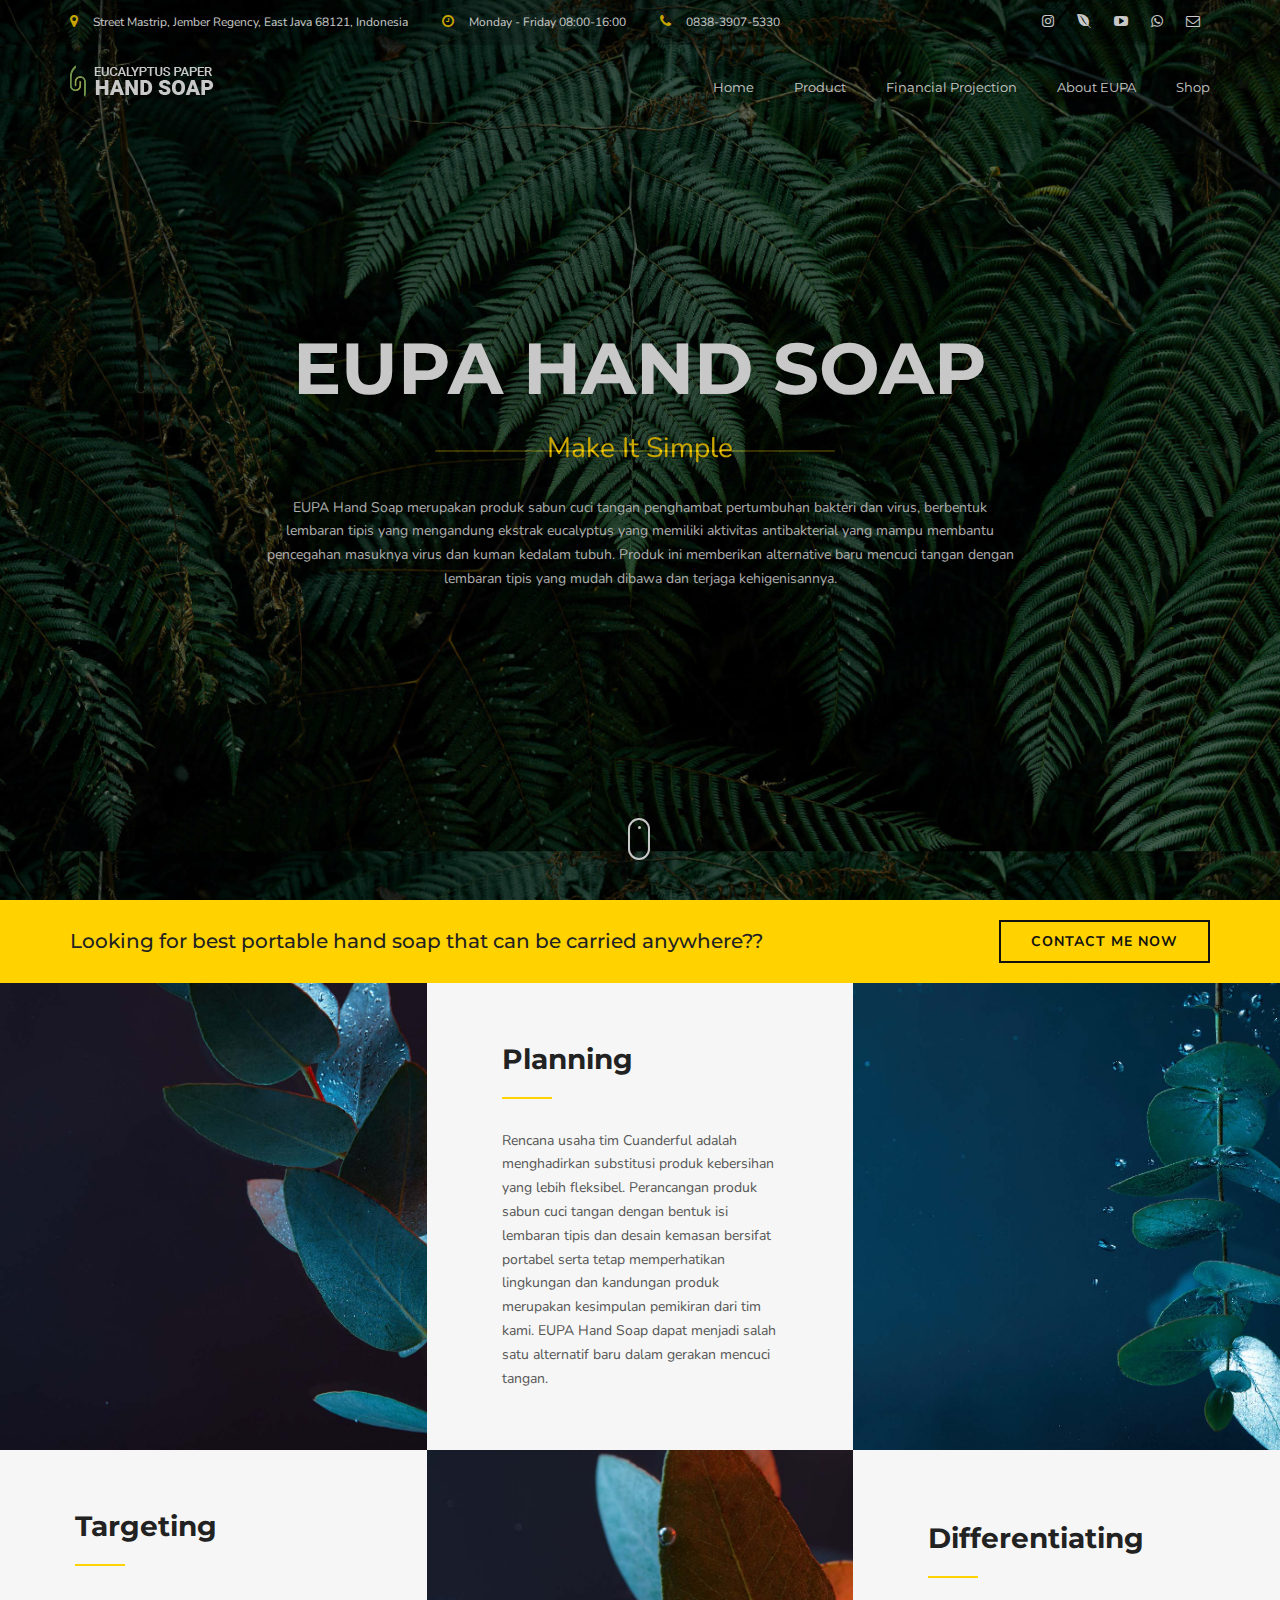
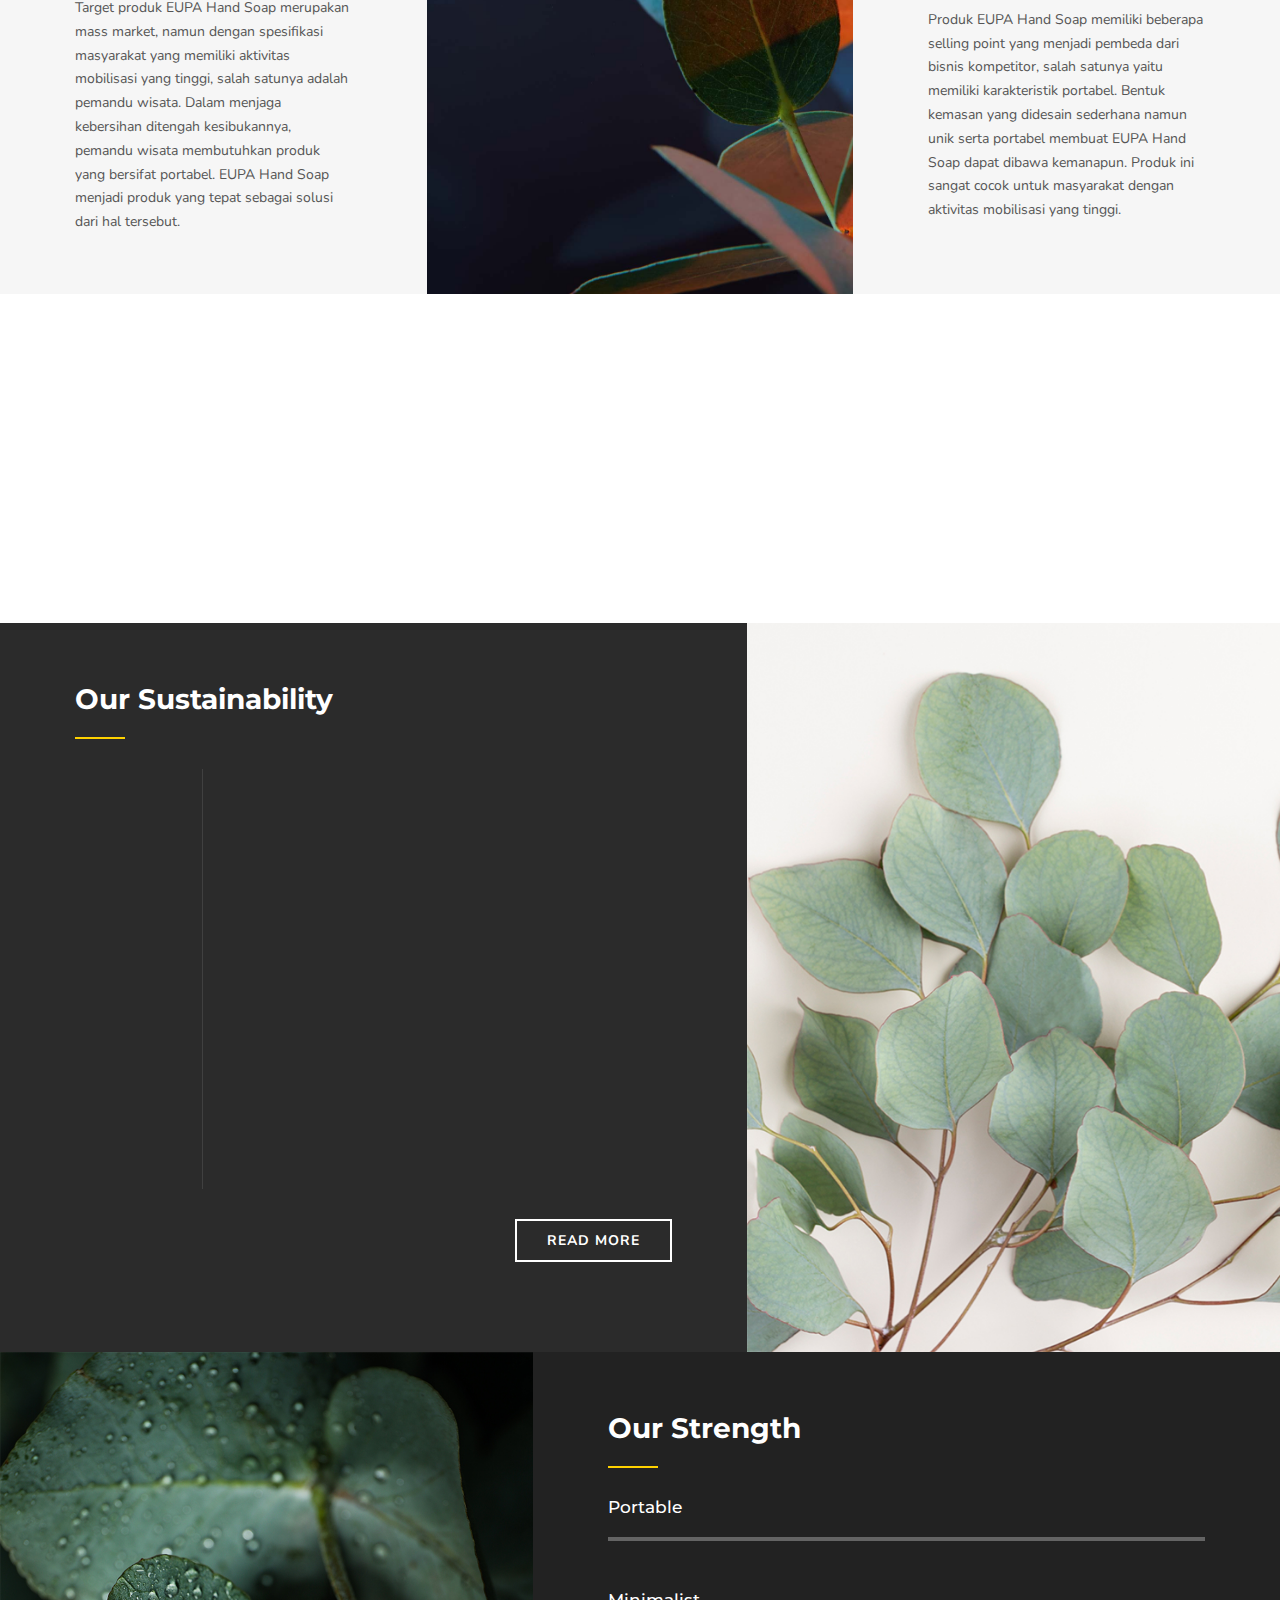
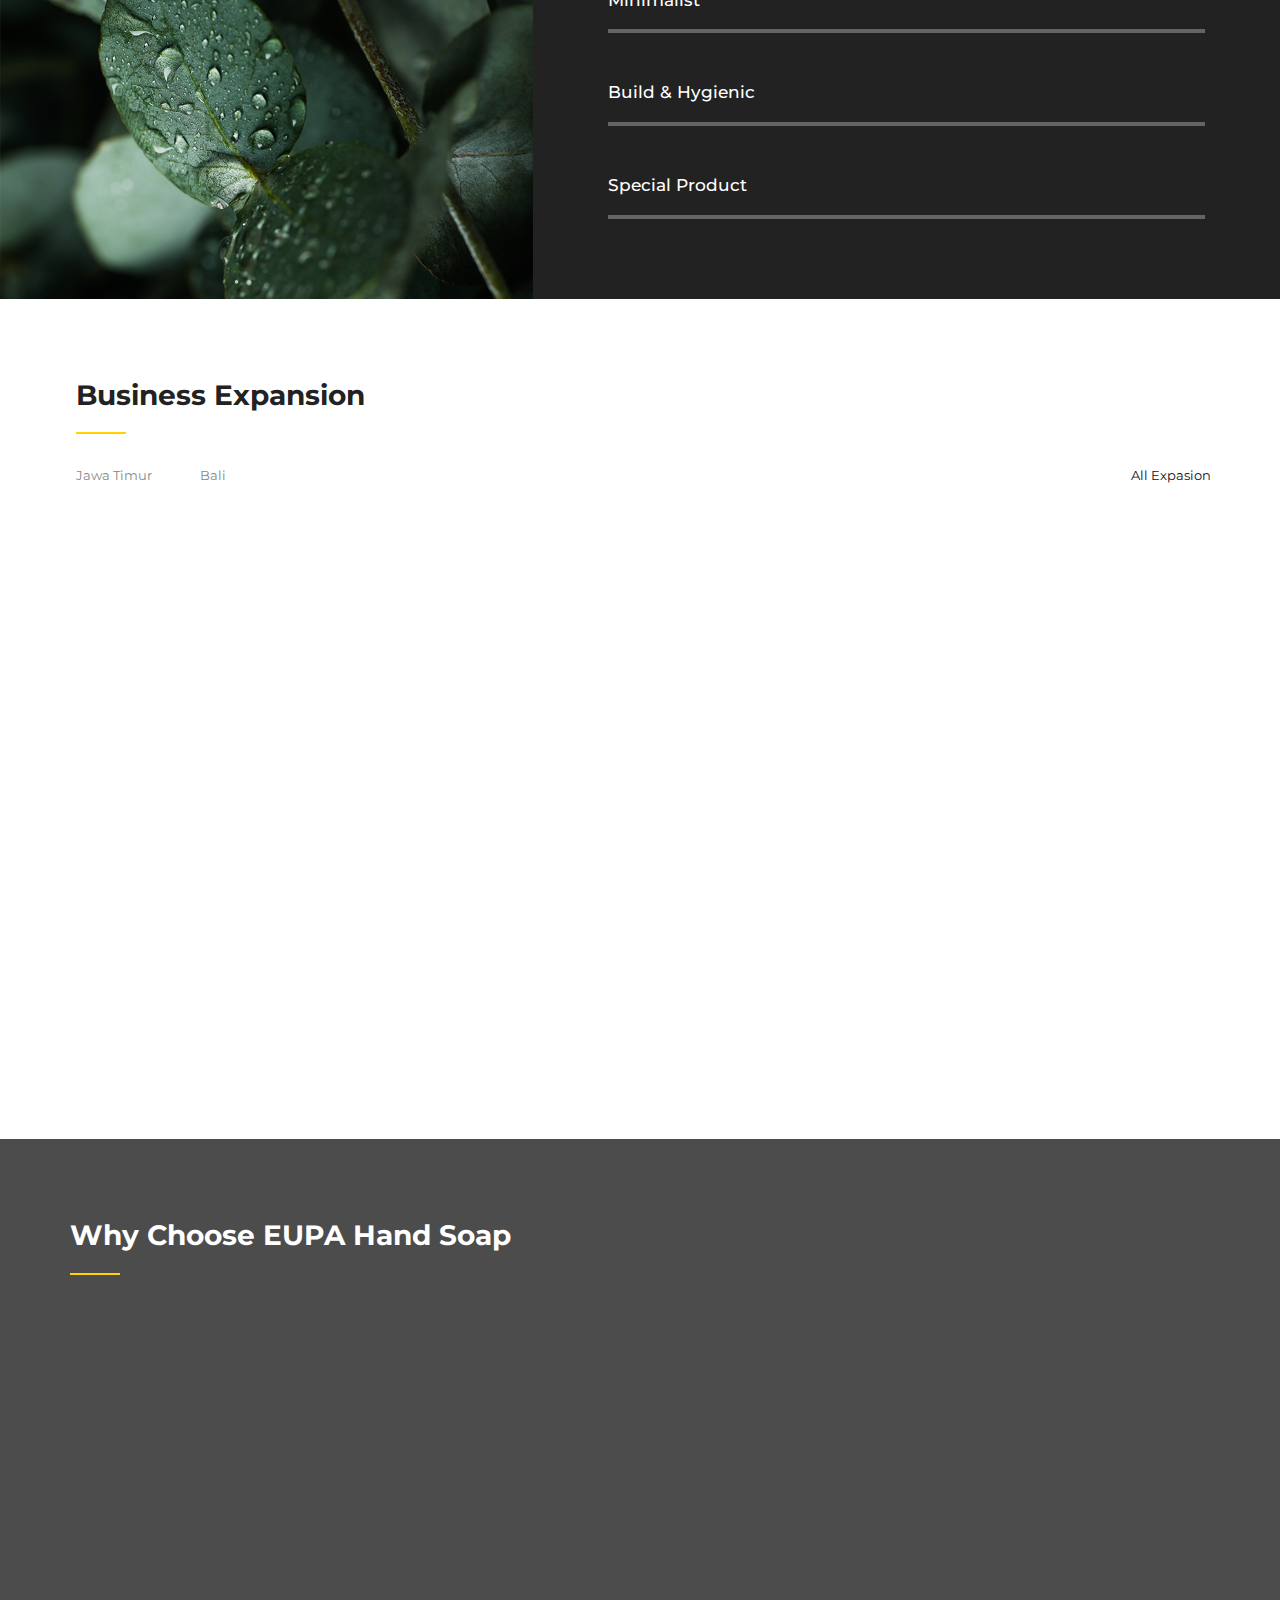
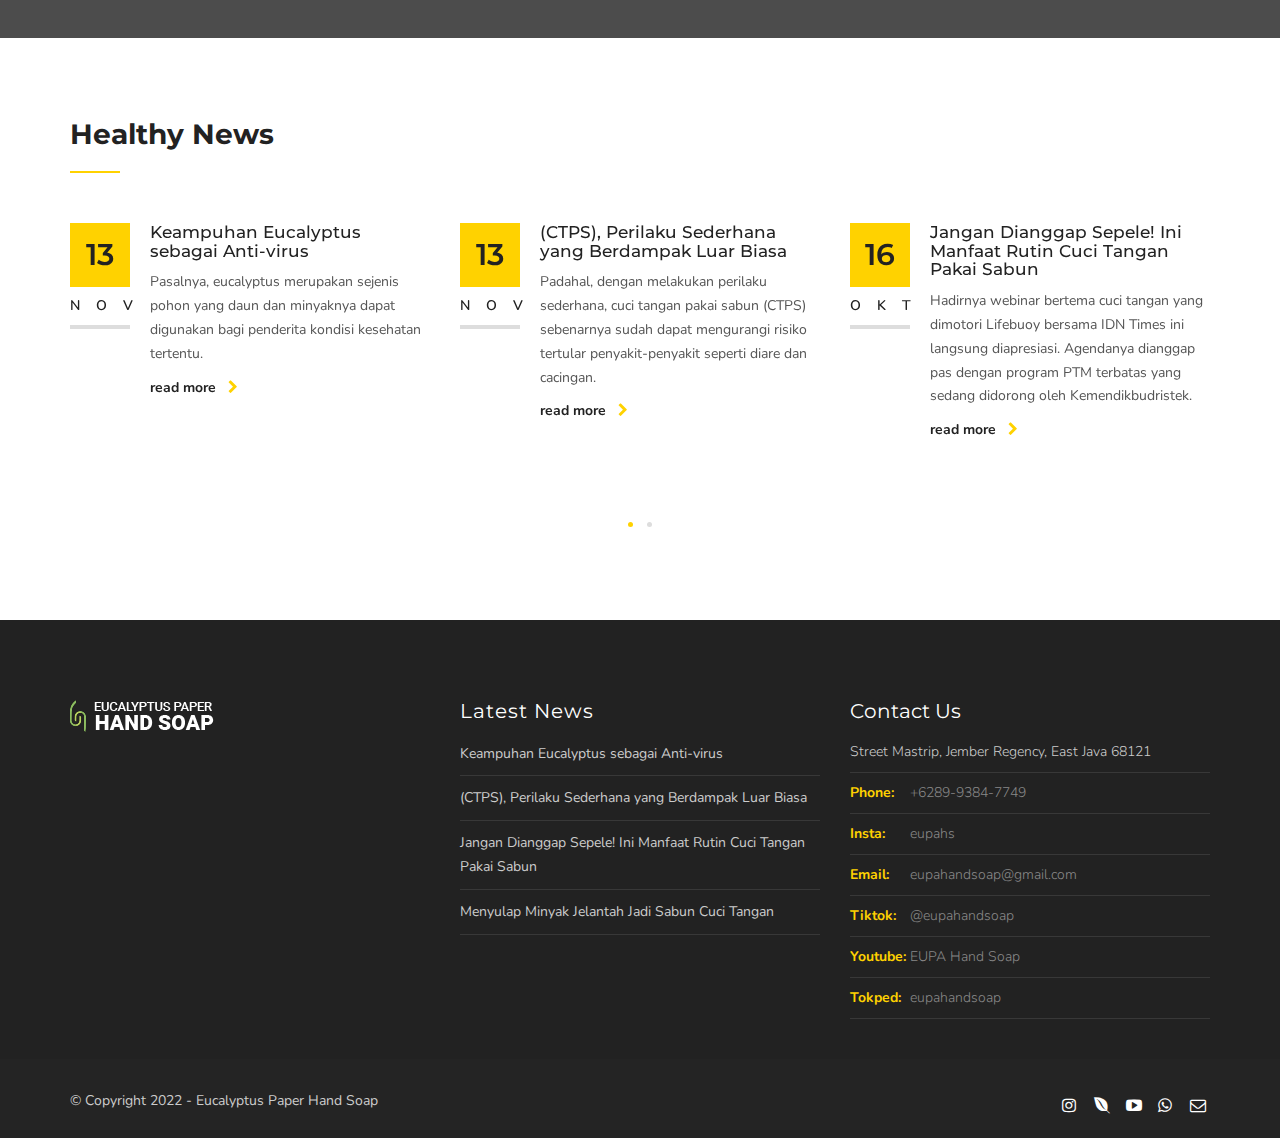
<file: index.html>
<!DOCTYPE html>
<html lang="en">
  <head>
    <meta charset="utf-8" />
    <title>EUPA - TheGreatesProduct</title>
    <meta name="viewport" content="width=device-width, initial-scale=1.0" />
    <meta name="description" content="BuildPro is the most complete constructon and building website template" />
    <meta name="keywords" content="construction,multipurpose,onepage,responsive,minimal,bootstrap,theme" />
    <meta name="author" content="" />

    <!--[if lt IE 9]>
      <script src="js/html5shiv.js"></script>
    <![endif]-->

    <!-- CSS Files
    ================================================== -->
    <link rel="stylesheet" href="css/bootstrap.css" type="text/css" />
    <link rel="stylesheet" href="css/jpreloader.css" type="text/css" />
    <link rel="stylesheet" href="css/animate.css" type="text/css" />
    <link rel="stylesheet" href="css/owl.carousel.css" type="text/css" />
    <link rel="stylesheet" href="css/magnific-popup.css" type="text/css" />
    <link rel="stylesheet" href="css/style.css" type="text/css" />

    <!-- custom background -->
    <link rel="stylesheet" href="css/bg.css" type="text/css" />

    <!-- color scheme -->
    <link rel="stylesheet" href="css/color.css" type="text/css" id="colors" />
  </head>

  <body id="homepage">
    <div id="wrapper">
      <!-- header begin -->
      <header>
        <div class="info">
          <div class="container">
            <div class="row">
              <div class="col-md-8">
                <div class="col">
                  <span class="id-color"><i class="fa fa-map-marker"></i></span>Street Mastrip, Jember Regency, East Java 68121, Indonesia
                </div>
                <div class="col">
                  <span class="id-color"><i class="fa fa-clock-o"></i></span>Monday - Friday 08:00-16:00
                </div>
                <div class="col">
                  <span class="id-color"><i class="fa fa-phone"></i></span>0838-3907-5330
                </div>
              </div>
              <div class="col-md-4 text-right">
                <!-- social icons -->
                <div class="col social">
                  <a href="#"><i class="fa fa-instagram"></i></a>
                  <a href="#"><i class="fa fa-envira"></i></a>
                  <a href="#"><i class="fa fa-youtube-play"></i></a>
                  <a href="#"><i class="fa fa-whatsapp"></i></a>
                  <a href="#"><i class="fa fa-envelope-o"></i></a>
                </div>
                <!-- social icons close -->
              </div>
            </div>
          </div>
        </div>

        <div class="container">
          <div class="row">
            <div class="col-md-12">
              <!-- logo begin -->
              <div id="logo">
                <a href="index.html">
                  <img class="logo" src="images/nlogo.png" alt="" />
                  <img class="logo-2" src="images/nlogo-2.png" alt="" />
                </a>
              </div>
              <!-- logo close -->

              <!-- small button begin -->
              <span id="menu-btn"></span>
              <!-- small button close -->

              <!-- mainmenu begin -->
              <nav>
                <ul id="mainmenu">
                  <li>
                    <a href="index.html" href="#page-top">Home</a>
                    <ul></ul>
                  </li>
                  <li>
                    <a href="projects.html">Product</a>
                    <ul></ul>
                  </li>
                  <li>
                    <a href="https://docs.google.com/document/d/1t9LvtX7Mb9yTaAjxGVJyWY9B667_lntYSIgRD6NWFWw/edit?usp=sharing" target="_blank">Financial Projection</a>
                    <ul>
                      <li><a href="https://docs.google.com/document/d/1Yu00tcDB2wGae8nJ3gW-6jypNxDWkCvn9NasDzjFVeQ/edit?usp=sharing" target="_blank">Financial Analysis</a></li>
                      <li><a href="https://docs.google.com/document/d/1YfpSORWY1VwMCp2P6LV_YAo6AKTZQzCgEzpOpjzH_p0/edit?usp=sharing" target="_blank">balance</a></li>
                      <li><a href="https://docs.google.com/document/d/1E-N-tHDVi65d4mqsFJqvGJiYAKUpY4hNpGIbO5Ng_FY/edit?usp=sharing" target="_blank">Income statement</a></li>
                      <li><a href="https://docs.google.com/document/d/1SKDjfJQrcnz93ajGzi-mYd-Kkyhio_mVTHSLzVPfx9I/edit?usp=sharing" target="_blank">Cash Flow</a></li>
                    </ul>
                  </li>
                  <li>
                    <a href="about.html">About EUPA</a>
                    <ul>
                      <li><a href="about.html">Company</a></li>
                    </ul>
                  </li>
                  <li><a href="https://linktr.ee/eupahandsoap" target="_blank">Shop</a></li>
                </ul>
              </nav>
            </div>
            <!-- mainmenu close -->
          </div>
        </div>
      </header>
      <!-- header close -->

      <!-- content begin -->
      <div id="content" class="no-bottom no-top">
        <!-- section begin -->
        <section id="section-hero-2" class="full-height text-light relative" data-stellar-background-ratio=".2">
          <div class="center-y fadeScroll text-center relative" data-scroll-speed="1">
            <div class="container">
              <div class="row">
                <div class="col-md-8 col-md-offset-2">
                  <div class="spacer-double"></div>
                  <h1 class="big wow fadeInUp" data-wow-delay=".5s">EUPA Hand Soap</h1>
                  <br />
                  <div class="h2_title wow fadeInUp" data-wow-delay=".8s">
                    <div class="text-slider id-color">
                      <span class="text-item">Make It Simple</span>
                      <span class="text-item">innovative</span>
                      <span class="text-item">And Powerfull</span>
                    </div>
                  </div>
                  <p class="wow fadeInUp" data-wow-delay="1.1s">
                    EUPA Hand Soap merupakan produk sabun cuci tangan penghambat pertumbuhan bakteri dan virus, berbentuk lembaran tipis yang mengandung ekstrak eucalyptus yang memiliki aktivitas antibakterial yang mampu membantu pencegahan
                    masuknya virus dan kuman kedalam tubuh. Produk ini memberikan alternative baru mencuci tangan dengan lembaran tipis yang mudah dibawa dan terjaga kehigenisannya.
                  </p>
                </div>
              </div>
            </div>
          </div>

          <a href="#section-about" class="scroll-to">
            <span class="mouse fadeScroll relative" data-scroll-speed="2">
              <span class="scroll"></span>
            </span>
          </a>
        </section>
        <!-- section close -->

        <!-- section begin -->
        <section class="call-to-action bg-color dark pt20 pb20" data-speed="5" data-type="background">
          <div class="container">
            <div class="row">
              <div class="col-md-8">
                <h3 class="mt10">Looking for best portable hand soap that can be carried anywhere??</h3>
              </div>

              <div class="col-md-4 text-right">
                <a href="https://linktr.ee/eupahandsoap" target="_blank" class="btn btn-line-black btn-fx">Contact Me Now</a>
              </div>
            </div>
          </div>
        </section>
        <!-- section close -->

        <!-- section begin -->
        <section id="section-about" class="no-top no-bottom" data-bgcolor="#2">
          <div class="container-fluid">
            <div class="row-fluid table sequence">
              <div class="col-md-4 text-middle text-light" data-bgimage="url(images/misc/pic_1.jpg)">
                <div class="padding80"></div>
              </div>

              <div class="col-md-4 text-middle" data-bgcolor="#f6f6f6">
                <div class="padding60 padding-sm-30">
                  <h2>Planning<span class="tiny-border"></span></h2>
                  Rencana usaha tim Cuanderful adalah menghadirkan substitusi produk kebersihan yang lebih fleksibel. Perancangan produk sabun cuci tangan dengan bentuk isi lembaran tipis dan desain kemasan bersifat portabel serta tetap
                  memperhatikan lingkungan dan kandungan produk merupakan kesimpulan pemikiran dari tim kami. EUPA Hand Soap dapat menjadi salah satu alternatif baru dalam gerakan mencuci tangan.
                </div>
              </div>

              <div class="col-md-4 text-middle text-light" data-bgimage="url(images/misc/pic_2.jpg)">
                <div class="padding80"></div>
              </div>
            </div>

            <div class="row-fluid table">
              <div class="col-md-4 text-middle" data-bgcolor="#f6f6f6">
                <div class="padding60 padding-sm-30">
                  <h2>Targeting<span class="tiny-border"></span></h2>
                  Target produk EUPA Hand Soap merupakan mass market, namun dengan spesifikasi masyarakat yang memiliki aktivitas mobilisasi yang tinggi, salah satunya adalah pemandu wisata. Dalam menjaga kebersihan ditengah kesibukannya,
                  pemandu wisata membutuhkan produk yang bersifat portabel. EUPA Hand Soap menjadi produk yang tepat sebagai solusi dari hal tersebut.
                </div>
              </div>

              <div class="col-md-4 text-middle" data-bgimage="url(images/misc/pic_3.jpg)">
                <div class="padding80"></div>
              </div>

              <div class="col-md-4 text-middle" data-bgcolor="#f6f6f6">
                <div class="padding60 padding-sm-30">
                  <h2>Differentiating<span class="tiny-border"></span></h2>
                  Produk EUPA Hand Soap memiliki beberapa selling point yang menjadi pembeda dari bisnis kompetitor, salah satunya yaitu memiliki karakteristik portabel. Bentuk kemasan yang didesain sederhana namun unik serta portabel
                  membuat EUPA Hand Soap dapat dibawa kemanapun. Produk ini sangat cocok untuk masyarakat dengan aktivitas mobilisasi yang tinggi.
                </div>
              </div>
            </div>
          </div>
        </section>
        <!-- section close -->

        <!-- section begin -->
        <section id="section-fun-facts" class="pt60 pb60">
          <div class="container">
            <div class="row">
              <div class="col-md-3 wow fadeIn" data-wow-delay="0">
                <div class="de_count">
                  <i class="icon_clock_alt id-color" data-animation="fadeInDown" data-delay="0"></i>
                  <h3 class="timer" data-to="640" data-speed="2500">100</h3>
                  <span>Hours of Works</span>
                </div>
              </div>

              <div class="col-md-3 wow fadeIn" data-wow-delay=".25s">
                <div class="de_count">
                  <i class="icon_documents_alt id-color" data-animation="fadeInDown" data-delay="200"></i>
                  <h3 class="timer" data-to="240" data-speed="2500">0</h3>
                  <span>Projects Complete</span>
                </div>
              </div>

              <div class="col-md-3 wow fadeIn" data-wow-delay=".5s">
                <div class="de_count">
                  <i class="icon_comment_alt id-color" data-animation="fadeInDown" data-delay="400"></i>
                  <h3 class="timer" data-to="120" data-speed="2500">0</h3>
                  <span>Feedback Received</span>
                </div>
              </div>

              <div class="col-md-3 wow fadeIn" data-wow-delay=".75s">
                <div class="de_count">
                  <i class="icon_globe id-color" data-animation="fadeInDown" data-delay="600"></i>
                  <h3 class="timer" data-to="20" data-speed="2500">0</h3>
                  <span>Awards Winning</span>
                </div>
              </div>
            </div>
          </div>
        </section>
        <!-- section close -->

        <!-- section begin -->
        <section id="section-history" class="no-top no-bottom">
          <div class="container-fluid">
            <div class="row-fluid table">
              <div class="col-md-7 text-light" data-bgcolor="#2b2b2b">
                <div class="padding60 padding-sm-30">
                  <h2>Our Sustainability<span class="tiny-border"></span></h2>

                  <div class="timeline">
                    <div class="tl-block wow fadeInUp" data-wow-delay="0">
                      <div class="tl-time">
                        <h3>2023</h3>
                      </div>
                      <div class="tl-bar">
                        <div class="tl-line"></div>
                      </div>
                      <div class="tl-message">
                        <div class="tl-icon">&nbsp;</div>
                        <div class="tl-main">
                          <h3>Sertifikasi BPOM</h3>
                          Melakukan sertifikasi BPOM untuk menjaga kepercayaan konsumen terhadap produk yang kami pasarkan.
                        </div>
                      </div>
                    </div>

                    <div class="tl-block wow fadeInUp" data-wow-delay=".3s">
                      <div class="tl-time">
                        <h3>2024</h3>
                      </div>
                      <div class="tl-bar">
                        <div class="tl-line"></div>
                      </div>
                      <div class="tl-message">
                        <div class="tl-icon">&nbsp;</div>
                        <div class="tl-main">
                          <h3>Legalitas Merk</h3>
                          Melakukan Legalitas Merek dan Nama Produk dengan memperoleh Hak Paten produk
                        </div>
                      </div>
                    </div>

                    <div class="tl-block wow fadeInUp" data-wow-delay=".6s">
                      <div class="tl-time">
                        <h3>2025</h3>
                      </div>
                      <div class="tl-bar">
                        <div class="tl-line"></div>
                      </div>
                      <div class="tl-message">
                        <div class="tl-icon">&nbsp;</div>
                        <div class="tl-main">
                          <h3>Mengembangkan Produk</h3>
                          Mengembangkan produk kami untuk lebih efisien, langkahh ini diambil dengan lebih memperhatikan kontinuitas produksi dan konsistensinya dengan menggunakan mesin otomatis sebagai mesin produksinya.
                        </div>
                      </div>
                    </div>
                  </div>

                  <div class="spacer-single"></div>

                  <a href="about.html" class="btn btn-line-white btn-fx pull-right" target="_blank">Read More</a>

                  <div class="spacer-single"></div>
                </div>
              </div>

              <div class="col-md-5" data-bgimage="url(images/background/bg-10.jpg)"></div>
            </div>
          </div>
        </section>
        <!-- section close -->

        <!-- section begin -->
        <section id="section-skills" class="no-top no-bottom">
          <div class="container-fluid">
            <div class="row-fluid table">
              <div class="col-md-5" data-bgimage="url(images/background/bg-9.jpg)"></div>
              <div class="col-md-7 text-light" data-bgcolor="#222">
                <div class="padding60 padding-sm-30">
                  <h2>Our Strength<span class="tiny-border"></span></h2>

                  <div class="skill-bar">
                    <h3>Portable</h3>
                    <div class="de-progress">
                      <div class="progress-bar" data-value="100%"></div>
                    </div>
                  </div>

                  <div class="spacer-single"></div>

                  <div class="skill-bar">
                    <h3>Minimalist</h3>
                    <div class="de-progress">
                      <div class="progress-bar" data-value="80%"></div>
                    </div>
                  </div>

                  <div class="spacer-single"></div>

                  <div class="skill-bar">
                    <h3>Build &amp; Hygienic</h3>
                    <div class="de-progress">
                      <div class="progress-bar" data-value="90%"></div>
                    </div>
                  </div>

                  <div class="spacer-single"></div>

                  <div class="skill-bar">
                    <h3>Special Product</h3>
                    <div class="de-progress">
                      <div class="progress-bar" data-value="95%"></div>
                    </div>
                  </div>
                </div>
              </div>
            </div>
          </div>
        </section>
        <!-- section close -->

        <!-- section begin -->
        <section id="section-portfolio" aria-label="section-portfolio">
          <div class="container">
            <!-- portfolio filter begin -->
            <div class="row">
              <div class="col-md-12">
                <h2>Business Expansion<span class="tiny-border"></span></h2>
                <ul id="filters">
                  <li><a href="#" data-filter=".commercial">Jawa Timur</a></li>
                  <li><a href="#" data-filter=".residential">Bali</a></li>
                  <li class="pull-right"><a href="#" data-filter="*" class="selected">All Expasion</a></li>
                </ul>
              </div>
            </div>
            <!-- portfolio filter close -->
          </div>

          <div class="container">
            <div class="row">
              <div id="gallery" class="gallery gallery-cols de-gallery sequence pf_3_cols">
                <!-- gallery item -->
                <div class="col-md-4 col-sm-6 col-xs-6 item sq-item residential">
                  <div class="picframe wow">
                    <a class="popup-youtube">
                      <span class="overlay">
                        <span class="pf_text">
                          <span class="project-name">Denpasar </span>
                        </span>
                      </span>
                    </a>
                    <img src="images/portfolio/exp/denp.jpg" alt="" />
                  </div>
                </div>
                <!-- close gallery item -->

                <!-- gallery item -->
                <div class="col-md-4 col-sm-6 col-xs-6 item sq-item commercial education">
                  <div class="picframe wow">
                    <a>
                      <span class="overlay">
                        <span class="pf_text">
                          <span class="project-name">Jember</span>
                        </span>
                      </span>
                    </a>

                    <img src="images/portfolio/exp/jember.jpg" alt="" />
                  </div>
                </div>
                <!-- close gallery item -->

                <!-- gallery item -->
                <div class="col-md-4 col-sm-6 col-xs-6 item sq-item commercial hospitaly">
                  <div class="picframe wow">
                    <a>
                      <span class="overlay">
                        <span class="pf_text">
                          <span class="project-name">Banyuwangi</span>
                        </span>
                      </span>
                    </a>

                    <img src="images/portfolio/exp/bwi.jpg" alt="" />
                  </div>
                </div>
                <!-- close gallery item -->

                <!-- gallery item -->
                <div class="col-md-4 col-sm-6 col-xs-6 item sq-item commercial hospitaly">
                  <div class="picframe wow">
                    <a>
                      <span class="overlay">
                        <span class="pf_text">
                          <span class="project-name">Situbondo</span>
                        </span>
                      </span>
                    </a>
                    <img src="images/portfolio/exp/situbondo.jpg" alt="" />
                  </div>
                </div>
                <!-- close gallery item -->

                <!-- gallery item -->
                <div class="col-md-4 col-sm-6 col-xs-6 item sq-item office commercial">
                  <div class="picframe wow">
                    <a>
                      <span class="overlay">
                        <span class="pf_text">
                          <span class="project-name">Probolinggo</span>
                        </span>
                      </span>
                    </a>
                    <img src="images/portfolio/exp/prb.jpg" alt="" />
                  </div>
                </div>
                <!-- close gallery item -->

                <!-- gallery item -->
                <div class="col-md-4 col-sm-6 col-xs-6 item sq-item residential">
                  <div class="picframe wow">
                    <a>
                      <span class="overlay">
                        <span class="pf_text">
                          <span class="project-name">Badung</span>
                        </span>
                      </span>
                    </a>
                    <img src="images/portfolio/exp/bdg.jpg" alt="" />
                  </div>
                </div>
                <!-- close gallery item -->
              </div>
            </div>
          </div>
        </section>
        <!-- section close -->

        <!-- section begin -->
        <section id="section-features" class="text-light no-padding" data-stellar-background-ratio=".2">
          <div class="color-overlay pt80 pb80">
            <div class="container">
              <div class="row">
                <div class="col-md-12">
                  <h2>Why Choose EUPA Hand Soap <span class="tiny-border"></span></h2>
                </div>

                <div class="spacer-single"></div>

                <!-- feature box begin -->
                <div class="feature-box-small-icon col-md-4 wow fadeIn" data-wow-delay="0">
                  <div class="inner">
                    <span class="icon"><i class="icon_check"></i></span>
                    <div class="text">
                      <h3>Aktivitas Antibakterial</h3>
                      Kandungan eucalyptus pada produk ini memiliki memiliki aktivitas antibacterial yang mampu membunuh bakteri dan kuman
                    </div>
                  </div>
                </div>
                <!-- feature box close -->

                <!-- feature box begin -->
                <div class="feature-box-small-icon col-md-4 wow fadeIn" data-wow-delay=".2s">
                  <div class="inner">
                    <span class="icon"><i class="icon_check"></i></span>
                    <div class="text">
                      <h3>Kemasan Portable</h3>
                      Produk ini memiliki kemasan yang portable sehingga memudahkan untuk dibawa kemana-mana
                    </div>
                  </div>
                </div>
                <!-- feature box close -->

                <!-- feature box begin -->
                <div class="feature-box-small-icon col-md-4 wow fadeIn" data-wow-delay=".4s">
                  <div class="inner">
                    <span class="icon"><i class="icon_check"></i></span>
                    <div class="text">
                      <h3>Ramah Lingkungan</h3>
                      Produk ini merupakan produk ramah lingkungan karena terbuat dari limbah minyak jelantah
                    </div>
                  </div>
                </div>
                <!-- feature box close -->

                <div class="spacer-single"></div>

                <!-- feature box begin -->
                <div class="feature-box-small-icon col-md-4 wow fadeIn" data-wow-delay=".6s">
                  <div class="inner">
                    <span class="icon"><i class="icon_check"></i></span>
                    <div class="text">
                      <h3>Higienis</h3>
                      Produk ini memiliki tingkat kehigenisan tinggi karena paper soap digunakan sekali pakai setiap lembarnya
                    </div>
                  </div>
                </div>
                <!-- feature box close -->

                <!-- feature box begin -->
                <div class="feature-box-small-icon col-md-4 wow fadeIn" data-wow-delay=".8s">
                  <div class="inner">
                    <span class="icon"><i class="icon_check"></i></span>
                    <div class="text">
                      <h3>Produk Unik</h3>
                      EUPA Hand Soap menawarkan keunikan produk yang tidak ditemukan di produk hand wash pada umumnya
                    </div>
                  </div>
                </div>
                <!-- feature box close -->

                <!-- feature box begin -->
                <div class="feature-box-small-icon col-md-4 wow fadeIn" data-wow-delay="1s">
                  <div class="inner">
                    <span class="icon"><i class="icon_check"></i></span>
                    <div class="text">
                      <h3>Desain menarik</h3>
                      Produk ini memiliki desain menarik dan bentuk produk yang unik
                    </div>
                  </div>
                </div>
                <!-- feature box close -->
              </div>
            </div>
          </div>
        </section>
        <!-- section close -->

        <!-- section begin -->
        <section id="section-news">
          <div class="container">
            <div class="row">
              <div class="col-md-12">
                <h2>Healthy News<span class="tiny-border"></span></h2>
              </div>

              <ul id="blog-carousel" class="blog-list blog-snippet">
                <li class="col-md-6 item">
                  <div class="post-content">
                    <div class="date-box">
                      <div class="day">13</div>
                      <div class="month">NOV</div>
                    </div>

                    <div class="post-text">
                      <h3><a>Keampuhan Eucalyptus sebagai Anti-virus</a></h3>
                      <p>
                        Pasalnya, eucalyptus merupakan sejenis pohon yang daun dan minyaknya dapat digunakan bagi penderita kondisi kesehatan tertentu.
                        <br />
                        <a href="https://jagadtani.com/read/647/keampuhan-eucalyptus-sebagai-anti-virus" class="read_more mt10" target="_blank">read more <i class="fa fa-chevron-right id-color"></i></a>
                      </p>
                    </div>
                  </div>
                </li>

                <li class="col-md-6 item">
                  <div class="post-content">
                    <div class="date-box">
                      <div class="day">13</div>
                      <div class="month">NOV</div>
                    </div>

                    <div class="post-text">
                      <h3><a>(CTPS), Perilaku Sederhana yang Berdampak Luar Biasa</a></h3>
                      <p>
                        Padahal, dengan melakukan perilaku sederhana, cuci tangan pakai sabun (CTPS) sebenarnya sudah dapat mengurangi risiko tertular penyakit-penyakit seperti diare dan cacingan.
                        <br />
                        <a href="https://sehatnegeriku.kemkes.go.id/baca/rilis-media/20121016/505875/ctps-perilaku-sederhana-berdampak-luar-biasa-penting-karena-turut-selamatkan-jiwa/" class="read_more mt10" target="_blank"
                          >read more <i class="fa fa-chevron-right id-color"></i
                        ></a>
                      </p>
                    </div>
                  </div>
                </li>

                <li class="col-md-6 item">
                  <div class="post-content">
                    <div class="date-box">
                      <div class="day">16</div>
                      <div class="month">OKT</div>
                    </div>

                    <div class="post-text">
                      <h3><a>Jangan Dianggap Sepele! Ini Manfaat Rutin Cuci Tangan Pakai Sabun</a></h3>
                      <p>
                        Hadirnya webinar bertema cuci tangan yang dimotori Lifebuoy bersama IDN Times ini langsung diapresiasi. Agendanya dianggap pas dengan program PTM terbatas yang sedang didorong oleh Kemendikbudristek.
                        <a href="https://ditpsd.kemdikbud.go.id/artikel/detail/jangan-dianggap-sepele-ini-manfaat-rutin-cuci-tangan-pakai-sabun" class="read_more mt10" target="_blank"
                          >read more <i class="fa fa-chevron-right id-color"></i
                        ></a>
                      </p>
                    </div>
                  </div>
                </li>

                <li class="col-md-6 item">
                  <div class="post-content">
                    <div class="date-box">
                      <div class="day">24</div>
                      <div class="month">MAR</div>
                    </div>

                    <div class="post-text">
                      <h3><a>Menyulap Minyak Jelantah Jadi Sabun Cuci Tangan</a></h3>
                      <p>
                        Pembuangan limbah minyak jelantah yang tidak diolah, tanpa kita sadari bisa berdampak pada lingkungan karena bau yang tak sedap. Limbah minyak goreng yang terbuang secara cuma-cuma itu bahkan jumlahnya bisa mencapai
                        miliaran liter per tahun.
                        <br />
                        <a href="https://www.google.com/amp/s/m.kumparan.com/amp/kumparanfood/eksperimen-menyulap-minyak-jelantah-jadi-sabun-cuci-tangan-bagaimana-caranya-1vPsqwGXYa5" class="read_more mt10" target="_blank"
                          >read more <i class="fa fa-chevron-right id-color"></i
                        ></a>
                      </p>
                    </div>
                  </div>
                </li>
              </ul>
            </div>
          </div>
        </section>
        <!-- section close -->
      </div>

      <!-- footer begin -->
      <footer>
        <div class="container">
          <div class="row">
            <div class="col-md-4"><img src="images/nlogo.png" class="logo-small" alt="" /><br /></div>

            <div class="col-md-4">
              <div class="widget widget_recent_post">
                <h3>Latest News</h3>
                <ul>
                  <li><a href="https://jagadtani.com/read/647/keampuhan-eucalyptus-sebagai-anti-virus">Keampuhan Eucalyptus sebagai Anti-virus</a></li>
                  <li>
                    <a href="https://sehatnegeriku.kemkes.go.id/baca/rilis-media/20121016/505875/ctps-perilaku-sederhana-berdampak-luar-biasa-penting-karena-turut-selamatkan-jiwa/">(CTPS), Perilaku Sederhana yang Berdampak Luar Biasa</a>
                  </li>
                  <li><a href="https://ditpsd.kemdikbud.go.id/artikel/detail/jangan-dianggap-sepele-ini-manfaat-rutin-cuci-tangan-pakai-sabun">Jangan Dianggap Sepele! Ini Manfaat Rutin Cuci Tangan Pakai Sabun</a></li>
                  <li><a href="https://www.google.com/amp/s/m.kumparan.com/amp/kumparanfood/eksperimen-menyulap-minyak-jelantah-jadi-sabun-cuci-tangan-bagaimana-caranya-1vPsqwGXYa5">Menyulap Minyak Jelantah Jadi Sabun Cuci Tangan</a></li>
                </ul>
              </div>
            </div>

            <div class="col-md-4">
              <h3>Contact Us</h3>
              <div class="widget widget-address">
                <address>
                  <span>Street Mastrip, Jember Regency, East Java 68121</span>
                  <span><strong>Phone:</strong><a href="https://wa.me/628993847749" class="text-light" target="_blank">+6289-9384-7749</a></span>
                  <span><strong>Insta:</strong><a href="https://www.instagram.com/eupahs" class="text-light" target="_blank">eupahs</a></span>
                  <span><strong>Email:</strong><a href="Disini Link Email EUPA" target="_blank">eupahandsoap@gmail.com</a></span>
                  <span><strong>Tiktok:</strong><a href="https://www.tiktok.com/@eupahandsoap" class="text-ligh" target="_blank">@eupahandsoap</a></span>
                  <span><strong>Youtube:</strong><a href="https://www.youtube.com/channel/UCRu-iMyQ8ckf4XFFiUtSiEQ" class="text-ligh" target="_blank">EUPA Hand Soap</a></span>
                  <span><strong>Tokped:</strong><a href="https://www.tokopedia.com/eupahandsoap" class="text-ligh" target="_blank">eupahandsoap</a></span>
                </address>
              </div>
            </div>
          </div>
        </div>

        <div class="subfooter">
          <div class="container">
            <div class="row">
              <div class="col-md-6">&copy; Copyright 2022 - Eucalyptus Paper Hand Soap</div>
              <div class="col-md-6 text-right">
                <div class="social-icons">
                  <a href="#"><i class="fa fa-instagram"></i></a>
                  <a href="#"><i class="fa fa-envira"></i></a>
                  <a href="#"><i class="fa fa-youtube-play"></i></a>
                  <a href="#"><i class="fa fa-whatsapp"></i></a>
                  <a href="#"><i class="fa fa-envelope-o"></i></a>
                </div>
              </div>
            </div>
          </div>
        </div>
      </footer>
      <!-- footer close -->
    </div>

    <!-- Javascript Files
    ================================================== -->
    <script src="js/jquery.min.js"></script>
    <script src="js/jpreLoader.js"></script>
    <script src="js/bootstrap.min.js"></script>
    <script src="js/jquery.isotope.min.js"></script>
    <script src="js/easing.js"></script>
    <script src="js/owl.carousel.js"></script>
    <script src="js/jquery.countTo.js"></script>
    <script src="js/validation.js"></script>
    <script src="js/wow.min.js"></script>
    <script src="js/jquery.magnific-popup.min.js"></script>
    <script src="js/enquire.min.js"></script>
    <script src="js/jquery.stellar.min.js"></script>
    <script src="js/designesia.js"></script>
  </body>
</html>
</file>
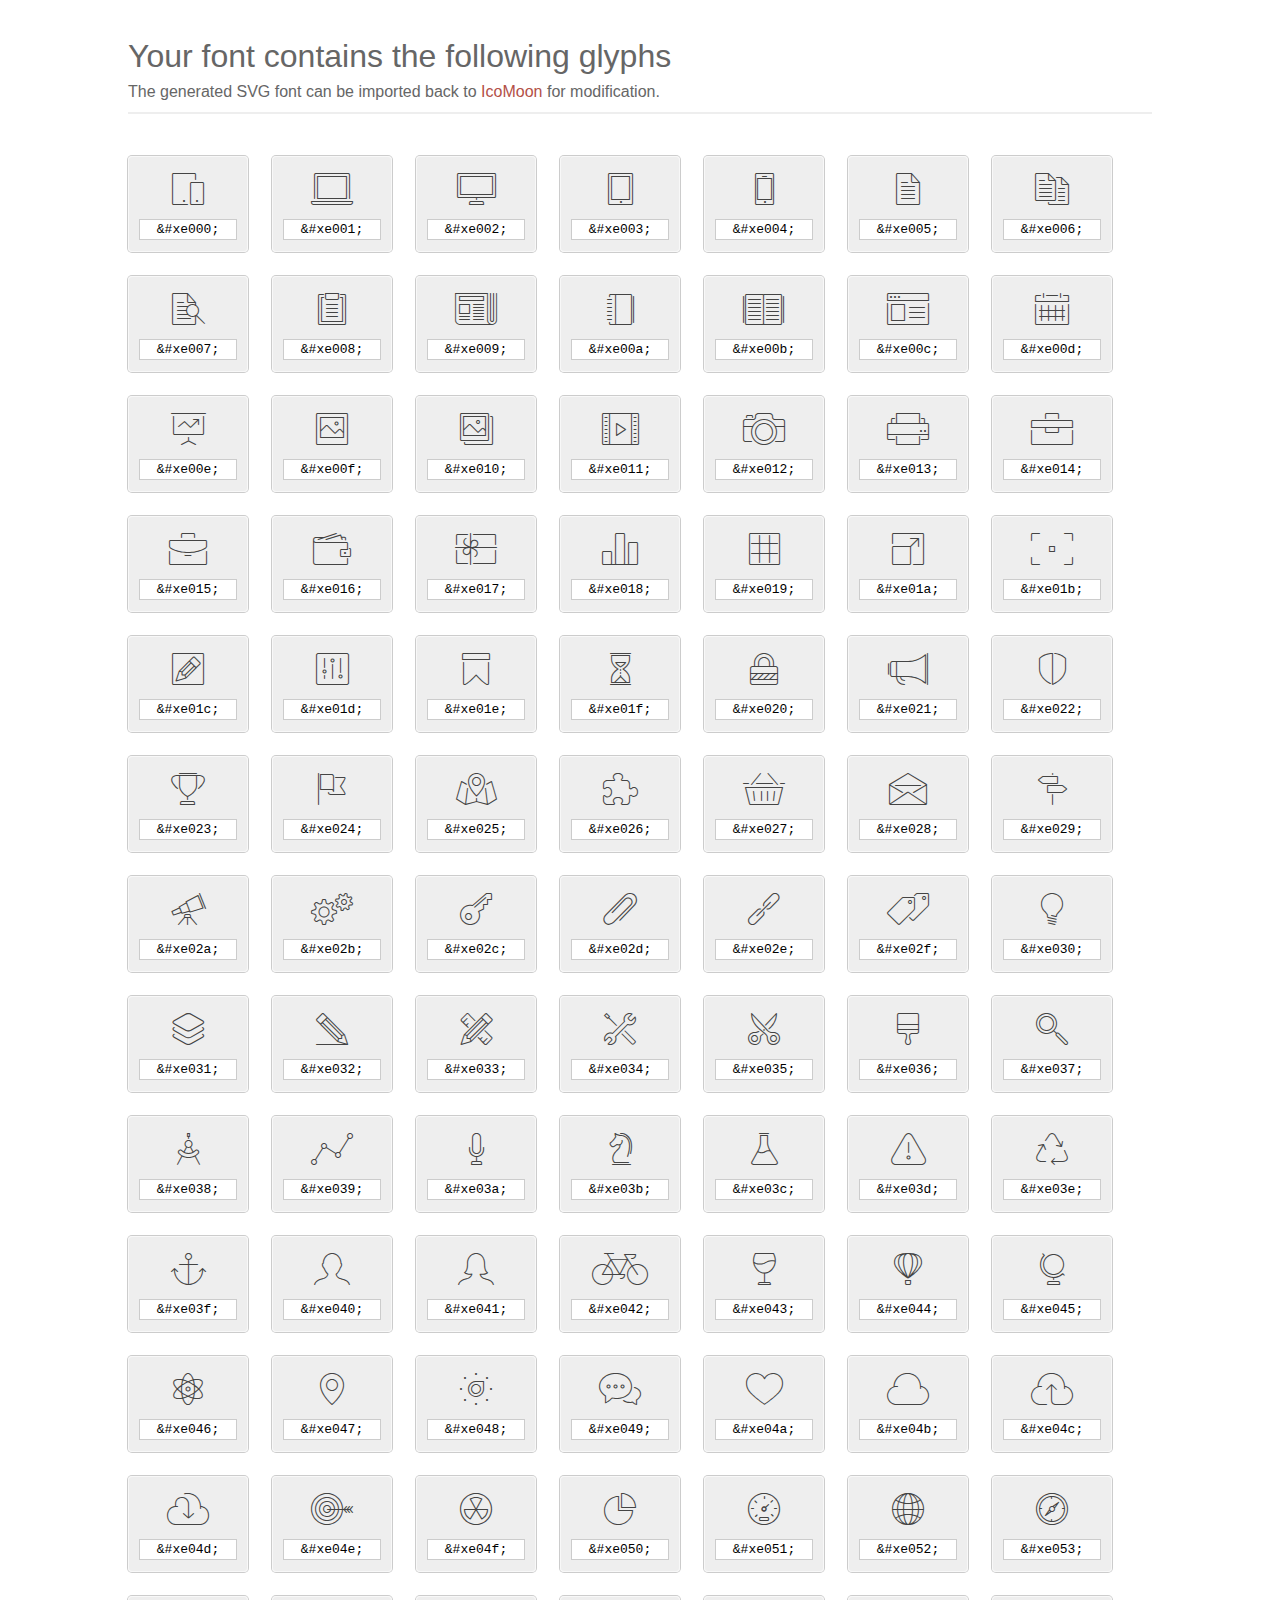
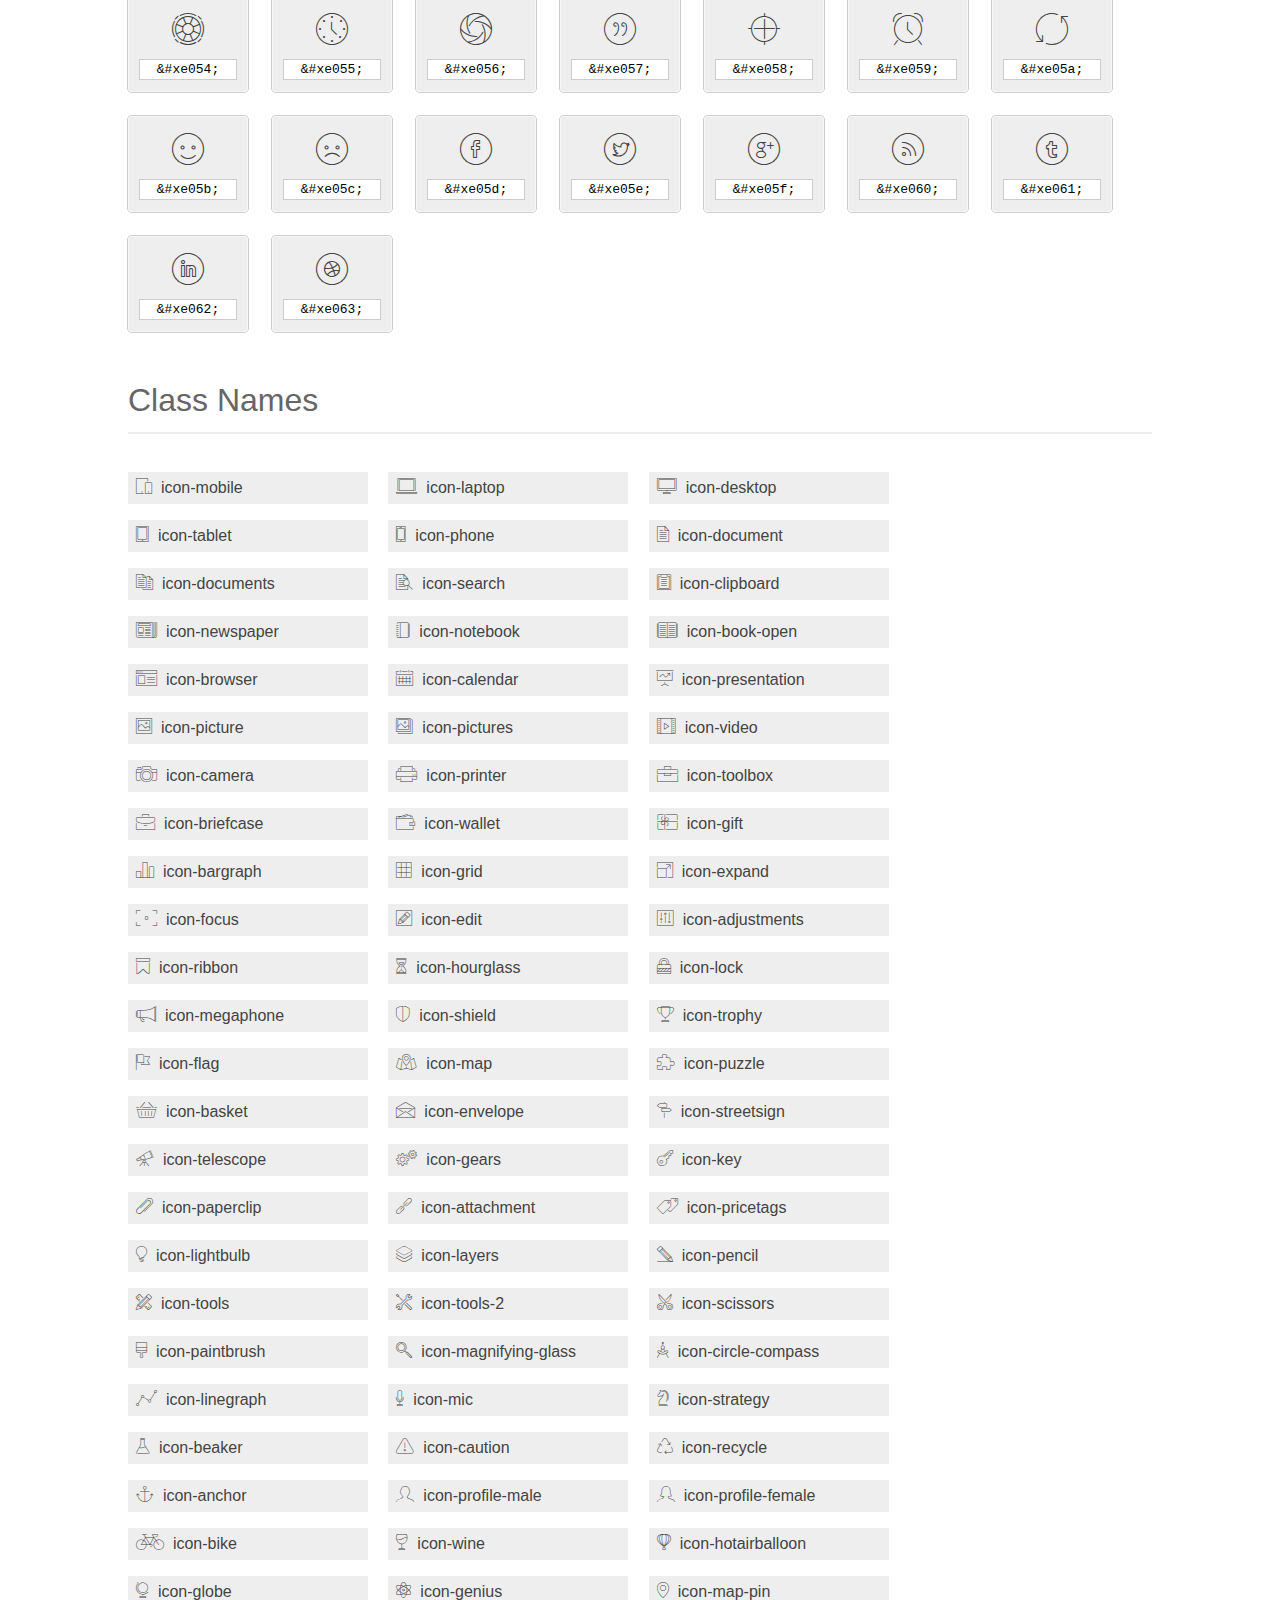
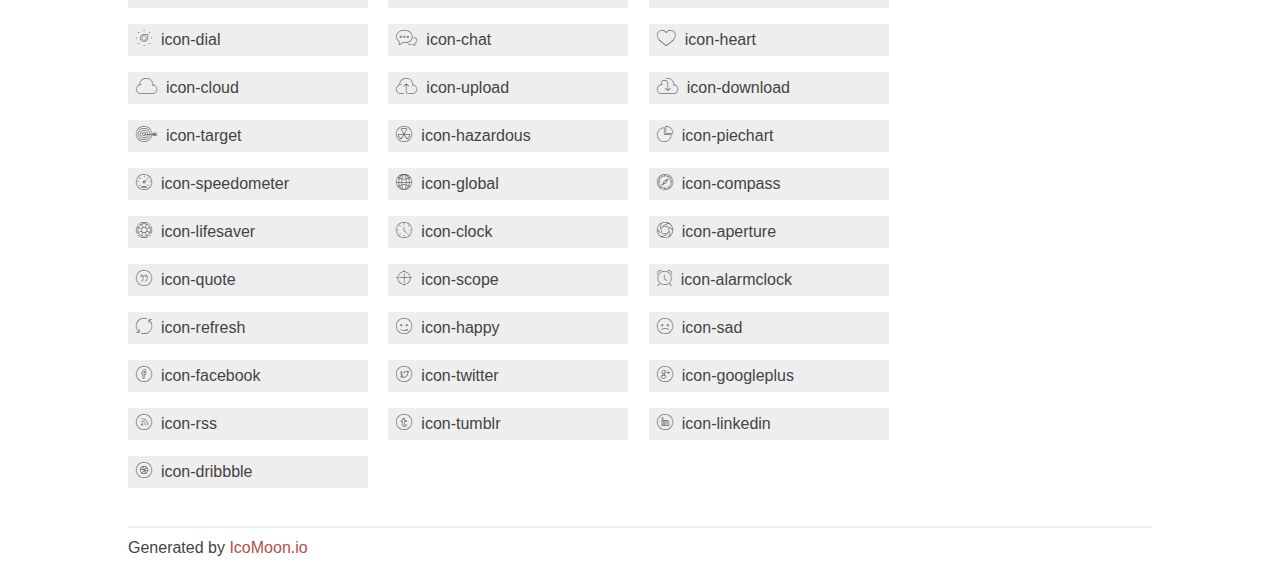
<file: fonts/et-line-font/index.html>
<!doctype html>
<html>
<head>
<title>Your Font/Glyphs</title>
<link rel="stylesheet" href="style.css" />
<!--[if lte IE 7]><script src="lte-ie7.js"></script><![endif]-->
<style>
	section, header, footer {display: block;}
	body {
		font-family: sans-serif;
		color: #444;
		line-height: 1.5;
		font-size: 1em;
	}
	* {
		-moz-box-sizing: border-box;
		-webkit-box-sizing: border-box;
		box-sizing: border-box;
		margin: 0;
		padding: 0;
	}
	.glyph {
		font-size: 16px;
		float: left;
		text-align: center;
		background: #eee;
		padding: .75em;
		margin: .75em 1.5em .75em 0;
		width: 7.5em;
		border-radius: .25em;
		box-shadow: inset 0 0 0 1px #f8f8f8, 0 0 0 1px #CCC;
	}
	.glyph input {
		font-family: consolas, monospace;
		font-size: 13px;
		width: 100%;
		text-align: center;
		border: 0;
		box-shadow: 0 0 0 1px #ccc;
		padding: .125em;
	}
	.w-main {
		width: 80%;
	}
	.centered {
		margin-left: auto;
		margin-right: auto;
	}
	.fs1 {
		font-size: 2em;
	}
	header {
		margin: 2em 0;
		padding-bottom: .5em;
		color: #666;
		box-shadow: 0 2px #eee;
	}
	header h1 {
		font-size: 2em;
		font-weight: normal;
	}
	.clearfix:before, .clearfix:after { content: ""; display: table; }
	.clearfix:after, .clear { clear: both; }
	footer {
		margin-top: 2em;
		padding: .5em 0;
		box-shadow: 0 -2px #eee;
	}
	a, a:visited {
		color: #B35047;
		text-decoration: none;
	}
	a:hover, a:focus {color: #000;}
	.box1 {
		font-size: 16px;
		display: inline-block;
		width: 15em;
		padding: .25em .5em;
		background: #eee;
		margin: .5em 1em .5em 0;
	}
</style>
</head>
<body>
	<div class="w-main centered">
	<section class="mtm clearfix" id="glyphs">
	<header>
		<h1>Your font contains the following glyphs</h1>
		<p>The generated SVG font can be imported back to <a href="http://icomoon.io/app">IcoMoon</a> for modification.</p>
	</header>
	<div class="glyph">
		<div class="fs1" aria-hidden="true" data-icon="&#xe000;"></div>
		<input type="text" readonly="readonly" value="&amp;#xe000;" />
	</div>
	<div class="glyph">
		<div class="fs1" aria-hidden="true" data-icon="&#xe001;"></div>
		<input type="text" readonly="readonly" value="&amp;#xe001;" />
	</div>
	<div class="glyph">
		<div class="fs1" aria-hidden="true" data-icon="&#xe002;"></div>
		<input type="text" readonly="readonly" value="&amp;#xe002;" />
	</div>
	<div class="glyph">
		<div class="fs1" aria-hidden="true" data-icon="&#xe003;"></div>
		<input type="text" readonly="readonly" value="&amp;#xe003;" />
	</div>
	<div class="glyph">
		<div class="fs1" aria-hidden="true" data-icon="&#xe004;"></div>
		<input type="text" readonly="readonly" value="&amp;#xe004;" />
	</div>
	<div class="glyph">
		<div class="fs1" aria-hidden="true" data-icon="&#xe005;"></div>
		<input type="text" readonly="readonly" value="&amp;#xe005;" />
	</div>
	<div class="glyph">
		<div class="fs1" aria-hidden="true" data-icon="&#xe006;"></div>
		<input type="text" readonly="readonly" value="&amp;#xe006;" />
	</div>
	<div class="glyph">
		<div class="fs1" aria-hidden="true" data-icon="&#xe007;"></div>
		<input type="text" readonly="readonly" value="&amp;#xe007;" />
	</div>
	<div class="glyph">
		<div class="fs1" aria-hidden="true" data-icon="&#xe008;"></div>
		<input type="text" readonly="readonly" value="&amp;#xe008;" />
	</div>
	<div class="glyph">
		<div class="fs1" aria-hidden="true" data-icon="&#xe009;"></div>
		<input type="text" readonly="readonly" value="&amp;#xe009;" />
	</div>
	<div class="glyph">
		<div class="fs1" aria-hidden="true" data-icon="&#xe00a;"></div>
		<input type="text" readonly="readonly" value="&amp;#xe00a;" />
	</div>
	<div class="glyph">
		<div class="fs1" aria-hidden="true" data-icon="&#xe00b;"></div>
		<input type="text" readonly="readonly" value="&amp;#xe00b;" />
	</div>
	<div class="glyph">
		<div class="fs1" aria-hidden="true" data-icon="&#xe00c;"></div>
		<input type="text" readonly="readonly" value="&amp;#xe00c;" />
	</div>
	<div class="glyph">
		<div class="fs1" aria-hidden="true" data-icon="&#xe00d;"></div>
		<input type="text" readonly="readonly" value="&amp;#xe00d;" />
	</div>
	<div class="glyph">
		<div class="fs1" aria-hidden="true" data-icon="&#xe00e;"></div>
		<input type="text" readonly="readonly" value="&amp;#xe00e;" />
	</div>
	<div class="glyph">
		<div class="fs1" aria-hidden="true" data-icon="&#xe00f;"></div>
		<input type="text" readonly="readonly" value="&amp;#xe00f;" />
	</div>
	<div class="glyph">
		<div class="fs1" aria-hidden="true" data-icon="&#xe010;"></div>
		<input type="text" readonly="readonly" value="&amp;#xe010;" />
	</div>
	<div class="glyph">
		<div class="fs1" aria-hidden="true" data-icon="&#xe011;"></div>
		<input type="text" readonly="readonly" value="&amp;#xe011;" />
	</div>
	<div class="glyph">
		<div class="fs1" aria-hidden="true" data-icon="&#xe012;"></div>
		<input type="text" readonly="readonly" value="&amp;#xe012;" />
	</div>
	<div class="glyph">
		<div class="fs1" aria-hidden="true" data-icon="&#xe013;"></div>
		<input type="text" readonly="readonly" value="&amp;#xe013;" />
	</div>
	<div class="glyph">
		<div class="fs1" aria-hidden="true" data-icon="&#xe014;"></div>
		<input type="text" readonly="readonly" value="&amp;#xe014;" />
	</div>
	<div class="glyph">
		<div class="fs1" aria-hidden="true" data-icon="&#xe015;"></div>
		<input type="text" readonly="readonly" value="&amp;#xe015;" />
	</div>
	<div class="glyph">
		<div class="fs1" aria-hidden="true" data-icon="&#xe016;"></div>
		<input type="text" readonly="readonly" value="&amp;#xe016;" />
	</div>
	<div class="glyph">
		<div class="fs1" aria-hidden="true" data-icon="&#xe017;"></div>
		<input type="text" readonly="readonly" value="&amp;#xe017;" />
	</div>
	<div class="glyph">
		<div class="fs1" aria-hidden="true" data-icon="&#xe018;"></div>
		<input type="text" readonly="readonly" value="&amp;#xe018;" />
	</div>
	<div class="glyph">
		<div class="fs1" aria-hidden="true" data-icon="&#xe019;"></div>
		<input type="text" readonly="readonly" value="&amp;#xe019;" />
	</div>
	<div class="glyph">
		<div class="fs1" aria-hidden="true" data-icon="&#xe01a;"></div>
		<input type="text" readonly="readonly" value="&amp;#xe01a;" />
	</div>
	<div class="glyph">
		<div class="fs1" aria-hidden="true" data-icon="&#xe01b;"></div>
		<input type="text" readonly="readonly" value="&amp;#xe01b;" />
	</div>
	<div class="glyph">
		<div class="fs1" aria-hidden="true" data-icon="&#xe01c;"></div>
		<input type="text" readonly="readonly" value="&amp;#xe01c;" />
	</div>
	<div class="glyph">
		<div class="fs1" aria-hidden="true" data-icon="&#xe01d;"></div>
		<input type="text" readonly="readonly" value="&amp;#xe01d;" />
	</div>
	<div class="glyph">
		<div class="fs1" aria-hidden="true" data-icon="&#xe01e;"></div>
		<input type="text" readonly="readonly" value="&amp;#xe01e;" />
	</div>
	<div class="glyph">
		<div class="fs1" aria-hidden="true" data-icon="&#xe01f;"></div>
		<input type="text" readonly="readonly" value="&amp;#xe01f;" />
	</div>
	<div class="glyph">
		<div class="fs1" aria-hidden="true" data-icon="&#xe020;"></div>
		<input type="text" readonly="readonly" value="&amp;#xe020;" />
	</div>
	<div class="glyph">
		<div class="fs1" aria-hidden="true" data-icon="&#xe021;"></div>
		<input type="text" readonly="readonly" value="&amp;#xe021;" />
	</div>
	<div class="glyph">
		<div class="fs1" aria-hidden="true" data-icon="&#xe022;"></div>
		<input type="text" readonly="readonly" value="&amp;#xe022;" />
	</div>
	<div class="glyph">
		<div class="fs1" aria-hidden="true" data-icon="&#xe023;"></div>
		<input type="text" readonly="readonly" value="&amp;#xe023;" />
	</div>
	<div class="glyph">
		<div class="fs1" aria-hidden="true" data-icon="&#xe024;"></div>
		<input type="text" readonly="readonly" value="&amp;#xe024;" />
	</div>
	<div class="glyph">
		<div class="fs1" aria-hidden="true" data-icon="&#xe025;"></div>
		<input type="text" readonly="readonly" value="&amp;#xe025;" />
	</div>
	<div class="glyph">
		<div class="fs1" aria-hidden="true" data-icon="&#xe026;"></div>
		<input type="text" readonly="readonly" value="&amp;#xe026;" />
	</div>
	<div class="glyph">
		<div class="fs1" aria-hidden="true" data-icon="&#xe027;"></div>
		<input type="text" readonly="readonly" value="&amp;#xe027;" />
	</div>
	<div class="glyph">
		<div class="fs1" aria-hidden="true" data-icon="&#xe028;"></div>
		<input type="text" readonly="readonly" value="&amp;#xe028;" />
	</div>
	<div class="glyph">
		<div class="fs1" aria-hidden="true" data-icon="&#xe029;"></div>
		<input type="text" readonly="readonly" value="&amp;#xe029;" />
	</div>
	<div class="glyph">
		<div class="fs1" aria-hidden="true" data-icon="&#xe02a;"></div>
		<input type="text" readonly="readonly" value="&amp;#xe02a;" />
	</div>
	<div class="glyph">
		<div class="fs1" aria-hidden="true" data-icon="&#xe02b;"></div>
		<input type="text" readonly="readonly" value="&amp;#xe02b;" />
	</div>
	<div class="glyph">
		<div class="fs1" aria-hidden="true" data-icon="&#xe02c;"></div>
		<input type="text" readonly="readonly" value="&amp;#xe02c;" />
	</div>
	<div class="glyph">
		<div class="fs1" aria-hidden="true" data-icon="&#xe02d;"></div>
		<input type="text" readonly="readonly" value="&amp;#xe02d;" />
	</div>
	<div class="glyph">
		<div class="fs1" aria-hidden="true" data-icon="&#xe02e;"></div>
		<input type="text" readonly="readonly" value="&amp;#xe02e;" />
	</div>
	<div class="glyph">
		<div class="fs1" aria-hidden="true" data-icon="&#xe02f;"></div>
		<input type="text" readonly="readonly" value="&amp;#xe02f;" />
	</div>
	<div class="glyph">
		<div class="fs1" aria-hidden="true" data-icon="&#xe030;"></div>
		<input type="text" readonly="readonly" value="&amp;#xe030;" />
	</div>
	<div class="glyph">
		<div class="fs1" aria-hidden="true" data-icon="&#xe031;"></div>
		<input type="text" readonly="readonly" value="&amp;#xe031;" />
	</div>
	<div class="glyph">
		<div class="fs1" aria-hidden="true" data-icon="&#xe032;"></div>
		<input type="text" readonly="readonly" value="&amp;#xe032;" />
	</div>
	<div class="glyph">
		<div class="fs1" aria-hidden="true" data-icon="&#xe033;"></div>
		<input type="text" readonly="readonly" value="&amp;#xe033;" />
	</div>
	<div class="glyph">
		<div class="fs1" aria-hidden="true" data-icon="&#xe034;"></div>
		<input type="text" readonly="readonly" value="&amp;#xe034;" />
	</div>
	<div class="glyph">
		<div class="fs1" aria-hidden="true" data-icon="&#xe035;"></div>
		<input type="text" readonly="readonly" value="&amp;#xe035;" />
	</div>
	<div class="glyph">
		<div class="fs1" aria-hidden="true" data-icon="&#xe036;"></div>
		<input type="text" readonly="readonly" value="&amp;#xe036;" />
	</div>
	<div class="glyph">
		<div class="fs1" aria-hidden="true" data-icon="&#xe037;"></div>
		<input type="text" readonly="readonly" value="&amp;#xe037;" />
	</div>
	<div class="glyph">
		<div class="fs1" aria-hidden="true" data-icon="&#xe038;"></div>
		<input type="text" readonly="readonly" value="&amp;#xe038;" />
	</div>
	<div class="glyph">
		<div class="fs1" aria-hidden="true" data-icon="&#xe039;"></div>
		<input type="text" readonly="readonly" value="&amp;#xe039;" />
	</div>
	<div class="glyph">
		<div class="fs1" aria-hidden="true" data-icon="&#xe03a;"></div>
		<input type="text" readonly="readonly" value="&amp;#xe03a;" />
	</div>
	<div class="glyph">
		<div class="fs1" aria-hidden="true" data-icon="&#xe03b;"></div>
		<input type="text" readonly="readonly" value="&amp;#xe03b;" />
	</div>
	<div class="glyph">
		<div class="fs1" aria-hidden="true" data-icon="&#xe03c;"></div>
		<input type="text" readonly="readonly" value="&amp;#xe03c;" />
	</div>
	<div class="glyph">
		<div class="fs1" aria-hidden="true" data-icon="&#xe03d;"></div>
		<input type="text" readonly="readonly" value="&amp;#xe03d;" />
	</div>
	<div class="glyph">
		<div class="fs1" aria-hidden="true" data-icon="&#xe03e;"></div>
		<input type="text" readonly="readonly" value="&amp;#xe03e;" />
	</div>
	<div class="glyph">
		<div class="fs1" aria-hidden="true" data-icon="&#xe03f;"></div>
		<input type="text" readonly="readonly" value="&amp;#xe03f;" />
	</div>
	<div class="glyph">
		<div class="fs1" aria-hidden="true" data-icon="&#xe040;"></div>
		<input type="text" readonly="readonly" value="&amp;#xe040;" />
	</div>
	<div class="glyph">
		<div class="fs1" aria-hidden="true" data-icon="&#xe041;"></div>
		<input type="text" readonly="readonly" value="&amp;#xe041;" />
	</div>
	<div class="glyph">
		<div class="fs1" aria-hidden="true" data-icon="&#xe042;"></div>
		<input type="text" readonly="readonly" value="&amp;#xe042;" />
	</div>
	<div class="glyph">
		<div class="fs1" aria-hidden="true" data-icon="&#xe043;"></div>
		<input type="text" readonly="readonly" value="&amp;#xe043;" />
	</div>
	<div class="glyph">
		<div class="fs1" aria-hidden="true" data-icon="&#xe044;"></div>
		<input type="text" readonly="readonly" value="&amp;#xe044;" />
	</div>
	<div class="glyph">
		<div class="fs1" aria-hidden="true" data-icon="&#xe045;"></div>
		<input type="text" readonly="readonly" value="&amp;#xe045;" />
	</div>
	<div class="glyph">
		<div class="fs1" aria-hidden="true" data-icon="&#xe046;"></div>
		<input type="text" readonly="readonly" value="&amp;#xe046;" />
	</div>
	<div class="glyph">
		<div class="fs1" aria-hidden="true" data-icon="&#xe047;"></div>
		<input type="text" readonly="readonly" value="&amp;#xe047;" />
	</div>
	<div class="glyph">
		<div class="fs1" aria-hidden="true" data-icon="&#xe048;"></div>
		<input type="text" readonly="readonly" value="&amp;#xe048;" />
	</div>
	<div class="glyph">
		<div class="fs1" aria-hidden="true" data-icon="&#xe049;"></div>
		<input type="text" readonly="readonly" value="&amp;#xe049;" />
	</div>
	<div class="glyph">
		<div class="fs1" aria-hidden="true" data-icon="&#xe04a;"></div>
		<input type="text" readonly="readonly" value="&amp;#xe04a;" />
	</div>
	<div class="glyph">
		<div class="fs1" aria-hidden="true" data-icon="&#xe04b;"></div>
		<input type="text" readonly="readonly" value="&amp;#xe04b;" />
	</div>
	<div class="glyph">
		<div class="fs1" aria-hidden="true" data-icon="&#xe04c;"></div>
		<input type="text" readonly="readonly" value="&amp;#xe04c;" />
	</div>
	<div class="glyph">
		<div class="fs1" aria-hidden="true" data-icon="&#xe04d;"></div>
		<input type="text" readonly="readonly" value="&amp;#xe04d;" />
	</div>
	<div class="glyph">
		<div class="fs1" aria-hidden="true" data-icon="&#xe04e;"></div>
		<input type="text" readonly="readonly" value="&amp;#xe04e;" />
	</div>
	<div class="glyph">
		<div class="fs1" aria-hidden="true" data-icon="&#xe04f;"></div>
		<input type="text" readonly="readonly" value="&amp;#xe04f;" />
	</div>
	<div class="glyph">
		<div class="fs1" aria-hidden="true" data-icon="&#xe050;"></div>
		<input type="text" readonly="readonly" value="&amp;#xe050;" />
	</div>
	<div class="glyph">
		<div class="fs1" aria-hidden="true" data-icon="&#xe051;"></div>
		<input type="text" readonly="readonly" value="&amp;#xe051;" />
	</div>
	<div class="glyph">
		<div class="fs1" aria-hidden="true" data-icon="&#xe052;"></div>
		<input type="text" readonly="readonly" value="&amp;#xe052;" />
	</div>
	<div class="glyph">
		<div class="fs1" aria-hidden="true" data-icon="&#xe053;"></div>
		<input type="text" readonly="readonly" value="&amp;#xe053;" />
	</div>
	<div class="glyph">
		<div class="fs1" aria-hidden="true" data-icon="&#xe054;"></div>
		<input type="text" readonly="readonly" value="&amp;#xe054;" />
	</div>
	<div class="glyph">
		<div class="fs1" aria-hidden="true" data-icon="&#xe055;"></div>
		<input type="text" readonly="readonly" value="&amp;#xe055;" />
	</div>
	<div class="glyph">
		<div class="fs1" aria-hidden="true" data-icon="&#xe056;"></div>
		<input type="text" readonly="readonly" value="&amp;#xe056;" />
	</div>
	<div class="glyph">
		<div class="fs1" aria-hidden="true" data-icon="&#xe057;"></div>
		<input type="text" readonly="readonly" value="&amp;#xe057;" />
	</div>
	<div class="glyph">
		<div class="fs1" aria-hidden="true" data-icon="&#xe058;"></div>
		<input type="text" readonly="readonly" value="&amp;#xe058;" />
	</div>
	<div class="glyph">
		<div class="fs1" aria-hidden="true" data-icon="&#xe059;"></div>
		<input type="text" readonly="readonly" value="&amp;#xe059;" />
	</div>
	<div class="glyph">
		<div class="fs1" aria-hidden="true" data-icon="&#xe05a;"></div>
		<input type="text" readonly="readonly" value="&amp;#xe05a;" />
	</div>
	<div class="glyph">
		<div class="fs1" aria-hidden="true" data-icon="&#xe05b;"></div>
		<input type="text" readonly="readonly" value="&amp;#xe05b;" />
	</div>
	<div class="glyph">
		<div class="fs1" aria-hidden="true" data-icon="&#xe05c;"></div>
		<input type="text" readonly="readonly" value="&amp;#xe05c;" />
	</div>
	<div class="glyph">
		<div class="fs1" aria-hidden="true" data-icon="&#xe05d;"></div>
		<input type="text" readonly="readonly" value="&amp;#xe05d;" />
	</div>
	<div class="glyph">
		<div class="fs1" aria-hidden="true" data-icon="&#xe05e;"></div>
		<input type="text" readonly="readonly" value="&amp;#xe05e;" />
	</div>
	<div class="glyph">
		<div class="fs1" aria-hidden="true" data-icon="&#xe05f;"></div>
		<input type="text" readonly="readonly" value="&amp;#xe05f;" />
	</div>
	<div class="glyph">
		<div class="fs1" aria-hidden="true" data-icon="&#xe060;"></div>
		<input type="text" readonly="readonly" value="&amp;#xe060;" />
	</div>
	<div class="glyph">
		<div class="fs1" aria-hidden="true" data-icon="&#xe061;"></div>
		<input type="text" readonly="readonly" value="&amp;#xe061;" />
	</div>
	<div class="glyph">
		<div class="fs1" aria-hidden="true" data-icon="&#xe062;"></div>
		<input type="text" readonly="readonly" value="&amp;#xe062;" />
	</div>
	<div class="glyph">
		<div class="fs1" aria-hidden="true" data-icon="&#xe063;"></div>
		<input type="text" readonly="readonly" value="&amp;#xe063;" />
	</div>
	</section>
	<div class="clear"></div>
	<section class="mtm clearfix" id="glyphs">
	<header>
		<h1>Class Names</h1>
	</header>
	<span class="box1">
		<span aria-hidden="true" class="icon-mobile"></span>
		&nbsp;icon-mobile
	</span>
	<span class="box1">
		<span aria-hidden="true" class="icon-laptop"></span>
		&nbsp;icon-laptop
	</span>
	<span class="box1">
		<span aria-hidden="true" class="icon-desktop"></span>
		&nbsp;icon-desktop
	</span>
	<span class="box1">
		<span aria-hidden="true" class="icon-tablet"></span>
		&nbsp;icon-tablet
	</span>
	<span class="box1">
		<span aria-hidden="true" class="icon-phone"></span>
		&nbsp;icon-phone
	</span>
	<span class="box1">
		<span aria-hidden="true" class="icon-document"></span>
		&nbsp;icon-document
	</span>
	<span class="box1">
		<span aria-hidden="true" class="icon-documents"></span>
		&nbsp;icon-documents
	</span>
	<span class="box1">
		<span aria-hidden="true" class="icon-search"></span>
		&nbsp;icon-search
	</span>
	<span class="box1">
		<span aria-hidden="true" class="icon-clipboard"></span>
		&nbsp;icon-clipboard
	</span>
	<span class="box1">
		<span aria-hidden="true" class="icon-newspaper"></span>
		&nbsp;icon-newspaper
	</span>
	<span class="box1">
		<span aria-hidden="true" class="icon-notebook"></span>
		&nbsp;icon-notebook
	</span>
	<span class="box1">
		<span aria-hidden="true" class="icon-book-open"></span>
		&nbsp;icon-book-open
	</span>
	<span class="box1">
		<span aria-hidden="true" class="icon-browser"></span>
		&nbsp;icon-browser
	</span>
	<span class="box1">
		<span aria-hidden="true" class="icon-calendar"></span>
		&nbsp;icon-calendar
	</span>
	<span class="box1">
		<span aria-hidden="true" class="icon-presentation"></span>
		&nbsp;icon-presentation
	</span>
	<span class="box1">
		<span aria-hidden="true" class="icon-picture"></span>
		&nbsp;icon-picture
	</span>
	<span class="box1">
		<span aria-hidden="true" class="icon-pictures"></span>
		&nbsp;icon-pictures
	</span>
	<span class="box1">
		<span aria-hidden="true" class="icon-video"></span>
		&nbsp;icon-video
	</span>
	<span class="box1">
		<span aria-hidden="true" class="icon-camera"></span>
		&nbsp;icon-camera
	</span>
	<span class="box1">
		<span aria-hidden="true" class="icon-printer"></span>
		&nbsp;icon-printer
	</span>
	<span class="box1">
		<span aria-hidden="true" class="icon-toolbox"></span>
		&nbsp;icon-toolbox
	</span>
	<span class="box1">
		<span aria-hidden="true" class="icon-briefcase"></span>
		&nbsp;icon-briefcase
	</span>
	<span class="box1">
		<span aria-hidden="true" class="icon-wallet"></span>
		&nbsp;icon-wallet
	</span>
	<span class="box1">
		<span aria-hidden="true" class="icon-gift"></span>
		&nbsp;icon-gift
	</span>
	<span class="box1">
		<span aria-hidden="true" class="icon-bargraph"></span>
		&nbsp;icon-bargraph
	</span>
	<span class="box1">
		<span aria-hidden="true" class="icon-grid"></span>
		&nbsp;icon-grid
	</span>
	<span class="box1">
		<span aria-hidden="true" class="icon-expand"></span>
		&nbsp;icon-expand
	</span>
	<span class="box1">
		<span aria-hidden="true" class="icon-focus"></span>
		&nbsp;icon-focus
	</span>
	<span class="box1">
		<span aria-hidden="true" class="icon-edit"></span>
		&nbsp;icon-edit
	</span>
	<span class="box1">
		<span aria-hidden="true" class="icon-adjustments"></span>
		&nbsp;icon-adjustments
	</span>
	<span class="box1">
		<span aria-hidden="true" class="icon-ribbon"></span>
		&nbsp;icon-ribbon
	</span>
	<span class="box1">
		<span aria-hidden="true" class="icon-hourglass"></span>
		&nbsp;icon-hourglass
	</span>
	<span class="box1">
		<span aria-hidden="true" class="icon-lock"></span>
		&nbsp;icon-lock
	</span>
	<span class="box1">
		<span aria-hidden="true" class="icon-megaphone"></span>
		&nbsp;icon-megaphone
	</span>
	<span class="box1">
		<span aria-hidden="true" class="icon-shield"></span>
		&nbsp;icon-shield
	</span>
	<span class="box1">
		<span aria-hidden="true" class="icon-trophy"></span>
		&nbsp;icon-trophy
	</span>
	<span class="box1">
		<span aria-hidden="true" class="icon-flag"></span>
		&nbsp;icon-flag
	</span>
	<span class="box1">
		<span aria-hidden="true" class="icon-map"></span>
		&nbsp;icon-map
	</span>
	<span class="box1">
		<span aria-hidden="true" class="icon-puzzle"></span>
		&nbsp;icon-puzzle
	</span>
	<span class="box1">
		<span aria-hidden="true" class="icon-basket"></span>
		&nbsp;icon-basket
	</span>
	<span class="box1">
		<span aria-hidden="true" class="icon-envelope"></span>
		&nbsp;icon-envelope
	</span>
	<span class="box1">
		<span aria-hidden="true" class="icon-streetsign"></span>
		&nbsp;icon-streetsign
	</span>
	<span class="box1">
		<span aria-hidden="true" class="icon-telescope"></span>
		&nbsp;icon-telescope
	</span>
	<span class="box1">
		<span aria-hidden="true" class="icon-gears"></span>
		&nbsp;icon-gears
	</span>
	<span class="box1">
		<span aria-hidden="true" class="icon-key"></span>
		&nbsp;icon-key
	</span>
	<span class="box1">
		<span aria-hidden="true" class="icon-paperclip"></span>
		&nbsp;icon-paperclip
	</span>
	<span class="box1">
		<span aria-hidden="true" class="icon-attachment"></span>
		&nbsp;icon-attachment
	</span>
	<span class="box1">
		<span aria-hidden="true" class="icon-pricetags"></span>
		&nbsp;icon-pricetags
	</span>
	<span class="box1">
		<span aria-hidden="true" class="icon-lightbulb"></span>
		&nbsp;icon-lightbulb
	</span>
	<span class="box1">
		<span aria-hidden="true" class="icon-layers"></span>
		&nbsp;icon-layers
	</span>
	<span class="box1">
		<span aria-hidden="true" class="icon-pencil"></span>
		&nbsp;icon-pencil
	</span>
	<span class="box1">
		<span aria-hidden="true" class="icon-tools"></span>
		&nbsp;icon-tools
	</span>
	<span class="box1">
		<span aria-hidden="true" class="icon-tools-2"></span>
		&nbsp;icon-tools-2
	</span>
	<span class="box1">
		<span aria-hidden="true" class="icon-scissors"></span>
		&nbsp;icon-scissors
	</span>
	<span class="box1">
		<span aria-hidden="true" class="icon-paintbrush"></span>
		&nbsp;icon-paintbrush
	</span>
	<span class="box1">
		<span aria-hidden="true" class="icon-magnifying-glass"></span>
		&nbsp;icon-magnifying-glass
	</span>
	<span class="box1">
		<span aria-hidden="true" class="icon-circle-compass"></span>
		&nbsp;icon-circle-compass
	</span>
	<span class="box1">
		<span aria-hidden="true" class="icon-linegraph"></span>
		&nbsp;icon-linegraph
	</span>
	<span class="box1">
		<span aria-hidden="true" class="icon-mic"></span>
		&nbsp;icon-mic
	</span>
	<span class="box1">
		<span aria-hidden="true" class="icon-strategy"></span>
		&nbsp;icon-strategy
	</span>
	<span class="box1">
		<span aria-hidden="true" class="icon-beaker"></span>
		&nbsp;icon-beaker
	</span>
	<span class="box1">
		<span aria-hidden="true" class="icon-caution"></span>
		&nbsp;icon-caution
	</span>
	<span class="box1">
		<span aria-hidden="true" class="icon-recycle"></span>
		&nbsp;icon-recycle
	</span>
	<span class="box1">
		<span aria-hidden="true" class="icon-anchor"></span>
		&nbsp;icon-anchor
	</span>
	<span class="box1">
		<span aria-hidden="true" class="icon-profile-male"></span>
		&nbsp;icon-profile-male
	</span>
	<span class="box1">
		<span aria-hidden="true" class="icon-profile-female"></span>
		&nbsp;icon-profile-female
	</span>
	<span class="box1">
		<span aria-hidden="true" class="icon-bike"></span>
		&nbsp;icon-bike
	</span>
	<span class="box1">
		<span aria-hidden="true" class="icon-wine"></span>
		&nbsp;icon-wine
	</span>
	<span class="box1">
		<span aria-hidden="true" class="icon-hotairballoon"></span>
		&nbsp;icon-hotairballoon
	</span>
	<span class="box1">
		<span aria-hidden="true" class="icon-globe"></span>
		&nbsp;icon-globe
	</span>
	<span class="box1">
		<span aria-hidden="true" class="icon-genius"></span>
		&nbsp;icon-genius
	</span>
	<span class="box1">
		<span aria-hidden="true" class="icon-map-pin"></span>
		&nbsp;icon-map-pin
	</span>
	<span class="box1">
		<span aria-hidden="true" class="icon-dial"></span>
		&nbsp;icon-dial
	</span>
	<span class="box1">
		<span aria-hidden="true" class="icon-chat"></span>
		&nbsp;icon-chat
	</span>
	<span class="box1">
		<span aria-hidden="true" class="icon-heart"></span>
		&nbsp;icon-heart
	</span>
	<span class="box1">
		<span aria-hidden="true" class="icon-cloud"></span>
		&nbsp;icon-cloud
	</span>
	<span class="box1">
		<span aria-hidden="true" class="icon-upload"></span>
		&nbsp;icon-upload
	</span>
	<span class="box1">
		<span aria-hidden="true" class="icon-download"></span>
		&nbsp;icon-download
	</span>
	<span class="box1">
		<span aria-hidden="true" class="icon-target"></span>
		&nbsp;icon-target
	</span>
	<span class="box1">
		<span aria-hidden="true" class="icon-hazardous"></span>
		&nbsp;icon-hazardous
	</span>
	<span class="box1">
		<span aria-hidden="true" class="icon-piechart"></span>
		&nbsp;icon-piechart
	</span>
	<span class="box1">
		<span aria-hidden="true" class="icon-speedometer"></span>
		&nbsp;icon-speedometer
	</span>
	<span class="box1">
		<span aria-hidden="true" class="icon-global"></span>
		&nbsp;icon-global
	</span>
	<span class="box1">
		<span aria-hidden="true" class="icon-compass"></span>
		&nbsp;icon-compass
	</span>
	<span class="box1">
		<span aria-hidden="true" class="icon-lifesaver"></span>
		&nbsp;icon-lifesaver
	</span>
	<span class="box1">
		<span aria-hidden="true" class="icon-clock"></span>
		&nbsp;icon-clock
	</span>
	<span class="box1">
		<span aria-hidden="true" class="icon-aperture"></span>
		&nbsp;icon-aperture
	</span>
	<span class="box1">
		<span aria-hidden="true" class="icon-quote"></span>
		&nbsp;icon-quote
	</span>
	<span class="box1">
		<span aria-hidden="true" class="icon-scope"></span>
		&nbsp;icon-scope
	</span>
	<span class="box1">
		<span aria-hidden="true" class="icon-alarmclock"></span>
		&nbsp;icon-alarmclock
	</span>
	<span class="box1">
		<span aria-hidden="true" class="icon-refresh"></span>
		&nbsp;icon-refresh
	</span>
	<span class="box1">
		<span aria-hidden="true" class="icon-happy"></span>
		&nbsp;icon-happy
	</span>
	<span class="box1">
		<span aria-hidden="true" class="icon-sad"></span>
		&nbsp;icon-sad
	</span>
	<span class="box1">
		<span aria-hidden="true" class="icon-facebook"></span>
		&nbsp;icon-facebook
	</span>
	<span class="box1">
		<span aria-hidden="true" class="icon-twitter"></span>
		&nbsp;icon-twitter
	</span>
	<span class="box1">
		<span aria-hidden="true" class="icon-googleplus"></span>
		&nbsp;icon-googleplus
	</span>
	<span class="box1">
		<span aria-hidden="true" class="icon-rss"></span>
		&nbsp;icon-rss
	</span>
	<span class="box1">
		<span aria-hidden="true" class="icon-tumblr"></span>
		&nbsp;icon-tumblr
	</span>
	<span class="box1">
		<span aria-hidden="true" class="icon-linkedin"></span>
		&nbsp;icon-linkedin
	</span>
	<span class="box1">
		<span aria-hidden="true" class="icon-dribbble"></span>
		&nbsp;icon-dribbble
	</span>
	</section>
	<footer>
		<p>Generated by <a href="http://icomoon.io">IcoMoon.io</a></p>
	</footer>
	</div>
	<script>
	document.getElementById("glyphs").addEventListener("click", function(e) {
		var target = e.target;
		if (target.tagName === "INPUT") {
			target.select();
		}
	});
	</script>
</body>
</html>
</file>
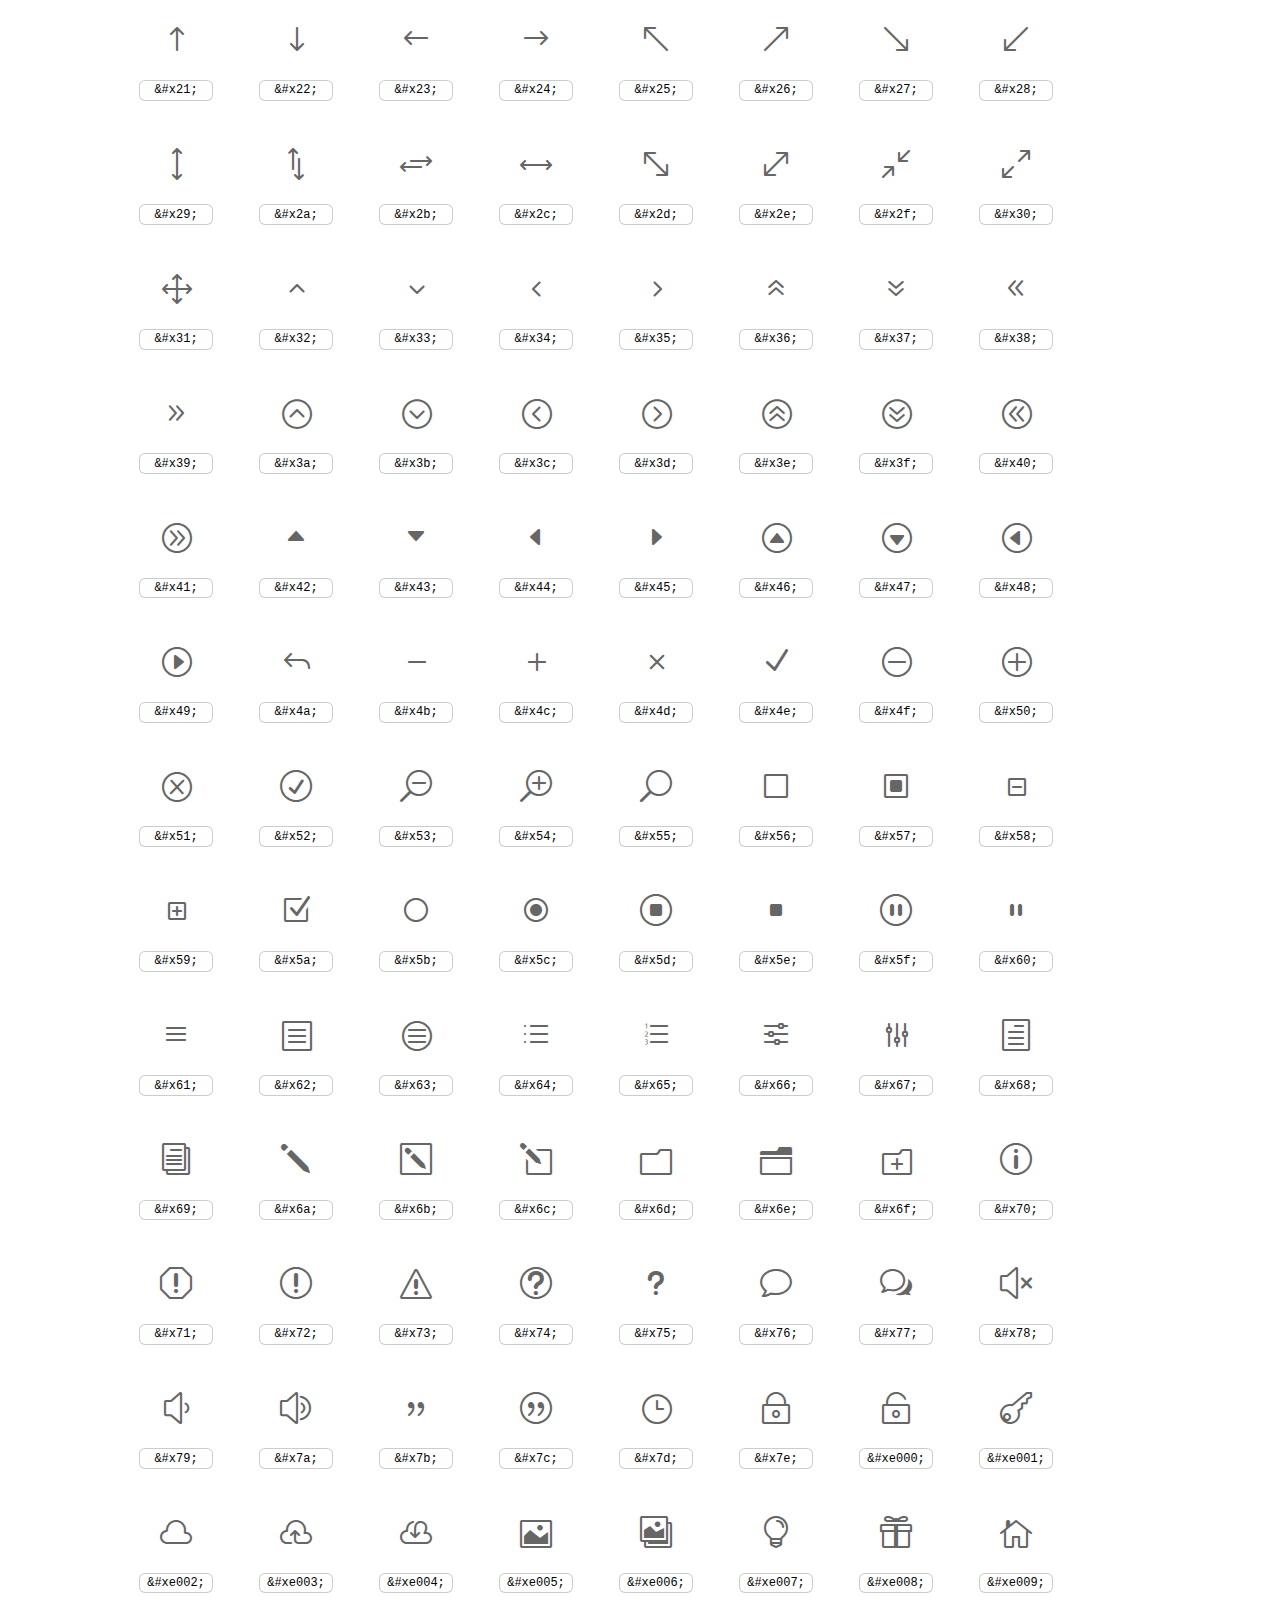
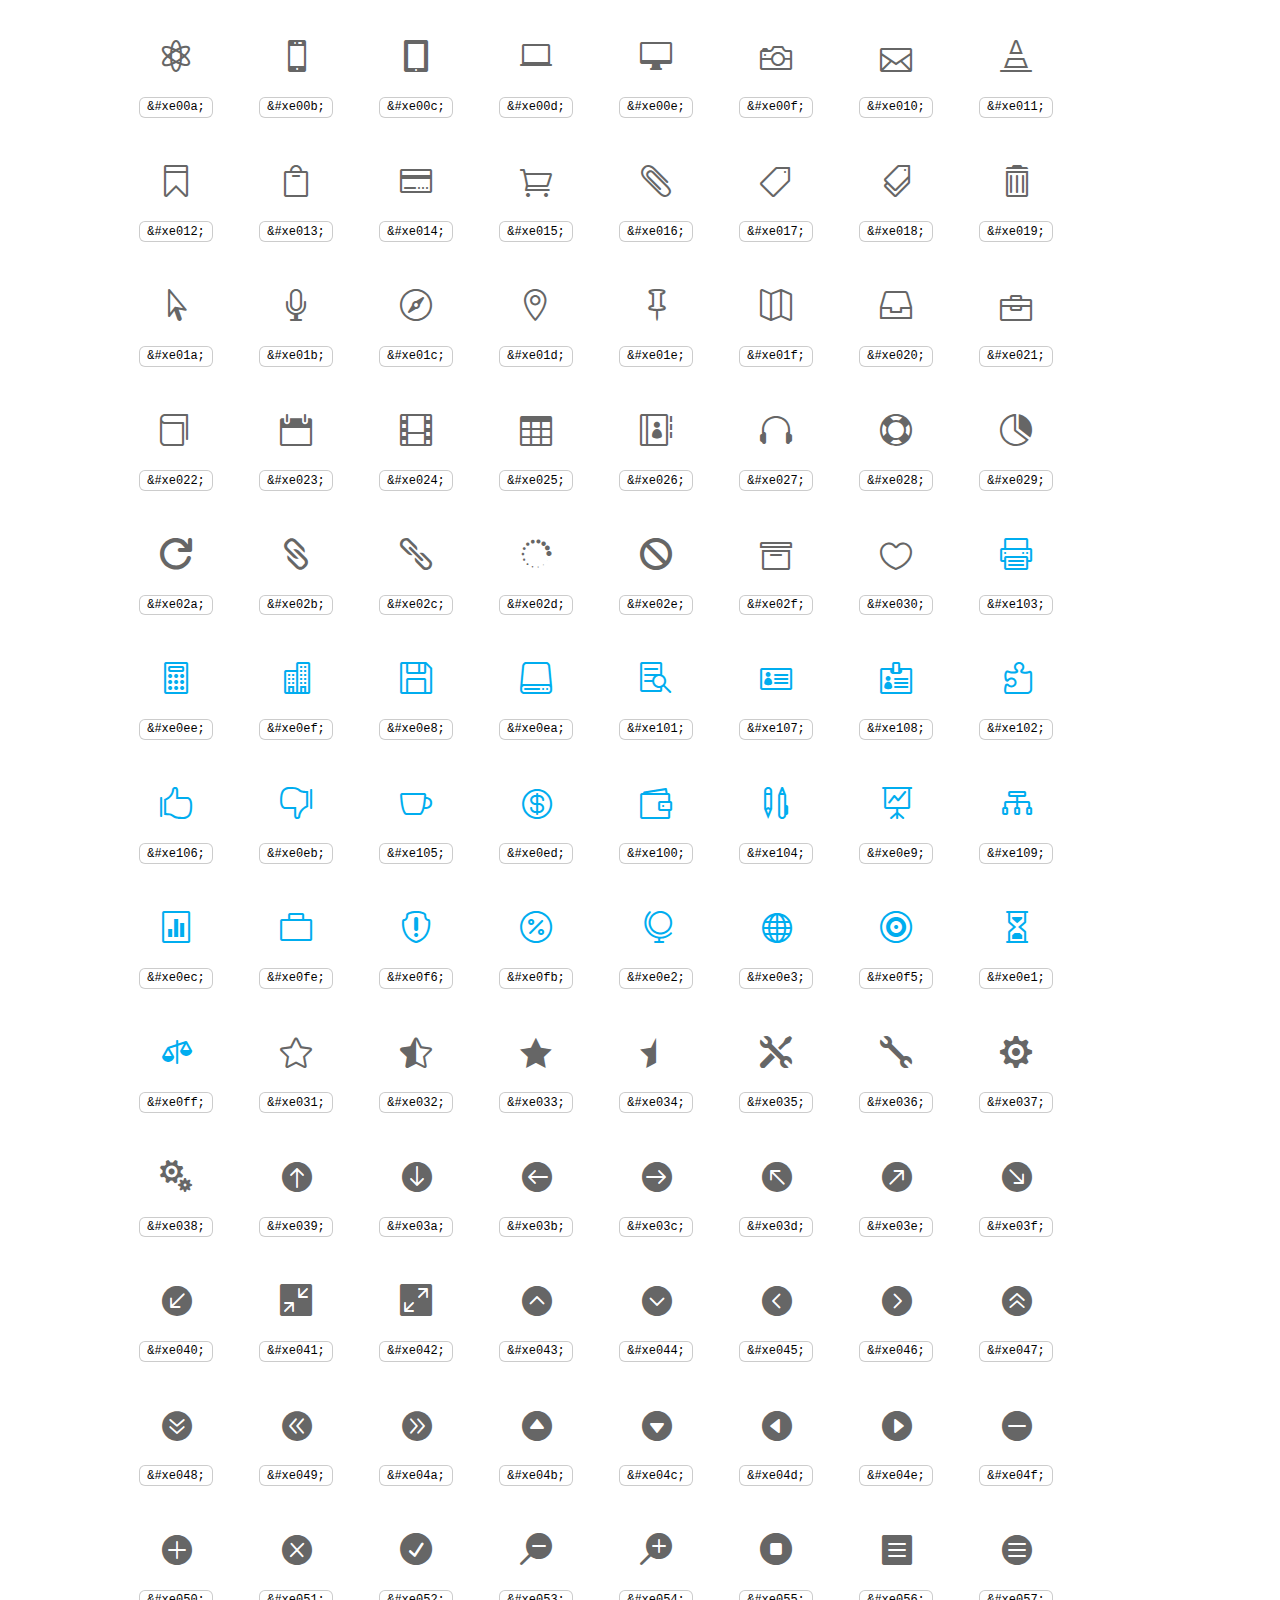
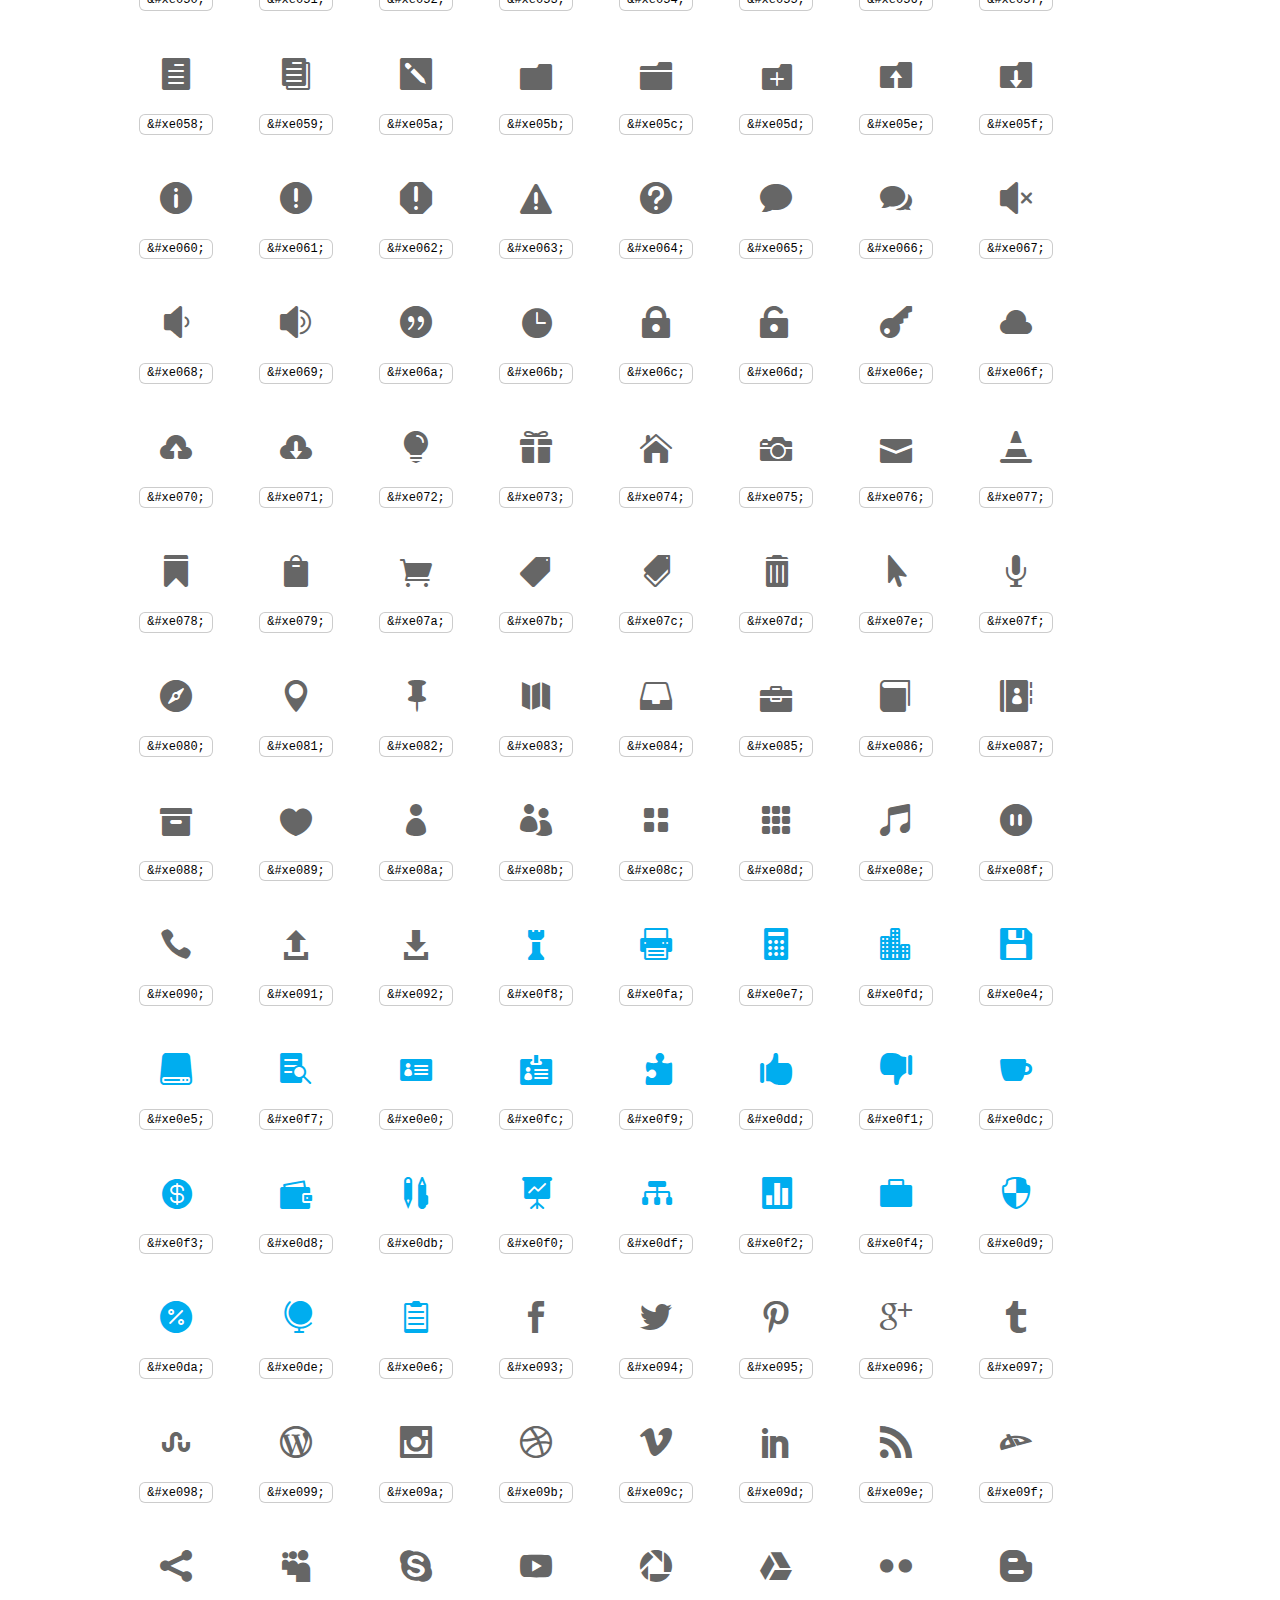
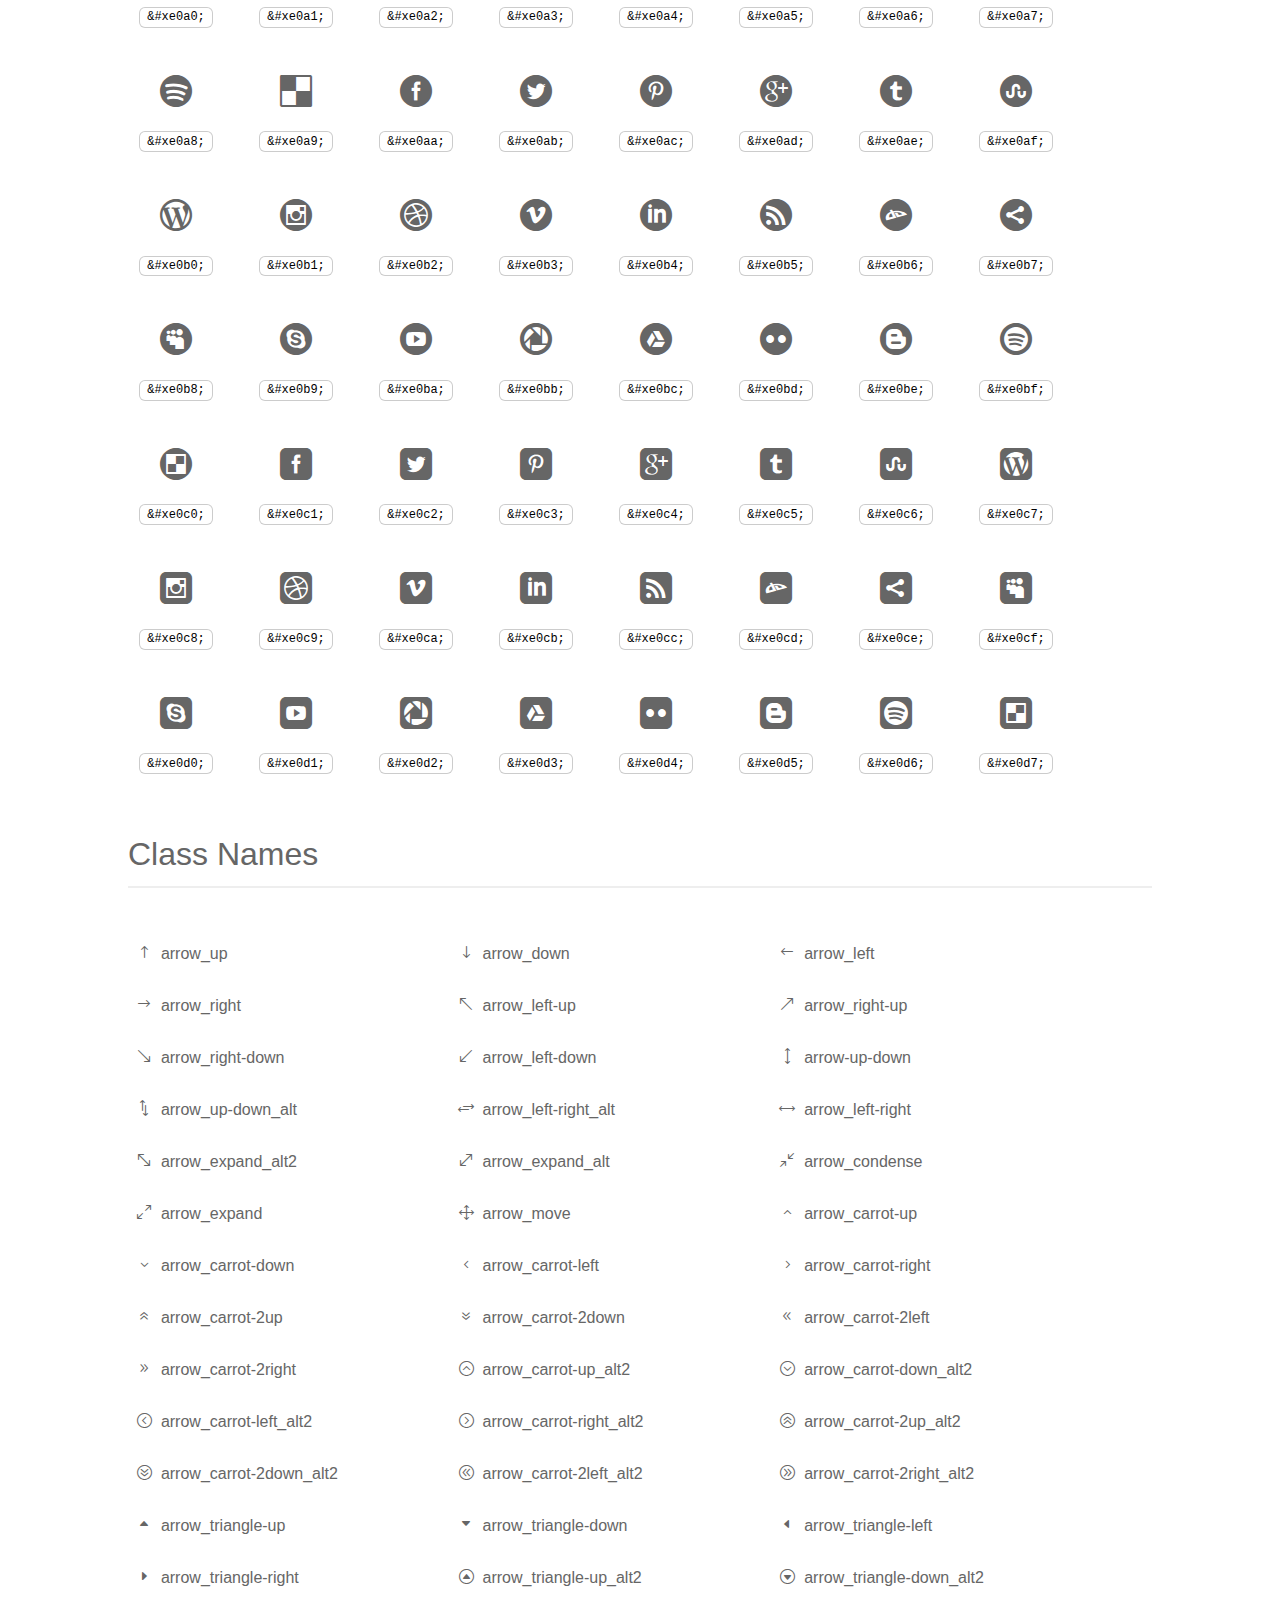
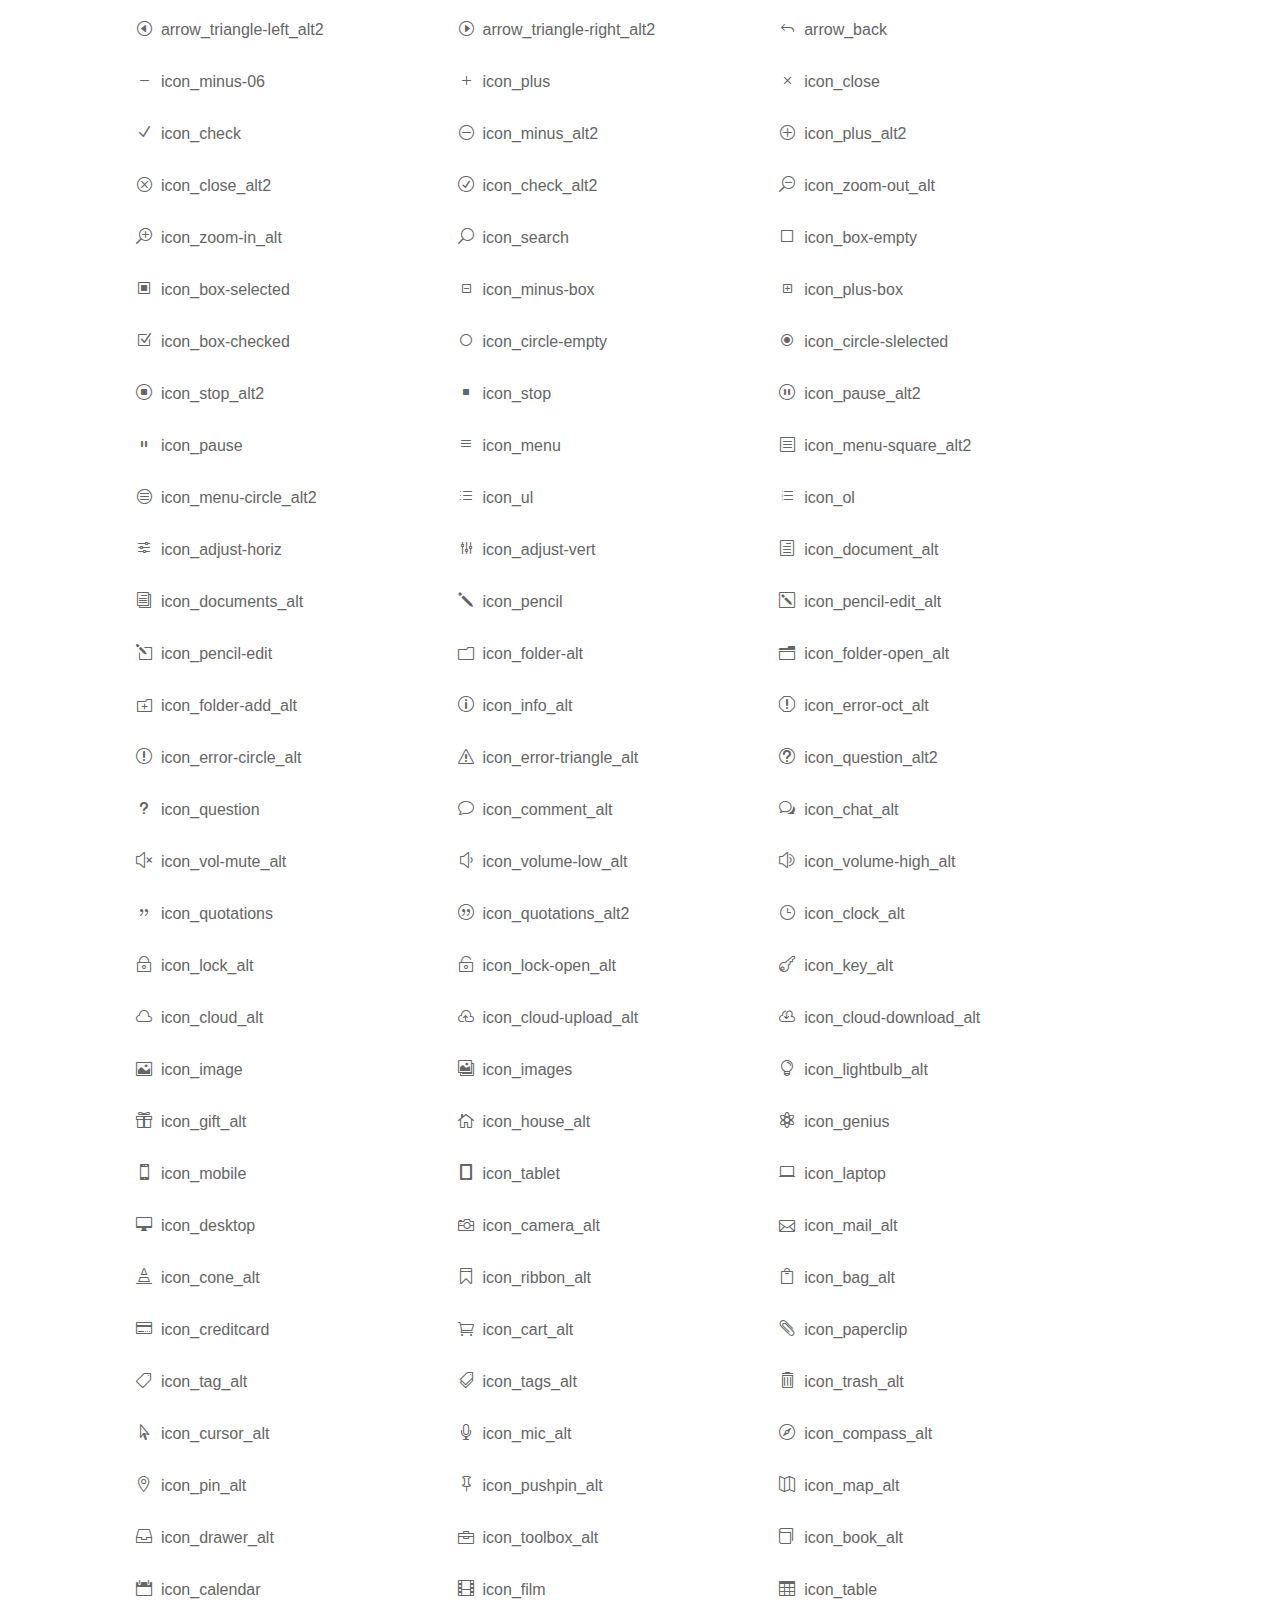
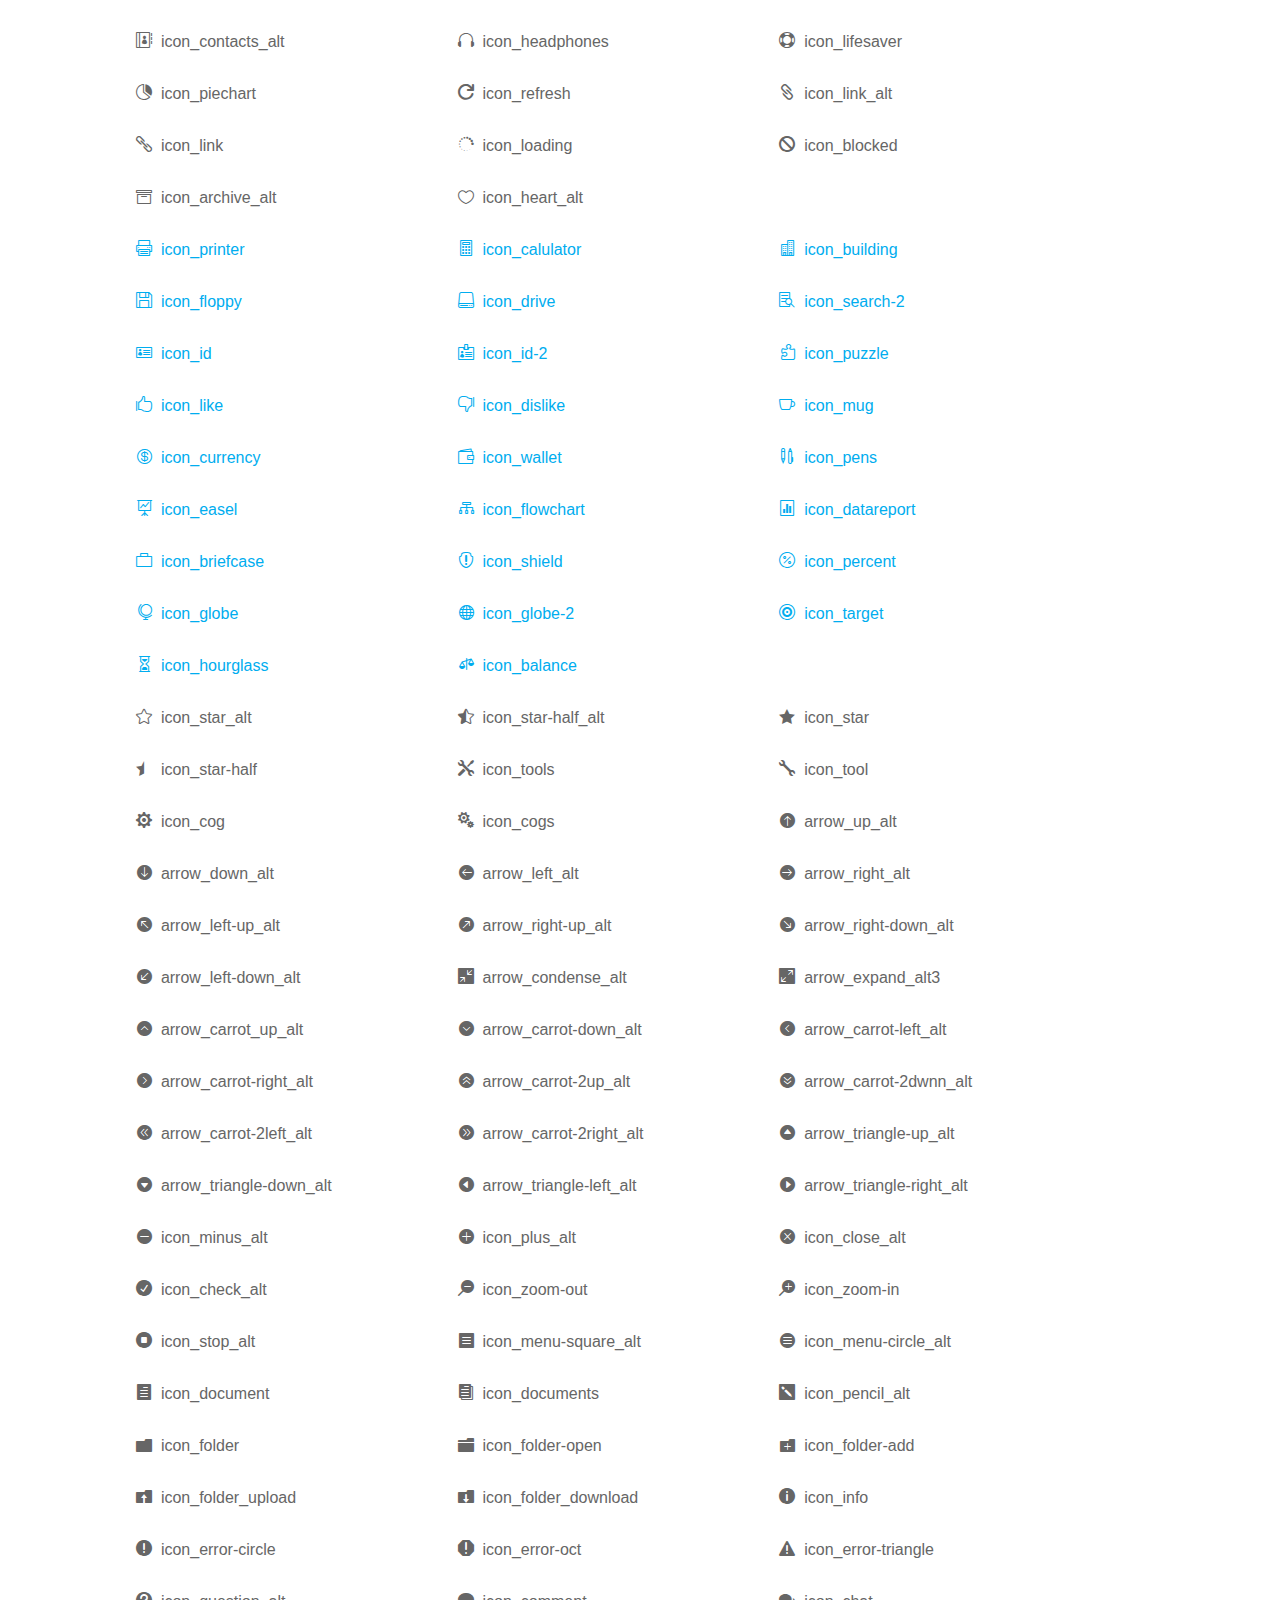
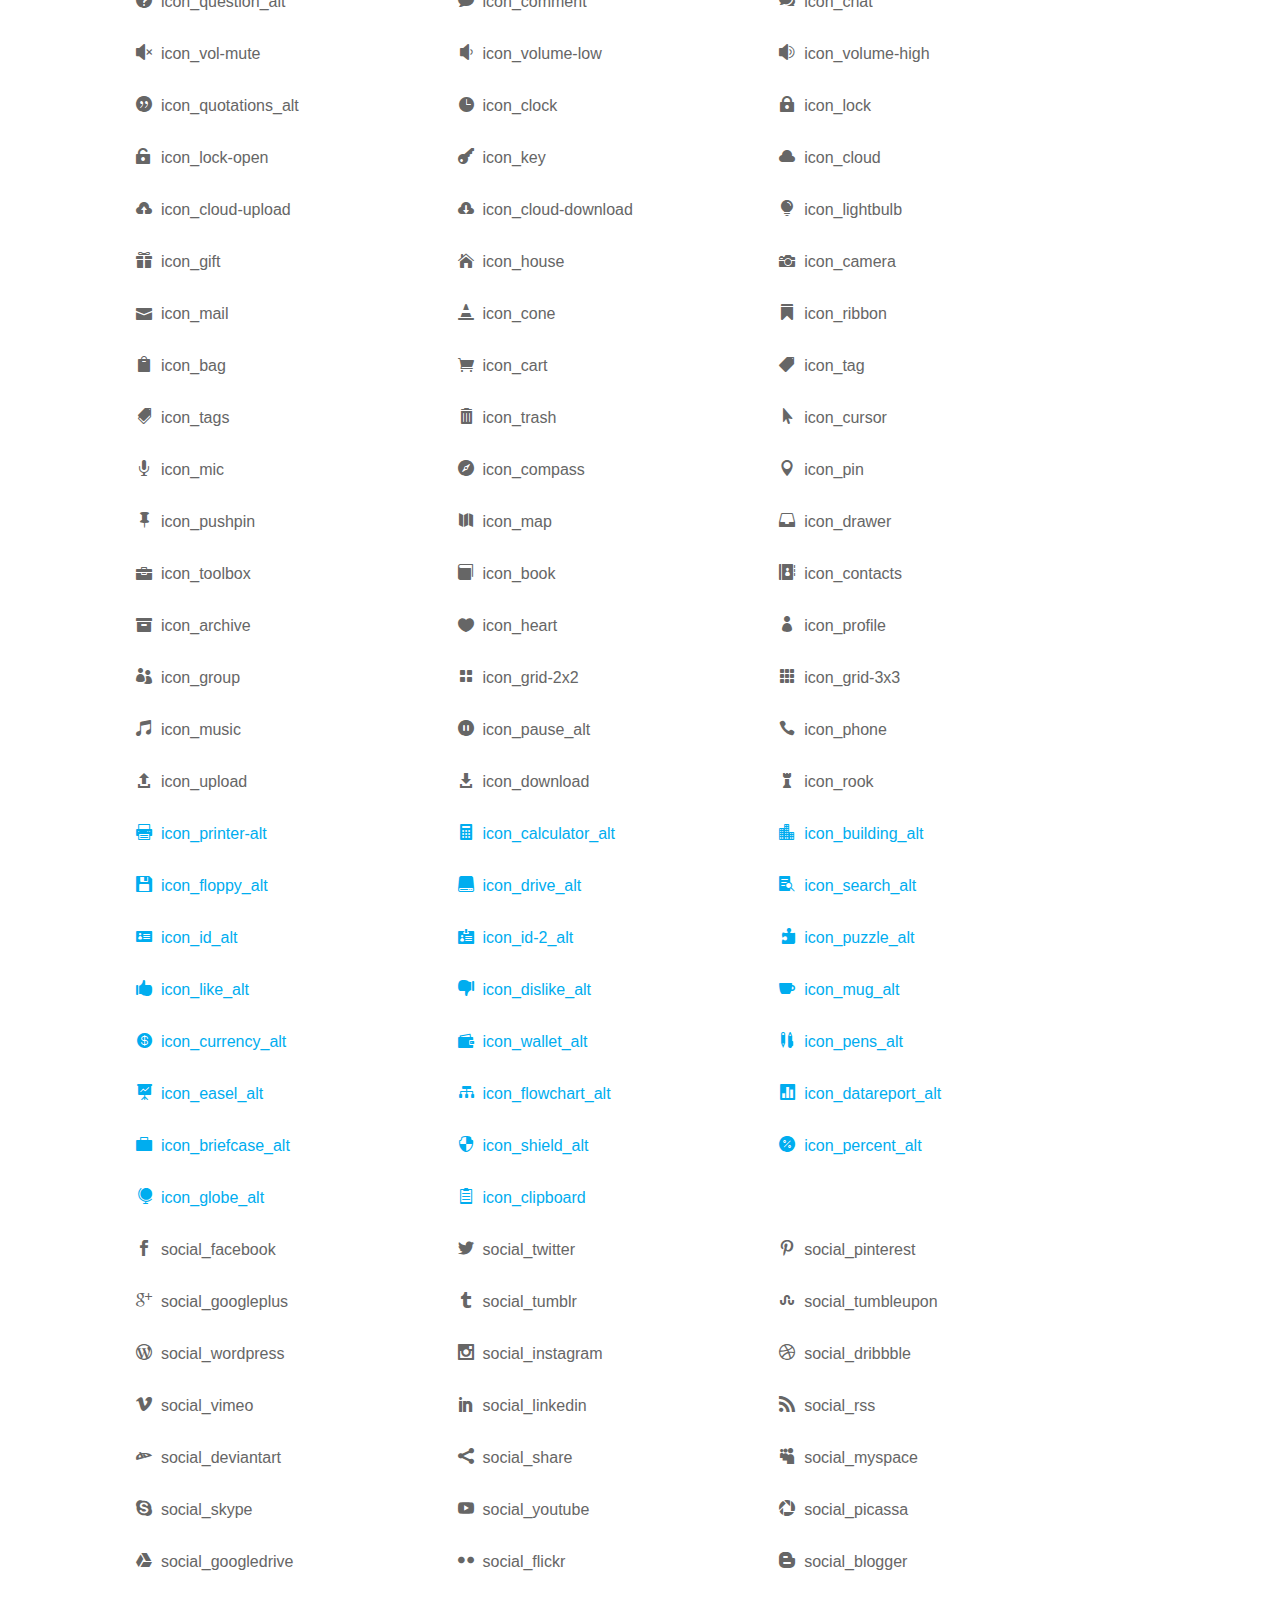
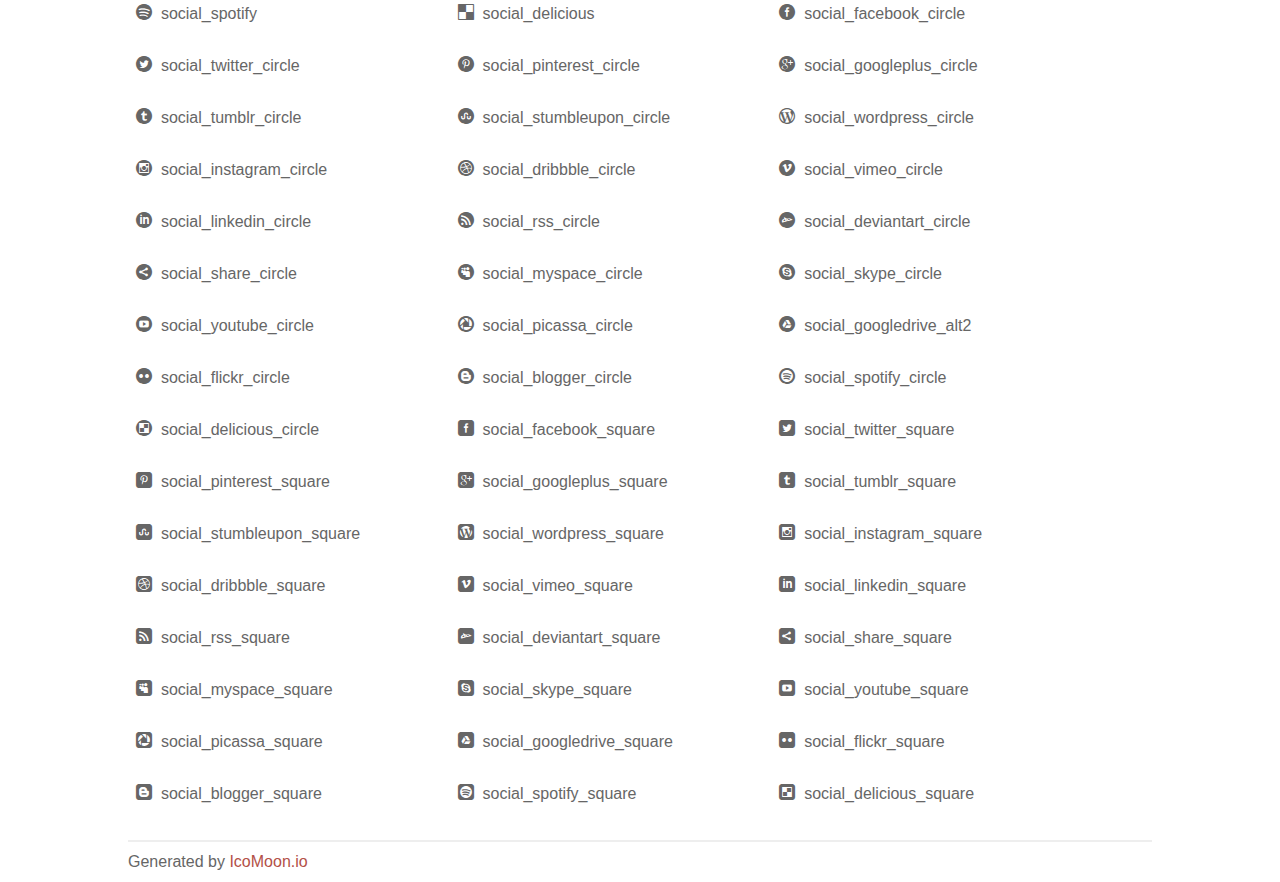
<file: fonts/elegant_font/HTML_CSS/index.html>
<!doctype html>
<html>
<head>
<title>Your Font/Glyphs</title>
<link rel="stylesheet" href="style.css" />
<!--[if lte IE 7]><script src="lte-ie7.js"></script><![endif]-->
<style>
	section, header, footer {display: block;}
	body {
		font-family: sans-serif;
		color: #666;
		line-height: 1.5;
		font-size: 1em;
	}
	* {
		-moz-box-sizing: border-box;
		-webkit-box-sizing: border-box;
		box-sizing: border-box;
		margin: 0;
		padding: 0;
	}
	.glyph {
		float: left;
		text-align: center;
		padding: .75em;
		margin: .4em 1.5em .75em 0;
		width: 6em;
		text-shadow: none;
	}
	
	.glyph input {
		font-family: consolas, monospace;
		font-size: 12px;
		width: 100%;
		text-align: center;
		border: 0;
		box-shadow: 0 0 0 1px #ccc;
		padding: .2em;
                -moz-border-radius: 5px;
                -webkit-border-radius: 5px;
	}
	
	

	.new {
		color:#00adef !important;
	}

	
	.w-main {
		width: 80%;
	}
	.centered {
		margin-left: auto;
		margin-right: auto;
	}
	.fs1 {
		font-size: 2em;
	}
	header {
		margin: 2em 0;
		padding-bottom: .5em;
		color: #666;
		box-shadow: 0 2px #eee;
	}
	header h1 {
		font-size: 2em;
		font-weight: normal;
	}
	.clearfix:before, .clearfix:after { content: ""; display: table; }
	.clearfix:after, .clear { clear: both; }
	footer {
		margin-top: 2em;
		padding: .5em 0;
		box-shadow: 0 -2px #eee;
	}
	a, a:visited {
		color: #B35047;
		text-decoration: none;
	}
	a:hover, a:focus {color: #000;}
	
	.box1 {
		font-size: 16px;
		display: inline-block;
		width: 30%;
		padding: .25em .5em;
		margin: 20px 10px 0 0;
	}
</style>
</head>
<body>
	<div class="w-main centered">
	<section class="mtm clearfix" id="glyphs">
	<div class="glyph">
		<div class="fs1" aria-hidden="true" data-icon="&#x21;"></div>
		<input type="text" readonly value="&amp;#x21;" />
	</div>
	<div class="glyph">
		<div class="fs1" aria-hidden="true" data-icon="&#x22;"></div>
		<input type="text" readonly value="&amp;#x22;" />
	</div>
	<div class="glyph">
		<div class="fs1" aria-hidden="true" data-icon="&#x23;"></div>
		<input type="text" readonly value="&amp;#x23;" />
	</div>
	<div class="glyph">
		<div class="fs1" aria-hidden="true" data-icon="&#x24;"></div>
		<input type="text" readonly value="&amp;#x24;" />
	</div>
	<div class="glyph">
		<div class="fs1" aria-hidden="true" data-icon="&#x25;"></div>
		<input type="text" readonly value="&amp;#x25;" />
	</div>
	<div class="glyph">
		<div class="fs1" aria-hidden="true" data-icon="&#x26;"></div>
		<input type="text" readonly value="&amp;#x26;" />
	</div>
	<div class="glyph">
		<div class="fs1" aria-hidden="true" data-icon="&#x27;"></div>
		<input type="text" readonly value="&amp;#x27;" />
	</div>
	<div class="glyph">
		<div class="fs1" aria-hidden="true" data-icon="&#x28;"></div>
		<input type="text" readonly value="&amp;#x28;" />
	</div>
	<div class="glyph">
		<div class="fs1" aria-hidden="true" data-icon="&#x29;"></div>
		<input type="text" readonly value="&amp;#x29;" />
	</div>
	<div class="glyph">
		<div class="fs1" aria-hidden="true" data-icon="&#x2a;"></div>
		<input type="text" readonly value="&amp;#x2a;" />
	</div>
	<div class="glyph">
		<div class="fs1" aria-hidden="true" data-icon="&#x2b;"></div>
		<input type="text" readonly value="&amp;#x2b;" />
	</div>
	<div class="glyph">
		<div class="fs1" aria-hidden="true" data-icon="&#x2c;"></div>
		<input type="text" readonly value="&amp;#x2c;" />
	</div>
	<div class="glyph">
		<div class="fs1" aria-hidden="true" data-icon="&#x2d;"></div>
		<input type="text" readonly value="&amp;#x2d;" />
	</div>
	<div class="glyph">
		<div class="fs1" aria-hidden="true" data-icon="&#x2e;"></div>
		<input type="text" readonly value="&amp;#x2e;" />
	</div>
	<div class="glyph">
		<div class="fs1" aria-hidden="true" data-icon="&#x2f;"></div>
		<input type="text" readonly value="&amp;#x2f;" />
	</div>
	<div class="glyph">
		<div class="fs1" aria-hidden="true" data-icon="&#x30;"></div>
		<input type="text" readonly value="&amp;#x30;" />
	</div>
	<div class="glyph">
		<div class="fs1" aria-hidden="true" data-icon="&#x31;"></div>
		<input type="text" readonly value="&amp;#x31;" />
	</div>
	<div class="glyph">
		<div class="fs1" aria-hidden="true" data-icon="&#x32;"></div>
		<input type="text" readonly value="&amp;#x32;" />
	</div>
	<div class="glyph">
		<div class="fs1" aria-hidden="true" data-icon="&#x33;"></div>
		<input type="text" readonly value="&amp;#x33;" />
	</div>
	<div class="glyph">
		<div class="fs1" aria-hidden="true" data-icon="&#x34;"></div>
		<input type="text" readonly value="&amp;#x34;" />
	</div>
	<div class="glyph">
		<div class="fs1" aria-hidden="true" data-icon="&#x35;"></div>
		<input type="text" readonly value="&amp;#x35;" />
	</div>
	<div class="glyph">
		<div class="fs1" aria-hidden="true" data-icon="&#x36;"></div>
		<input type="text" readonly value="&amp;#x36;" />
	</div>
	<div class="glyph">
		<div class="fs1" aria-hidden="true" data-icon="&#x37;"></div>
		<input type="text" readonly value="&amp;#x37;" />
	</div>
	<div class="glyph">
		<div class="fs1" aria-hidden="true" data-icon="&#x38;"></div>
		<input type="text" readonly value="&amp;#x38;" />
	</div>
	<div class="glyph">
		<div class="fs1" aria-hidden="true" data-icon="&#x39;"></div>
		<input type="text" readonly value="&amp;#x39;" />
	</div>
	<div class="glyph">
		<div class="fs1" aria-hidden="true" data-icon="&#x3a;"></div>
		<input type="text" readonly value="&amp;#x3a;" />
	</div>
	<div class="glyph">
		<div class="fs1" aria-hidden="true" data-icon="&#x3b;"></div>
		<input type="text" readonly value="&amp;#x3b;" />
	</div>
	<div class="glyph">
		<div class="fs1" aria-hidden="true" data-icon="&#x3c;"></div>
		<input type="text" readonly value="&amp;#x3c;" />
	</div>
	<div class="glyph">
		<div class="fs1" aria-hidden="true" data-icon="&#x3d;"></div>
		<input type="text" readonly value="&amp;#x3d;" />
	</div>
	<div class="glyph">
		<div class="fs1" aria-hidden="true" data-icon="&#x3e;"></div>
		<input type="text" readonly value="&amp;#x3e;" />
	</div>
	<div class="glyph">
		<div class="fs1" aria-hidden="true" data-icon="&#x3f;"></div>
		<input type="text" readonly value="&amp;#x3f;" />
	</div>
	<div class="glyph">
		<div class="fs1" aria-hidden="true" data-icon="&#x40;"></div>
		<input type="text" readonly value="&amp;#x40;" />
	</div>
	<div class="glyph">
		<div class="fs1" aria-hidden="true" data-icon="&#x41;"></div>
		<input type="text" readonly value="&amp;#x41;" />
	</div>
	<div class="glyph">
		<div class="fs1" aria-hidden="true" data-icon="&#x42;"></div>
		<input type="text" readonly value="&amp;#x42;" />
	</div>
	<div class="glyph">
		<div class="fs1" aria-hidden="true" data-icon="&#x43;"></div>
		<input type="text" readonly value="&amp;#x43;" />
	</div>
	<div class="glyph">
		<div class="fs1" aria-hidden="true" data-icon="&#x44;"></div>
		<input type="text" readonly value="&amp;#x44;" />
	</div>
	<div class="glyph">
		<div class="fs1" aria-hidden="true" data-icon="&#x45;"></div>
		<input type="text" readonly value="&amp;#x45;" />
	</div>
	<div class="glyph">
		<div class="fs1" aria-hidden="true" data-icon="&#x46;"></div>
		<input type="text" readonly value="&amp;#x46;" />
	</div>
	<div class="glyph">
		<div class="fs1" aria-hidden="true" data-icon="&#x47;"></div>
		<input type="text" readonly value="&amp;#x47;" />
	</div>
	<div class="glyph">
		<div class="fs1" aria-hidden="true" data-icon="&#x48;"></div>
		<input type="text" readonly value="&amp;#x48;" />
	</div>
	<div class="glyph">
		<div class="fs1" aria-hidden="true" data-icon="&#x49;"></div>
		<input type="text" readonly value="&amp;#x49;" />
	</div>
	<div class="glyph">
		<div class="fs1" aria-hidden="true" data-icon="&#x4a;"></div>
		<input type="text" readonly value="&amp;#x4a;" />
	</div>
	<div class="glyph">
		<div class="fs1" aria-hidden="true" data-icon="&#x4b;"></div>
		<input type="text" readonly value="&amp;#x4b;" />
	</div>
	<div class="glyph">
		<div class="fs1" aria-hidden="true" data-icon="&#x4c;"></div>
		<input type="text" readonly value="&amp;#x4c;" />
	</div>
	<div class="glyph">
		<div class="fs1" aria-hidden="true" data-icon="&#x4d;"></div>
		<input type="text" readonly value="&amp;#x4d;" />
	</div>
	<div class="glyph">
		<div class="fs1" aria-hidden="true" data-icon="&#x4e;"></div>
		<input type="text" readonly value="&amp;#x4e;" />
	</div>
	<div class="glyph">
		<div class="fs1" aria-hidden="true" data-icon="&#x4f;"></div>
		<input type="text" readonly value="&amp;#x4f;" />
	</div>
	<div class="glyph">
		<div class="fs1" aria-hidden="true" data-icon="&#x50;"></div>
		<input type="text" readonly value="&amp;#x50;" />
	</div>
	<div class="glyph">
		<div class="fs1" aria-hidden="true" data-icon="&#x51;"></div>
		<input type="text" readonly value="&amp;#x51;" />
	</div>
	<div class="glyph">
		<div class="fs1" aria-hidden="true" data-icon="&#x52;"></div>
		<input type="text" readonly value="&amp;#x52;" />
	</div>
	<div class="glyph">
		<div class="fs1" aria-hidden="true" data-icon="&#x53;"></div>
		<input type="text" readonly value="&amp;#x53;" />
	</div>
	<div class="glyph">
		<div class="fs1" aria-hidden="true" data-icon="&#x54;"></div>
		<input type="text" readonly value="&amp;#x54;" />
	</div>
	<div class="glyph">
		<div class="fs1" aria-hidden="true" data-icon="&#x55;"></div>
		<input type="text" readonly value="&amp;#x55;" />
	</div>
	<div class="glyph">
		<div class="fs1" aria-hidden="true" data-icon="&#x56;"></div>
		<input type="text" readonly value="&amp;#x56;" />
	</div>
	<div class="glyph">
		<div class="fs1" aria-hidden="true" data-icon="&#x57;"></div>
		<input type="text" readonly value="&amp;#x57;" />
	</div>
	<div class="glyph">
		<div class="fs1" aria-hidden="true" data-icon="&#x58;"></div>
		<input type="text" readonly value="&amp;#x58;" />
	</div>
	<div class="glyph">
		<div class="fs1" aria-hidden="true" data-icon="&#x59;"></div>
		<input type="text" readonly value="&amp;#x59;" />
	</div>
	<div class="glyph">
		<div class="fs1" aria-hidden="true" data-icon="&#x5a;"></div>
		<input type="text" readonly value="&amp;#x5a;" />
	</div>
	<div class="glyph">
		<div class="fs1" aria-hidden="true" data-icon="&#x5b;"></div>
		<input type="text" readonly value="&amp;#x5b;" />
	</div>
	<div class="glyph">
		<div class="fs1" aria-hidden="true" data-icon="&#x5c;"></div>
		<input type="text" readonly value="&amp;#x5c;" />
	</div>
	<div class="glyph">
		<div class="fs1" aria-hidden="true" data-icon="&#x5d;"></div>
		<input type="text" readonly value="&amp;#x5d;" />
	</div>
	<div class="glyph">
		<div class="fs1" aria-hidden="true" data-icon="&#x5e;"></div>
		<input type="text" readonly value="&amp;#x5e;" />
	</div>
	<div class="glyph">
		<div class="fs1" aria-hidden="true" data-icon="&#x5f;"></div>
		<input type="text" readonly value="&amp;#x5f;" />
	</div>
	<div class="glyph">
		<div class="fs1" aria-hidden="true" data-icon="&#x60;"></div>
		<input type="text" readonly value="&amp;#x60;" />
	</div>
	<div class="glyph">
		<div class="fs1" aria-hidden="true" data-icon="&#x61;"></div>
		<input type="text" readonly value="&amp;#x61;" />
	</div>
	<div class="glyph">
		<div class="fs1" aria-hidden="true" data-icon="&#x62;"></div>
		<input type="text" readonly value="&amp;#x62;" />
	</div>
	<div class="glyph">
		<div class="fs1" aria-hidden="true" data-icon="&#x63;"></div>
		<input type="text" readonly value="&amp;#x63;" />
	</div>
	<div class="glyph">
		<div class="fs1" aria-hidden="true" data-icon="&#x64;"></div>
		<input type="text" readonly value="&amp;#x64;" />
	</div>
	<div class="glyph">
		<div class="fs1" aria-hidden="true" data-icon="&#x65;"></div>
		<input type="text" readonly value="&amp;#x65;" />
	</div>
	<div class="glyph">
		<div class="fs1" aria-hidden="true" data-icon="&#x66;"></div>
		<input type="text" readonly value="&amp;#x66;" />
	</div>
	<div class="glyph">
		<div class="fs1" aria-hidden="true" data-icon="&#x67;"></div>
		<input type="text" readonly value="&amp;#x67;" />
	</div>
	<div class="glyph">
		<div class="fs1" aria-hidden="true" data-icon="&#x68;"></div>
		<input type="text" readonly value="&amp;#x68;" />
	</div>
	<div class="glyph">
		<div class="fs1" aria-hidden="true" data-icon="&#x69;"></div>
		<input type="text" readonly value="&amp;#x69;" />
	</div>
	<div class="glyph">
		<div class="fs1" aria-hidden="true" data-icon="&#x6a;"></div>
		<input type="text" readonly value="&amp;#x6a;" />
	</div>
	<div class="glyph">
		<div class="fs1" aria-hidden="true" data-icon="&#x6b;"></div>
		<input type="text" readonly value="&amp;#x6b;" />
	</div>
	<div class="glyph">
		<div class="fs1" aria-hidden="true" data-icon="&#x6c;"></div>
		<input type="text" readonly value="&amp;#x6c;" />
	</div>
	<div class="glyph">
		<div class="fs1" aria-hidden="true" data-icon="&#x6d;"></div>
		<input type="text" readonly value="&amp;#x6d;" />
	</div>
	<div class="glyph">
		<div class="fs1" aria-hidden="true" data-icon="&#x6e;"></div>
		<input type="text" readonly value="&amp;#x6e;" />
	</div>
	<div class="glyph">
		<div class="fs1" aria-hidden="true" data-icon="&#x6f;"></div>
		<input type="text" readonly value="&amp;#x6f;" />
	</div>
	<div class="glyph">
		<div class="fs1" aria-hidden="true" data-icon="&#x70;"></div>
		<input type="text" readonly value="&amp;#x70;" />
	</div>
	<div class="glyph">
		<div class="fs1" aria-hidden="true" data-icon="&#x71;"></div>
		<input type="text" readonly value="&amp;#x71;" />
	</div>
	<div class="glyph">
		<div class="fs1" aria-hidden="true" data-icon="&#x72;"></div>
		<input type="text" readonly value="&amp;#x72;" />
	</div>
	<div class="glyph">
		<div class="fs1" aria-hidden="true" data-icon="&#x73;"></div>
		<input type="text" readonly value="&amp;#x73;" />
	</div>
	<div class="glyph">
		<div class="fs1" aria-hidden="true" data-icon="&#x74;"></div>
		<input type="text" readonly value="&amp;#x74;" />
	</div>
	<div class="glyph">
		<div class="fs1" aria-hidden="true" data-icon="&#x75;"></div>
		<input type="text" readonly value="&amp;#x75;" />
	</div>
	<div class="glyph">
		<div class="fs1" aria-hidden="true" data-icon="&#x76;"></div>
		<input type="text" readonly value="&amp;#x76;" />
	</div>
	<div class="glyph">
		<div class="fs1" aria-hidden="true" data-icon="&#x77;"></div>
		<input type="text" readonly value="&amp;#x77;" />
	</div>
	<div class="glyph">
		<div class="fs1" aria-hidden="true" data-icon="&#x78;"></div>
		<input type="text" readonly value="&amp;#x78;" />
	</div>
	<div class="glyph">
		<div class="fs1" aria-hidden="true" data-icon="&#x79;"></div>
		<input type="text" readonly value="&amp;#x79;" />
	</div>
	<div class="glyph">
		<div class="fs1" aria-hidden="true" data-icon="&#x7a;"></div>
		<input type="text" readonly value="&amp;#x7a;" />
	</div>
	<div class="glyph">
		<div class="fs1" aria-hidden="true" data-icon="&#x7b;"></div>
		<input type="text" readonly value="&amp;#x7b;" />
	</div>
	<div class="glyph">
		<div class="fs1" aria-hidden="true" data-icon="&#x7c;"></div>
		<input type="text" readonly value="&amp;#x7c;" />
	</div>
	<div class="glyph">
		<div class="fs1" aria-hidden="true" data-icon="&#x7d;"></div>
		<input type="text" readonly value="&amp;#x7d;" />
	</div>
	<div class="glyph">
		<div class="fs1" aria-hidden="true" data-icon="&#x7e;"></div>
		<input type="text" readonly value="&amp;#x7e;" />
	</div>
	<div class="glyph">
		<div class="fs1" aria-hidden="true" data-icon="&#xe000;"></div>
		<input type="text" readonly value="&amp;#xe000;" />
	</div>
	<div class="glyph">
		<div class="fs1" aria-hidden="true" data-icon="&#xe001;"></div>
		<input type="text" readonly value="&amp;#xe001;" />
	</div>
	<div class="glyph">
		<div class="fs1" aria-hidden="true" data-icon="&#xe002;"></div>
		<input type="text" readonly value="&amp;#xe002;" />
	</div>
	<div class="glyph">
		<div class="fs1" aria-hidden="true" data-icon="&#xe003;"></div>
		<input type="text" readonly value="&amp;#xe003;" />
	</div>
	<div class="glyph">
		<div class="fs1" aria-hidden="true" data-icon="&#xe004;"></div>
		<input type="text" readonly value="&amp;#xe004;" />
	</div>
	<div class="glyph">
		<div class="fs1" aria-hidden="true" data-icon="&#xe005;"></div>
		<input type="text" readonly value="&amp;#xe005;" />
	</div>
	<div class="glyph">
		<div class="fs1" aria-hidden="true" data-icon="&#xe006;"></div>
		<input type="text" readonly value="&amp;#xe006;" />
	</div>
	<div class="glyph">
		<div class="fs1" aria-hidden="true" data-icon="&#xe007;"></div>
		<input type="text" readonly value="&amp;#xe007;" />
	</div>
	<div class="glyph">
		<div class="fs1" aria-hidden="true" data-icon="&#xe008;"></div>
		<input type="text" readonly value="&amp;#xe008;" />
	</div>
	<div class="glyph">
		<div class="fs1" aria-hidden="true" data-icon="&#xe009;"></div>
		<input type="text" readonly value="&amp;#xe009;" />
	</div>
	<div class="glyph">
		<div class="fs1" aria-hidden="true" data-icon="&#xe00a;"></div>
		<input type="text" readonly value="&amp;#xe00a;" />
	</div>
	<div class="glyph">
		<div class="fs1" aria-hidden="true" data-icon="&#xe00b;"></div>
		<input type="text" readonly value="&amp;#xe00b;" />
	</div>
	<div class="glyph">
		<div class="fs1" aria-hidden="true" data-icon="&#xe00c;"></div>
		<input type="text" readonly value="&amp;#xe00c;" />
	</div>
	<div class="glyph">
		<div class="fs1" aria-hidden="true" data-icon="&#xe00d;"></div>
		<input type="text" readonly value="&amp;#xe00d;" />
	</div>
	<div class="glyph">
		<div class="fs1" aria-hidden="true" data-icon="&#xe00e;"></div>
		<input type="text" readonly value="&amp;#xe00e;" />
	</div>
	<div class="glyph">
		<div class="fs1" aria-hidden="true" data-icon="&#xe00f;"></div>
		<input type="text" readonly value="&amp;#xe00f;" />
	</div>
	<div class="glyph">
		<div class="fs1" aria-hidden="true" data-icon="&#xe010;"></div>
		<input type="text" readonly value="&amp;#xe010;" />
	</div>
	<div class="glyph">
		<div class="fs1" aria-hidden="true" data-icon="&#xe011;"></div>
		<input type="text" readonly value="&amp;#xe011;" />
	</div>
	<div class="glyph">
		<div class="fs1" aria-hidden="true" data-icon="&#xe012;"></div>
		<input type="text" readonly value="&amp;#xe012;" />
	</div>
	<div class="glyph">
		<div class="fs1" aria-hidden="true" data-icon="&#xe013;"></div>
		<input type="text" readonly value="&amp;#xe013;" />
	</div>
	<div class="glyph">
		<div class="fs1" aria-hidden="true" data-icon="&#xe014;"></div>
		<input type="text" readonly value="&amp;#xe014;" />
	</div>
	<div class="glyph">
		<div class="fs1" aria-hidden="true" data-icon="&#xe015;"></div>
		<input type="text" readonly value="&amp;#xe015;" />
	</div>
	<div class="glyph">
		<div class="fs1" aria-hidden="true" data-icon="&#xe016;"></div>
		<input type="text" readonly value="&amp;#xe016;" />
	</div>
	<div class="glyph">
		<div class="fs1" aria-hidden="true" data-icon="&#xe017;"></div>
		<input type="text" readonly value="&amp;#xe017;" />
	</div>
	<div class="glyph">
		<div class="fs1" aria-hidden="true" data-icon="&#xe018;"></div>
		<input type="text" readonly value="&amp;#xe018;" />
	</div>
	<div class="glyph">
		<div class="fs1" aria-hidden="true" data-icon="&#xe019;"></div>
		<input type="text" readonly value="&amp;#xe019;" />
	</div>
	<div class="glyph">
		<div class="fs1" aria-hidden="true" data-icon="&#xe01a;"></div>
		<input type="text" readonly value="&amp;#xe01a;" />
	</div>
	<div class="glyph">
		<div class="fs1" aria-hidden="true" data-icon="&#xe01b;"></div>
		<input type="text" readonly value="&amp;#xe01b;" />
	</div>
	<div class="glyph">
		<div class="fs1" aria-hidden="true" data-icon="&#xe01c;"></div>
		<input type="text" readonly value="&amp;#xe01c;" />
	</div>
	<div class="glyph">
		<div class="fs1" aria-hidden="true" data-icon="&#xe01d;"></div>
		<input type="text" readonly value="&amp;#xe01d;" />
	</div>
	<div class="glyph">
		<div class="fs1" aria-hidden="true" data-icon="&#xe01e;"></div>
		<input type="text" readonly value="&amp;#xe01e;" />
	</div>
	<div class="glyph">
		<div class="fs1" aria-hidden="true" data-icon="&#xe01f;"></div>
		<input type="text" readonly value="&amp;#xe01f;" />
	</div>
	<div class="glyph">
		<div class="fs1" aria-hidden="true" data-icon="&#xe020;"></div>
		<input type="text" readonly value="&amp;#xe020;" />
	</div>
	<div class="glyph">
		<div class="fs1" aria-hidden="true" data-icon="&#xe021;"></div>
		<input type="text" readonly value="&amp;#xe021;" />
	</div>
	<div class="glyph">
		<div class="fs1" aria-hidden="true" data-icon="&#xe022;"></div>
		<input type="text" readonly value="&amp;#xe022;" />
	</div>
	<div class="glyph">
		<div class="fs1" aria-hidden="true" data-icon="&#xe023;"></div>
		<input type="text" readonly value="&amp;#xe023;" />
	</div>
	<div class="glyph">
		<div class="fs1" aria-hidden="true" data-icon="&#xe024;"></div>
		<input type="text" readonly value="&amp;#xe024;" />
	</div>
	<div class="glyph">
		<div class="fs1" aria-hidden="true" data-icon="&#xe025;"></div>
		<input type="text" readonly value="&amp;#xe025;" />
	</div>
	<div class="glyph">
		<div class="fs1" aria-hidden="true" data-icon="&#xe026;"></div>
		<input type="text" readonly value="&amp;#xe026;" />
	</div>
	<div class="glyph">
		<div class="fs1" aria-hidden="true" data-icon="&#xe027;"></div>
		<input type="text" readonly value="&amp;#xe027;" />
	</div>
	<div class="glyph">
		<div class="fs1" aria-hidden="true" data-icon="&#xe028;"></div>
		<input type="text" readonly value="&amp;#xe028;" />
	</div>
	<div class="glyph">
		<div class="fs1" aria-hidden="true" data-icon="&#xe029;"></div>
		<input type="text" readonly value="&amp;#xe029;" />
	</div>
	<div class="glyph">
		<div class="fs1" aria-hidden="true" data-icon="&#xe02a;"></div>
		<input type="text" readonly value="&amp;#xe02a;" />
	</div>
	<div class="glyph">
		<div class="fs1" aria-hidden="true" data-icon="&#xe02b;"></div>
		<input type="text" readonly value="&amp;#xe02b;" />
	</div>
	<div class="glyph">
		<div class="fs1" aria-hidden="true" data-icon="&#xe02c;"></div>
		<input type="text" readonly value="&amp;#xe02c;" />
	</div>
	<div class="glyph">
		<div class="fs1" aria-hidden="true" data-icon="&#xe02d;"></div>
		<input type="text" readonly value="&amp;#xe02d;" />
	</div>
	<div class="glyph">
		<div class="fs1" aria-hidden="true" data-icon="&#xe02e;"></div>
		<input type="text" readonly value="&amp;#xe02e;" />
	</div>
	<div class="glyph">
		<div class="fs1" aria-hidden="true" data-icon="&#xe02f;"></div>
		<input type="text" readonly value="&amp;#xe02f;" />
	</div>
	<div class="glyph">
		<div class="fs1" aria-hidden="true" data-icon="&#xe030;"></div>
		<input type="text" readonly value="&amp;#xe030;" />
	</div>
    
    <div class="new">
    
    <div class="glyph">
		<div class="fs1" aria-hidden="true" data-icon="&#xe103;"></div>
		<input type="text" readonly value="&amp;#xe103;" />
	</div>
	<div class="glyph">
		<div class="fs1" aria-hidden="true" data-icon="&#xe0ee;"></div>
		<input type="text" readonly value="&amp;#xe0ee;" />
	</div>
	<div class="glyph">
		<div class="fs1" aria-hidden="true" data-icon="&#xe0ef;"></div>
		<input type="text" readonly value="&amp;#xe0ef;" />
	</div>
	<div class="glyph">
		<div class="fs1" aria-hidden="true" data-icon="&#xe0e8;"></div>
		<input type="text" readonly value="&amp;#xe0e8;" />
	</div>
	<div class="glyph">
		<div class="fs1" aria-hidden="true" data-icon="&#xe0ea;"></div>
		<input type="text" readonly value="&amp;#xe0ea;" />
	</div>
	<div class="glyph">
		<div class="fs1" aria-hidden="true" data-icon="&#xe101;"></div>
		<input type="text" readonly value="&amp;#xe101;" />
	</div>
	<div class="glyph">
		<div class="fs1" aria-hidden="true" data-icon="&#xe107;"></div>
		<input type="text" readonly value="&amp;#xe107;" />
	</div>
	<div class="glyph">
		<div class="fs1" aria-hidden="true" data-icon="&#xe108;"></div>
		<input type="text" readonly value="&amp;#xe108;" />
	</div>
	<div class="glyph">
		<div class="fs1" aria-hidden="true" data-icon="&#xe102;"></div>
		<input type="text" readonly value="&amp;#xe102;" />
	</div>
	<div class="glyph">
		<div class="fs1" aria-hidden="true" data-icon="&#xe106;"></div>
		<input type="text" readonly value="&amp;#xe106;" />
	</div>
	<div class="glyph">
		<div class="fs1" aria-hidden="true" data-icon="&#xe0eb;"></div>
		<input type="text" readonly value="&amp;#xe0eb;" />
	</div>
	<div class="glyph">
		<div class="fs1" aria-hidden="true" data-icon="&#xe105;"></div>
		<input type="text" readonly value="&amp;#xe105;" />
	</div>
	<div class="glyph">
		<div class="fs1" aria-hidden="true" data-icon="&#xe0ed;"></div>
		<input type="text" readonly value="&amp;#xe0ed;" />
	</div>
	<div class="glyph">
		<div class="fs1" aria-hidden="true" data-icon="&#xe100;"></div>
		<input type="text" readonly value="&amp;#xe100;" />
	</div>
	<div class="glyph">
		<div class="fs1" aria-hidden="true" data-icon="&#xe104;"></div>
		<input type="text" readonly value="&amp;#xe104;" />
	</div>
	<div class="glyph">
		<div class="fs1" aria-hidden="true" data-icon="&#xe0e9;"></div>
		<input type="text" readonly value="&amp;#xe0e9;" />
	</div>
	<div class="glyph">
		<div class="fs1" aria-hidden="true" data-icon="&#xe109;"></div>
		<input type="text" readonly value="&amp;#xe109;" />
	</div>
	<div class="glyph">
		<div class="fs1" aria-hidden="true" data-icon="&#xe0ec;"></div>
		<input type="text" readonly value="&amp;#xe0ec;" />
	</div>
	<div class="glyph">
		<div class="fs1" aria-hidden="true" data-icon="&#xe0fe;"></div>
		<input type="text" readonly value="&amp;#xe0fe;" />
	</div>
	<div class="glyph">
		<div class="fs1" aria-hidden="true" data-icon="&#xe0f6;"></div>
		<input type="text" readonly value="&amp;#xe0f6;" />
	</div>
	<div class="glyph">
		<div class="fs1" aria-hidden="true" data-icon="&#xe0fb;"></div>
		<input type="text" readonly value="&amp;#xe0fb;" />
	</div>
	<div class="glyph">
		<div class="fs1" aria-hidden="true" data-icon="&#xe0e2;"></div>
		<input type="text" readonly value="&amp;#xe0e2;" />
	</div>
	<div class="glyph">
		<div class="fs1" aria-hidden="true" data-icon="&#xe0e3;"></div>
		<input type="text" readonly value="&amp;#xe0e3;" />
	</div>
	<div class="glyph">
		<div class="fs1" aria-hidden="true" data-icon="&#xe0f5;"></div>
		<input type="text" readonly value="&amp;#xe0f5;" />
	</div>
	<div class="glyph">
		<div class="fs1" aria-hidden="true" data-icon="&#xe0e1;"></div>
		<input type="text" readonly value="&amp;#xe0e1;" />
	</div>
	<div class="glyph">
		<div class="fs1" aria-hidden="true" data-icon="&#xe0ff;"></div>
		<input type="text" readonly value="&amp;#xe0ff;" />
	</div>
    
    </div>
    
	<div class="glyph">
		<div class="fs1" aria-hidden="true" data-icon="&#xe031;"></div>
		<input type="text" readonly value="&amp;#xe031;" />
	</div>
	<div class="glyph">
		<div class="fs1" aria-hidden="true" data-icon="&#xe032;"></div>
		<input type="text" readonly value="&amp;#xe032;" />
	</div>
	<div class="glyph">
		<div class="fs1" aria-hidden="true" data-icon="&#xe033;"></div>
		<input type="text" readonly value="&amp;#xe033;" />
	</div>
	<div class="glyph">
		<div class="fs1" aria-hidden="true" data-icon="&#xe034;"></div>
		<input type="text" readonly value="&amp;#xe034;" />
	</div>
	<div class="glyph">
		<div class="fs1" aria-hidden="true" data-icon="&#xe035;"></div>
		<input type="text" readonly value="&amp;#xe035;" />
	</div>
	<div class="glyph">
		<div class="fs1" aria-hidden="true" data-icon="&#xe036;"></div>
		<input type="text" readonly value="&amp;#xe036;" />
	</div>
	<div class="glyph">
		<div class="fs1" aria-hidden="true" data-icon="&#xe037;"></div>
		<input type="text" readonly value="&amp;#xe037;" />
	</div>
	<div class="glyph">
		<div class="fs1" aria-hidden="true" data-icon="&#xe038;"></div>
		<input type="text" readonly value="&amp;#xe038;" />
	</div>
	<div class="glyph">
		<div class="fs1" aria-hidden="true" data-icon="&#xe039;"></div>
		<input type="text" readonly value="&amp;#xe039;" />
	</div>
	<div class="glyph">
		<div class="fs1" aria-hidden="true" data-icon="&#xe03a;"></div>
		<input type="text" readonly value="&amp;#xe03a;" />
	</div>
	<div class="glyph">
		<div class="fs1" aria-hidden="true" data-icon="&#xe03b;"></div>
		<input type="text" readonly value="&amp;#xe03b;" />
	</div>
	<div class="glyph">
		<div class="fs1" aria-hidden="true" data-icon="&#xe03c;"></div>
		<input type="text" readonly value="&amp;#xe03c;" />
	</div>
	<div class="glyph">
		<div class="fs1" aria-hidden="true" data-icon="&#xe03d;"></div>
		<input type="text" readonly value="&amp;#xe03d;" />
	</div>
	<div class="glyph">
		<div class="fs1" aria-hidden="true" data-icon="&#xe03e;"></div>
		<input type="text" readonly value="&amp;#xe03e;" />
	</div>
	<div class="glyph">
		<div class="fs1" aria-hidden="true" data-icon="&#xe03f;"></div>
		<input type="text" readonly value="&amp;#xe03f;" />
	</div>
	<div class="glyph">
		<div class="fs1" aria-hidden="true" data-icon="&#xe040;"></div>
		<input type="text" readonly value="&amp;#xe040;" />
	</div>
	<div class="glyph">
		<div class="fs1" aria-hidden="true" data-icon="&#xe041;"></div>
		<input type="text" readonly value="&amp;#xe041;" />
	</div>
	<div class="glyph">
		<div class="fs1" aria-hidden="true" data-icon="&#xe042;"></div>
		<input type="text" readonly value="&amp;#xe042;" />
	</div>
	<div class="glyph">
		<div class="fs1" aria-hidden="true" data-icon="&#xe043;"></div>
		<input type="text" readonly value="&amp;#xe043;" />
	</div>
	<div class="glyph">
		<div class="fs1" aria-hidden="true" data-icon="&#xe044;"></div>
		<input type="text" readonly value="&amp;#xe044;" />
	</div>
	<div class="glyph">
		<div class="fs1" aria-hidden="true" data-icon="&#xe045;"></div>
		<input type="text" readonly value="&amp;#xe045;" />
	</div>
	<div class="glyph">
		<div class="fs1" aria-hidden="true" data-icon="&#xe046;"></div>
		<input type="text" readonly value="&amp;#xe046;" />
	</div>
	<div class="glyph">
		<div class="fs1" aria-hidden="true" data-icon="&#xe047;"></div>
		<input type="text" readonly value="&amp;#xe047;" />
	</div>
	<div class="glyph">
		<div class="fs1" aria-hidden="true" data-icon="&#xe048;"></div>
		<input type="text" readonly value="&amp;#xe048;" />
	</div>
	<div class="glyph">
		<div class="fs1" aria-hidden="true" data-icon="&#xe049;"></div>
		<input type="text" readonly value="&amp;#xe049;" />
	</div>
	<div class="glyph">
		<div class="fs1" aria-hidden="true" data-icon="&#xe04a;"></div>
		<input type="text" readonly value="&amp;#xe04a;" />
	</div>
	<div class="glyph">
		<div class="fs1" aria-hidden="true" data-icon="&#xe04b;"></div>
		<input type="text" readonly value="&amp;#xe04b;" />
	</div>
	<div class="glyph">
		<div class="fs1" aria-hidden="true" data-icon="&#xe04c;"></div>
		<input type="text" readonly value="&amp;#xe04c;" />
	</div>
	<div class="glyph">
		<div class="fs1" aria-hidden="true" data-icon="&#xe04d;"></div>
		<input type="text" readonly value="&amp;#xe04d;" />
	</div>
	<div class="glyph">
		<div class="fs1" aria-hidden="true" data-icon="&#xe04e;"></div>
		<input type="text" readonly value="&amp;#xe04e;" />
	</div>
	<div class="glyph">
		<div class="fs1" aria-hidden="true" data-icon="&#xe04f;"></div>
		<input type="text" readonly value="&amp;#xe04f;" />
	</div>
	<div class="glyph">
		<div class="fs1" aria-hidden="true" data-icon="&#xe050;"></div>
		<input type="text" readonly value="&amp;#xe050;" />
	</div>
	<div class="glyph">
		<div class="fs1" aria-hidden="true" data-icon="&#xe051;"></div>
		<input type="text" readonly value="&amp;#xe051;" />
	</div>
	<div class="glyph">
		<div class="fs1" aria-hidden="true" data-icon="&#xe052;"></div>
		<input type="text" readonly value="&amp;#xe052;" />
	</div>
	<div class="glyph">
		<div class="fs1" aria-hidden="true" data-icon="&#xe053;"></div>
		<input type="text" readonly value="&amp;#xe053;" />
	</div>
	<div class="glyph">
		<div class="fs1" aria-hidden="true" data-icon="&#xe054;"></div>
		<input type="text" readonly value="&amp;#xe054;" />
	</div>
	<div class="glyph">
		<div class="fs1" aria-hidden="true" data-icon="&#xe055;"></div>
		<input type="text" readonly value="&amp;#xe055;" />
	</div>
	<div class="glyph">
		<div class="fs1" aria-hidden="true" data-icon="&#xe056;"></div>
		<input type="text" readonly value="&amp;#xe056;" />
	</div>
	<div class="glyph">
		<div class="fs1" aria-hidden="true" data-icon="&#xe057;"></div>
		<input type="text" readonly value="&amp;#xe057;" />
	</div>
	<div class="glyph">
		<div class="fs1" aria-hidden="true" data-icon="&#xe058;"></div>
		<input type="text" readonly value="&amp;#xe058;" />
	</div>
	<div class="glyph">
		<div class="fs1" aria-hidden="true" data-icon="&#xe059;"></div>
		<input type="text" readonly value="&amp;#xe059;" />
	</div>
	<div class="glyph">
		<div class="fs1" aria-hidden="true" data-icon="&#xe05a;"></div>
		<input type="text" readonly value="&amp;#xe05a;" />
	</div>
	<div class="glyph">
		<div class="fs1" aria-hidden="true" data-icon="&#xe05b;"></div>
		<input type="text" readonly value="&amp;#xe05b;" />
	</div>
	<div class="glyph">
		<div class="fs1" aria-hidden="true" data-icon="&#xe05c;"></div>
		<input type="text" readonly value="&amp;#xe05c;" />
	</div>
	<div class="glyph">
		<div class="fs1" aria-hidden="true" data-icon="&#xe05d;"></div>
		<input type="text" readonly value="&amp;#xe05d;" />
	</div>
	<div class="glyph">
		<div class="fs1" aria-hidden="true" data-icon="&#xe05e;"></div>
		<input type="text" readonly value="&amp;#xe05e;" />
	</div>
	<div class="glyph">
		<div class="fs1" aria-hidden="true" data-icon="&#xe05f;"></div>
		<input type="text" readonly value="&amp;#xe05f;" />
	</div>
	<div class="glyph">
		<div class="fs1" aria-hidden="true" data-icon="&#xe060;"></div>
		<input type="text" readonly value="&amp;#xe060;" />
	</div>
	<div class="glyph">
		<div class="fs1" aria-hidden="true" data-icon="&#xe061;"></div>
		<input type="text" readonly value="&amp;#xe061;" />
	</div>
	<div class="glyph">
		<div class="fs1" aria-hidden="true" data-icon="&#xe062;"></div>
		<input type="text" readonly value="&amp;#xe062;" />
	</div>
	<div class="glyph">
		<div class="fs1" aria-hidden="true" data-icon="&#xe063;"></div>
		<input type="text" readonly value="&amp;#xe063;" />
	</div>
	<div class="glyph">
		<div class="fs1" aria-hidden="true" data-icon="&#xe064;"></div>
		<input type="text" readonly value="&amp;#xe064;" />
	</div>
	<div class="glyph">
		<div class="fs1" aria-hidden="true" data-icon="&#xe065;"></div>
		<input type="text" readonly value="&amp;#xe065;" />
	</div>
	<div class="glyph">
		<div class="fs1" aria-hidden="true" data-icon="&#xe066;"></div>
		<input type="text" readonly value="&amp;#xe066;" />
	</div>
	<div class="glyph">
		<div class="fs1" aria-hidden="true" data-icon="&#xe067;"></div>
		<input type="text" readonly value="&amp;#xe067;" />
	</div>
	<div class="glyph">
		<div class="fs1" aria-hidden="true" data-icon="&#xe068;"></div>
		<input type="text" readonly value="&amp;#xe068;" />
	</div>
	<div class="glyph">
		<div class="fs1" aria-hidden="true" data-icon="&#xe069;"></div>
		<input type="text" readonly value="&amp;#xe069;" />
	</div>
	<div class="glyph">
		<div class="fs1" aria-hidden="true" data-icon="&#xe06a;"></div>
		<input type="text" readonly value="&amp;#xe06a;" />
	</div>
	<div class="glyph">
		<div class="fs1" aria-hidden="true" data-icon="&#xe06b;"></div>
		<input type="text" readonly value="&amp;#xe06b;" />
	</div>
	<div class="glyph">
		<div class="fs1" aria-hidden="true" data-icon="&#xe06c;"></div>
		<input type="text" readonly value="&amp;#xe06c;" />
	</div>
	<div class="glyph">
		<div class="fs1" aria-hidden="true" data-icon="&#xe06d;"></div>
		<input type="text" readonly value="&amp;#xe06d;" />
	</div>
	<div class="glyph">
		<div class="fs1" aria-hidden="true" data-icon="&#xe06e;"></div>
		<input type="text" readonly value="&amp;#xe06e;" />
	</div>
	<div class="glyph">
		<div class="fs1" aria-hidden="true" data-icon="&#xe06f;"></div>
		<input type="text" readonly value="&amp;#xe06f;" />
	</div>
	<div class="glyph">
		<div class="fs1" aria-hidden="true" data-icon="&#xe070;"></div>
		<input type="text" readonly value="&amp;#xe070;" />
	</div>
	<div class="glyph">
		<div class="fs1" aria-hidden="true" data-icon="&#xe071;"></div>
		<input type="text" readonly value="&amp;#xe071;" />
	</div>
	<div class="glyph">
		<div class="fs1" aria-hidden="true" data-icon="&#xe072;"></div>
		<input type="text" readonly value="&amp;#xe072;" />
	</div>
	<div class="glyph">
		<div class="fs1" aria-hidden="true" data-icon="&#xe073;"></div>
		<input type="text" readonly value="&amp;#xe073;" />
	</div>
	<div class="glyph">
		<div class="fs1" aria-hidden="true" data-icon="&#xe074;"></div>
		<input type="text" readonly value="&amp;#xe074;" />
	</div>
	<div class="glyph">
		<div class="fs1" aria-hidden="true" data-icon="&#xe075;"></div>
		<input type="text" readonly value="&amp;#xe075;" />
	</div>
	<div class="glyph">
		<div class="fs1" aria-hidden="true" data-icon="&#xe076;"></div>
		<input type="text" readonly value="&amp;#xe076;" />
	</div>
	<div class="glyph">
		<div class="fs1" aria-hidden="true" data-icon="&#xe077;"></div>
		<input type="text" readonly value="&amp;#xe077;" />
	</div>
	<div class="glyph">
		<div class="fs1" aria-hidden="true" data-icon="&#xe078;"></div>
		<input type="text" readonly value="&amp;#xe078;" />
	</div>
	<div class="glyph">
		<div class="fs1" aria-hidden="true" data-icon="&#xe079;"></div>
		<input type="text" readonly value="&amp;#xe079;" />
	</div>
	<div class="glyph">
		<div class="fs1" aria-hidden="true" data-icon="&#xe07a;"></div>
		<input type="text" readonly value="&amp;#xe07a;" />
	</div>
	<div class="glyph">
		<div class="fs1" aria-hidden="true" data-icon="&#xe07b;"></div>
		<input type="text" readonly value="&amp;#xe07b;" />
	</div>
	<div class="glyph">
		<div class="fs1" aria-hidden="true" data-icon="&#xe07c;"></div>
		<input type="text" readonly value="&amp;#xe07c;" />
	</div>
	<div class="glyph">
		<div class="fs1" aria-hidden="true" data-icon="&#xe07d;"></div>
		<input type="text" readonly value="&amp;#xe07d;" />
	</div>
	<div class="glyph">
		<div class="fs1" aria-hidden="true" data-icon="&#xe07e;"></div>
		<input type="text" readonly value="&amp;#xe07e;" />
	</div>
	<div class="glyph">
		<div class="fs1" aria-hidden="true" data-icon="&#xe07f;"></div>
		<input type="text" readonly value="&amp;#xe07f;" />
	</div>
	<div class="glyph">
		<div class="fs1" aria-hidden="true" data-icon="&#xe080;"></div>
		<input type="text" readonly value="&amp;#xe080;" />
	</div>
	<div class="glyph">
		<div class="fs1" aria-hidden="true" data-icon="&#xe081;"></div>
		<input type="text" readonly value="&amp;#xe081;" />
	</div>
	<div class="glyph">
		<div class="fs1" aria-hidden="true" data-icon="&#xe082;"></div>
		<input type="text" readonly value="&amp;#xe082;" />
	</div>
	<div class="glyph">
		<div class="fs1" aria-hidden="true" data-icon="&#xe083;"></div>
		<input type="text" readonly value="&amp;#xe083;" />
	</div>
	<div class="glyph">
		<div class="fs1" aria-hidden="true" data-icon="&#xe084;"></div>
		<input type="text" readonly value="&amp;#xe084;" />
	</div>
	<div class="glyph">
		<div class="fs1" aria-hidden="true" data-icon="&#xe085;"></div>
		<input type="text" readonly value="&amp;#xe085;" />
	</div>
	<div class="glyph">
		<div class="fs1" aria-hidden="true" data-icon="&#xe086;"></div>
		<input type="text" readonly value="&amp;#xe086;" />
	</div>
	<div class="glyph">
		<div class="fs1" aria-hidden="true" data-icon="&#xe087;"></div>
		<input type="text" readonly value="&amp;#xe087;" />
	</div>
	<div class="glyph">
		<div class="fs1" aria-hidden="true" data-icon="&#xe088;"></div>
		<input type="text" readonly value="&amp;#xe088;" />
	</div>
	<div class="glyph">
		<div class="fs1" aria-hidden="true" data-icon="&#xe089;"></div>
		<input type="text" readonly value="&amp;#xe089;" />
	</div>
	<div class="glyph">
		<div class="fs1" aria-hidden="true" data-icon="&#xe08a;"></div>
		<input type="text" readonly value="&amp;#xe08a;" />
	</div>
	<div class="glyph">
		<div class="fs1" aria-hidden="true" data-icon="&#xe08b;"></div>
		<input type="text" readonly value="&amp;#xe08b;" />
	</div>
	<div class="glyph">
		<div class="fs1" aria-hidden="true" data-icon="&#xe08c;"></div>
		<input type="text" readonly value="&amp;#xe08c;" />
	</div>
	<div class="glyph">
		<div class="fs1" aria-hidden="true" data-icon="&#xe08d;"></div>
		<input type="text" readonly value="&amp;#xe08d;" />
	</div>
	<div class="glyph">
		<div class="fs1" aria-hidden="true" data-icon="&#xe08e;"></div>
		<input type="text" readonly value="&amp;#xe08e;" />
	</div>
	<div class="glyph">
		<div class="fs1" aria-hidden="true" data-icon="&#xe08f;"></div>
		<input type="text" readonly value="&amp;#xe08f;" />
	</div>
	<div class="glyph">
		<div class="fs1" aria-hidden="true" data-icon="&#xe090;"></div>
		<input type="text" readonly value="&amp;#xe090;" />
	</div>
	<div class="glyph">
		<div class="fs1" aria-hidden="true" data-icon="&#xe091;"></div>
		<input type="text" readonly value="&amp;#xe091;" />
	</div>
	<div class="glyph">
		<div class="fs1" aria-hidden="true" data-icon="&#xe092;"></div>
		<input type="text" readonly value="&amp;#xe092;" />
	</div>
    
    <div class="new">
    
    <div class="glyph">
		<div class="fs1" aria-hidden="true" data-icon="&#xe0f8;"></div>
		<input type="text" readonly value="&amp;#xe0f8;" />
	</div>
	<div class="glyph">
		<div class="fs1" aria-hidden="true" data-icon="&#xe0fa;"></div>
		<input type="text" readonly value="&amp;#xe0fa;" />
	</div>
	<div class="glyph">
		<div class="fs1" aria-hidden="true" data-icon="&#xe0e7;"></div>
		<input type="text" readonly value="&amp;#xe0e7;" />
	</div>
	<div class="glyph">
		<div class="fs1" aria-hidden="true" data-icon="&#xe0fd;"></div>
		<input type="text" readonly value="&amp;#xe0fd;" />
	</div>
	<div class="glyph">
		<div class="fs1" aria-hidden="true" data-icon="&#xe0e4;"></div>
		<input type="text" readonly value="&amp;#xe0e4;" />
	</div>
	<div class="glyph">
		<div class="fs1" aria-hidden="true" data-icon="&#xe0e5;"></div>
		<input type="text" readonly value="&amp;#xe0e5;" />
	</div>
	<div class="glyph">
		<div class="fs1" aria-hidden="true" data-icon="&#xe0f7;"></div>
		<input type="text" readonly value="&amp;#xe0f7;" />
	</div>
	<div class="glyph">
		<div class="fs1" aria-hidden="true" data-icon="&#xe0e0;"></div>
		<input type="text" readonly value="&amp;#xe0e0;" />
	</div>
	<div class="glyph">
		<div class="fs1" aria-hidden="true" data-icon="&#xe0fc;"></div>
		<input type="text" readonly value="&amp;#xe0fc;" />
	</div>
	<div class="glyph">
		<div class="fs1" aria-hidden="true" data-icon="&#xe0f9;"></div>
		<input type="text" readonly value="&amp;#xe0f9;" />
	</div>
	<div class="glyph">
		<div class="fs1" aria-hidden="true" data-icon="&#xe0dd;"></div>
		<input type="text" readonly value="&amp;#xe0dd;" />
	</div>
	<div class="glyph">
		<div class="fs1" aria-hidden="true" data-icon="&#xe0f1;"></div>
		<input type="text" readonly value="&amp;#xe0f1;" />
	</div>
	<div class="glyph">
		<div class="fs1" aria-hidden="true" data-icon="&#xe0dc;"></div>
		<input type="text" readonly value="&amp;#xe0dc;" />
	</div>
	<div class="glyph">
		<div class="fs1" aria-hidden="true" data-icon="&#xe0f3;"></div>
		<input type="text" readonly value="&amp;#xe0f3;" />
	</div>
	<div class="glyph">
		<div class="fs1" aria-hidden="true" data-icon="&#xe0d8;"></div>
		<input type="text" readonly value="&amp;#xe0d8;" />
	</div>
	<div class="glyph">
		<div class="fs1" aria-hidden="true" data-icon="&#xe0db;"></div>
		<input type="text" readonly value="&amp;#xe0db;" />
	</div>
	<div class="glyph">
		<div class="fs1" aria-hidden="true" data-icon="&#xe0f0;"></div>
		<input type="text" readonly value="&amp;#xe0f0;" />
	</div>
	<div class="glyph">
		<div class="fs1" aria-hidden="true" data-icon="&#xe0df;"></div>
		<input type="text" readonly value="&amp;#xe0df;" />
	</div>
	<div class="glyph">
		<div class="fs1" aria-hidden="true" data-icon="&#xe0f2;"></div>
		<input type="text" readonly value="&amp;#xe0f2;" />
	</div>
	<div class="glyph">
		<div class="fs1" aria-hidden="true" data-icon="&#xe0f4;"></div>
		<input type="text" readonly value="&amp;#xe0f4;" />
	</div>
	<div class="glyph">
		<div class="fs1" aria-hidden="true" data-icon="&#xe0d9;"></div>
		<input type="text" readonly value="&amp;#xe0d9;" />
	</div>
	<div class="glyph">
		<div class="fs1" aria-hidden="true" data-icon="&#xe0da;"></div>
		<input type="text" readonly value="&amp;#xe0da;" />
	</div>
	<div class="glyph">
		<div class="fs1" aria-hidden="true" data-icon="&#xe0de;"></div>
		<input type="text" readonly value="&amp;#xe0de;" />
	</div>
	<div class="glyph">
		<div class="fs1" aria-hidden="true" data-icon="&#xe0e6;"></div>
		<input type="text" readonly value="&amp;#xe0e6;" />
	</div>
    
    </div>
    
	<div class="glyph">
		<div class="fs1" aria-hidden="true" data-icon="&#xe093;"></div>
		<input type="text" readonly value="&amp;#xe093;" />
	</div>
	<div class="glyph">
		<div class="fs1" aria-hidden="true" data-icon="&#xe094;"></div>
		<input type="text" readonly value="&amp;#xe094;" />
	</div>
	<div class="glyph">
		<div class="fs1" aria-hidden="true" data-icon="&#xe095;"></div>
		<input type="text" readonly value="&amp;#xe095;" />
	</div>
	<div class="glyph">
		<div class="fs1" aria-hidden="true" data-icon="&#xe096;"></div>
		<input type="text" readonly value="&amp;#xe096;" />
	</div>
	<div class="glyph">
		<div class="fs1" aria-hidden="true" data-icon="&#xe097;"></div>
		<input type="text" readonly value="&amp;#xe097;" />
	</div>
	<div class="glyph">
		<div class="fs1" aria-hidden="true" data-icon="&#xe098;"></div>
		<input type="text" readonly value="&amp;#xe098;" />
	</div>
	<div class="glyph">
		<div class="fs1" aria-hidden="true" data-icon="&#xe099;"></div>
		<input type="text" readonly value="&amp;#xe099;" />
	</div>
	<div class="glyph">
		<div class="fs1" aria-hidden="true" data-icon="&#xe09a;"></div>
		<input type="text" readonly value="&amp;#xe09a;" />
	</div>
	<div class="glyph">
		<div class="fs1" aria-hidden="true" data-icon="&#xe09b;"></div>
		<input type="text" readonly value="&amp;#xe09b;" />
	</div>
	<div class="glyph">
		<div class="fs1" aria-hidden="true" data-icon="&#xe09c;"></div>
		<input type="text" readonly value="&amp;#xe09c;" />
	</div>
	<div class="glyph">
		<div class="fs1" aria-hidden="true" data-icon="&#xe09d;"></div>
		<input type="text" readonly value="&amp;#xe09d;" />
	</div>
	<div class="glyph">
		<div class="fs1" aria-hidden="true" data-icon="&#xe09e;"></div>
		<input type="text" readonly value="&amp;#xe09e;" />
	</div>
	<div class="glyph">
		<div class="fs1" aria-hidden="true" data-icon="&#xe09f;"></div>
		<input type="text" readonly value="&amp;#xe09f;" />
	</div>
	<div class="glyph">
		<div class="fs1" aria-hidden="true" data-icon="&#xe0a0;"></div>
		<input type="text" readonly value="&amp;#xe0a0;" />
	</div>
	<div class="glyph">
		<div class="fs1" aria-hidden="true" data-icon="&#xe0a1;"></div>
		<input type="text" readonly value="&amp;#xe0a1;" />
	</div>
	<div class="glyph">
		<div class="fs1" aria-hidden="true" data-icon="&#xe0a2;"></div>
		<input type="text" readonly value="&amp;#xe0a2;" />
	</div>
	<div class="glyph">
		<div class="fs1" aria-hidden="true" data-icon="&#xe0a3;"></div>
		<input type="text" readonly value="&amp;#xe0a3;" />
	</div>
	<div class="glyph">
		<div class="fs1" aria-hidden="true" data-icon="&#xe0a4;"></div>
		<input type="text" readonly value="&amp;#xe0a4;" />
	</div>
	<div class="glyph">
		<div class="fs1" aria-hidden="true" data-icon="&#xe0a5;"></div>
		<input type="text" readonly value="&amp;#xe0a5;" />
	</div>
	<div class="glyph">
		<div class="fs1" aria-hidden="true" data-icon="&#xe0a6;"></div>
		<input type="text" readonly value="&amp;#xe0a6;" />
	</div>
	<div class="glyph">
		<div class="fs1" aria-hidden="true" data-icon="&#xe0a7;"></div>
		<input type="text" readonly value="&amp;#xe0a7;" />
	</div>
	<div class="glyph">
		<div class="fs1" aria-hidden="true" data-icon="&#xe0a8;"></div>
		<input type="text" readonly value="&amp;#xe0a8;" />
	</div>
	<div class="glyph">
		<div class="fs1" aria-hidden="true" data-icon="&#xe0a9;"></div>
		<input type="text" readonly value="&amp;#xe0a9;" />
	</div>
	<div class="glyph">
		<div class="fs1" aria-hidden="true" data-icon="&#xe0aa;"></div>
		<input type="text" readonly value="&amp;#xe0aa;" />
	</div>
	<div class="glyph">
		<div class="fs1" aria-hidden="true" data-icon="&#xe0ab;"></div>
		<input type="text" readonly value="&amp;#xe0ab;" />
	</div>
	<div class="glyph">
		<div class="fs1" aria-hidden="true" data-icon="&#xe0ac;"></div>
		<input type="text" readonly value="&amp;#xe0ac;" />
	</div>
	<div class="glyph">
		<div class="fs1" aria-hidden="true" data-icon="&#xe0ad;"></div>
		<input type="text" readonly value="&amp;#xe0ad;" />
	</div>
	<div class="glyph">
		<div class="fs1" aria-hidden="true" data-icon="&#xe0ae;"></div>
		<input type="text" readonly value="&amp;#xe0ae;" />
	</div>
	<div class="glyph">
		<div class="fs1" aria-hidden="true" data-icon="&#xe0af;"></div>
		<input type="text" readonly value="&amp;#xe0af;" />
	</div>
	<div class="glyph">
		<div class="fs1" aria-hidden="true" data-icon="&#xe0b0;"></div>
		<input type="text" readonly value="&amp;#xe0b0;" />
	</div>
	<div class="glyph">
		<div class="fs1" aria-hidden="true" data-icon="&#xe0b1;"></div>
		<input type="text" readonly value="&amp;#xe0b1;" />
	</div>
	<div class="glyph">
		<div class="fs1" aria-hidden="true" data-icon="&#xe0b2;"></div>
		<input type="text" readonly value="&amp;#xe0b2;" />
	</div>
	<div class="glyph">
		<div class="fs1" aria-hidden="true" data-icon="&#xe0b3;"></div>
		<input type="text" readonly value="&amp;#xe0b3;" />
	</div>
	<div class="glyph">
		<div class="fs1" aria-hidden="true" data-icon="&#xe0b4;"></div>
		<input type="text" readonly value="&amp;#xe0b4;" />
	</div>
	<div class="glyph">
		<div class="fs1" aria-hidden="true" data-icon="&#xe0b5;"></div>
		<input type="text" readonly value="&amp;#xe0b5;" />
	</div>
	<div class="glyph">
		<div class="fs1" aria-hidden="true" data-icon="&#xe0b6;"></div>
		<input type="text" readonly value="&amp;#xe0b6;" />
	</div>
	<div class="glyph">
		<div class="fs1" aria-hidden="true" data-icon="&#xe0b7;"></div>
		<input type="text" readonly value="&amp;#xe0b7;" />
	</div>
	<div class="glyph">
		<div class="fs1" aria-hidden="true" data-icon="&#xe0b8;"></div>
		<input type="text" readonly value="&amp;#xe0b8;" />
	</div>
	<div class="glyph">
		<div class="fs1" aria-hidden="true" data-icon="&#xe0b9;"></div>
		<input type="text" readonly value="&amp;#xe0b9;" />
	</div>
	<div class="glyph">
		<div class="fs1" aria-hidden="true" data-icon="&#xe0ba;"></div>
		<input type="text" readonly value="&amp;#xe0ba;" />
	</div>
	<div class="glyph">
		<div class="fs1" aria-hidden="true" data-icon="&#xe0bb;"></div>
		<input type="text" readonly value="&amp;#xe0bb;" />
	</div>
	<div class="glyph">
		<div class="fs1" aria-hidden="true" data-icon="&#xe0bc;"></div>
		<input type="text" readonly value="&amp;#xe0bc;" />
	</div>
	<div class="glyph">
		<div class="fs1" aria-hidden="true" data-icon="&#xe0bd;"></div>
		<input type="text" readonly value="&amp;#xe0bd;" />
	</div>
	<div class="glyph">
		<div class="fs1" aria-hidden="true" data-icon="&#xe0be;"></div>
		<input type="text" readonly value="&amp;#xe0be;" />
	</div>
	<div class="glyph">
		<div class="fs1" aria-hidden="true" data-icon="&#xe0bf;"></div>
		<input type="text" readonly value="&amp;#xe0bf;" />
	</div>
	<div class="glyph">
		<div class="fs1" aria-hidden="true" data-icon="&#xe0c0;"></div>
		<input type="text" readonly value="&amp;#xe0c0;" />
	</div>
	<div class="glyph">
		<div class="fs1" aria-hidden="true" data-icon="&#xe0c1;"></div>
		<input type="text" readonly value="&amp;#xe0c1;" />
	</div>
	<div class="glyph">
		<div class="fs1" aria-hidden="true" data-icon="&#xe0c2;"></div>
		<input type="text" readonly value="&amp;#xe0c2;" />
	</div>
	<div class="glyph">
		<div class="fs1" aria-hidden="true" data-icon="&#xe0c3;"></div>
		<input type="text" readonly value="&amp;#xe0c3;" />
	</div>
	<div class="glyph">
		<div class="fs1" aria-hidden="true" data-icon="&#xe0c4;"></div>
		<input type="text" readonly value="&amp;#xe0c4;" />
	</div>
	<div class="glyph">
		<div class="fs1" aria-hidden="true" data-icon="&#xe0c5;"></div>
		<input type="text" readonly value="&amp;#xe0c5;" />
	</div>
	<div class="glyph">
		<div class="fs1" aria-hidden="true" data-icon="&#xe0c6;"></div>
		<input type="text" readonly value="&amp;#xe0c6;" />
	</div>
	<div class="glyph">
		<div class="fs1" aria-hidden="true" data-icon="&#xe0c7;"></div>
		<input type="text" readonly value="&amp;#xe0c7;" />
	</div>
	<div class="glyph">
		<div class="fs1" aria-hidden="true" data-icon="&#xe0c8;"></div>
		<input type="text" readonly value="&amp;#xe0c8;" />
	</div>
	<div class="glyph">
		<div class="fs1" aria-hidden="true" data-icon="&#xe0c9;"></div>
		<input type="text" readonly value="&amp;#xe0c9;" />
	</div>
	<div class="glyph">
		<div class="fs1" aria-hidden="true" data-icon="&#xe0ca;"></div>
		<input type="text" readonly value="&amp;#xe0ca;" />
	</div>
	<div class="glyph">
		<div class="fs1" aria-hidden="true" data-icon="&#xe0cb;"></div>
		<input type="text" readonly value="&amp;#xe0cb;" />
	</div>
	<div class="glyph">
		<div class="fs1" aria-hidden="true" data-icon="&#xe0cc;"></div>
		<input type="text" readonly value="&amp;#xe0cc;" />
	</div>
	<div class="glyph">
		<div class="fs1" aria-hidden="true" data-icon="&#xe0cd;"></div>
		<input type="text" readonly value="&amp;#xe0cd;" />
	</div>
	<div class="glyph">
		<div class="fs1" aria-hidden="true" data-icon="&#xe0ce;"></div>
		<input type="text" readonly value="&amp;#xe0ce;" />
	</div>
	<div class="glyph">
		<div class="fs1" aria-hidden="true" data-icon="&#xe0cf;"></div>
		<input type="text" readonly value="&amp;#xe0cf;" />
	</div>
	<div class="glyph">
		<div class="fs1" aria-hidden="true" data-icon="&#xe0d0;"></div>
		<input type="text" readonly value="&amp;#xe0d0;" />
	</div>
	<div class="glyph">
		<div class="fs1" aria-hidden="true" data-icon="&#xe0d1;"></div>
		<input type="text" readonly value="&amp;#xe0d1;" />
	</div>
	<div class="glyph">
		<div class="fs1" aria-hidden="true" data-icon="&#xe0d2;"></div>
		<input type="text" readonly value="&amp;#xe0d2;" />
	</div>
	<div class="glyph">
		<div class="fs1" aria-hidden="true" data-icon="&#xe0d3;"></div>
		<input type="text" readonly value="&amp;#xe0d3;" />
	</div>    
	<div class="glyph">
		<div class="fs1" aria-hidden="true" data-icon="&#xe0d4;"></div>
		<input type="text" readonly value="&amp;#xe0d4;" />
	</div>
	<div class="glyph">
		<div class="fs1" aria-hidden="true" data-icon="&#xe0d5;"></div>
		<input type="text" readonly value="&amp;#xe0d5;" />
	</div>
	<div class="glyph">
		<div class="fs1" aria-hidden="true" data-icon="&#xe0d6;"></div>
		<input type="text" readonly value="&amp;#xe0d6;" />
	</div>
	<div class="glyph">
		<div class="fs1" aria-hidden="true" data-icon="&#xe0d7;"></div>
		<input type="text" readonly value="&amp;#xe0d7;" />
	</div>    
	</section>
	<div class="clear"></div>
	<section class="mtm clearfix" id="glyphs">
	<header>
		<h1>Class Names</h1>
	</header>
	<span class="box1">
		<span aria-hidden="true" class="arrow_up"></span>
		&nbsp;arrow_up
	</span>
	<span class="box1">
		<span aria-hidden="true" class="arrow_down"></span>
		&nbsp;arrow_down
	</span>
	<span class="box1">
		<span aria-hidden="true" class="arrow_left"></span>
		&nbsp;arrow_left
	</span>
	<span class="box1">
		<span aria-hidden="true" class="arrow_right"></span>
		&nbsp;arrow_right
	</span>
	<span class="box1">
		<span aria-hidden="true" class="arrow_left-up"></span>
		&nbsp;arrow_left-up
	</span>
	<span class="box1">
		<span aria-hidden="true" class="arrow_right-up"></span>
		&nbsp;arrow_right-up
	</span>
	<span class="box1">
		<span aria-hidden="true" class="arrow_right-down"></span>
		&nbsp;arrow_right-down
	</span>
	<span class="box1">
		<span aria-hidden="true" class="arrow_left-down"></span>
		&nbsp;arrow_left-down
	</span>
	<span class="box1">
		<span aria-hidden="true" class="arrow-up-down"></span>
		&nbsp;arrow-up-down
	</span>
	<span class="box1">
		<span aria-hidden="true" class="arrow_up-down_alt"></span>
		&nbsp;arrow_up-down_alt
	</span>
	<span class="box1">
		<span aria-hidden="true" class="arrow_left-right_alt"></span>
		&nbsp;arrow_left-right_alt
	</span>
	<span class="box1">
		<span aria-hidden="true" class="arrow_left-right"></span>
		&nbsp;arrow_left-right
	</span>
	<span class="box1">
		<span aria-hidden="true" class="arrow_expand_alt2"></span>
		&nbsp;arrow_expand_alt2
	</span>
	<span class="box1">
		<span aria-hidden="true" class="arrow_expand_alt"></span>
		&nbsp;arrow_expand_alt
	</span>
	<span class="box1">
		<span aria-hidden="true" class="arrow_condense"></span>
		&nbsp;arrow_condense
	</span>
	<span class="box1">
		<span aria-hidden="true" class="arrow_expand"></span>
		&nbsp;arrow_expand
	</span>
	<span class="box1">
		<span aria-hidden="true" class="arrow_move"></span>
		&nbsp;arrow_move
	</span>
	<span class="box1">
		<span aria-hidden="true" class="arrow_carrot-up"></span>
		&nbsp;arrow_carrot-up
	</span>
	<span class="box1">
		<span aria-hidden="true" class="arrow_carrot-down"></span>
		&nbsp;arrow_carrot-down
	</span>
	<span class="box1">
		<span aria-hidden="true" class="arrow_carrot-left"></span>
		&nbsp;arrow_carrot-left
	</span>
	<span class="box1">
		<span aria-hidden="true" class="arrow_carrot-right"></span>
		&nbsp;arrow_carrot-right
	</span>
	<span class="box1">
		<span aria-hidden="true" class="arrow_carrot-2up"></span>
		&nbsp;arrow_carrot-2up
	</span>
	<span class="box1">
		<span aria-hidden="true" class="arrow_carrot-2down"></span>
		&nbsp;arrow_carrot-2down
	</span>
	<span class="box1">
		<span aria-hidden="true" class="arrow_carrot-2left"></span>
		&nbsp;arrow_carrot-2left
	</span>
	<span class="box1">
		<span aria-hidden="true" class="arrow_carrot-2right"></span>
		&nbsp;arrow_carrot-2right
	</span>
	<span class="box1">
		<span aria-hidden="true" class="arrow_carrot-up_alt2"></span>
		&nbsp;arrow_carrot-up_alt2
	</span>
	<span class="box1">
		<span aria-hidden="true" class="arrow_carrot-down_alt2"></span>
		&nbsp;arrow_carrot-down_alt2
	</span>
	<span class="box1">
		<span aria-hidden="true" class="arrow_carrot-left_alt2"></span>
		&nbsp;arrow_carrot-left_alt2
	</span>
	<span class="box1">
		<span aria-hidden="true" class="arrow_carrot-right_alt2"></span>
		&nbsp;arrow_carrot-right_alt2
	</span>
	<span class="box1">
		<span aria-hidden="true" class="arrow_carrot-2up_alt2"></span>
		&nbsp;arrow_carrot-2up_alt2
	</span>
	<span class="box1">
		<span aria-hidden="true" class="arrow_carrot-2down_alt2"></span>
		&nbsp;arrow_carrot-2down_alt2
	</span>
	<span class="box1">
		<span aria-hidden="true" class="arrow_carrot-2left_alt2"></span>
		&nbsp;arrow_carrot-2left_alt2
	</span>
	<span class="box1">
		<span aria-hidden="true" class="arrow_carrot-2right_alt2"></span>
		&nbsp;arrow_carrot-2right_alt2
	</span>
	<span class="box1">
		<span aria-hidden="true" class="arrow_triangle-up"></span>
		&nbsp;arrow_triangle-up
	</span>
	<span class="box1">
		<span aria-hidden="true" class="arrow_triangle-down"></span>
		&nbsp;arrow_triangle-down
	</span>
	<span class="box1">
		<span aria-hidden="true" class="arrow_triangle-left"></span>
		&nbsp;arrow_triangle-left
	</span>
	<span class="box1">
		<span aria-hidden="true" class="arrow_triangle-right"></span>
		&nbsp;arrow_triangle-right
	</span>
	<span class="box1">
		<span aria-hidden="true" class="arrow_triangle-up_alt2"></span>
		&nbsp;arrow_triangle-up_alt2
	</span>
	<span class="box1">
		<span aria-hidden="true" class="arrow_triangle-down_alt2"></span>
		&nbsp;arrow_triangle-down_alt2
	</span>
	<span class="box1">
		<span aria-hidden="true" class="arrow_triangle-left_alt2"></span>
		&nbsp;arrow_triangle-left_alt2
	</span>
	<span class="box1">
		<span aria-hidden="true" class="arrow_triangle-right_alt2"></span>
		&nbsp;arrow_triangle-right_alt2
	</span>
	<span class="box1">
		<span aria-hidden="true" class="arrow_back"></span>
		&nbsp;arrow_back
	</span>
	<span class="box1">
		<span aria-hidden="true" class="icon_minus-06"></span>
		&nbsp;icon_minus-06
	</span>
	<span class="box1">
		<span aria-hidden="true" class="icon_plus"></span>
		&nbsp;icon_plus
	</span>
	<span class="box1">
		<span aria-hidden="true" class="icon_close"></span>
		&nbsp;icon_close
	</span>
	<span class="box1">
		<span aria-hidden="true" class="icon_check"></span>
		&nbsp;icon_check
	</span>
	<span class="box1">
		<span aria-hidden="true" class="icon_minus_alt2"></span>
		&nbsp;icon_minus_alt2
	</span>
	<span class="box1">
		<span aria-hidden="true" class="icon_plus_alt2"></span>
		&nbsp;icon_plus_alt2
	</span>
	<span class="box1">
		<span aria-hidden="true" class="icon_close_alt2"></span>
		&nbsp;icon_close_alt2
	</span>
	<span class="box1">
		<span aria-hidden="true" class="icon_check_alt2"></span>
		&nbsp;icon_check_alt2
	</span>
	<span class="box1">
		<span aria-hidden="true" class="icon_zoom-out_alt"></span>
		&nbsp;icon_zoom-out_alt
	</span>
	<span class="box1">
		<span aria-hidden="true" class="icon_zoom-in_alt"></span>
		&nbsp;icon_zoom-in_alt
	</span>
	<span class="box1">
		<span aria-hidden="true" class="icon_search"></span>
		&nbsp;icon_search
	</span>
	<span class="box1">
		<span aria-hidden="true" class="icon_box-empty"></span>
		&nbsp;icon_box-empty
	</span>
	<span class="box1">
		<span aria-hidden="true" class="icon_box-selected"></span>
		&nbsp;icon_box-selected
	</span>
	<span class="box1">
		<span aria-hidden="true" class="icon_minus-box"></span>
		&nbsp;icon_minus-box
	</span>
	<span class="box1">
		<span aria-hidden="true" class="icon_plus-box"></span>
		&nbsp;icon_plus-box
	</span>
	<span class="box1">
		<span aria-hidden="true" class="icon_box-checked"></span>
		&nbsp;icon_box-checked
	</span>
	<span class="box1">
		<span aria-hidden="true" class="icon_circle-empty"></span>
		&nbsp;icon_circle-empty
	</span>
	<span class="box1">
		<span aria-hidden="true" class="icon_circle-slelected"></span>
		&nbsp;icon_circle-slelected
	</span>
	<span class="box1">
		<span aria-hidden="true" class="icon_stop_alt2"></span>
		&nbsp;icon_stop_alt2
	</span>
	<span class="box1">
		<span aria-hidden="true" class="icon_stop"></span>
		&nbsp;icon_stop
	</span>
	<span class="box1">
		<span aria-hidden="true" class="icon_pause_alt2"></span>
		&nbsp;icon_pause_alt2
	</span>
	<span class="box1">
		<span aria-hidden="true" class="icon_pause"></span>
		&nbsp;icon_pause
	</span>
	<span class="box1">
		<span aria-hidden="true" class="icon_menu"></span>
		&nbsp;icon_menu
	</span>
	<span class="box1">
		<span aria-hidden="true" class="icon_menu-square_alt2"></span>
		&nbsp;icon_menu-square_alt2
	</span>
	<span class="box1">
		<span aria-hidden="true" class="icon_menu-circle_alt2"></span>
		&nbsp;icon_menu-circle_alt2
	</span>
	<span class="box1">
		<span aria-hidden="true" class="icon_ul"></span>
		&nbsp;icon_ul
	</span>
	<span class="box1">
		<span aria-hidden="true" class="icon_ol"></span>
		&nbsp;icon_ol
	</span>
	<span class="box1">
		<span aria-hidden="true" class="icon_adjust-horiz"></span>
		&nbsp;icon_adjust-horiz
	</span>
	<span class="box1">
		<span aria-hidden="true" class="icon_adjust-vert"></span>
		&nbsp;icon_adjust-vert
	</span>
	<span class="box1">
		<span aria-hidden="true" class="icon_document_alt"></span>
		&nbsp;icon_document_alt
	</span>
	<span class="box1">
		<span aria-hidden="true" class="icon_documents_alt"></span>
		&nbsp;icon_documents_alt
	</span>
	<span class="box1">
		<span aria-hidden="true" class="icon_pencil"></span>
		&nbsp;icon_pencil
	</span>
	<span class="box1">
		<span aria-hidden="true" class="icon_pencil-edit_alt"></span>
		&nbsp;icon_pencil-edit_alt
	</span>
	<span class="box1">
		<span aria-hidden="true" class="icon_pencil-edit"></span>
		&nbsp;icon_pencil-edit
	</span>
	<span class="box1">
		<span aria-hidden="true" class="icon_folder-alt"></span>
		&nbsp;icon_folder-alt
	</span>
	<span class="box1">
		<span aria-hidden="true" class="icon_folder-open_alt"></span>
		&nbsp;icon_folder-open_alt
	</span>
	<span class="box1">
		<span aria-hidden="true" class="icon_folder-add_alt"></span>
		&nbsp;icon_folder-add_alt
	</span>
	<span class="box1">
		<span aria-hidden="true" class="icon_info_alt"></span>
		&nbsp;icon_info_alt
	</span>
	<span class="box1">
		<span aria-hidden="true" class="icon_error-oct_alt"></span>
		&nbsp;icon_error-oct_alt
	</span>
	<span class="box1">
		<span aria-hidden="true" class="icon_error-circle_alt"></span>
		&nbsp;icon_error-circle_alt
	</span>
	<span class="box1">
		<span aria-hidden="true" class="icon_error-triangle_alt"></span>
		&nbsp;icon_error-triangle_alt
	</span>
	<span class="box1">
		<span aria-hidden="true" class="icon_question_alt2"></span>
		&nbsp;icon_question_alt2
	</span>
	<span class="box1">
		<span aria-hidden="true" class="icon_question"></span>
		&nbsp;icon_question
	</span>
	<span class="box1">
		<span aria-hidden="true" class="icon_comment_alt"></span>
		&nbsp;icon_comment_alt
	</span>
	<span class="box1">
		<span aria-hidden="true" class="icon_chat_alt"></span>
		&nbsp;icon_chat_alt
	</span>
	<span class="box1">
		<span aria-hidden="true" class="icon_vol-mute_alt"></span>
		&nbsp;icon_vol-mute_alt
	</span>
	<span class="box1">
		<span aria-hidden="true" class="icon_volume-low_alt"></span>
		&nbsp;icon_volume-low_alt
	</span>
	<span class="box1">
		<span aria-hidden="true" class="icon_volume-high_alt"></span>
		&nbsp;icon_volume-high_alt
	</span>
	<span class="box1">
		<span aria-hidden="true" class="icon_quotations"></span>
		&nbsp;icon_quotations
	</span>
	<span class="box1">
		<span aria-hidden="true" class="icon_quotations_alt2"></span>
		&nbsp;icon_quotations_alt2
	</span>
	<span class="box1">
		<span aria-hidden="true" class="icon_clock_alt"></span>
		&nbsp;icon_clock_alt
	</span>
	<span class="box1">
		<span aria-hidden="true" class="icon_lock_alt"></span>
		&nbsp;icon_lock_alt
	</span>
	<span class="box1">
		<span aria-hidden="true" class="icon_lock-open_alt"></span>
		&nbsp;icon_lock-open_alt
	</span>
	<span class="box1">
		<span aria-hidden="true" class="icon_key_alt"></span>
		&nbsp;icon_key_alt
	</span>
	<span class="box1">
		<span aria-hidden="true" class="icon_cloud_alt"></span>
		&nbsp;icon_cloud_alt
	</span>
	<span class="box1">
		<span aria-hidden="true" class="icon_cloud-upload_alt"></span>
		&nbsp;icon_cloud-upload_alt
	</span>
	<span class="box1">
		<span aria-hidden="true" class="icon_cloud-download_alt"></span>
		&nbsp;icon_cloud-download_alt
	</span>
	<span class="box1">
		<span aria-hidden="true" class="icon_image"></span>
		&nbsp;icon_image
	</span>
	<span class="box1">
		<span aria-hidden="true" class="icon_images"></span>
		&nbsp;icon_images
	</span>
	<span class="box1">
		<span aria-hidden="true" class="icon_lightbulb_alt"></span>
		&nbsp;icon_lightbulb_alt
	</span>
	<span class="box1">
		<span aria-hidden="true" class="icon_gift_alt"></span>
		&nbsp;icon_gift_alt
	</span>
	<span class="box1">
		<span aria-hidden="true" class="icon_house_alt"></span>
		&nbsp;icon_house_alt
	</span>
	<span class="box1">
		<span aria-hidden="true" class="icon_genius"></span>
		&nbsp;icon_genius
	</span>
	<span class="box1">
		<span aria-hidden="true" class="icon_mobile"></span>
		&nbsp;icon_mobile
	</span>
	<span class="box1">
		<span aria-hidden="true" class="icon_tablet"></span>
		&nbsp;icon_tablet
	</span>
	<span class="box1">
		<span aria-hidden="true" class="icon_laptop"></span>
		&nbsp;icon_laptop
	</span>
	<span class="box1">
		<span aria-hidden="true" class="icon_desktop"></span>
		&nbsp;icon_desktop
	</span>
	<span class="box1">
		<span aria-hidden="true" class="icon_camera_alt"></span>
		&nbsp;icon_camera_alt
	</span>
	<span class="box1">
		<span aria-hidden="true" class="icon_mail_alt"></span>
		&nbsp;icon_mail_alt
	</span>
	<span class="box1">
		<span aria-hidden="true" class="icon_cone_alt"></span>
		&nbsp;icon_cone_alt
	</span>
	<span class="box1">
		<span aria-hidden="true" class="icon_ribbon_alt"></span>
		&nbsp;icon_ribbon_alt
	</span>
	<span class="box1">
		<span aria-hidden="true" class="icon_bag_alt"></span>
		&nbsp;icon_bag_alt
	</span>
	<span class="box1">
		<span aria-hidden="true" class="icon_creditcard"></span>
		&nbsp;icon_creditcard
	</span>
	<span class="box1">
		<span aria-hidden="true" class="icon_cart_alt"></span>
		&nbsp;icon_cart_alt
	</span>
	<span class="box1">
		<span aria-hidden="true" class="icon_paperclip"></span>
		&nbsp;icon_paperclip
	</span>
	<span class="box1">
		<span aria-hidden="true" class="icon_tag_alt"></span>
		&nbsp;icon_tag_alt
	</span>
	<span class="box1">
		<span aria-hidden="true" class="icon_tags_alt"></span>
		&nbsp;icon_tags_alt
	</span>
	<span class="box1">
		<span aria-hidden="true" class="icon_trash_alt"></span>
		&nbsp;icon_trash_alt
	</span>
	<span class="box1">
		<span aria-hidden="true" class="icon_cursor_alt"></span>
		&nbsp;icon_cursor_alt
	</span>
	<span class="box1">
		<span aria-hidden="true" class="icon_mic_alt"></span>
		&nbsp;icon_mic_alt
	</span>
	<span class="box1">
		<span aria-hidden="true" class="icon_compass_alt"></span>
		&nbsp;icon_compass_alt
	</span>
	<span class="box1">
		<span aria-hidden="true" class="icon_pin_alt"></span>
		&nbsp;icon_pin_alt
	</span>
	<span class="box1">
		<span aria-hidden="true" class="icon_pushpin_alt"></span>
		&nbsp;icon_pushpin_alt
	</span>
	<span class="box1">
		<span aria-hidden="true" class="icon_map_alt"></span>
		&nbsp;icon_map_alt
	</span>
	<span class="box1">
		<span aria-hidden="true" class="icon_drawer_alt"></span>
		&nbsp;icon_drawer_alt
	</span>
	<span class="box1">
		<span aria-hidden="true" class="icon_toolbox_alt"></span>
		&nbsp;icon_toolbox_alt
	</span>
	<span class="box1">
		<span aria-hidden="true" class="icon_book_alt"></span>
		&nbsp;icon_book_alt
	</span>
	<span class="box1">
		<span aria-hidden="true" class="icon_calendar"></span>
		&nbsp;icon_calendar
	</span>
	<span class="box1">
		<span aria-hidden="true" class="icon_film"></span>
		&nbsp;icon_film
	</span>
	<span class="box1">
		<span aria-hidden="true" class="icon_table"></span>
		&nbsp;icon_table
	</span>
	<span class="box1">
		<span aria-hidden="true" class="icon_contacts_alt"></span>
		&nbsp;icon_contacts_alt
	</span>
	<span class="box1">
		<span aria-hidden="true" class="icon_headphones"></span>
		&nbsp;icon_headphones
	</span>
	<span class="box1">
		<span aria-hidden="true" class="icon_lifesaver"></span>
		&nbsp;icon_lifesaver
	</span>
	<span class="box1">
		<span aria-hidden="true" class="icon_piechart"></span>
		&nbsp;icon_piechart
	</span>
	<span class="box1">
		<span aria-hidden="true" class="icon_refresh"></span>
		&nbsp;icon_refresh
	</span>
	<span class="box1">
		<span aria-hidden="true" class="icon_link_alt"></span>
		&nbsp;icon_link_alt
	</span>
	<span class="box1">
		<span aria-hidden="true" class="icon_link"></span>
		&nbsp;icon_link
	</span>
	<span class="box1">
		<span aria-hidden="true" class="icon_loading"></span>
		&nbsp;icon_loading
	</span>
	<span class="box1">
		<span aria-hidden="true" class="icon_blocked"></span>
		&nbsp;icon_blocked
	</span>
	<span class="box1">
		<span aria-hidden="true" class="icon_archive_alt"></span>
		&nbsp;icon_archive_alt
	</span>
	<span class="box1">
		<span aria-hidden="true" class="icon_heart_alt"></span>
		&nbsp;icon_heart_alt
	</span>
    
    <div class="new">
    
    <span class="box1">
		<span aria-hidden="true" class="icon_printer"></span>
		&nbsp;icon_printer
	</span>
	<span class="box1">
		<span aria-hidden="true" class="icon_calulator"></span>
		&nbsp;icon_calulator
	</span>
	<span class="box1">
		<span aria-hidden="true" class="icon_building"></span>
		&nbsp;icon_building
	</span>
	<span class="box1">
		<span aria-hidden="true" class="icon_floppy"></span>
		&nbsp;icon_floppy
	</span>
	<span class="box1">
		<span aria-hidden="true" class="icon_drive"></span>
		&nbsp;icon_drive
	</span>
	<span class="box1">
		<span aria-hidden="true" class="icon_search-2"></span>
		&nbsp;icon_search-2
	</span>
	<span class="box1">
		<span aria-hidden="true" class="icon_id"></span>
		&nbsp;icon_id
	</span>
	<span class="box1">
		<span aria-hidden="true" class="icon_id-2"></span>
		&nbsp;icon_id-2
	</span>
	<span class="box1">
		<span aria-hidden="true" class="icon_puzzle"></span>
		&nbsp;icon_puzzle
	</span>
	<span class="box1">
		<span aria-hidden="true" class="icon_like"></span>
		&nbsp;icon_like
	</span>
	<span class="box1">
		<span aria-hidden="true" class="icon_dislike"></span>
		&nbsp;icon_dislike
	</span>
	<span class="box1">
		<span aria-hidden="true" class="icon_mug"></span>
		&nbsp;icon_mug
	</span>
	<span class="box1">
		<span aria-hidden="true" class="icon_currency"></span>
		&nbsp;icon_currency
	</span>
	<span class="box1">
		<span aria-hidden="true" class="icon_wallet"></span>
		&nbsp;icon_wallet
	</span>
	<span class="box1">
		<span aria-hidden="true" class="icon_pens"></span>
		&nbsp;icon_pens
	</span>
	<span class="box1">
		<span aria-hidden="true" class="icon_easel"></span>
		&nbsp;icon_easel
	</span>
	<span class="box1">
		<span aria-hidden="true" class="icon_flowchart"></span>
		&nbsp;icon_flowchart
	</span>
	<span class="box1">
		<span aria-hidden="true" class="icon_datareport"></span>
		&nbsp;icon_datareport
	</span>
	<span class="box1">
		<span aria-hidden="true" class="icon_briefcase"></span>
		&nbsp;icon_briefcase
	</span>
	<span class="box1">
		<span aria-hidden="true" class="icon_shield"></span>
		&nbsp;icon_shield
	</span>
	<span class="box1">
		<span aria-hidden="true" class="icon_percent"></span>
		&nbsp;icon_percent
	</span>
	<span class="box1">
		<span aria-hidden="true" class="icon_globe"></span>
		&nbsp;icon_globe
	</span>
	<span class="box1">
		<span aria-hidden="true" class="icon_globe-2"></span>
		&nbsp;icon_globe-2
	</span>
	<span class="box1">
		<span aria-hidden="true" class="icon_target"></span>
		&nbsp;icon_target
	</span>
	<span class="box1">
		<span aria-hidden="true" class="icon_hourglass"></span>
		&nbsp;icon_hourglass
	</span>
	<span class="box1">
		<span aria-hidden="true" class="icon_balance"></span>
		&nbsp;icon_balance
	</span>
    
    </div>
    
	<span class="box1">
		<span aria-hidden="true" class="icon_star_alt"></span>
		&nbsp;icon_star_alt
	</span>
	<span class="box1">
		<span aria-hidden="true" class="icon_star-half_alt"></span>
		&nbsp;icon_star-half_alt
	</span>
	<span class="box1">
		<span aria-hidden="true" class="icon_star"></span>
		&nbsp;icon_star
	</span>
	<span class="box1">
		<span aria-hidden="true" class="icon_star-half"></span>
		&nbsp;icon_star-half
	</span>
	<span class="box1">
		<span aria-hidden="true" class="icon_tools"></span>
		&nbsp;icon_tools
	</span>
	<span class="box1">
		<span aria-hidden="true" class="icon_tool"></span>
		&nbsp;icon_tool
	</span>
	<span class="box1">
		<span aria-hidden="true" class="icon_cog"></span>
		&nbsp;icon_cog
	</span>
	<span class="box1">
		<span aria-hidden="true" class="icon_cogs"></span>
		&nbsp;icon_cogs
	</span>
	<span class="box1">
		<span aria-hidden="true" class="arrow_up_alt"></span>
		&nbsp;arrow_up_alt
	</span>
	<span class="box1">
		<span aria-hidden="true" class="arrow_down_alt"></span>
		&nbsp;arrow_down_alt
	</span>
	<span class="box1">
		<span aria-hidden="true" class="arrow_left_alt"></span>
		&nbsp;arrow_left_alt
	</span>
	<span class="box1">
		<span aria-hidden="true" class="arrow_right_alt"></span>
		&nbsp;arrow_right_alt
	</span>
	<span class="box1">
		<span aria-hidden="true" class="arrow_left-up_alt"></span>
		&nbsp;arrow_left-up_alt
	</span>
	<span class="box1">
		<span aria-hidden="true" class="arrow_right-up_alt"></span>
		&nbsp;arrow_right-up_alt
	</span>
	<span class="box1">
		<span aria-hidden="true" class="arrow_right-down_alt"></span>
		&nbsp;arrow_right-down_alt
	</span>
	<span class="box1">
		<span aria-hidden="true" class="arrow_left-down_alt"></span>
		&nbsp;arrow_left-down_alt
	</span>
	<span class="box1">
		<span aria-hidden="true" class="arrow_condense_alt"></span>
		&nbsp;arrow_condense_alt
	</span>
	<span class="box1">
		<span aria-hidden="true" class="arrow_expand_alt3"></span>
		&nbsp;arrow_expand_alt3
	</span>
	<span class="box1">
		<span aria-hidden="true" class="arrow_carrot_up_alt"></span>
		&nbsp;arrow_carrot_up_alt
	</span>
	<span class="box1">
		<span aria-hidden="true" class="arrow_carrot-down_alt"></span>
		&nbsp;arrow_carrot-down_alt
	</span>
	<span class="box1">
		<span aria-hidden="true" class="arrow_carrot-left_alt"></span>
		&nbsp;arrow_carrot-left_alt
	</span>
	<span class="box1">
		<span aria-hidden="true" class="arrow_carrot-right_alt"></span>
		&nbsp;arrow_carrot-right_alt
	</span>
	<span class="box1">
		<span aria-hidden="true" class="arrow_carrot-2up_alt"></span>
		&nbsp;arrow_carrot-2up_alt
	</span>
	<span class="box1">
		<span aria-hidden="true" class="arrow_carrot-2dwnn_alt"></span>
		&nbsp;arrow_carrot-2dwnn_alt
	</span>
	<span class="box1">
		<span aria-hidden="true" class="arrow_carrot-2left_alt"></span>
		&nbsp;arrow_carrot-2left_alt
	</span>
	<span class="box1">
		<span aria-hidden="true" class="arrow_carrot-2right_alt"></span>
		&nbsp;arrow_carrot-2right_alt
	</span>
	<span class="box1">
		<span aria-hidden="true" class="arrow_triangle-up_alt"></span>
		&nbsp;arrow_triangle-up_alt
	</span>
	<span class="box1">
		<span aria-hidden="true" class="arrow_triangle-down_alt"></span>
		&nbsp;arrow_triangle-down_alt
	</span>
	<span class="box1">
		<span aria-hidden="true" class="arrow_triangle-left_alt"></span>
		&nbsp;arrow_triangle-left_alt
	</span>
	<span class="box1">
		<span aria-hidden="true" class="arrow_triangle-right_alt"></span>
		&nbsp;arrow_triangle-right_alt
	</span>
	<span class="box1">
		<span aria-hidden="true" class="icon_minus_alt"></span>
		&nbsp;icon_minus_alt
	</span>
	<span class="box1">
		<span aria-hidden="true" class="icon_plus_alt"></span>
		&nbsp;icon_plus_alt
	</span>
	<span class="box1">
		<span aria-hidden="true" class="icon_close_alt"></span>
		&nbsp;icon_close_alt
	</span>
	<span class="box1">
		<span aria-hidden="true" class="icon_check_alt"></span>
		&nbsp;icon_check_alt
	</span>
	<span class="box1">
		<span aria-hidden="true" class="icon_zoom-out"></span>
		&nbsp;icon_zoom-out
	</span>
	<span class="box1">
		<span aria-hidden="true" class="icon_zoom-in"></span>
		&nbsp;icon_zoom-in
	</span>
	<span class="box1">
		<span aria-hidden="true" class="icon_stop_alt"></span>
		&nbsp;icon_stop_alt
	</span>
	<span class="box1">
		<span aria-hidden="true" class="icon_menu-square_alt"></span>
		&nbsp;icon_menu-square_alt
	</span>
	<span class="box1">
		<span aria-hidden="true" class="icon_menu-circle_alt"></span>
		&nbsp;icon_menu-circle_alt
	</span>
	<span class="box1">
		<span aria-hidden="true" class="icon_document"></span>
		&nbsp;icon_document
	</span>
	<span class="box1">
		<span aria-hidden="true" class="icon_documents"></span>
		&nbsp;icon_documents
	</span>
	<span class="box1">
		<span aria-hidden="true" class="icon_pencil_alt"></span>
		&nbsp;icon_pencil_alt
	</span>
	<span class="box1">
		<span aria-hidden="true" class="icon_folder"></span>
		&nbsp;icon_folder
	</span>
	<span class="box1">
		<span aria-hidden="true" class="icon_folder-open"></span>
		&nbsp;icon_folder-open
	</span>
	<span class="box1">
		<span aria-hidden="true" class="icon_folder-add"></span>
		&nbsp;icon_folder-add
	</span>
	<span class="box1">
		<span aria-hidden="true" class="icon_folder_upload"></span>
		&nbsp;icon_folder_upload
	</span>
	<span class="box1">
		<span aria-hidden="true" class="icon_folder_download"></span>
		&nbsp;icon_folder_download
	</span>
	<span class="box1">
		<span aria-hidden="true" class="icon_info"></span>
		&nbsp;icon_info
	</span>
	<span class="box1">
		<span aria-hidden="true" class="icon_error-circle"></span>
		&nbsp;icon_error-circle
	</span>
	<span class="box1">
		<span aria-hidden="true" class="icon_error-oct"></span>
		&nbsp;icon_error-oct
	</span>
	<span class="box1">
		<span aria-hidden="true" class="icon_error-triangle"></span>
		&nbsp;icon_error-triangle
	</span>
	<span class="box1">
		<span aria-hidden="true" class="icon_question_alt"></span>
		&nbsp;icon_question_alt
	</span>
	<span class="box1">
		<span aria-hidden="true" class="icon_comment"></span>
		&nbsp;icon_comment
	</span>
	<span class="box1">
		<span aria-hidden="true" class="icon_chat"></span>
		&nbsp;icon_chat
	</span>
	<span class="box1">
		<span aria-hidden="true" class="icon_vol-mute"></span>
		&nbsp;icon_vol-mute
	</span>
	<span class="box1">
		<span aria-hidden="true" class="icon_volume-low"></span>
		&nbsp;icon_volume-low
	</span>
	<span class="box1">
		<span aria-hidden="true" class="icon_volume-high"></span>
		&nbsp;icon_volume-high
	</span>
	<span class="box1">
		<span aria-hidden="true" class="icon_quotations_alt"></span>
		&nbsp;icon_quotations_alt
	</span>
	<span class="box1">
		<span aria-hidden="true" class="icon_clock"></span>
		&nbsp;icon_clock
	</span>
	<span class="box1">
		<span aria-hidden="true" class="icon_lock"></span>
		&nbsp;icon_lock
	</span>
	<span class="box1">
		<span aria-hidden="true" class="icon_lock-open"></span>
		&nbsp;icon_lock-open
	</span>
	<span class="box1">
		<span aria-hidden="true" class="icon_key"></span>
		&nbsp;icon_key
	</span>
	<span class="box1">
		<span aria-hidden="true" class="icon_cloud"></span>
		&nbsp;icon_cloud
	</span>
	<span class="box1">
		<span aria-hidden="true" class="icon_cloud-upload"></span>
		&nbsp;icon_cloud-upload
	</span>
	<span class="box1">
		<span aria-hidden="true" class="icon_cloud-download"></span>
		&nbsp;icon_cloud-download
	</span>
	<span class="box1">
		<span aria-hidden="true" class="icon_lightbulb"></span>
		&nbsp;icon_lightbulb
	</span>
	<span class="box1">
		<span aria-hidden="true" class="icon_gift"></span>
		&nbsp;icon_gift
	</span>
	<span class="box1">
		<span aria-hidden="true" class="icon_house"></span>
		&nbsp;icon_house
	</span>
	<span class="box1">
		<span aria-hidden="true" class="icon_camera"></span>
		&nbsp;icon_camera
	</span>
	<span class="box1">
		<span aria-hidden="true" class="icon_mail"></span>
		&nbsp;icon_mail
	</span>
	<span class="box1">
		<span aria-hidden="true" class="icon_cone"></span>
		&nbsp;icon_cone
	</span>
	<span class="box1">
		<span aria-hidden="true" class="icon_ribbon"></span>
		&nbsp;icon_ribbon
	</span>
	<span class="box1">
		<span aria-hidden="true" class="icon_bag"></span>
		&nbsp;icon_bag
	</span>
	<span class="box1">
		<span aria-hidden="true" class="icon_cart"></span>
		&nbsp;icon_cart
	</span>
	<span class="box1">
		<span aria-hidden="true" class="icon_tag"></span>
		&nbsp;icon_tag
	</span>
	<span class="box1">
		<span aria-hidden="true" class="icon_tags"></span>
		&nbsp;icon_tags
	</span>
	<span class="box1">
		<span aria-hidden="true" class="icon_trash"></span>
		&nbsp;icon_trash
	</span>
	<span class="box1">
		<span aria-hidden="true" class="icon_cursor"></span>
		&nbsp;icon_cursor
	</span>
	<span class="box1">
		<span aria-hidden="true" class="icon_mic"></span>
		&nbsp;icon_mic
	</span>
	<span class="box1">
		<span aria-hidden="true" class="icon_compass"></span>
		&nbsp;icon_compass
	</span>
	<span class="box1">
		<span aria-hidden="true" class="icon_pin"></span>
		&nbsp;icon_pin
	</span>
	<span class="box1">
		<span aria-hidden="true" class="icon_pushpin"></span>
		&nbsp;icon_pushpin
	</span>
	<span class="box1">
		<span aria-hidden="true" class="icon_map"></span>
		&nbsp;icon_map
	</span>
	<span class="box1">
		<span aria-hidden="true" class="icon_drawer"></span>
		&nbsp;icon_drawer
	</span>
	<span class="box1">
		<span aria-hidden="true" class="icon_toolbox"></span>
		&nbsp;icon_toolbox
	</span>
	<span class="box1">
		<span aria-hidden="true" class="icon_book"></span>
		&nbsp;icon_book
	</span>
	<span class="box1">
		<span aria-hidden="true" class="icon_contacts"></span>
		&nbsp;icon_contacts
	</span>
	<span class="box1">
		<span aria-hidden="true" class="icon_archive"></span>
		&nbsp;icon_archive
	</span>
	<span class="box1">
		<span aria-hidden="true" class="icon_heart"></span>
		&nbsp;icon_heart
	</span>
	<span class="box1">
		<span aria-hidden="true" class="icon_profile"></span>
		&nbsp;icon_profile
	</span>
	<span class="box1">
		<span aria-hidden="true" class="icon_group"></span>
		&nbsp;icon_group
	</span>
	<span class="box1">
		<span aria-hidden="true" class="icon_grid-2x2"></span>
		&nbsp;icon_grid-2x2
	</span>
	<span class="box1">
		<span aria-hidden="true" class="icon_grid-3x3"></span>
		&nbsp;icon_grid-3x3
	</span>
	<span class="box1">
		<span aria-hidden="true" class="icon_music"></span>
		&nbsp;icon_music
	</span>
	<span class="box1">
		<span aria-hidden="true" class="icon_pause_alt"></span>
		&nbsp;icon_pause_alt
	</span>
	<span class="box1">
		<span aria-hidden="true" class="icon_phone"></span>
		&nbsp;icon_phone
	</span>
	<span class="box1">
		<span aria-hidden="true" class="icon_upload"></span>
		&nbsp;icon_upload
	</span>
	<span class="box1">
		<span aria-hidden="true" class="icon_download"></span>
		&nbsp;icon_download
	</span>
    <span class="box1">
		<span aria-hidden="true" class="icon_rook"></span>
		&nbsp;icon_rook
	</span>
    
    <div class="new">
    
	<span class="box1">
		<span aria-hidden="true" class="icon_printer-alt"></span>
		&nbsp;icon_printer-alt
	</span>
	<span class="box1">
		<span aria-hidden="true" class="icon_calculator_alt"></span>
		&nbsp;icon_calculator_alt
	</span>
	<span class="box1">
		<span aria-hidden="true" class="icon_building_alt"></span>
		&nbsp;icon_building_alt
	</span>
	<span class="box1">
		<span aria-hidden="true" class="icon_floppy_alt"></span>
		&nbsp;icon_floppy_alt
	</span>
	<span class="box1">
		<span aria-hidden="true" class="icon_drive_alt"></span>
		&nbsp;icon_drive_alt
	</span>
	<span class="box1">
		<span aria-hidden="true" class="icon_search_alt"></span>
		&nbsp;icon_search_alt
	</span>
	<span class="box1">
		<span aria-hidden="true" class="icon_id_alt"></span>
		&nbsp;icon_id_alt
	</span>
	<span class="box1">
		<span aria-hidden="true" class="icon_id-2_alt"></span>
		&nbsp;icon_id-2_alt
	</span>
	<span class="box1">
		<span aria-hidden="true" class="icon_puzzle_alt"></span>
		&nbsp;icon_puzzle_alt
	</span>
	<span class="box1">
		<span aria-hidden="true" class="icon_like_alt"></span>
		&nbsp;icon_like_alt
	</span>
	<span class="box1">
		<span aria-hidden="true" class="icon_dislike_alt"></span>
		&nbsp;icon_dislike_alt
	</span>
	<span class="box1">
		<span aria-hidden="true" class="icon_mug_alt"></span>
		&nbsp;icon_mug_alt
	</span>
	<span class="box1">
		<span aria-hidden="true" class="icon_currency_alt"></span>
		&nbsp;icon_currency_alt
	</span>
	<span class="box1">
		<span aria-hidden="true" class="icon_wallet_alt"></span>
		&nbsp;icon_wallet_alt
	</span>
	<span class="box1">
		<span aria-hidden="true" class="icon_pens_alt"></span>
		&nbsp;icon_pens_alt
	</span>
	<span class="box1">
		<span aria-hidden="true" class="icon_easel_alt"></span>
		&nbsp;icon_easel_alt
	</span>
	<span class="box1">
		<span aria-hidden="true" class="icon_flowchart_alt"></span>
		&nbsp;icon_flowchart_alt
	</span>
	<span class="box1">
		<span aria-hidden="true" class="icon_datareport_alt"></span>
		&nbsp;icon_datareport_alt
	</span>
	<span class="box1">
		<span aria-hidden="true" class="icon_briefcase_alt"></span>
		&nbsp;icon_briefcase_alt
	</span>
	<span class="box1">
		<span aria-hidden="true" class="icon_shield_alt"></span>
		&nbsp;icon_shield_alt
	</span>
	<span class="box1">
		<span aria-hidden="true" class="icon_percent_alt"></span>
		&nbsp;icon_percent_alt
	</span>
	<span class="box1">
		<span aria-hidden="true" class="icon_globe_alt"></span>
		&nbsp;icon_globe_alt
	</span>
	<span class="box1">
		<span aria-hidden="true" class="icon_clipboard"></span>
		&nbsp;icon_clipboard
	</span>
    
    </div>
    
	<span class="box1">
		<span aria-hidden="true" class="social_facebook"></span>
		&nbsp;social_facebook
	</span>
	<span class="box1">
		<span aria-hidden="true" class="social_twitter"></span>
		&nbsp;social_twitter
	</span>
	<span class="box1">
		<span aria-hidden="true" class="social_pinterest"></span>
		&nbsp;social_pinterest
	</span>
	<span class="box1">
		<span aria-hidden="true" class="social_googleplus"></span>
		&nbsp;social_googleplus
	</span>
	<span class="box1">
		<span aria-hidden="true" class="social_tumblr"></span>
		&nbsp;social_tumblr
	</span>
	<span class="box1">
		<span aria-hidden="true" class="social_tumbleupon"></span>
		&nbsp;social_tumbleupon
	</span>
	<span class="box1">
		<span aria-hidden="true" class="social_wordpress"></span>
		&nbsp;social_wordpress
	</span>
	<span class="box1">
		<span aria-hidden="true" class="social_instagram"></span>
		&nbsp;social_instagram
	</span>
	<span class="box1">
		<span aria-hidden="true" class="social_dribbble"></span>
		&nbsp;social_dribbble
	</span>
	<span class="box1">
		<span aria-hidden="true" class="social_vimeo"></span>
		&nbsp;social_vimeo
	</span>
	<span class="box1">
		<span aria-hidden="true" class="social_linkedin"></span>
		&nbsp;social_linkedin
	</span>
	<span class="box1">
		<span aria-hidden="true" class="social_rss"></span>
		&nbsp;social_rss
	</span>
	<span class="box1">
		<span aria-hidden="true" class="social_deviantart"></span>
		&nbsp;social_deviantart
	</span>
	<span class="box1">
		<span aria-hidden="true" class="social_share"></span>
		&nbsp;social_share
	</span>
	<span class="box1">
		<span aria-hidden="true" class="social_myspace"></span>
		&nbsp;social_myspace
	</span>
	<span class="box1">
		<span aria-hidden="true" class="social_skype"></span>
		&nbsp;social_skype
	</span>
	<span class="box1">
		<span aria-hidden="true" class="social_youtube"></span>
		&nbsp;social_youtube
	</span>
	<span class="box1">
		<span aria-hidden="true" class="social_picassa"></span>
		&nbsp;social_picassa
	</span>
	<span class="box1">
		<span aria-hidden="true" class="social_googledrive"></span>
		&nbsp;social_googledrive
	</span>
	<span class="box1">
		<span aria-hidden="true" class="social_flickr"></span>
		&nbsp;social_flickr
	</span>
	<span class="box1">
		<span aria-hidden="true" class="social_blogger"></span>
		&nbsp;social_blogger
	</span>
	<span class="box1">
		<span aria-hidden="true" class="social_spotify"></span>
		&nbsp;social_spotify
	</span>
	<span class="box1">
		<span aria-hidden="true" class="social_delicious"></span>
		&nbsp;social_delicious
	</span>
	<span class="box1">
		<span aria-hidden="true" class="social_facebook_circle"></span>
		&nbsp;social_facebook_circle
	</span>
	<span class="box1">
		<span aria-hidden="true" class="social_twitter_circle"></span>
		&nbsp;social_twitter_circle
	</span>
	<span class="box1">
		<span aria-hidden="true" class="social_pinterest_circle"></span>
		&nbsp;social_pinterest_circle
	</span>
	<span class="box1">
		<span aria-hidden="true" class="social_googleplus_circle"></span>
		&nbsp;social_googleplus_circle
	</span>
	<span class="box1">
		<span aria-hidden="true" class="social_tumblr_circle"></span>
		&nbsp;social_tumblr_circle
	</span>
	<span class="box1">
		<span aria-hidden="true" class="social_stumbleupon_circle"></span>
		&nbsp;social_stumbleupon_circle
	</span>
	<span class="box1">
		<span aria-hidden="true" class="social_wordpress_circle"></span>
		&nbsp;social_wordpress_circle
	</span>
	<span class="box1">
		<span aria-hidden="true" class="social_instagram_circle"></span>
		&nbsp;social_instagram_circle
	</span>
	<span class="box1">
		<span aria-hidden="true" class="social_dribbble_circle"></span>
		&nbsp;social_dribbble_circle
	</span>
	<span class="box1">
		<span aria-hidden="true" class="social_vimeo_circle"></span>
		&nbsp;social_vimeo_circle
	</span>
	<span class="box1">
		<span aria-hidden="true" class="social_linkedin_circle"></span>
		&nbsp;social_linkedin_circle
	</span>
	<span class="box1">
		<span aria-hidden="true" class="social_rss_circle"></span>
		&nbsp;social_rss_circle
	</span>
	<span class="box1">
		<span aria-hidden="true" class="social_deviantart_circle"></span>
		&nbsp;social_deviantart_circle
	</span>
	<span class="box1">
		<span aria-hidden="true" class="social_share_circle"></span>
		&nbsp;social_share_circle
	</span>
	<span class="box1">
		<span aria-hidden="true" class="social_myspace_circle"></span>
		&nbsp;social_myspace_circle
	</span>
	<span class="box1">
		<span aria-hidden="true" class="social_skype_circle"></span>
		&nbsp;social_skype_circle
	</span>
	<span class="box1">
		<span aria-hidden="true" class="social_youtube_circle"></span>
		&nbsp;social_youtube_circle
	</span>
	<span class="box1">
		<span aria-hidden="true" class="social_picassa_circle"></span>
		&nbsp;social_picassa_circle
	</span>
	<span class="box1">
		<span aria-hidden="true" class="social_googledrive_alt2"></span>
		&nbsp;social_googledrive_alt2
	</span>
	<span class="box1">
		<span aria-hidden="true" class="social_flickr_circle"></span>
		&nbsp;social_flickr_circle
	</span>
	<span class="box1">
		<span aria-hidden="true" class="social_blogger_circle"></span>
		&nbsp;social_blogger_circle
	</span>
	<span class="box1">
		<span aria-hidden="true" class="social_spotify_circle"></span>
		&nbsp;social_spotify_circle
	</span>
	<span class="box1">
		<span aria-hidden="true" class="social_delicious_circle"></span>
		&nbsp;social_delicious_circle
	</span>
	<span class="box1">
		<span aria-hidden="true" class="social_facebook_square"></span>
		&nbsp;social_facebook_square
	</span>
	<span class="box1">
		<span aria-hidden="true" class="social_twitter_square"></span>
		&nbsp;social_twitter_square
	</span>
	<span class="box1">
		<span aria-hidden="true" class="social_pinterest_square"></span>
		&nbsp;social_pinterest_square
	</span>
	<span class="box1">
		<span aria-hidden="true" class="social_googleplus_square"></span>
		&nbsp;social_googleplus_square
	</span>
	<span class="box1">
		<span aria-hidden="true" class="social_tumblr_square"></span>
		&nbsp;social_tumblr_square
	</span>
	<span class="box1">
		<span aria-hidden="true" class="social_stumbleupon_square"></span>
		&nbsp;social_stumbleupon_square
	</span>
	<span class="box1">
		<span aria-hidden="true" class="social_wordpress_square"></span>
		&nbsp;social_wordpress_square
	</span>
	<span class="box1">
		<span aria-hidden="true" class="social_instagram_square"></span>
		&nbsp;social_instagram_square
	</span>
	<span class="box1">
		<span aria-hidden="true" class="social_dribbble_square"></span>
		&nbsp;social_dribbble_square
	</span>
	<span class="box1">
		<span aria-hidden="true" class="social_vimeo_square"></span>
		&nbsp;social_vimeo_square
	</span>
	<span class="box1">
		<span aria-hidden="true" class="social_linkedin_square"></span>
		&nbsp;social_linkedin_square
	</span>
	<span class="box1">
		<span aria-hidden="true" class="social_rss_square"></span>
		&nbsp;social_rss_square
	</span>
	<span class="box1">
		<span aria-hidden="true" class="social_deviantart_square"></span>
		&nbsp;social_deviantart_square
	</span>
	<span class="box1">
		<span aria-hidden="true" class="social_share_square"></span>
		&nbsp;social_share_square
	</span>
	<span class="box1">
		<span aria-hidden="true" class="social_myspace_square"></span>
		&nbsp;social_myspace_square
	</span>
	<span class="box1">
		<span aria-hidden="true" class="social_skype_square"></span>
		&nbsp;social_skype_square
	</span>
	<span class="box1">
		<span aria-hidden="true" class="social_youtube_square"></span>
		&nbsp;social_youtube_square
	</span>
	<span class="box1">
		<span aria-hidden="true" class="social_picassa_square"></span>
		&nbsp;social_picassa_square
	</span>
	<span class="box1">
		<span aria-hidden="true" class="social_googledrive_square"></span>
		&nbsp;social_googledrive_square
	</span>
	<span class="box1">
		<span aria-hidden="true" class="social_flickr_square"></span>
		&nbsp;social_flickr_square
	</span>
	<span class="box1">
		<span aria-hidden="true" class="social_blogger_square"></span>
		&nbsp;social_blogger_square
	</span>
	<span class="box1">
		<span aria-hidden="true" class="social_spotify_square"></span>
		&nbsp;social_spotify_square
	</span>
	<span class="box1">
		<span aria-hidden="true" class="social_delicious_square"></span>
		&nbsp;social_delicious_square
	</span>
	</section>
	<footer>
		<p>Generated by <a href="http://icomoon.io">IcoMoon.io</a></p>
	</footer>
	</div>
	<script>
	document.getElementById("glyphs").addEventListener("click", function(e) {
		var target = e.target;
		if (target.tagName === "INPUT") {
			target.select();
		}
	});
	</script>
</body>
</html>
</file>
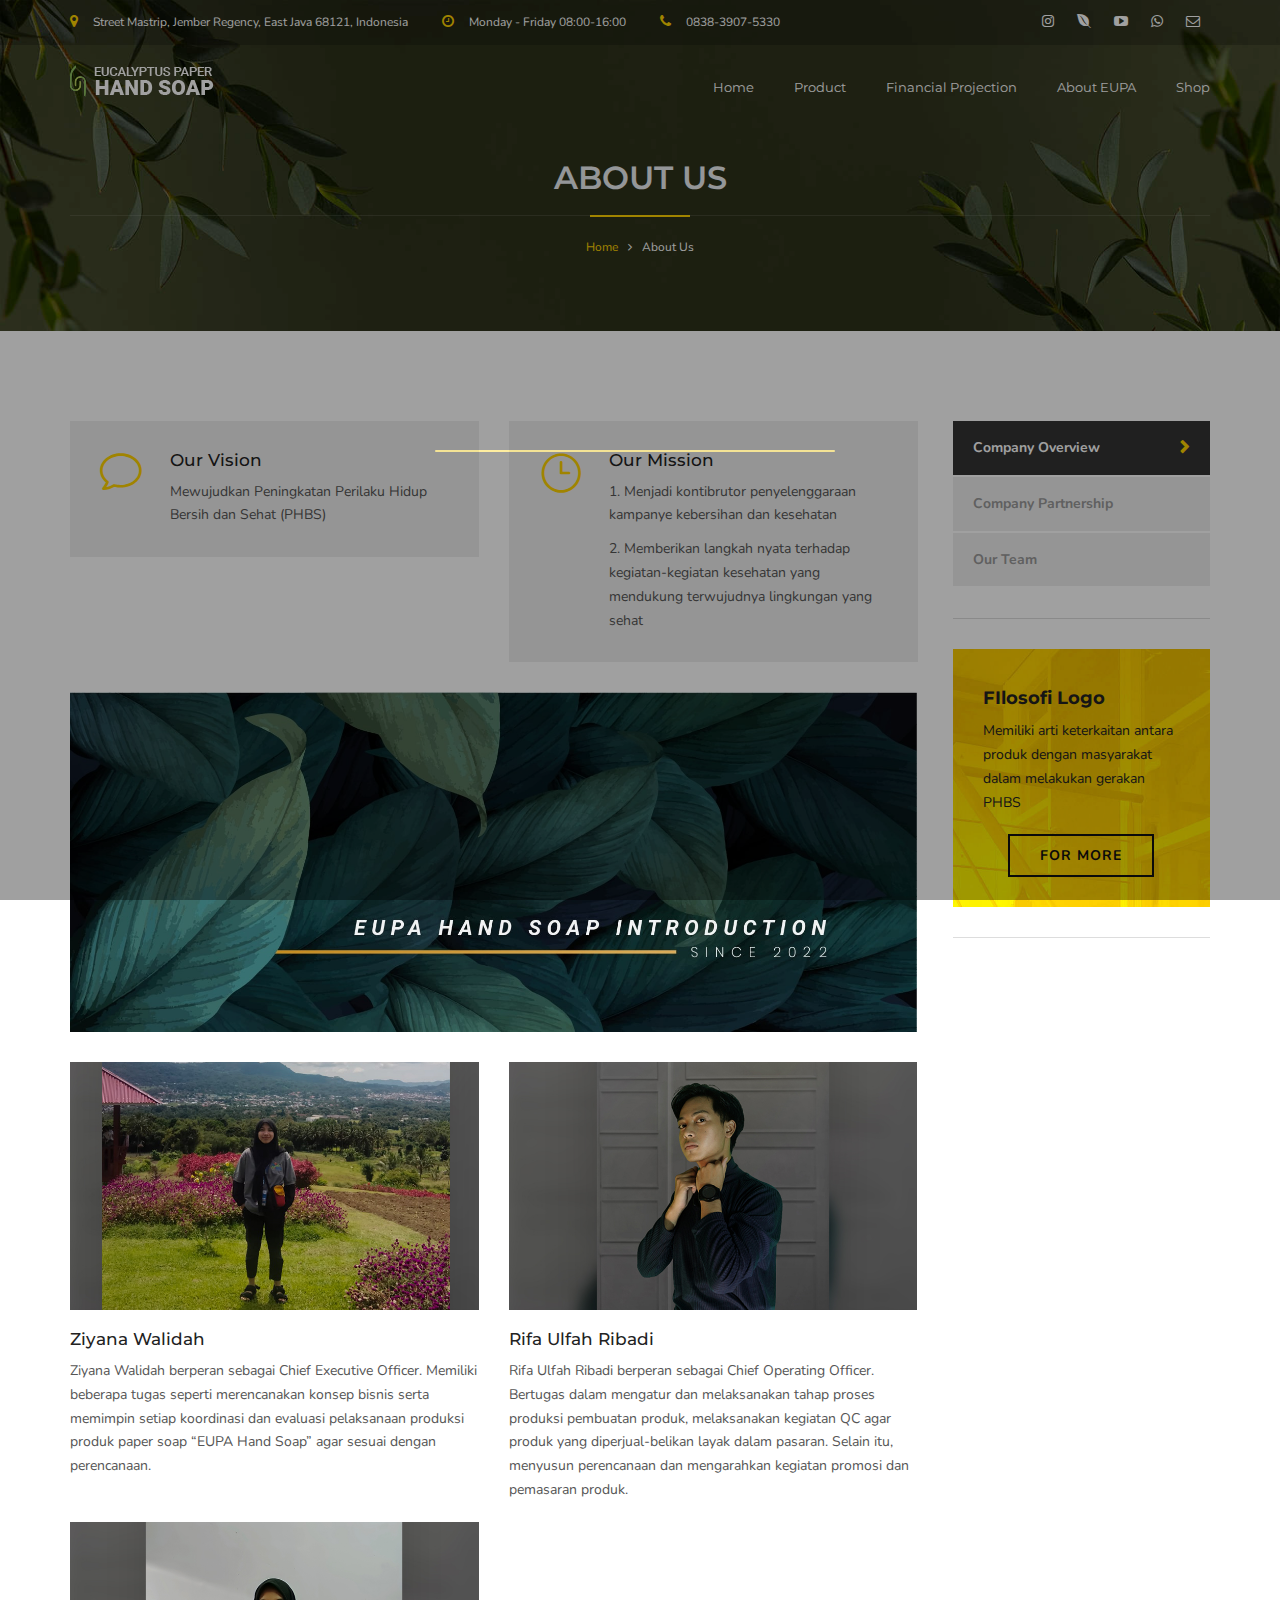
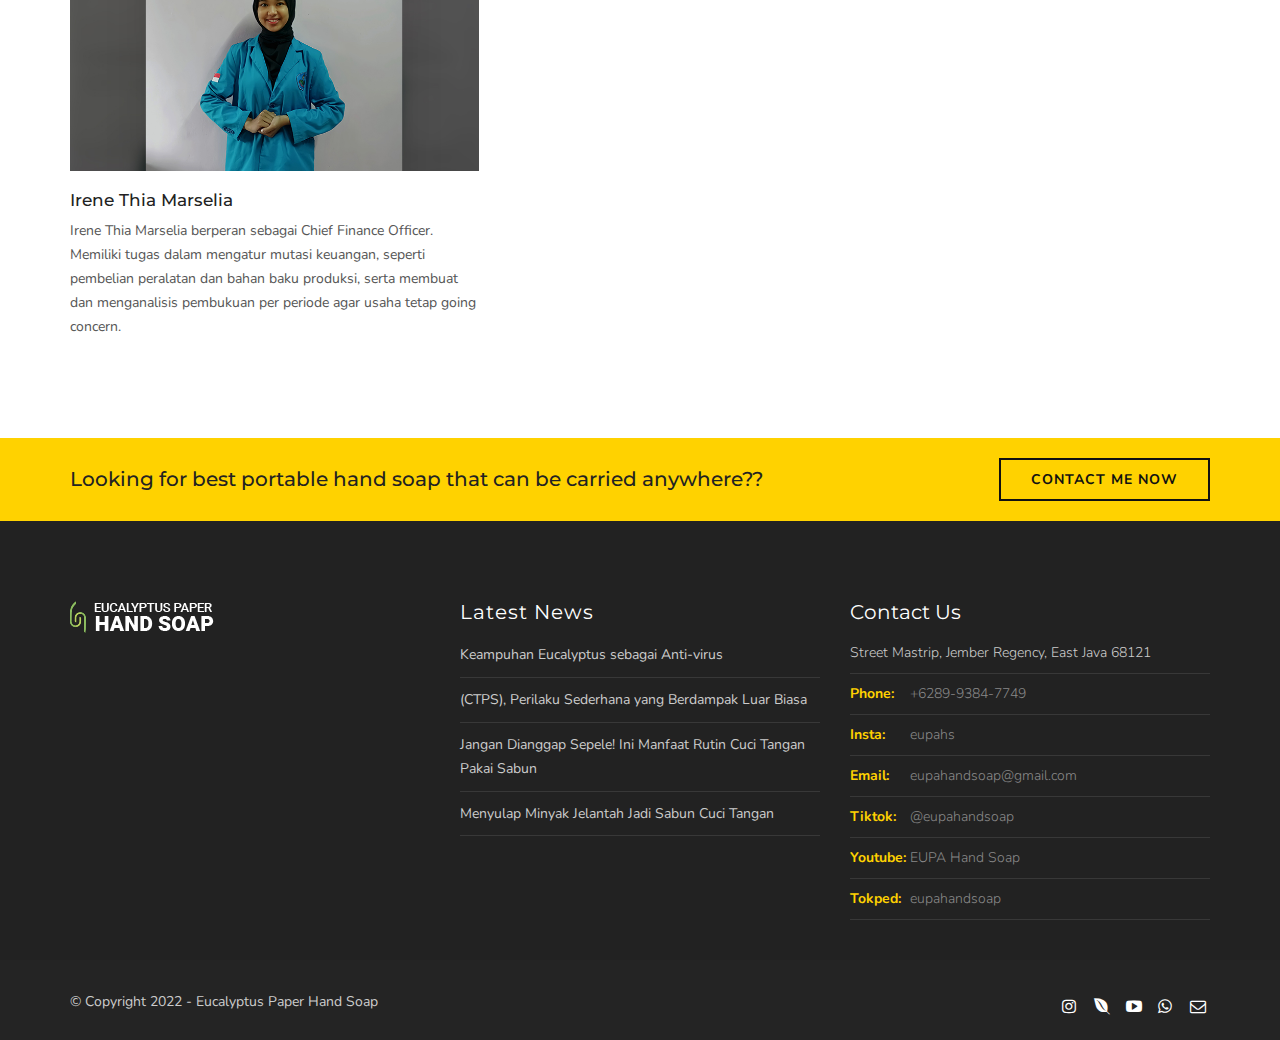
<file: about.html>
<!DOCTYPE html>
<html lang="en">
  <head>
    <meta charset="utf-8" />
    <title>EUPA - TheGreatesProduct</title>
    <meta name="viewport" content="width=device-width, initial-scale=1.0" />
    <meta name="description" content="BuildPro is the most complete constructon and building website template" />
    <meta name="keywords" content="construction,multipurpose,onepage,responsive,minimal,bootstrap,theme" />
    <meta name="author" content="" />

    <!--[if lt IE 9]>
      <script src="js/html5shiv.js"></script>
    <![endif]-->

    <!-- CSS Files
    ================================================== -->
    <link rel="stylesheet" href="css/bootstrap.css" type="text/css" />
    <link rel="stylesheet" href="css/jpreloader.css" type="text/css" />
    <link rel="stylesheet" href="css/animate.css" type="text/css" />
    <link rel="stylesheet" href="css/owl.carousel.css" type="text/css" />
    <link rel="stylesheet" href="css/magnific-popup.css" type="text/css" />
    <link rel="stylesheet" href="css/style.css" type="text/css" />

    <!-- custom background -->
    <link rel="stylesheet" href="css/bg.css" type="text/css" />

    <!-- color scheme -->
    <link rel="stylesheet" href="css/color.css" type="text/css" id="colors" />
  </head>

  <body>
    <div id="wrapper">
      <!-- header begin -->
      <header>
        <div class="info">
          <div class="container">
            <div class="row">
              <div class="col-md-8">
                <div class="col">
                  <span class="id-color"><i class="fa fa-map-marker"></i></span>Street Mastrip, Jember Regency, East Java 68121, Indonesia
                </div>
                <div class="col">
                  <span class="id-color"><i class="fa fa-clock-o"></i></span>Monday - Friday 08:00-16:00
                </div>
                <div class="col">
                  <span class="id-color"><i class="fa fa-phone"></i></span>0838-3907-5330
                </div>
              </div>
              <div class="col-md-4 text-right">
                <!-- social icons -->
                <div class="col social">
                  <a href="#"><i class="fa fa-instagram"></i></a>
                  <a href="#"><i class="fa fa-envira"></i></a>
                  <a href="#"><i class="fa fa-youtube-play"></i></a>
                  <a href="#"><i class="fa fa-whatsapp"></i></a>
                  <a href="#"><i class="fa fa-envelope-o"></i></a>
                </div>
                <!-- social icons close -->
              </div>
            </div>
          </div>
        </div>

        <div class="container">
          <div class="row">
            <div class="col-md-12">
              <!-- logo begin -->
              <div id="logo">
                <a href="index.html">
                  <img class="logo" src="images/nlogo.png" alt="" />
                  <img class="logo-2" src="images/nlogo-2.png" alt="" />
                </a>
              </div>
              <!-- logo close -->

              <!-- small button begin -->
              <span id="menu-btn"></span>
              <!-- small button close -->

              <!-- mainmenu begin -->
              <nav>
                <ul id="mainmenu">
                  <li>
                    <a href="index.html" href="#page-top">Home</a>
                    <ul></ul>
                  </li>
                  <li>
                    <a href="projects.html">Product</a>
                    <ul></ul>
                  </li>
                  <li>
                    <a href="https://docs.google.com/document/d/1t9LvtX7Mb9yTaAjxGVJyWY9B667_lntYSIgRD6NWFWw/edit?usp=sharing" target="_blank">Financial Projection</a>
                    <ul>
                      <li><a href="https://docs.google.com/document/d/1Yu00tcDB2wGae8nJ3gW-6jypNxDWkCvn9NasDzjFVeQ/edit?usp=sharing" target="_blank">Financial Analysis</a></li>
                      <li><a href="https://docs.google.com/document/d/1YfpSORWY1VwMCp2P6LV_YAo6AKTZQzCgEzpOpjzH_p0/edit?usp=sharing" target="_blank">balance</a></li>
                      <li><a href="https://docs.google.com/document/d/1E-N-tHDVi65d4mqsFJqvGJiYAKUpY4hNpGIbO5Ng_FY/edit?usp=sharing" target="_blank">Income statement</a></li>
                      <li><a href="https://docs.google.com/document/d/1SKDjfJQrcnz93ajGzi-mYd-Kkyhio_mVTHSLzVPfx9I/edit?usp=sharing" target="_blank">Cash Flow</a></li>
                    </ul>
                  </li>
                  <li>
                    <a href="about.html">About EUPA</a>
                    <ul>
                      <li><a href="about.html">Company</a></li>
                    </ul>
                  </li>
                  <li><a href="https://linktr.ee/eupahandsoap" target="_blank">Shop</a></li>
                </ul>
              </nav>
            </div>
            <!-- mainmenu close -->
          </div>
        </div>
      </header>
      <!-- header close -->

      <!-- subheader -->
      <section id="subheader" data-stellar-background-ratio=".3">
        <div class="container">
          <div class="row">
            <div class="col-md-12">
              <h1>About Us</h1>
              <div class="small-border-deco"><span></span></div>
              <ul class="crumb">
                <li><a href="index.html">Home</a></li>
                <li class="sep"></li>
                <li>About Us</li>
              </ul>
            </div>
          </div>
        </div>
      </section>
      <!-- subheader close -->

      <!-- content begin -->
      <div id="content" class="no-bottom">
        <div class="container">
          <div class="row">
            <div class="col-md-9">
              <div class="row">
                <div class="col-md-6">
                  <div class="padding30 mb30" data-bgcolor="#eee">
                    <div class="box-icon-simple left">
                      <i class="icon_comment_alt wow bounceIn id-color" data-wow-delay=".5s"></i>
                      <div class="text">
                        <h3>Our Vision</h3>
                        Mewujudkan Peningkatan Perilaku Hidup Bersih dan Sehat (PHBS)
                      </div>
                    </div>
                  </div>
                </div>

                <div class="col-md-6">
                  <div class="padding30 mb30" data-bgcolor="#eee">
                    <div class="box-icon-simple left">
                      <i class="icon_clock_alt wow bounceIn id-color" data-wow-delay=".5s"></i>
                      <div class="text">
                        <h3>Our Mission</h3>
                        1. Menjadi kontibrutor penyelenggaraan kampanye kebersihan dan kesehatan
                        <h3></h3>
                        2. Memberikan langkah nyata terhadap kegiatan-kegiatan kesehatan yang mendukung terwujudnya lingkungan yang sehat
                      </div>
                    </div>
                  </div>
                </div>

                <div class="col-md-12">
                  <figure class="pic-hover hover-scale mb30">
                    <span class="center-xy">
                      <a href="https://youtu.be/DVokzpqp6kY" target="_blank"> <i class="fa fa-play btn-action btn-play btn-action-hide"></i></a>
                    </span>
                    <span class="bg-overlay"></span>
                    <img src="images/misc/pic_5.jpg" class="img-responsive" alt="" />
                  </figure>
                </div>

                <div class="col-md-6">
                  <figure class="pic-hover hover-scale mb20">
                    <span class="center-xy">
                      <a class="image-popup" href="images/misc/pic_11.jpg"> <i class="fa fa-image btn-action btn-action-hide"></i></a>
                    </span>
                    <span class="bg-overlay"></span>
                    <img src="images/misc/pic_11.jpg" class="img-responsive" alt="" />
                  </figure>

                  <h3>Ziyana Walidah</h3>
                  <p>
                    Ziyana Walidah berperan sebagai Chief Executive Officer. Memiliki beberapa tugas seperti merencanakan konsep bisnis serta memimpin setiap koordinasi dan evaluasi pelaksanaan produksi produk paper soap “EUPA Hand Soap”
                    agar sesuai dengan perencanaan.
                  </p>
                </div>

                <div class="col-md-6">
                  <figure class="pic-hover hover-scale mb20">
                    <span class="center-xy">
                      <a class="image-popup" href="images/misc/pic_6.jpg"> <i class="fa fa-image btn-action btn-action-hide"></i></a>
                    </span>
                    <span class="bg-overlay"></span>
                    <img src="images/misc/pic_6.jpg" class="img-responsive" alt="" />
                  </figure>

                  <h3>Rifa Ulfah Ribadi</h3>
                  <p>
                    Rifa Ulfah Ribadi berperan sebagai Chief Operating Officer. Bertugas dalam mengatur dan melaksanakan tahap proses produksi pembuatan produk, melaksanakan kegiatan QC agar produk yang diperjual-belikan layak dalam
                    pasaran. Selain itu, menyusun perencanaan dan mengarahkan kegiatan promosi dan pemasaran produk.
                  </p>
                </div>

                <div class="col-md-6">
                  <figure class="pic-hover hover-scale mb20">
                    <span class="center-xy">
                      <a class="image-popup" href="images/misc/pic_7.jpg"> <i class="fa fa-image btn-action btn-action-hide"></i></a>
                    </span>
                    <span class="bg-overlay"></span>
                    <img src="images/misc/pic_7.jpg" class="img-responsive" alt="" />
                  </figure>

                  <h3>Irene Thia Marselia</h3>
                  <p>
                    Irene Thia Marselia berperan sebagai Chief Finance Officer. Memiliki tugas dalam mengatur mutasi keuangan, seperti pembelian peralatan dan bahan baku produksi, serta membuat dan menganalisis pembukuan per periode agar
                    usaha tetap going concern.
                  </p>
                </div>
              </div>
            </div>

            <aside id="sidebar" class="col-md-3">
              <div class="widget">
                <ul id="services-list">
                  <li class="active"><a href="about.html">Company Overview</a></li>
                  <li><a href="Link Histori">Company Partnership</a></li>
                  <li><a href="Link Sosmed">Our Team</a></li>
                </ul>
              </div>

              <div class="widget">
                <div class="padding30 text-black" data-bgimage="url(images/background/banner-1.jpg)">
                  <h4>FIlosofi Logo</h4>
                  Memiliki arti keterkaitan antara produk dengan masyarakat dalam melakukan gerakan PHBS
                  <div class="text-center">
                    <a
                      href="https://docs.google.com/presentation/d/e/2PACX-1vS3zWqv7QwjOR17pqXOmbEZ0Lpr15ykEZ12gGq2dxqLlLoTbxm16ocT35nyTI7-Nn1jGFrwGbknCR-o/pub?start=false&loop=false&delayms=3000"
                      target="_blank"
                      class="btn btn-line-black btn-fx mt20"
                      >For More</a
                    >
                  </div>
                </div>
              </div>
            </aside>
          </div>
        </div>

        <!-- section begin -->
        <section class="call-to-action bg-color dark pt20 pb20 mt80" data-speed="5" data-type="background">
          <div class="container">
            <div class="row">
              <div class="col-md-8">
                <h3 class="mt10">Looking for best portable hand soap that can be carried anywhere??</h3>
              </div>

              <div class="col-md-4 text-right">
                <a href="https://linktr.ee/eupahandsoap" target="_blank" class="btn btn-line-black btn-fx">Contact Me Now</a>
              </div>
            </div>
          </div>
        </section>
        <!-- section close -->
      </div>

      <!-- footer begin -->
      <footer>
        <div class="container">
          <div class="row">
            <div class="col-md-4"><img src="images/nlogo.png" class="logo-small" alt="" /><br /></div>

            <div class="col-md-4">
              <div class="widget widget_recent_post">
                <h3>Latest News</h3>
                <ul>
                  <li><a href="https://jagadtani.com/read/647/keampuhan-eucalyptus-sebagai-anti-virus">Keampuhan Eucalyptus sebagai Anti-virus</a></li>
                  <li>
                    <a href="https://sehatnegeriku.kemkes.go.id/baca/rilis-media/20121016/505875/ctps-perilaku-sederhana-berdampak-luar-biasa-penting-karena-turut-selamatkan-jiwa/">(CTPS), Perilaku Sederhana yang Berdampak Luar Biasa</a>
                  </li>
                  <li><a href="https://ditpsd.kemdikbud.go.id/artikel/detail/jangan-dianggap-sepele-ini-manfaat-rutin-cuci-tangan-pakai-sabun">Jangan Dianggap Sepele! Ini Manfaat Rutin Cuci Tangan Pakai Sabun</a></li>
                  <li><a href="https://www.google.com/amp/s/m.kumparan.com/amp/kumparanfood/eksperimen-menyulap-minyak-jelantah-jadi-sabun-cuci-tangan-bagaimana-caranya-1vPsqwGXYa5">Menyulap Minyak Jelantah Jadi Sabun Cuci Tangan</a></li>
                </ul>
              </div>
            </div>

            <div class="col-md-4">
              <h3>Contact Us</h3>
              <div class="widget widget-address">
                <address>
                  <span>Street Mastrip, Jember Regency, East Java 68121</span>
                  <span><strong>Phone:</strong><a href="https://wa.me/628993847749" class="text-light" target="_blank">+6289-9384-7749</a></span>
                  <span><strong>Insta:</strong><a href="https://www.instagram.com/eupahs" class="text-light" target="_blank">eupahs</a></span>
                  <span><strong>Email:</strong><a href="Disini Link Email EUPA" target="_blank">eupahandsoap@gmail.com</a></span>
                  <span><strong>Tiktok:</strong><a href="https://www.tiktok.com/@eupahandsoap" class="text-ligh" target="_blank">@eupahandsoap</a></span>
                  <span><strong>Youtube:</strong><a href="https://www.youtube.com/channel/UCRu-iMyQ8ckf4XFFiUtSiEQ" class="text-ligh" target="_blank">EUPA Hand Soap</a></span>
                  <span><strong>Tokped:</strong><a href="https://www.tokopedia.com/eupahandsoap" class="text-ligh" target="_blank">eupahandsoap</a></span>
                </address>
              </div>
            </div>
          </div>
        </div>

        <div class="subfooter">
          <div class="container">
            <div class="row">
              <div class="col-md-6">&copy; Copyright 2022 - Eucalyptus Paper Hand Soap</div>
              <div class="col-md-6 text-right">
                <div class="social-icons">
                  <a href="#"><i class="fa fa-instagram"></i></a>
                  <a href="#"><i class="fa fa-envira"></i></a>
                  <a href="#"><i class="fa fa-youtube-play"></i></a>
                  <a href="#"><i class="fa fa-whatsapp"></i></a>
                  <a href="#"><i class="fa fa-envelope-o"></i></a>
                </div>
              </div>
            </div>
          </div>
        </div>
      </footer>
      <!-- footer close -->

      <a href="#" id="back-to-top"></a>
    </div>

    <!-- Javascript Files
    ================================================== -->
    <script src="js/jquery.min.js"></script>
    <script src="js/jpreLoader.js"></script>
    <script src="js/bootstrap.min.js"></script>
    <script src="js/jquery.isotope.min.js"></script>
    <script src="js/easing.js"></script>
    <script src="js/owl.carousel.js"></script>
    <script src="js/jquery.countTo.js"></script>
    <script src="js/validation.js"></script>
    <script src="js/wow.min.js"></script>
    <script src="js/jquery.magnific-popup.min.js"></script>
    <script src="js/enquire.min.js"></script>
    <script src="js/jquery.stellar.min.js"></script>
    <script src="js/designesia.js"></script>

    <!-- RS5.0 Core JS Files -->
    <script type="text/javascript" src="revolution/js/jquery.themepunch.tools.min.js?rev=5.0"></script>
    <script type="text/javascript" src="revolution/js/jquery.themepunch.revolution.min.js?rev=5.0"></script>

    <!-- RS5.0 Extensions Files -->
    <script type="text/javascript" src="revolution/js/extensions/revolution.extension.video.min.js"></script>
    <script type="text/javascript" src="revolution/js/extensions/revolution.extension.slideanims.min.js"></script>
    <script type="text/javascript" src="revolution/js/extensions/revolution.extension.layeranimation.min.js"></script>
    <script type="text/javascript" src="revolution/js/extensions/revolution.extension.navigation.min.js"></script>
    <script type="text/javascript" src="revolution/js/extensions/revolution.extension.actions.min.js"></script>
    <script type="text/javascript" src="revolution/js/extensions/revolution.extension.kenburn.min.js"></script>
    <script type="text/javascript" src="revolution/js/extensions/revolution.extension.migration.min.js"></script>
    <script type="text/javascript" src="revolution/js/extensions/revolution.extension.parallax.min.js"></script>
  </body>
</html>
</file>
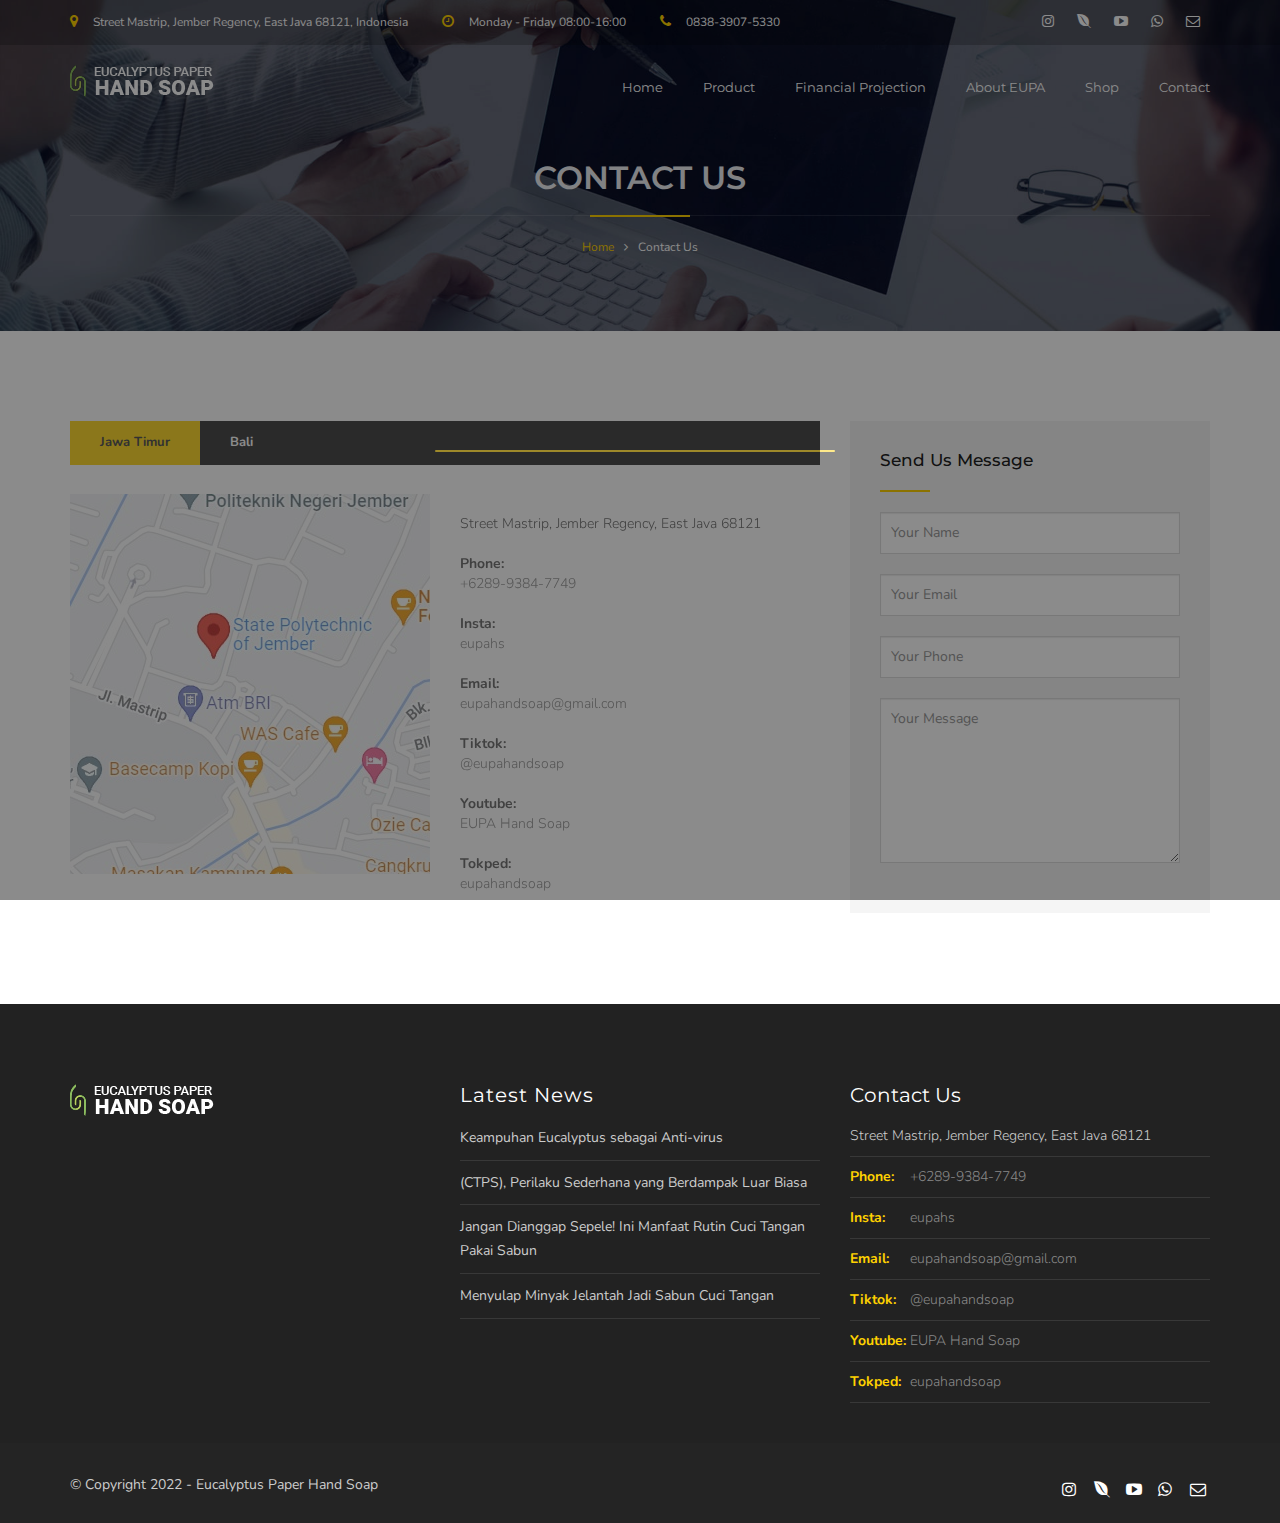
<file: contact.html>
<!DOCTYPE html>
<html lang="en">
  <head>
    <meta charset="utf-8" />
    <title>EUPA - TheGreatesProduct</title>
    <meta name="viewport" content="width=device-width, initial-scale=1.0" />
    <meta name="description" content="BuildPro is the most complete constructon and building website template" />
    <meta name="keywords" content="construction,multipurpose,onepage,responsive,minimal,bootstrap,theme" />
    <meta name="author" content="" />

    <!--[if lt IE 9]>
      <script src="js/html5shiv.js"></script>
    <![endif]-->

    <!-- CSS Files
    ================================================== -->
    <link rel="stylesheet" href="css/bootstrap.css" type="text/css" />
    <link rel="stylesheet" href="css/jpreloader.css" type="text/css" />
    <link rel="stylesheet" href="css/animate.css" type="text/css" />
    <link rel="stylesheet" href="css/owl.carousel.css" type="text/css" />
    <link rel="stylesheet" href="css/magnific-popup.css" type="text/css" />
    <link rel="stylesheet" href="css/style.css" type="text/css" />

    <!-- custom background -->
    <link rel="stylesheet" href="css/bg.css" type="text/css" />

    <!-- color scheme -->
    <link rel="stylesheet" href="css/color.css" type="text/css" id="colors" />
  </head>
  <body class="page-contact">
    <div id="wrapper">
      <!-- header begin -->
      <header>
        <div class="info">
          <div class="container">
            <div class="row">
              <div class="col-md-8">
                <div class="col">
                  <span class="id-color"><i class="fa fa-map-marker"></i></span>Street Mastrip, Jember Regency, East Java 68121, Indonesia
                </div>
                <div class="col">
                  <span class="id-color"><i class="fa fa-clock-o"></i></span>Monday - Friday 08:00-16:00
                </div>
                <div class="col">
                  <span class="id-color"><i class="fa fa-phone"></i></span>0838-3907-5330
                </div>
              </div>
              <div class="col-md-4 text-right">
                <!-- social icons -->
                <div class="col social">
                  <a href="#"><i class="fa fa-instagram"></i></a>
                  <a href="#"><i class="fa fa-envira"></i></a>
                  <a href="#"><i class="fa fa-youtube-play"></i></a>
                  <a href="#"><i class="fa fa-whatsapp"></i></a>
                  <a href="#"><i class="fa fa-envelope-o"></i></a>
                </div>
                <!-- social icons close -->
              </div>
            </div>
          </div>
        </div>

        <div class="container">
          <div class="row">
            <div class="col-md-12">
              <!-- logo begin -->
              <div id="logo">
                <a href="index.html">
                  <img class="logo" src="images/nlogo.png" alt="" />
                  <img class="logo-2" src="images/nlogo-2.png" alt="" />
                </a>
              </div>
              <!-- logo close -->

              <!-- small button begin -->
              <span id="menu-btn"></span>
              <!-- small button close -->

              <!-- mainmenu begin -->
              <nav>
                <ul id="mainmenu">
                  <li>
                    <a href="index.html" href="#page-top">Home</a>
                    <ul></ul>
                  </li>
                  <li>
                    <a href="projects.html">Product</a>
                    <ul></ul>
                  </li>
                  <li>
                    <a href="https://jajhdjsahd" target="_blank">Financial Projection</a>
                    <ul>
                      <li><a href="https://jajhdjsahd" target="_blank">Financial Analysis</a></li>
                      <li><a href="https://jajhdjsahd" target="_blank">balance</a></li>
                      <li><a href="https://jajhdjsahd" target="_blank">Income statement</a></li>
                      <li><a href="https://jajhdjsahd" target="_blank">Cash Flow</a></li>
                    </ul>
                  </li>
                  <li>
                    <a href="about.html">About EUPA</a>
                    <ul>
                      <li><a href="about.html">Company</a></li>
                    </ul>
                  </li>
                  <li><a href="shop.html">Shop</a></li>
                  <li><a href="contact.html">Contact</a></li>
                </ul>
              </nav>
            </div>
            <!-- mainmenu close -->
          </div>
        </div>
      </header>
      <!-- header close -->

      <!-- subheader -->
      <section id="subheader" data-stellar-background-ratio=".3">
        <div class="container">
          <div class="row">
            <div class="col-md-12">
              <h1>Contact Us</h1>
              <div class="small-border-deco"><span></span></div>
              <ul class="crumb">
                <li><a href="index.html">Home</a></li>
                <li class="sep"></li>
                <li>Contact Us</li>
              </ul>
            </div>
          </div>
        </div>
      </section>
      <!-- subheader close -->

      <!-- content begin -->
      <div id="content">
        <div class="container">
          <div class="row">
            <div class="col-md-8">
              <div class="de_tab tab_style_2">
                <ul class="de_nav">
                  <li class="active" data-wow-delay="0s">
                    <span>Jawa Timur</span>
                    <div class="v-border"></div>
                  </li>
                  <li>
                    <span>Bali</span>
                    <div class="v-border"></div>
                  </li>
                  <li></li>
                </ul>

                <div class="de_tab_content tc_style-1">
                  <div id="tab1">
                    <div class="row">
                      <div class="col-md-6">
                        <div class="map-container">
                          <iframe src="images/maps.jpg" width="600" height="380" frameborder="0" style="border: 0" allowfullscreen></iframe>
                        </div>
                      </div>

                      <div class="col-md-6">
                        <address class="address-style-2">
                          <span>Street Mastrip, Jember Regency, East Java 68121</span>
                          <span><strong>Phone:</strong><a href="https://wa.me/628993847749" class="text-light" target="_blank">+6289-9384-7749</a></span>
                          <span><strong>Insta:</strong><a href="https://www.instagram.com/eupahs" class="text-light" target="_blank">eupahs</a></span>
                          <span><strong>Email:</strong><a href="Disini Link Email EUPA" target="_blank">eupahandsoap@gmail.com</a></span>
                          <span><strong>Tiktok:</strong><a href="https://www.tiktok.com/@eupahandsoap" class="text-ligh" target="_blank">@eupahandsoap</a></span>
                          <span><strong>Youtube:</strong><a href="https://www.youtube.com/channel/UCRu-iMyQ8ckf4XFFiUtSiEQ" class="text-ligh" target="_blank">EUPA Hand Soap</a></span>
                          <span><strong>Tokped:</strong><a href="https://www.tokopedia.com/eupahandsoap" class="text-ligh" target="_blank">eupahandsoap</a></span>
                        </address>
                      </div>
                    </div>
                  </div>

                  <div id="tab2">
                    <div class="row">
                      <div class="col-md-6">
                        <div class="map-container">
                          <iframe src="images/maps.jpg" width="600" height="450" frameborder="0" style="border: 0" allowfullscreen></iframe>
                        </div>
                      </div>

                      <div class="col-md-6">
                        <address class="address-style-2">
                          <span>Street Mastrip, Jember Regency, East Java 68121</span>
                          <span><strong>Phone:</strong><a href="https://wa.me/628993847749" class="text-light" target="_blank">+6289-9384-7749</a></span>
                          <span><strong>Insta:</strong><a href="https://www.instagram.com/eupahs" class="text-light" target="_blank">eupahs</a></span>
                          <span><strong>Email:</strong><a href="Disini Link Email EUPA" target="_blank">eupahandsoap@gmail.com</a></span>
                          <span><strong>Tiktok:</strong><a href="https://www.tiktok.com/@eupahandsoap" class="text-ligh" target="_blank">@eupahandsoap</a></span>
                          <span><strong>Youtube:</strong><a href="https://www.youtube.com/channel/UCRu-iMyQ8ckf4XFFiUtSiEQ" class="text-ligh" target="_blank">EUPA Hand Soap</a></span>
                          <span><strong>Tokped:</strong><a href="https://www.tokopedia.com/eupahandsoap" class="text-ligh" target="_blank">eupahandsoap</a></span>
                        </address>
                      </div>
                    </div>
                  </div>
                </div>
              </div>
            </div>

            <div class="col-md-4">
              <div class="padding30" data-bgcolor="#f5f5f5">
                <h3>
                  Send Us Message
                  <span class="tiny-border"></span>
                </h3>
                <form name="contactForm" id="contact_form" method="post" action="email.php">
                  <div class="row">
                    <div class="col-md-12">
                      <div id="name_error" class="error">Please enter your name.</div>
                      <div>
                        <input type="text" name="name" id="name" class="form-control" placeholder="Your Name" />
                      </div>

                      <div id="email_error" class="error">Please enter your valid E-mail ID.</div>
                      <div>
                        <input type="text" name="email" id="email" class="form-control" placeholder="Your Email" />
                      </div>

                      <div id="phone_error" class="error">Please enter your phone number.</div>
                      <div>
                        <input type="text" name="phone" id="phone" class="form-control" placeholder="Your Phone" />
                      </div>

                      <div id="message_error" class="error">Please enter your message.</div>
                      <div>
                        <textarea name="message" id="message" class="form-control" placeholder="Your Message"></textarea>
                      </div>
                    </div>
                  </div>
                </form>
              </div>
            </div>
          </div>
        </div>
      </div>

      <!-- footer begin -->
      <footer>
        <div class="container">
          <div class="row">
            <div class="col-md-4"><img src="images/nlogo.png" class="logo-small" alt="" /><br /></div>

            <div class="col-md-4">
              <div class="widget widget_recent_post">
                <h3>Latest News</h3>
                <ul>
                  <li><a href="https://jagadtani.com/read/647/keampuhan-eucalyptus-sebagai-anti-virus">Keampuhan Eucalyptus sebagai Anti-virus</a></li>
                  <li>
                    <a href="https://sehatnegeriku.kemkes.go.id/baca/rilis-media/20121016/505875/ctps-perilaku-sederhana-berdampak-luar-biasa-penting-karena-turut-selamatkan-jiwa/">(CTPS), Perilaku Sederhana yang Berdampak Luar Biasa</a>
                  </li>
                  <li><a href="https://ditpsd.kemdikbud.go.id/artikel/detail/jangan-dianggap-sepele-ini-manfaat-rutin-cuci-tangan-pakai-sabun">Jangan Dianggap Sepele! Ini Manfaat Rutin Cuci Tangan Pakai Sabun</a></li>
                  <li><a href="https://www.google.com/amp/s/m.kumparan.com/amp/kumparanfood/eksperimen-menyulap-minyak-jelantah-jadi-sabun-cuci-tangan-bagaimana-caranya-1vPsqwGXYa5">Menyulap Minyak Jelantah Jadi Sabun Cuci Tangan</a></li>
                </ul>
              </div>
            </div>

            <div class="col-md-4">
              <h3>Contact Us</h3>
              <div class="widget widget-address">
                <address>
                  <span>Street Mastrip, Jember Regency, East Java 68121</span>
                  <span><strong>Phone:</strong><a href="https://wa.me/628993847749" class="text-light" target="_blank">+6289-9384-7749</a></span>
                  <span><strong>Insta:</strong><a href="https://www.instagram.com/eupahs" class="text-light" target="_blank">eupahs</a></span>
                  <span><strong>Email:</strong><a href="Disini Link Email EUPA" target="_blank">eupahandsoap@gmail.com</a></span>
                  <span><strong>Tiktok:</strong><a href="https://www.tiktok.com/@eupahandsoap" class="text-ligh" target="_blank">@eupahandsoap</a></span>
                  <span><strong>Youtube:</strong><a href="https://www.youtube.com/channel/UCRu-iMyQ8ckf4XFFiUtSiEQ" class="text-ligh" target="_blank">EUPA Hand Soap</a></span>
                  <span><strong>Tokped:</strong><a href="https://www.tokopedia.com/eupahandsoap" class="text-ligh" target="_blank">eupahandsoap</a></span>
                </address>
              </div>
            </div>
          </div>
        </div>

        <div class="subfooter">
          <div class="container">
            <div class="row">
              <div class="col-md-6">&copy; Copyright 2022 - Eucalyptus Paper Hand Soap</div>
              <div class="col-md-6 text-right">
                <div class="social-icons">
                  <a href="#"><i class="fa fa-instagram"></i></a>
                  <a href="#"><i class="fa fa-envira"></i></a>
                  <a href="#"><i class="fa fa-youtube-play"></i></a>
                  <a href="#"><i class="fa fa-whatsapp"></i></a>
                  <a href="#"><i class="fa fa-envelope-o"></i></a>
                </div>
              </div>
            </div>
          </div>
        </div>
      </footer>
      <!-- footer close -->

      <a href="#" id="back-to-top"></a>
    </div>

    <!-- Javascript Files
    ================================================== -->
    <script src="js/jquery.min.js"></script>
    <script src="js/jpreLoader.js"></script>
    <script src="js/bootstrap.min.js"></script>
    <script src="js/jquery.isotope.min.js"></script>
    <script src="js/easing.js"></script>
    <script src="js/owl.carousel.js"></script>
    <script src="js/jquery.countTo.js"></script>
    <script src="js/validation.js"></script>
    <script src="js/wow.min.js"></script>
    <script src="js/jquery.magnific-popup.min.js"></script>
    <script src="js/enquire.min.js"></script>
    <script src="js/jquery.stellar.min.js"></script>
    <script src="js/designesia.js"></script>
    <script src="js/validation.js"></script>

    <!-- RS5.0 Core JS Files -->
    <script type="text/javascript" src="revolution/js/jquery.themepunch.tools.min.js?rev=5.0"></script>
    <script type="text/javascript" src="revolution/js/jquery.themepunch.revolution.min.js?rev=5.0"></script>

    <!-- RS5.0 Extensions Files -->
    <script type="text/javascript" src="revolution/js/extensions/revolution.extension.video.min.js"></script>
    <script type="text/javascript" src="revolution/js/extensions/revolution.extension.slideanims.min.js"></script>
    <script type="text/javascript" src="revolution/js/extensions/revolution.extension.layeranimation.min.js"></script>
    <script type="text/javascript" src="revolution/js/extensions/revolution.extension.navigation.min.js"></script>
    <script type="text/javascript" src="revolution/js/extensions/revolution.extension.actions.min.js"></script>
    <script type="text/javascript" src="revolution/js/extensions/revolution.extension.kenburn.min.js"></script>
    <script type="text/javascript" src="revolution/js/extensions/revolution.extension.migration.min.js"></script>
    <script type="text/javascript" src="revolution/js/extensions/revolution.extension.parallax.min.js"></script>
  </body>
</html>
</file>
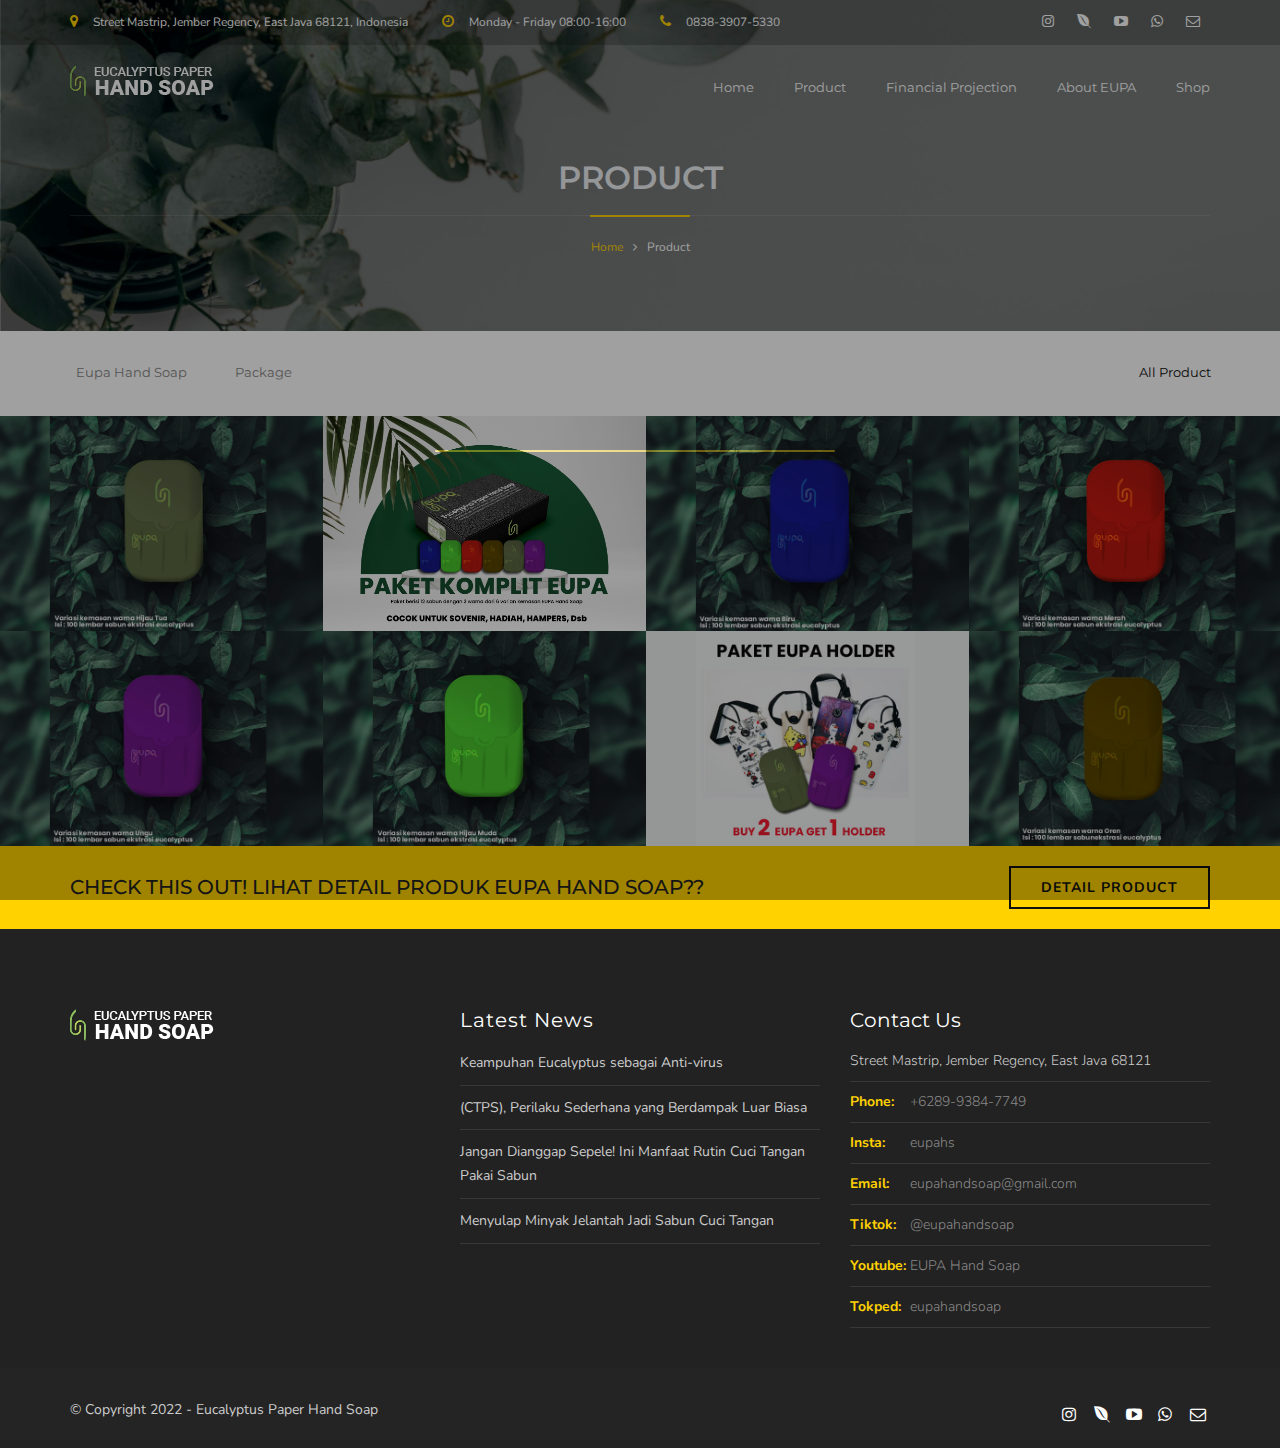
<file: projects.html>
<!DOCTYPE html>
<html lang="en">
  <head>
    <meta charset="utf-8" />
    <title>EUPA - TheGreatesProduct</title>
    <meta name="viewport" content="width=device-width, initial-scale=1.0" />
    <meta name="description" content="BuildPro is the most complete constructon and building website template" />
    <meta name="keywords" content="construction,multipurpose,onepage,responsive,minimal,bootstrap,theme" />
    <meta name="author" content="" />

    <!--[if lt IE 9]>
      <script src="js/html5shiv.js"></script>
    <![endif]-->

    <!-- CSS Files
    ================================================== -->
    <link rel="stylesheet" href="css/bootstrap.css" type="text/css" />
    <link rel="stylesheet" href="css/jpreloader.css" type="text/css" />
    <link rel="stylesheet" href="css/animate.css" type="text/css" />
    <link rel="stylesheet" href="css/owl.carousel.css" type="text/css" />
    <link rel="stylesheet" href="css/magnific-popup.css" type="text/css" />
    <link rel="stylesheet" href="css/style.css" type="text/css" />

    <!-- custom background -->
    <link rel="stylesheet" href="css/bg.css" type="text/css" />

    <!-- color scheme -->
    <link rel="stylesheet" href="css/color.css" type="text/css" id="colors" />

    <!-- RS5.0 Main Stylesheet -->
    <link rel="stylesheet" type="text/css" href="revolution/css/settings.css" />

    <!-- RS5.0 Layers and Navigation Styles -->
    <link rel="stylesheet" type="text/css" href="revolution/css/layers.css" />
    <link rel="stylesheet" type="text/css" href="revolution/css/navigation.css" />
  </head>
  <body class="page-projects">
    <div id="wrapper">
      <!-- header begin -->
      <header>
        <div class="info">
          <div class="container">
            <div class="row">
              <div class="col-md-8">
                <div class="col">
                  <span class="id-color"><i class="fa fa-map-marker"></i></span>Street Mastrip, Jember Regency, East Java 68121, Indonesia
                </div>
                <div class="col">
                  <span class="id-color"><i class="fa fa-clock-o"></i></span>Monday - Friday 08:00-16:00
                </div>
                <div class="col">
                  <span class="id-color"><i class="fa fa-phone"></i></span>0838-3907-5330
                </div>
              </div>
              <div class="col-md-4 text-right">
                <!-- social icons -->
                <div class="col social">
                  <a href="#"><i class="fa fa-instagram"></i></a>
                  <a href="#"><i class="fa fa-envira"></i></a>
                  <a href="#"><i class="fa fa-youtube-play"></i></a>
                  <a href="#"><i class="fa fa-whatsapp"></i></a>
                  <a href="#"><i class="fa fa-envelope-o"></i></a>
                </div>
                <!-- social icons close -->
              </div>
            </div>
          </div>
        </div>

        <div class="container">
          <div class="row">
            <div class="col-md-12">
              <!-- logo begin -->
              <div id="logo">
                <a href="index.html">
                  <img class="logo" src="images/nlogo.png" alt="" />
                  <img class="logo-2" src="images/nlogo-2.png" alt="" />
                </a>
              </div>
              <!-- logo close -->

              <!-- small button begin -->
              <span id="menu-btn"></span>
              <!-- small button close -->

              <!-- mainmenu begin -->
              <nav>
                <ul id="mainmenu">
                  <li>
                    <a href="index.html" href="#page-top">Home</a>
                    <ul></ul>
                  </li>
                  <li>
                    <a href="projects.html" target="_blank">Product</a>
                    <ul></ul>
                  </li>
                  <li>
                    <a href="https://docs.google.com/document/d/1t9LvtX7Mb9yTaAjxGVJyWY9B667_lntYSIgRD6NWFWw/edit?usp=sharing" target="_blank">Financial Projection</a>
                    <ul>
                      <li><a href="https://docs.google.com/document/d/1Yu00tcDB2wGae8nJ3gW-6jypNxDWkCvn9NasDzjFVeQ/edit?usp=sharing" target="_blank">Financial Analysis</a></li>
                      <li><a href="https://docs.google.com/document/d/1YfpSORWY1VwMCp2P6LV_YAo6AKTZQzCgEzpOpjzH_p0/edit?usp=sharing" target="_blank">balance</a></li>
                      <li><a href="https://docs.google.com/document/d/1E-N-tHDVi65d4mqsFJqvGJiYAKUpY4hNpGIbO5Ng_FY/edit?usp=sharing" target="_blank">Income statement</a></li>
                      <li><a href="https://docs.google.com/document/d/1SKDjfJQrcnz93ajGzi-mYd-Kkyhio_mVTHSLzVPfx9I/edit?usp=sharing" target="_blank">Cash Flow</a></li>
                    </ul>
                  </li>
                  <li>
                    <a href="about.html">About EUPA</a>
                    <ul>
                      <li><a href="about.html">Company</a></li>
                    </ul>
                  </li>
                  <li><a href="https://linktr.ee/eupahandsoap">Shop</a></li>
                </ul>
              </nav>
            </div>
            <!-- mainmenu close -->
          </div>
        </div>
      </header>
      <!-- header close -->

      <!-- subheader -->
      <section id="subheader" data-stellar-background-ratio=".3">
        <div class="container">
          <div class="row">
            <div class="col-md-12">
              <h1>Product</h1>
              <div class="small-border-deco"><span></span></div>
              <ul class="crumb">
                <li><a href="index.html">Home</a></li>
                <li class="sep"></li>
                <li>Product</li>
              </ul>
            </div>
          </div>
        </div>
      </section>
      <!-- subheader close -->

      <!-- content begin -->
      <div id="content" class="no-top no-bottom">
        <!-- section begin -->
        <section id="section-portfolio" aria-label="section-portfolio" class="no-top no-bottom">
          <div class="container">
            <div class="spacer-single"></div>

            <!-- portfolio filter begin -->
            <div class="row">
              <div class="col-md-12">
                <ul id="filters">
                  <li><a href="#" data-filter=".commercial">Eupa Hand Soap</a></li>
                  <li><a href="#" data-filter=".education">Package</a></li>
                  <li class="pull-right"><a href="#" data-filter="*" class="selected">All Product</a></li>
                </ul>
              </div>
            </div>
            <!-- portfolio filter close -->
          </div>

          <div id="gallery" class="gallery full-gallery de-gallery pf_full_width pf_4_cols">
            <!-- gallery item -->
            <div class="item commercial hospitaly">
              <div class="picframe">
                <a>
                  <span class="overlay">
                    <span class="pf_text">
                      <span class="project-name">Eupa Kemasan Hijau Tua</span>
                    </span>
                  </span>
                </a>
                <img src="images/portfolio/pf%20(1).jpg" alt="" />
              </div>
            </div>
            <!-- close gallery item -->

            <!-- gallery item -->
            <div class="item education">
              <div class="picframe">
                <a href="project-details-2.html">
                  <span class="overlay">
                    <span class="pf_text">
                      <span class="project-name">Paket Komplit EUPA</span>
                    </span>
                  </span>
                </a>

                <img src="images/portfolio/pf (13).jpg" alt="" />
              </div>
            </div>
            <!-- close gallery item -->

            <!-- gallery item -->
            <div class="item commercial hospitaly">
              <div class="picframe">
                <a href="project-details-3.html">
                  <span class="overlay">
                    <span class="pf_text">
                      <span class="project-name">Eupa Kemasan Biru</span>
                    </span>
                  </span>
                </a>

                <img src="images/portfolio/pf%20(3).jpg" alt="" />
              </div>
            </div>
            <!-- close gallery item -->

            <!-- gallery item -->
            <div class="item commercial hospitaly">
              <div class="picframe">
                <a href="project-details-4.html">
                  <span class="overlay">
                    <span class="pf_text">
                      <span class="project-name">Eupa Kemasan Merah</span>
                    </span>
                  </span>
                </a>
                <img src="images/portfolio/pf%20(4).jpg" alt="" />
              </div>
            </div>
            <!-- close gallery item -->

            <!-- gallery item -->
            <div class="item commercial hospitaly">
              <div class="picframe">
                <a href="project-details-5.html">
                  <span class="overlay">
                    <span class="pf_text">
                      <span class="project-name">Eupa Kemasan Ungu</span>
                    </span>
                  </span>
                </a>
                <img src="images/portfolio/pf%20(5).jpg" alt="" />
              </div>
            </div>
            <!-- close gallery item -->

            <!-- gallery item -->
            <div class="item commercial hospitaly">
              <div class="picframe">
                <a href="project-details-1.html">
                  <span class="overlay">
                    <span class="pf_text">
                      <span class="project-name">Eupa Kemasan Hijau Muda</span>
                    </span>
                  </span>
                </a>
                <img src="images/portfolio/pf%20(6).jpg" alt="" />
              </div>
            </div>
            <!-- close gallery item -->

            <!-- gallery item -->
            <div class="item office education">
              <div class="picframe">
                <a href="project-details-2.html">
                  <span class="overlay">
                    <span class="pf_text">
                      <span class="project-name">Paket EUPA Holder</span>
                    </span>
                  </span>
                </a>

                <img src="images/portfolio/pf (14).jpg" alt="" />
              </div>
            </div>
            <!-- close gallery item -->

            <!-- gallery item -->
            <div class="item commercial hospitaly">
              <div class="picframe">
                <a>
                  <span class="overlay">
                    <span class="pf_text">
                      <span class="project-name">Eupa Kemasan COklat</span>
                    </span>
                  </span>
                </a>
                <img src="images/portfolio/pf (15).jpg" alt="" />
              </div>
            </div>
            <!-- close gallery item -->
          </div>
        </section>
        <!-- section close -->

        <!-- section begin -->
        <section class="call-to-action bg-color dark pt20 pb20" data-speed="5" data-type="background">
          <div class="container">
            <div class="row">
              <div class="col-md-8">
                <h3 class="mt10">CHECK THIS OUT! LIHAT DETAIL PRODUK EUPA HAND SOAP??</h3>
              </div>

              <div class="col-md-4 text-right">
                <a
                  href="https://docs.google.com/presentation/d/e/2PACX-1vSF6m9qpihB2uZgz2fdD0VyEswubyMs9PgjD5nLzaA3bDevm29Qp6hLZQOkQlV1rq0FThnd_Cldrp-r/pub?start=false&loop=false&delayms=3000"
                  target="_blank"
                  class="btn btn-line-black btn-fx"
                  >Detail Product</a
                >
              </div>
            </div>
          </div>
        </section>
        <!-- section close -->
      </div>

      <!-- footer begin -->
      <footer>
        <div class="container">
          <div class="row">
            <div class="col-md-4"><img src="images/nlogo.png" class="logo-small" alt="" /><br /></div>

            <div class="col-md-4">
              <div class="widget widget_recent_post">
                <h3>Latest News</h3>
                <ul>
                  <li><a href="https://jagadtani.com/read/647/keampuhan-eucalyptus-sebagai-anti-virus">Keampuhan Eucalyptus sebagai Anti-virus</a></li>
                  <li>
                    <a href="https://sehatnegeriku.kemkes.go.id/baca/rilis-media/20121016/505875/ctps-perilaku-sederhana-berdampak-luar-biasa-penting-karena-turut-selamatkan-jiwa/">(CTPS), Perilaku Sederhana yang Berdampak Luar Biasa</a>
                  </li>
                  <li><a href="https://ditpsd.kemdikbud.go.id/artikel/detail/jangan-dianggap-sepele-ini-manfaat-rutin-cuci-tangan-pakai-sabun">Jangan Dianggap Sepele! Ini Manfaat Rutin Cuci Tangan Pakai Sabun</a></li>
                  <li><a href="https://www.google.com/amp/s/m.kumparan.com/amp/kumparanfood/eksperimen-menyulap-minyak-jelantah-jadi-sabun-cuci-tangan-bagaimana-caranya-1vPsqwGXYa5">Menyulap Minyak Jelantah Jadi Sabun Cuci Tangan</a></li>
                </ul>
              </div>
            </div>

            <div class="col-md-4">
              <h3>Contact Us</h3>
              <div class="widget widget-address">
                <address>
                  <span>Street Mastrip, Jember Regency, East Java 68121</span>
                  <span><strong>Phone:</strong><a href="https://wa.me/628993847749" class="text-light" target="_blank">+6289-9384-7749</a></span>
                  <span><strong>Insta:</strong><a href="https://www.instagram.com/eupahs" class="text-light" target="_blank">eupahs</a></span>
                  <span><strong>Email:</strong><a href="Disini Link Email EUPA" target="_blank">eupahandsoap@gmail.com</a></span>
                  <span><strong>Tiktok:</strong><a href="https://www.tiktok.com/@eupahandsoap" class="text-ligh" target="_blank">@eupahandsoap</a></span>
                  <span><strong>Youtube:</strong><a href="https://www.youtube.com/channel/UCRu-iMyQ8ckf4XFFiUtSiEQ" class="text-ligh" target="_blank">EUPA Hand Soap</a></span>
                  <span><strong>Tokped:</strong><a href="https://www.tokopedia.com/eupahandsoap" class="text-ligh" target="_blank">eupahandsoap</a></span>
                </address>
              </div>
            </div>
          </div>
        </div>

        <div class="subfooter">
          <div class="container">
            <div class="row">
              <div class="col-md-6">&copy; Copyright 2022 - Eucalyptus Paper Hand Soap</div>
              <div class="col-md-6 text-right">
                <div class="social-icons">
                  <a href="#"><i class="fa fa-instagram"></i></a>
                  <a href="#"><i class="fa fa-envira"></i></a>
                  <a href="#"><i class="fa fa-youtube-play"></i></a>
                  <a href="#"><i class="fa fa-whatsapp"></i></a>
                  <a href="#"><i class="fa fa-envelope-o"></i></a>
                </div>
              </div>
            </div>
          </div>
        </div>
      </footer>
      <!-- footer close -->

      <a href="#" id="back-to-top"></a>
    </div>

    <!-- Javascript Files
    ================================================== -->
    <script src="js/jquery.min.js"></script>
    <script src="js/jpreLoader.js"></script>
    <script src="js/bootstrap.min.js"></script>
    <script src="js/jquery.isotope.min.js"></script>
    <script src="js/easing.js"></script>
    <script src="js/owl.carousel.js"></script>
    <script src="js/jquery.countTo.js"></script>
    <script src="js/validation.js"></script>
    <script src="js/wow.min.js"></script>
    <script src="js/jquery.magnific-popup.min.js"></script>
    <script src="js/enquire.min.js"></script>
    <script src="js/jquery.stellar.min.js"></script>
    <script src="js/designesia.js"></script>

    <!-- RS5.0 Core JS Files -->
    <script type="text/javascript" src="revolution/js/jquery.themepunch.tools.min.js?rev=5.0"></script>
    <script type="text/javascript" src="revolution/js/jquery.themepunch.revolution.min.js?rev=5.0"></script>

    <!-- RS5.0 Extensions Files -->
    <script type="text/javascript" src="revolution/js/extensions/revolution.extension.video.min.js"></script>
    <script type="text/javascript" src="revolution/js/extensions/revolution.extension.slideanims.min.js"></script>
    <script type="text/javascript" src="revolution/js/extensions/revolution.extension.layeranimation.min.js"></script>
    <script type="text/javascript" src="revolution/js/extensions/revolution.extension.navigation.min.js"></script>
    <script type="text/javascript" src="revolution/js/extensions/revolution.extension.actions.min.js"></script>
    <script type="text/javascript" src="revolution/js/extensions/revolution.extension.kenburn.min.js"></script>
    <script type="text/javascript" src="revolution/js/extensions/revolution.extension.migration.min.js"></script>
    <script type="text/javascript" src="revolution/js/extensions/revolution.extension.parallax.min.js"></script>
  </body>
</html>
</file>
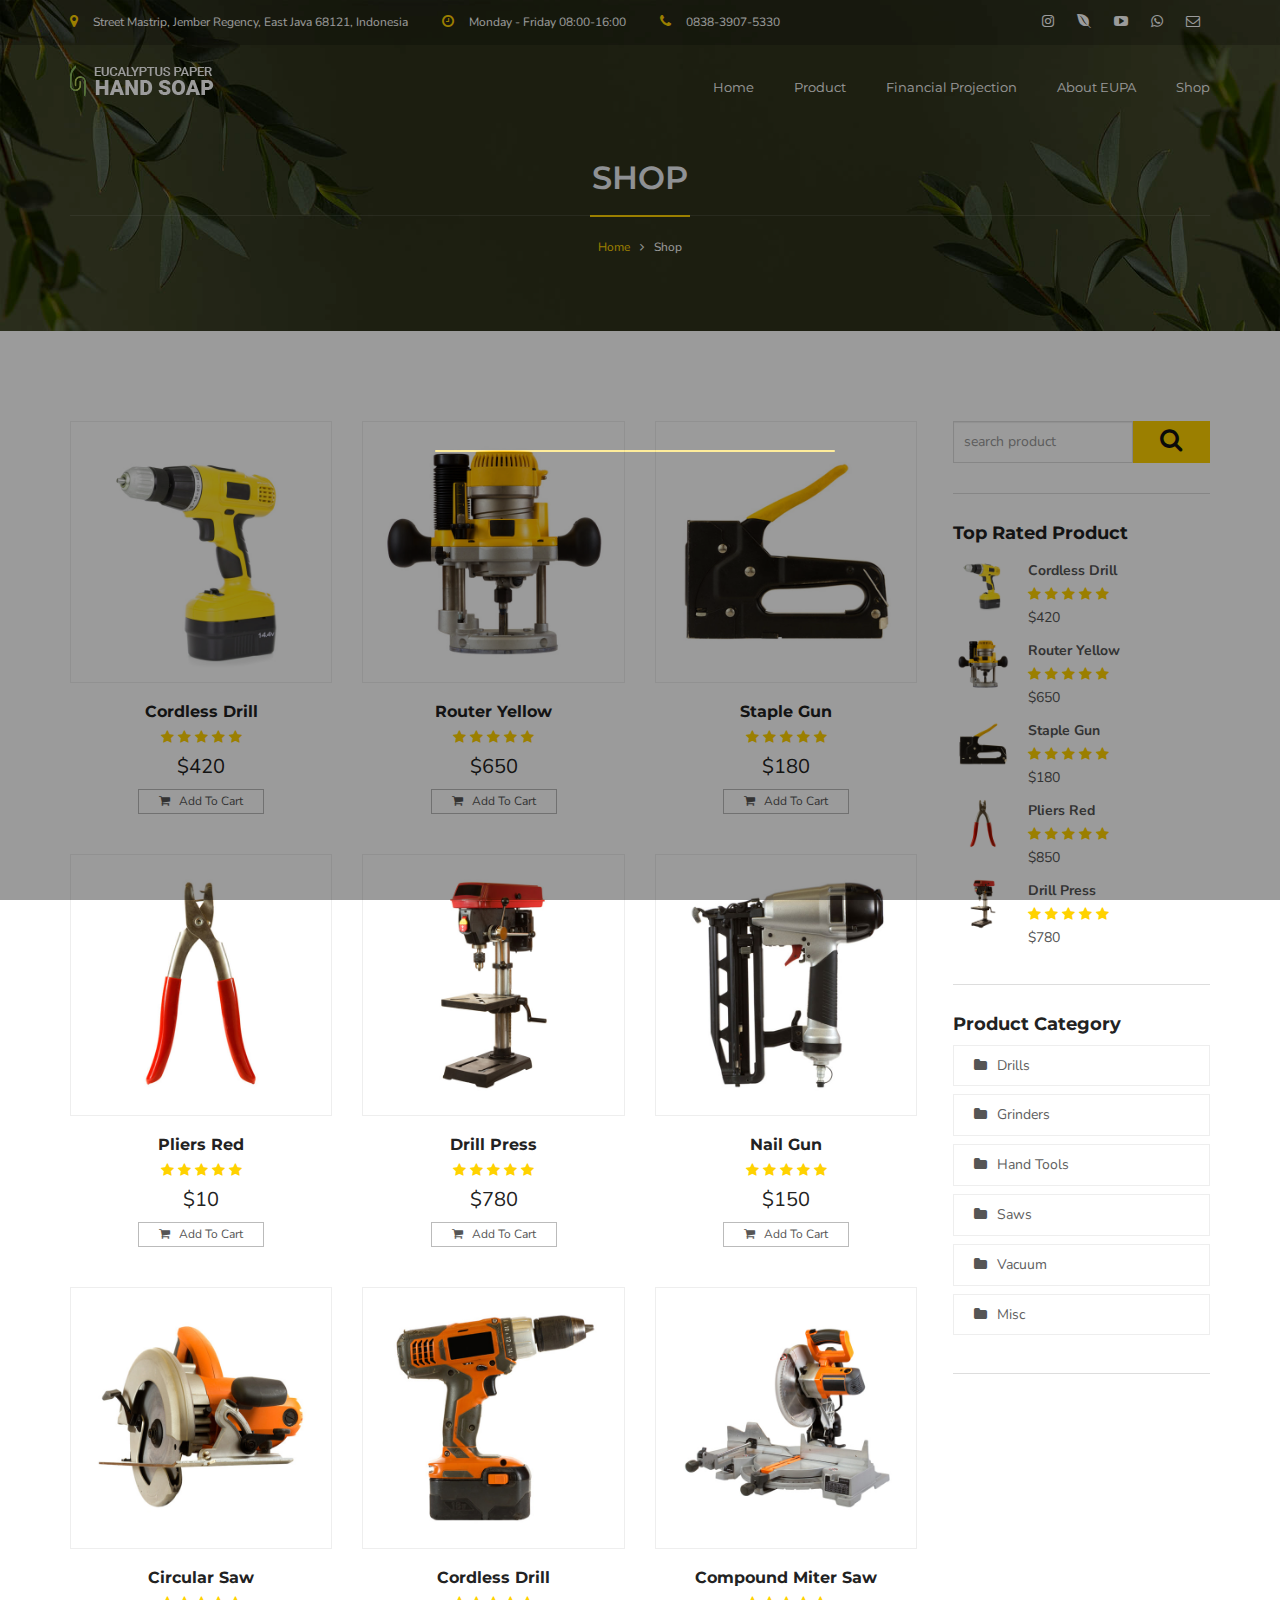
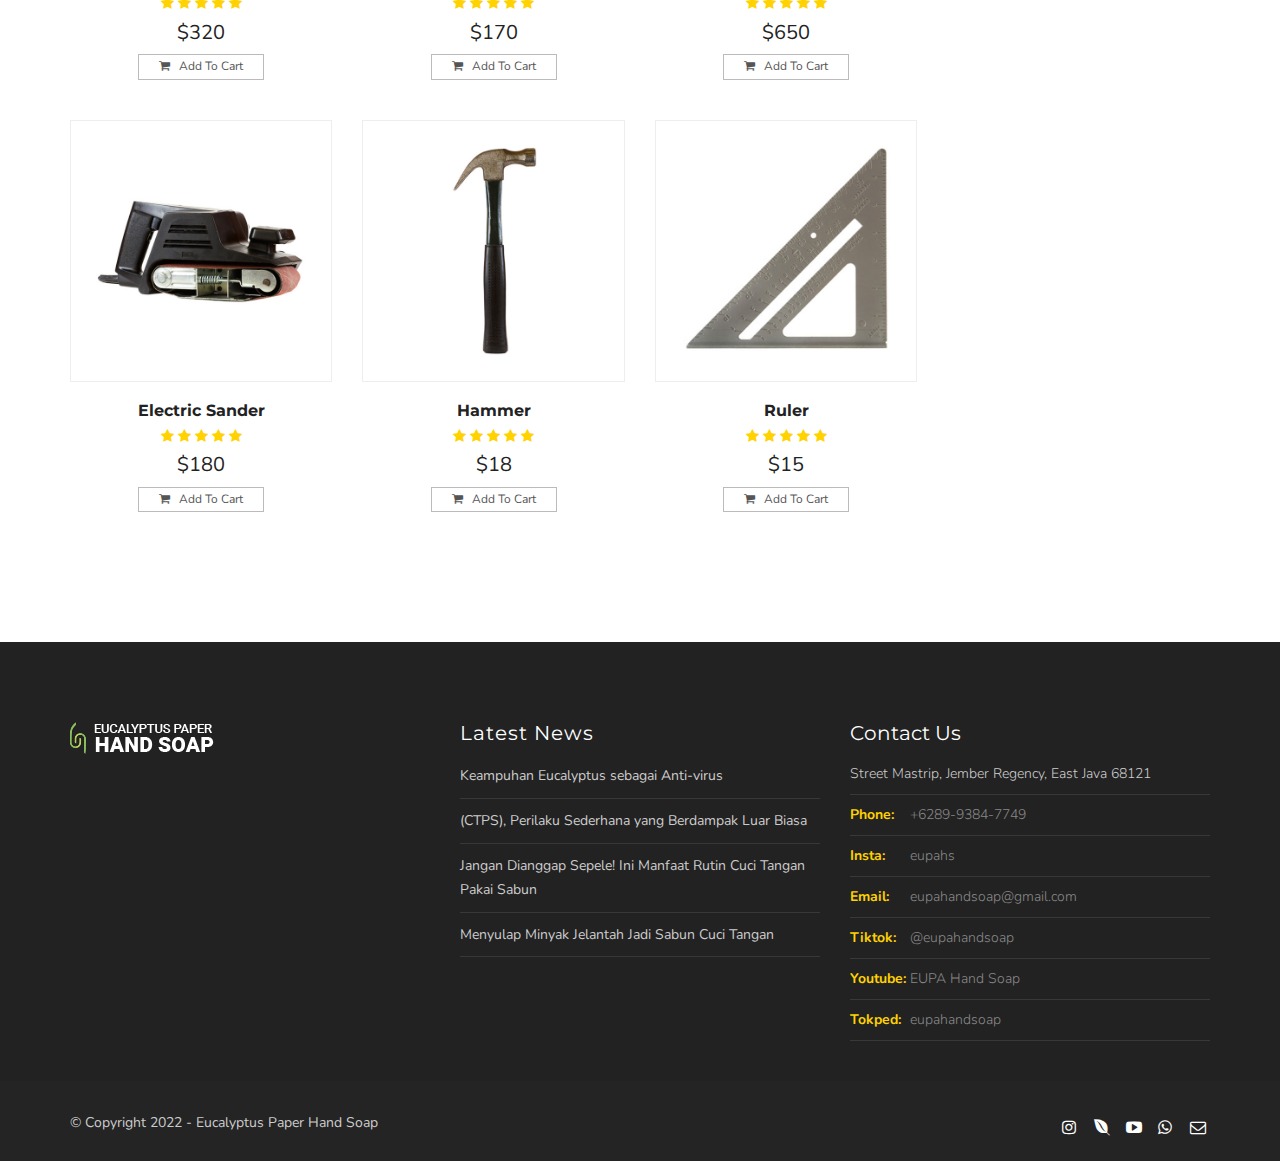
<file: shop.html>
<!DOCTYPE html>
<html lang="en">
  <head>
    <meta charset="utf-8" />
    <title>EUPA - TheGreatesProduct</title>
    <meta name="viewport" content="width=device-width, initial-scale=1.0" />
    <meta name="description" content="BuildPro is the most complete constructon and building website template" />
    <meta name="keywords" content="construction,multipurpose,onepage,responsive,minimal,bootstrap,theme" />
    <meta name="author" content="" />

    <!--[if lt IE 9]>
      <script src="js/html5shiv.js"></script>
    <![endif]-->

    <!-- CSS Files
    ================================================== -->
    <link rel="stylesheet" href="css/bootstrap.css" type="text/css" />
    <link rel="stylesheet" href="css/jpreloader.css" type="text/css" />
    <link rel="stylesheet" href="css/animate.css" type="text/css" />
    <link rel="stylesheet" href="css/owl.carousel.css" type="text/css" />
    <link rel="stylesheet" href="css/magnific-popup.css" type="text/css" />
    <link rel="stylesheet" href="css/style.css" type="text/css" />

    <!-- custom background -->
    <link rel="stylesheet" href="css/bg.css" type="text/css" />

    <!-- color scheme -->
    <link rel="stylesheet" href="css/color.css" type="text/css" id="colors" />
  </head>
  <body class="page-shop">
    <div id="wrapper">
      <!-- header begin -->
      <header>
        <div class="info">
          <div class="container">
            <div class="row">
              <div class="col-md-8">
                <div class="col">
                  <span class="id-color"><i class="fa fa-map-marker"></i></span>Street Mastrip, Jember Regency, East Java 68121, Indonesia
                </div>
                <div class="col">
                  <span class="id-color"><i class="fa fa-clock-o"></i></span>Monday - Friday 08:00-16:00
                </div>
                <div class="col">
                  <span class="id-color"><i class="fa fa-phone"></i></span>0838-3907-5330
                </div>
              </div>
              <div class="col-md-4 text-right">
                <!-- social icons -->
                <div class="col social">
                  <a href="#"><i class="fa fa-instagram"></i></a>
                  <a href="#"><i class="fa fa-envira"></i></a>
                  <a href="#"><i class="fa fa-youtube-play"></i></a>
                  <a href="#"><i class="fa fa-whatsapp"></i></a>
                  <a href="#"><i class="fa fa-envelope-o"></i></a>
                </div>
                <!-- social icons close -->
              </div>
            </div>
          </div>
        </div>

        <div class="container">
          <div class="row">
            <div class="col-md-12">
              <!-- logo begin -->
              <div id="logo">
                <a href="index.html">
                  <img class="logo" src="images/nlogo.png" alt="" />
                  <img class="logo-2" src="images/nlogo-2.png" alt="" />
                </a>
              </div>
              <!-- logo close -->

              <!-- small button begin -->
              <span id="menu-btn"></span>
              <!-- small button close -->

              <!-- mainmenu begin -->
              <nav>
                <ul id="mainmenu">
                  <li>
                    <a href="index.html" href="#page-top">Home</a>
                    <ul></ul>
                  </li>
                  <li>
                    <a href="projects.html">Product</a>
                    <ul></ul>
                  </li>
                  <li>
                    <a href="https://docs.google.com/document/d/1t9LvtX7Mb9yTaAjxGVJyWY9B667_lntYSIgRD6NWFWw/edit?usp=sharing" target="_blank">Financial Projection</a>
                    <ul>
                      <li><a href="https://docs.google.com/document/d/1Yu00tcDB2wGae8nJ3gW-6jypNxDWkCvn9NasDzjFVeQ/edit?usp=sharing" target="_blank">Financial Analysis</a></li>
                      <li><a href="https://docs.google.com/document/d/1YfpSORWY1VwMCp2P6LV_YAo6AKTZQzCgEzpOpjzH_p0/edit?usp=sharing" target="_blank">balance</a></li>
                      <li><a href="https://docs.google.com/document/d/1E-N-tHDVi65d4mqsFJqvGJiYAKUpY4hNpGIbO5Ng_FY/edit?usp=sharing" target="_blank">Income statement</a></li>
                      <li><a href="https://docs.google.com/document/d/1SKDjfJQrcnz93ajGzi-mYd-Kkyhio_mVTHSLzVPfx9I/edit?usp=sharing" target="_blank">Cash Flow</a></li>
                    </ul>
                  </li>
                  <li>
                    <a href="about.html">About EUPA</a>
                    <ul>
                      <li><a href="about.html">Company</a></li>
                    </ul>
                  </li>
                  <li><a href="https://linktr.ee/eupahandsoap" target="_blank">Shop</a></li>
                </ul>
              </nav>
            </div>
            <!-- mainmenu close -->
          </div>
        </div>
      </header>
      <!-- header close -->

      <!-- subheader -->
      <section id="subheader" data-stellar-background-ratio=".3">
        <div class="container">
          <div class="row">
            <div class="col-md-12">
              <h1>Shop</h1>
              <div class="small-border-deco"><span></span></div>
              <ul class="crumb">
                <li><a href="index.html">Home</a></li>
                <li class="sep"></li>
                <li>Shop</li>
              </ul>
            </div>
          </div>
        </div>
      </section>
      <!-- subheader close -->

      <!-- content begin -->
      <div id="content">
        <div class="container">
          <div class="row">
            <div class="col-md-9">
              <div class="row">
                <ul class="products">
                  <li class="col-md-4 product">
                    <figure class="pic-hover">
                      <a href="#">
                        <span class="center-xy">
                          <i class="fa fa-link btn-action btn-action-hide"></i>
                        </span>
                        <span class="bg-overlay"></span>
                        <img src="images/shop/1.jpg" class="img-responsive" alt="" />
                      </a>
                    </figure>
                    <h4>Cordless Drill</h4>
                    <div class="ratings">
                      <i class="fa fa-star"></i>
                      <i class="fa fa-star"></i>
                      <i class="fa fa-star"></i>
                      <i class="fa fa-star"></i>
                      <i class="fa fa-star"></i>
                    </div>
                    <div class="price">$420</div>
                    <a href="#" class="btn btn-add_to_cart">Add To Cart</a>
                  </li>

                  <li class="col-md-4 product">
                    <figure class="pic-hover">
                      <a href="#">
                        <span class="center-xy">
                          <i class="fa fa-link btn-action btn-action-hide"></i>
                        </span>
                        <span class="bg-overlay"></span>
                        <img src="images/shop/2.jpg" class="img-responsive" alt="" />
                      </a>
                    </figure>
                    <h4>Router Yellow</h4>
                    <div class="ratings">
                      <i class="fa fa-star"></i>
                      <i class="fa fa-star"></i>
                      <i class="fa fa-star"></i>
                      <i class="fa fa-star"></i>
                      <i class="fa fa-star"></i>
                    </div>
                    <div class="price">$650</div>
                    <a href="#" class="btn btn-add_to_cart">Add To Cart</a>
                  </li>

                  <li class="col-md-4 product">
                    <figure class="pic-hover">
                      <a href="#">
                        <span class="center-xy">
                          <i class="fa fa-link btn-action btn-action-hide"></i>
                        </span>
                        <span class="bg-overlay"></span>
                        <img src="images/shop/3.jpg" class="img-responsive" alt="" />
                      </a>
                    </figure>
                    <h4>Staple Gun</h4>
                    <div class="ratings">
                      <i class="fa fa-star"></i>
                      <i class="fa fa-star"></i>
                      <i class="fa fa-star"></i>
                      <i class="fa fa-star"></i>
                      <i class="fa fa-star"></i>
                    </div>
                    <div class="price">$180</div>
                    <a href="#" class="btn btn-add_to_cart">Add To Cart</a>
                  </li>

                  <li class="col-md-4 product">
                    <figure class="pic-hover">
                      <a href="#">
                        <span class="center-xy">
                          <i class="fa fa-link btn-action btn-action-hide"></i>
                        </span>
                        <span class="bg-overlay"></span>
                        <img src="images/shop/4.jpg" class="img-responsive" alt="" />
                      </a>
                    </figure>
                    <h4>Pliers Red</h4>
                    <div class="ratings">
                      <i class="fa fa-star"></i>
                      <i class="fa fa-star"></i>
                      <i class="fa fa-star"></i>
                      <i class="fa fa-star"></i>
                      <i class="fa fa-star"></i>
                    </div>
                    <div class="price">$10</div>
                    <a href="#" class="btn btn-add_to_cart">Add To Cart</a>
                  </li>

                  <li class="col-md-4 product">
                    <figure class="pic-hover">
                      <a href="#">
                        <span class="center-xy">
                          <i class="fa fa-link btn-action btn-action-hide"></i>
                        </span>
                        <span class="bg-overlay"></span>
                        <img src="images/shop/5.jpg" class="img-responsive" alt="" />
                      </a>
                    </figure>
                    <h4>Drill Press</h4>
                    <div class="ratings">
                      <i class="fa fa-star"></i>
                      <i class="fa fa-star"></i>
                      <i class="fa fa-star"></i>
                      <i class="fa fa-star"></i>
                      <i class="fa fa-star"></i>
                    </div>
                    <div class="price">$780</div>
                    <a href="#" class="btn btn-add_to_cart">Add To Cart</a>
                  </li>

                  <li class="col-md-4 product">
                    <figure class="pic-hover">
                      <a href="#">
                        <span class="center-xy">
                          <i class="fa fa-link btn-action btn-action-hide"></i>
                        </span>
                        <span class="bg-overlay"></span>
                        <img src="images/shop/6.jpg" class="img-responsive" alt="" />
                      </a>
                    </figure>
                    <h4>Nail Gun</h4>
                    <div class="ratings">
                      <i class="fa fa-star"></i>
                      <i class="fa fa-star"></i>
                      <i class="fa fa-star"></i>
                      <i class="fa fa-star"></i>
                      <i class="fa fa-star"></i>
                    </div>
                    <div class="price">$150</div>
                    <a href="#" class="btn btn-add_to_cart">Add To Cart</a>
                  </li>

                  <li class="col-md-4 product">
                    <figure class="pic-hover">
                      <a href="#">
                        <span class="center-xy">
                          <i class="fa fa-link btn-action btn-action-hide"></i>
                        </span>
                        <span class="bg-overlay"></span>
                        <img src="images/shop/7.jpg" class="img-responsive" alt="" />
                      </a>
                    </figure>
                    <h4>Circular Saw</h4>
                    <div class="ratings">
                      <i class="fa fa-star"></i>
                      <i class="fa fa-star"></i>
                      <i class="fa fa-star"></i>
                      <i class="fa fa-star"></i>
                      <i class="fa fa-star"></i>
                    </div>
                    <div class="price">$320</div>
                    <a href="#" class="btn btn-add_to_cart">Add To Cart</a>
                  </li>

                  <li class="col-md-4 product">
                    <figure class="pic-hover">
                      <a href="#">
                        <span class="center-xy">
                          <i class="fa fa-link btn-action btn-action-hide"></i>
                        </span>
                        <span class="bg-overlay"></span>
                        <img src="images/shop/8.jpg" class="img-responsive" alt="" />
                      </a>
                    </figure>
                    <h4>Cordless Drill</h4>
                    <div class="ratings">
                      <i class="fa fa-star"></i>
                      <i class="fa fa-star"></i>
                      <i class="fa fa-star"></i>
                      <i class="fa fa-star"></i>
                      <i class="fa fa-star"></i>
                    </div>
                    <div class="price">$170</div>
                    <a href="#" class="btn btn-add_to_cart">Add To Cart</a>
                  </li>

                  <li class="col-md-4 product">
                    <figure class="pic-hover">
                      <a href="#">
                        <span class="center-xy">
                          <i class="fa fa-link btn-action btn-action-hide"></i>
                        </span>
                        <span class="bg-overlay"></span>
                        <img src="images/shop/9.jpg" class="img-responsive" alt="" />
                      </a>
                    </figure>
                    <h4>Compound Miter Saw</h4>
                    <div class="ratings">
                      <i class="fa fa-star"></i>
                      <i class="fa fa-star"></i>
                      <i class="fa fa-star"></i>
                      <i class="fa fa-star"></i>
                      <i class="fa fa-star"></i>
                    </div>
                    <div class="price">$650</div>
                    <a href="#" class="btn btn-add_to_cart">Add To Cart</a>
                  </li>

                  <li class="col-md-4 product">
                    <figure class="pic-hover">
                      <a href="#">
                        <span class="center-xy">
                          <i class="fa fa-link btn-action btn-action-hide"></i>
                        </span>
                        <span class="bg-overlay"></span>
                        <img src="images/shop/10.jpg" class="img-responsive" alt="" />
                      </a>
                    </figure>
                    <h4>Electric Sander</h4>
                    <div class="ratings">
                      <i class="fa fa-star"></i>
                      <i class="fa fa-star"></i>
                      <i class="fa fa-star"></i>
                      <i class="fa fa-star"></i>
                      <i class="fa fa-star"></i>
                    </div>
                    <div class="price">$180</div>
                    <a href="#" class="btn btn-add_to_cart">Add To Cart</a>
                  </li>

                  <li class="col-md-4 product">
                    <figure class="pic-hover">
                      <a href="#">
                        <span class="center-xy">
                          <i class="fa fa-link btn-action btn-action-hide"></i>
                        </span>
                        <span class="bg-overlay"></span>
                        <img src="images/shop/11.jpg" class="img-responsive" alt="" />
                      </a>
                    </figure>
                    <h4>Hammer</h4>
                    <div class="ratings">
                      <i class="fa fa-star"></i>
                      <i class="fa fa-star"></i>
                      <i class="fa fa-star"></i>
                      <i class="fa fa-star"></i>
                      <i class="fa fa-star"></i>
                    </div>
                    <div class="price">$18</div>
                    <a href="#" class="btn btn-add_to_cart">Add To Cart</a>
                  </li>

                  <li class="col-md-4 product">
                    <figure class="pic-hover">
                      <a href="#">
                        <span class="center-xy">
                          <i class="fa fa-link btn-action btn-action-hide"></i>
                        </span>
                        <span class="bg-overlay"></span>
                        <img src="images/shop/12.jpg" class="img-responsive" alt="" />
                      </a>
                    </figure>
                    <h4>Ruler</h4>
                    <div class="ratings">
                      <i class="fa fa-star"></i>
                      <i class="fa fa-star"></i>
                      <i class="fa fa-star"></i>
                      <i class="fa fa-star"></i>
                      <i class="fa fa-star"></i>
                    </div>
                    <div class="price">$15</div>
                    <a href="#" class="btn btn-add_to_cart">Add To Cart</a>
                  </li>
                </ul>
              </div>
            </div>

            <div id="sidebar" class="col-md-3">
              <div class="widget widget_search">
                <input type="text" name="search" id="search" class="form-control" placeholder="search product" />
                <button id="btn-search" type="submit"></button>
                <div class="clearfix"></div>
              </div>

              <div class="widget widget_top_rated_product">
                <h4>Top Rated Product</h4>
                <ul>
                  <li>
                    <img src="images/shop/1.jpg" alt="" />
                    <div class="text">
                      <strong>Cordless Drill</strong>
                      <div class="ratings">
                        <i class="fa fa-star"></i>
                        <i class="fa fa-star"></i>
                        <i class="fa fa-star"></i>
                        <i class="fa fa-star"></i>
                        <i class="fa fa-star"></i>
                      </div>
                      <div class="price">$420</div>
                    </div>
                  </li>
                  <li>
                    <img src="images/shop/2.jpg" alt="" />
                    <div class="text">
                      <strong>Router Yellow</strong>
                      <div class="ratings">
                        <i class="fa fa-star"></i>
                        <i class="fa fa-star"></i>
                        <i class="fa fa-star"></i>
                        <i class="fa fa-star"></i>
                        <i class="fa fa-star"></i>
                      </div>
                      <div class="price">$650</div>
                    </div>
                  </li>
                  <li>
                    <img src="images/shop/3.jpg" alt="" />
                    <div class="text">
                      <strong>Staple Gun</strong>
                      <div class="ratings">
                        <i class="fa fa-star"></i>
                        <i class="fa fa-star"></i>
                        <i class="fa fa-star"></i>
                        <i class="fa fa-star"></i>
                        <i class="fa fa-star"></i>
                      </div>
                      <div class="price">$180</div>
                    </div>
                  </li>
                  <li>
                    <img src="images/shop/4.jpg" alt="" />
                    <div class="text">
                      <strong>Pliers Red</strong>
                      <div class="ratings">
                        <i class="fa fa-star"></i>
                        <i class="fa fa-star"></i>
                        <i class="fa fa-star"></i>
                        <i class="fa fa-star"></i>
                        <i class="fa fa-star"></i>
                      </div>
                      <div class="price">$850</div>
                    </div>
                  </li>
                  <li>
                    <img src="images/shop/5.jpg" alt="" />
                    <div class="text">
                      <strong>Drill Press</strong>
                      <div class="ratings">
                        <i class="fa fa-star"></i>
                        <i class="fa fa-star"></i>
                        <i class="fa fa-star"></i>
                        <i class="fa fa-star"></i>
                        <i class="fa fa-star"></i>
                      </div>
                      <div class="price">$780</div>
                    </div>
                  </li>
                </ul>
              </div>

              <div class="widget widget_category">
                <h4>Product Category</h4>
                <ul>
                  <li><a href="#">Drills</a></li>
                  <li><a href="#">Grinders</a></li>
                  <li><a href="#">Hand Tools</a></li>
                  <li><a href="#">Saws</a></li>
                  <li><a href="#">Vacuum</a></li>
                  <li><a href="#">Misc</a></li>
                </ul>
              </div>
            </div>
          </div>
        </div>
      </div>

      <!-- footer begin -->
      <footer>
        <div class="container">
          <div class="row">
            <div class="col-md-4"><img src="images/nlogo.png" class="logo-small" alt="" /><br /></div>

            <div class="col-md-4">
              <div class="widget widget_recent_post">
                <h3>Latest News</h3>
                <ul>
                  <li><a href="https://jagadtani.com/read/647/keampuhan-eucalyptus-sebagai-anti-virus">Keampuhan Eucalyptus sebagai Anti-virus</a></li>
                  <li>
                    <a href="https://sehatnegeriku.kemkes.go.id/baca/rilis-media/20121016/505875/ctps-perilaku-sederhana-berdampak-luar-biasa-penting-karena-turut-selamatkan-jiwa/">(CTPS), Perilaku Sederhana yang Berdampak Luar Biasa</a>
                  </li>
                  <li><a href="https://ditpsd.kemdikbud.go.id/artikel/detail/jangan-dianggap-sepele-ini-manfaat-rutin-cuci-tangan-pakai-sabun">Jangan Dianggap Sepele! Ini Manfaat Rutin Cuci Tangan Pakai Sabun</a></li>
                  <li><a href="https://www.google.com/amp/s/m.kumparan.com/amp/kumparanfood/eksperimen-menyulap-minyak-jelantah-jadi-sabun-cuci-tangan-bagaimana-caranya-1vPsqwGXYa5">Menyulap Minyak Jelantah Jadi Sabun Cuci Tangan</a></li>
                </ul>
              </div>
            </div>

            <div class="col-md-4">
              <h3>Contact Us</h3>
              <div class="widget widget-address">
                <address>
                  <span>Street Mastrip, Jember Regency, East Java 68121</span>
                  <span><strong>Phone:</strong><a href="https://wa.me/628993847749" class="text-light" target="_blank">+6289-9384-7749</a></span>
                  <span><strong>Insta:</strong><a href="https://www.instagram.com/eupahs" class="text-light" target="_blank">eupahs</a></span>
                  <span><strong>Email:</strong><a href="Disini Link Email EUPA" target="_blank">eupahandsoap@gmail.com</a></span>
                  <span><strong>Tiktok:</strong><a href="https://www.tiktok.com/@eupahandsoap" class="text-ligh" target="_blank">@eupahandsoap</a></span>
                  <span><strong>Youtube:</strong><a href="https://www.youtube.com/channel/UCRu-iMyQ8ckf4XFFiUtSiEQ" class="text-ligh" target="_blank">EUPA Hand Soap</a></span>
                  <span><strong>Tokped:</strong><a href="https://www.tokopedia.com/eupahandsoap" class="text-ligh" target="_blank">eupahandsoap</a></span>
                </address>
              </div>
            </div>
          </div>
        </div>

        <div class="subfooter">
          <div class="container">
            <div class="row">
              <div class="col-md-6">&copy; Copyright 2022 - Eucalyptus Paper Hand Soap</div>
              <div class="col-md-6 text-right">
                <div class="social-icons">
                  <a href="#"><i class="fa fa-instagram"></i></a>
                  <a href="#"><i class="fa fa-envira"></i></a>
                  <a href="#"><i class="fa fa-youtube-play"></i></a>
                  <a href="#"><i class="fa fa-whatsapp"></i></a>
                  <a href="#"><i class="fa fa-envelope-o"></i></a>
                </div>
              </div>
            </div>
          </div>
        </div>
      </footer>
      <!-- footer close -->

      <a href="#" id="back-to-top"></a>
    </div>

    <!-- Javascript Files
    ================================================== -->
    <script src="js/jquery.min.js"></script>
    <script src="js/jpreLoader.js"></script>
    <script src="js/bootstrap.min.js"></script>
    <script src="js/jquery.isotope.min.js"></script>
    <script src="js/easing.js"></script>
    <script src="js/owl.carousel.js"></script>
    <script src="js/jquery.countTo.js"></script>
    <script src="js/validation.js"></script>
    <script src="js/wow.min.js"></script>
    <script src="js/jquery.magnific-popup.min.js"></script>
    <script src="js/enquire.min.js"></script>
    <script src="js/jquery.stellar.min.js"></script>
    <script src="js/designesia.js"></script>

    <!-- RS5.0 Core JS Files -->
    <script type="text/javascript" src="revolution/js/jquery.themepunch.tools.min.js?rev=5.0"></script>
    <script type="text/javascript" src="revolution/js/jquery.themepunch.revolution.min.js?rev=5.0"></script>

    <!-- RS5.0 Extensions Files -->
    <script type="text/javascript" src="revolution/js/extensions/revolution.extension.video.min.js"></script>
    <script type="text/javascript" src="revolution/js/extensions/revolution.extension.slideanims.min.js"></script>
    <script type="text/javascript" src="revolution/js/extensions/revolution.extension.layeranimation.min.js"></script>
    <script type="text/javascript" src="revolution/js/extensions/revolution.extension.navigation.min.js"></script>
    <script type="text/javascript" src="revolution/js/extensions/revolution.extension.actions.min.js"></script>
    <script type="text/javascript" src="revolution/js/extensions/revolution.extension.kenburn.min.js"></script>
    <script type="text/javascript" src="revolution/js/extensions/revolution.extension.migration.min.js"></script>
    <script type="text/javascript" src="revolution/js/extensions/revolution.extension.parallax.min.js"></script>
  </body>
</html>
</file>
<file: css/jpreloader.css>
#jpreOverlay {
	background-color: #000000;
	position:absolute;
	width:100%;
	height:100%;
}
#jpreSlide{
	font-size:22px;
	color:#ccc;
	text-align:center;
	width:50%;
	height:30%;
}
#jpreLoader{
	width:400px;
	height:2px;
	background:#111;
	border-radius:25px;
	-moz-border-radius:25px;
	-webkit-border-radius:25px;
}

#jpreBar {
	background:#222;
	border-radius:25px;
	-moz-border-radius:25px;
	-webkit-border-radius:25px;
}

#jprePercentage {
	color:#111;
	z-index:-1;
	font-family:Arial,Helvetica,sans-serif;
	text-align:center;
	margin-top:10px;
	font-size:96px;
	margin-top:-10px;
}

#jSplash{
	line-height:200%;
}

#jSplash section{
	padding:0;
	display:block;
	background:none !important;
}
</file>
<file: css/style.css>
/* ================================================== */
/* BuildPro
/* created by designesia

* body
* header
	* subheader
* navigation
* content
* section
* footer
* sidebar
* blog
* products
* contact
* coming soon page
* elements
	* address
	* border
	* box icon
	* breadcrumb
	* button and link
	* columns
	* counter
	* dropdown
	* divider
	* dropcap
	* heading
	* icon font
	* list
	* map
	* package
	* page heading
	* pagination
	* pricing
	* preloader
	* progress bar
	* social icons
	* spacer
	* tabs
	* team
	* testimonial
* plugin
* media query
*/

@charset "utf-8";

/* ================================================== */
/* import custom fonts */
/* ================================================== */
@import url('https://fonts.googleapis.com/css?family=Montserrat:100,100i,200,200i,300,300i,400,400i,500,500i,600,600i,700,700i,800,800i,900,900i');
@import url('https://fonts.googleapis.com/css?family=Nunito:300,300i,400,400i,600,600i,700,700i,800,800i,900,900i');

/* ================================================== */
/* import fonts icon */
/* ================================================== */
@import url("../fonts/font-awesome/css/font-awesome.css");
@import url("../fonts/elegant_font/HTML_CSS/style.css");
@import url("../fonts/et-line-font/style.css");

/* ================================================== */
/* body */
/* ================================================== */
html{
	background:#000000 !important;
}

body {
	font-family: "Nunito",Arial, Helvetica, sans-serif;
	font-size: 14px;
	font-weight:400;
	color: #ddd;
	line-height: 1.7em;
	padding: 0;
	background:#606060;
	display:none;
}

body.de_light{
	color:#555;
}

#wrapper{
overflow:hidden;
}

.de-navbar-left #wrapper{
overflow:visible;
}

/* ================================================== */
/*  header	*/ 
/* ================================================== */
	header {
	width: 100%;
	height: 80px;
	position: absolute;
	top: 0;
	left: 0;
	z-index: 999;
	background:#333333;
	border-bottom:solid 1px rgba(0,0,0,0.0);
	}
	
	header .info{
	display:none;
	color:#fff;
	padding:10px 0 10px 0;
	width:100%;
	z-index:100;
	background:rgba(0,0,0,.2);
	}
	header .info .col{
	display:inline-block;
	font-size:12px;
	}
	header .info .col{
	padding-right:30px;
	}
	
	header .info .col:last-child{
	padding-right:0px;
	}
	
	header .info i{
	font-size:14px;
	margin-right:15px;
	}
	
	header .info .social.col{
	border:none;
	}
	header .info .social i{
	color:#fff;
	font-size:14px;
	display:inline-block;
	float:none;
	padding:0 10px 0 10px;
	margin:0;
	}
	header .info strong{
	font-size:12px;
	}
	
	header.header-bg{
	background:rgba(0,0,0,0.5);
	}
	
	header.transparent{
	background:rgba(0,0,0,0.0);
	}
	
	header.autoshow{
	top:-120px;
	height:70px !important;
	}	
	
	header.autoshow.scrollOn,header.autoshow.scrollOff{
	-o-transition:.5s;
	-ms-transition:.5s;
	-moz-transition:.5s;
	-webkit-transition:.5s;
	transition:.5s;
	outline: none;	
	}
	
	header.autoshow.scrollOn{
	top:0;
	}
	
	header.autoshow.scrollOff{
	top:-120px;
	}
	
	header div#logo {
	display: inline-block;
	height: 100%;
	float: left;
	font-family: "Oswald", sans-serif;
	font-size: 72px;
	color: white;
	font-weight: 400;
	line-height:60px;
	-webkit-transition: all 0.3s;
	-moz-transition: all 0.3s;
	-ms-transition: all 0.3s;
	-o-transition: all 0.3s;
	transition: all 0.3s; 
	}
	header div#logo .logo-2{
	display:none;
	}
	header nav {
	float:right;
	}
	header nav a {
	-webkit-transition: all 0.3s;
	-moz-transition: all 0.3s;
	-ms-transition: all 0.3s;
	-o-transition: all 0.3s;
	transition: all 0.3s; 
	}
	header nav a:hover {
	color: #555; 
	}
	header.smaller #mainmenu a{
	padding-top: 18px;
	padding-bottom:18px;
	}
	header.smaller #mainmenu a{
	padding-top: 18px;
	padding-bottom:18px;
	}
	header.smaller #mainmenu li li a{
	padding-top: 2px;
	padding-bottom:2px;
	}
	header.smaller #mainmenu ul{
	top:70px;
	}
	header.smaller #mainmenu ul ul{
	top:0px;
	}
	header.smaller {
	height: 70px;
	background:rgba(50,50,50,.95);
	position:fixed;
	z-index:1200 !important;
	}
	header.smaller div#logo {
	line-height:48px;
	}
	header.smaller.scroll-light{
	background:#fff;
	border-bottom:solid 1px #eee;
	}
	header.smaller.scroll-light  div#logo .logo{
	display:none;
	}
	header.smaller.scroll-light  div#logo .logo-2{
	display:inline-block;
	}
	header.smaller.scroll-light #mainmenu a{
	color:#333;
	}
	header.smaller.scroll-light #mainmenu li li a{
	color:#fff;
	}
	.logo-smaller div#logo {
	width: 150px;
	height:30px;
	line-height: 65px;
	font-size: 30px;
	}
	.logo-smaller div#logo img{
	line-height: 75px;
	font-size: 30px;
	}
	.logo-smaller  div#logo .logo-1{
	display:none;
	}
	.logo-smaller  div#logo .logo-2{
		display:inline-block;
	}
	.logo-small{
	margin-bottom:20px;
	}
		
	header.de_header_2{
		height:125px;	
	}
	
	header.de_header_2.smaller {
		height:70px;
	}
	
	header.de_header_2.smaller .info{
		position:absolute;
		opacity:0;
		z-index:-1;
	}
	
	.de-navbar-left{
	background:#151618 ;
	}
	
	.de-navbar-left #logo{
	padding:40px;
	text-align:center;
	width:100%;
	}
	
	.de-navbar-left header{
	position:relative;
	display:block;
	width:100%;
	height:100%;
	left:0;
	background:none;
	padding:30px;
	padding-right:20px;
	}
	
	
	.de-navbar-left header #mainmenu{
	float:none;
	margin:0;
	padding:0;
	}	
	
	.de-navbar-left header #mainmenu > li{
	display:block !important;
	margin:0;
	float:none;
	text-align:center;
	font-family:"Montserrat";
	letter-spacing:5px;
	font-size:14px;
	padding:0;
	padding-top:10px;
	padding-bottom:10px;
	border-bottom:solid 1px rgba(255,255,255,.1);
	}	
	.de_light.de-navbar-left header #mainmenu > li{
	border-bottom:solid 1px rgba(0,0,0,.05);
	}
	.de-navbar-left header #mainmenu > li > a{
	padding:0;
	opacity:.5;
	}	
	.de_light.de-navbar-left header #mainmenu > li > a{
	color:#222;
	}	
	.de-navbar-left header #mainmenu > li a:hover{
	opacity:1;
	}
	.de-navbar-left header #mainmenu > li >a:after{
	content:none;
	}
	.de-navbar-left header nav{
	float:none !important;
	}
	
	
	/* subheader */
	#subheader{
	padding-bottom:70px;
	background:#222;
	text-align:center;
	}
	.de-navbar-left  #subheader{
	padding-bottom:120px;
	}
	#subheader h1 {
	color:#eceff3;
	margin-top:80px;
	font-size: 32px;
	text-transform:uppercase;
	font-weight:600;
	}
	#subheader span {
	letter-spacing:2px;
	display: inline-block;
	font-size: 15px;
	margin-top:88px;
	color:#fff;
	}
	#subheader .crumb{
	font-size:10px;
	letter-spacing:3px;
	margin-top: 20px;
	color:#fff;
	}
	
	#subheader .small-border-deco{
	display:block;
	margin:0 auto;
	margin-top:20px;
	width:100%;
	height:1px;
	background:rgba(255,255,255,.1);
	}
	
	#subheader .small-border-deco span{
	display:block;
	margin:0 auto;
	height:2px;
	width:100px;
	}

	.de-navbar-left.de_light #subheader h1{
	color:#222;
	}


/* ================================================== */
/* navigation */
/* ================================================== */
	#mainmenu {
	font-family:"Montserrat";
	float: right;
	font-size:13px;
	font-weight:400;
	}	
	
	#mainmenu ul {
	float: right;
	margin: 0px 0px;
	padding: 0px 0px;
	height: 30px;
	}
	
	#mainmenu li {
	margin: 0px 0px;
	padding: 0px 0px;
	float: left;
	display: inline;
	list-style: none;
	position: relative;
	}
		
	#mainmenu a {
	display: inline-block;
	padding: 25px 0px 25px 20px;
	line-height: 35px;
	text-decoration: none;
	color:#fff;
	text-align:center;
	outline:none;
	}	
	
	#mainmenu li a:after { float:right; position:relative; font-family:"FontAwesome"; content:"\f111"; font-size:6px; margin-left:20px; margin-top:0px; color:#f7c51e; }
	
	#mainmenu li:last-child a:after{display:none;}
	
	#mainmenu.no-separator li a:after{
	font-size:0px;
	}	
	
	#mainmenu.line-separator li a:after{
	content:"/";
	font-size:14px;
	}	
	
	#mainmenu.circle-separator li a:after{
	content:"\f10c";
	font-size:9px;
	}	
	
	#mainmenu.strip-separator li a:after{
	content:"\f068";
	font-size:9px;
	}	
	
	#mainmenu.plus-separator li a:after{
	content:"\f067";
	font-size:11px;
	}	
	
	#mainmenu.square-separator li a:after{
	content:"\f096";
	font-size:11px;
	}		
	
	
	#mainmenu li li {
	font-weight: normal; 
	border-bottom: solid 1px #333;
	}
	
	#mainmenu li li:last-child {
	border-bottom: none;
	}
	

	#mainmenu li li a {
	padding: 2px 15px 2px 15px;
	background: #222327;
	border-top: none;
	color: #ccc;
	width:100%;
	border-left:none;
	text-align:left;
	}
	
	#mainmenu li li a:hover{
	color:#111;
	}
	
	#mainmenu li li a:after {
	content:none !important;
	}
	
	#mainmenu li li li a {
	padding: 2px 15px 2px 15px;
	background: #222327;
	}
	
	#mainmenu li li a:hover,
	#mainmenu ul li:hover > a{
	color:#111;
	background: #1a8b49;
	}
	
	#mainmenu li ul {
	width: 210px;
	height: auto;
	position: absolute;
	top: 79px;
	left: 0px;
	z-index: 10;
	visibility:hidden;
	opacity:0;
	}
	
	#mainmenu li li {
	display: block;
	float: none;
	text-transform:none;
	}
	
	#mainmenu li:hover > ul {
	visibility: visible;
	opacity:1;
	}
	
	#mainmenu li ul ul {
	left: 100%;
	top: 0px;
	}
	
	#mainmenu li ul ul li a{
	background:#202020;
	}
	
	#mainmenu li:hover > ul {
	color: #1a8b49;
	}
	
	#mainmenu select {
	padding: 10px;
	height: 36px;
	font-size: 14px;
	border: none;
	background: #ff4200;
	color:#eceff3;
	}
	
	#mainmenu select option {
	padding: 10px;
	}
	
	/* menu toggle for mobile */
	#menu-btn{
	display:none;
	float:right;
	margin-top:5px;
	width:36px;
	height:36px;
	background:#333;
	padding:6px;
	text-align:center;
	cursor:pointer;
	}
	
	#menu-btn:before{
	font-family:FontAwesome;
	content: "\f0c9";
	font-size:24px;
	color:#eceff3;
	}
	
	#menu-btn:hover{
	background:#fff;
	}
	
	#menu-btn:hover:before{
	color:#222;
	}


/* ================================================== */
/* content */
/* ================================================== */
	#content {
	width:100%;
	background:#fff;
	padding:90px 0 90px 0;
	z-index:100;
	}
	
	.de_light #content{
	background:#fff;
	}
		
	
	#content{
	background:#18191b;
	}


/* ================================================== */
/* section */
/* ================================================== */
	section{padding:80px 0 80px 0;}
	section{background:#18191b;}
	
	.de-navbar-left .container-fluid .container{
	width:100% !important;
	}
	
	.de-navbar-left section{
	padding:70px;
	}
	
	.de_light section{
	background:#fff;
	}
	
	.section-fixed {
	position:fixed;
	width:100%;
	min-height:100%;
	height:auto;
	}
	
/* ================================================== */
/* footer */
/* ================================================== */
footer {
	background: #222222;
	color: #ccc;
	padding: 80px 0 0 0;
	}
	
	footer h3, .de_light footer h3 {
	color:#fff;
	font-size: 20px;
	text-transform:none;
	font-weight:normal;
	}
	
	footer a {
	color: #ccc;
	}
	
	footer a:visited {
	color: #ccc;
	}
	
	footer a:hover {
	color:#eceff3;
	}

	.de-navbar-left footer{
	padding:70px 70px 0 70px;
	}
	
	.subfooter{
	background:#242424;
	padding:30px 0 20px 0;
	}
	
	.de-navbar-left .subfooter{
	background:none;
	}
	
	header.side-header{
	border-bottom:none !important;
	margin:0;
	}
	
	header.side-header{
	
	}
	
	header.side-header .social-icons-2{
	margin:0 auto;
	margin-top:50px !important;
	float:none;
	text-align:center;
	}
	
	header.side-header .social-icons-2 a{
	display:inline-block;
	margin:0 2px 0 2px;
	background:#555;
	width:36px;
	height:36px;
	padding-top:5px;
	display:inline-block;
	text-align:center;
	border-radius:20px;
	-moz-border-radius:20px;
	-webkit-border-radius:20px;
	opacity:.2;	
	}
	
	.de_light header.side-header .social-icons-2 a{
	background:#fff;
	color:#333;
	}
	
	header.side-header .social-icons-2 a:hover{
	opacity:1;
	}
	
	
	.de-navbar-left.de_light header, .de-navbar-left.de_light{background:#f9f9f9;}
	
	header.header-light-transparent{
	background:rgba(255,255,255,.5);
	}
	header.header-solid{
	position:fixed;
	}
	header.header-solid.header-light #mainmenu >li > a{
	color:#555;
	}
	header.header-solid.header-light .info{
	background:#eee;
	color:#555;
	}
	header.header-solid.header-light .info .social i{
	color:#222;
	}
	
	header.header-solid{
	background:#222;
	}

	header.header-mobile{
	height:100%;
	background:#111;
	}
	
	header.header-solid.header-light{
	background:#fff;
	}
	
	#de-sidebar{
	padding:0px;
	}
	

/* ================================================== */
/* blog */
/* ================================================== */
	.blog-list {
	margin: 0;
	padding: 0;
	}
	/* blog list */
	.blog-list li {
	list-style: none;
	line-height: 1.7em;
	margin-bottom: 60px;
	margin-top:0px;
	padding-bottom:15px;
	border-bottom:solid 1px rgba(255,255,255,.1);
	}
	.de_light .blog-list li{
	border-bottom:solid 1px #ddd;
	}
	.blog-list h3{
	margin-top:20px;
	}	
	.blog-list h3 a{
	color:#fff;
	}
	.de_light  .blog-list h3 a{
	color:#222222;
	}
	.de_light  .text-light  .blog-list h3 a{
	color:#fff;
	}
	.blog-list .btn-more{
	padding:3px 25px 3px 25px;
	color:#111;
	text-transform:uppercase;
	text-decoration:none;
	font-weight:700;
	float:right;
	}
	.blog-list .btn-more:hover{
	background:#fff;
	}
	.de_light .blog-list .btn-more:hover{
	background:#222;
	color:#fff;
	}
	.blog-list .post-text{
	padding-left:80px;
	}
	.blog-list .blog-slider{
	margin-bottom:-60px;
	}
	.blog-list .date-box {
	width: 60px;
	position: absolute;
	text-align: center;
	text-shadow:none;
	}
	.blog-list .date-box .day, .blog-list .date-box .month {
	display: block;
	color:#fff;
	text-align:center;
	width:60px;
	z-index:100;
	}
	
	.de_light .blog-list .date-box .day, .de_light .blog-list .date-box .month {
	color:#222222;
	}
	
		
	.blog-list .date-box .month {
	font-size:14px;
	}
	
	
	.blog-list .date-box .day{
	font-family:"Montserrat";
	color:#222222;
	font-weight:600;
	font-size: 30px;
	padding-top:20px;
	padding-bottom:20px;
	}
	
	
	.blog-list .date-box .month {
	color:#fff;
	font-weight:600;
	letter-spacing:16px;
	padding:7px 0 7px 0;
	border-bottom:solid 4px #333;
	}

	.de_light .blog-list .date-box .month {
	border-bottom-color:#ddd;
	}
	
	.de_light  .text-light  .blog-list .date-box .month{
	color:#fff;
	}
	
	.blog-snippet li{
	border-bottom:none !important;
	margin-bottom:0;
	}
	
	#blog-carousel .item{
	width:100%;
	}
	
	/* blog comment */
	#blog-comment {
	margin-top: 40px;
	margin-left: 80px;
	}
	
	#blog-comment h5 {
	margin-bottom: 10px;
	}
	
	#blog-comment ul, #blog-comment li {
	list-style: none;
	margin-left: -30px;
	padding-left: 0;
	}
	
	#blog-comment li {
	min-height: 70px;
	padding-bottom: 10px;
	margin-bottom: 10px;
	padding-bottom: 20px;
	border-bottom: solid 1px #eee;
	}
	
	#blog-comment li .avatar {
	position: absolute;
	margin-top: 5px;
	}
	
	#blog-comment .comment {
	margin-left: 85px;
	}
	
	#blog-comment li {
	min-height: 70px;
	font-size: 14px;
	line-height: 1.6em;
	}
	
	#blog-comment li li {
	margin-left: 55px;
	padding-bottom: 0px;
	margin-top: 20px;
	padding-top: 10px;
	border-top: solid 1px #eee;
	border-bottom: none;
	}
	
	#blog-comment li li .avatar {
	position: absolute;
	}
	
	#blog-comment li li .comment {
	}
	
	.comment-info {
	margin-left: 85px;
	margin-bottom: 5px;
	}
	
	.comment-info span {
	}
	
	.comment-info .c_name {
	display: block;
	font-weight: 700;
	color: #555555;
	}
	
	.comment-info .c_reply {
	padding-left: 20px;
	margin-left: 20px;
	border-left: solid 1px #ddd;
	font-size: 12px;
	}
	
	.comment-info .c_date {
	font-size: 12px;
	}
	
	.blog-list h3 {
	color: #333;
	}
	
	.blog-read h3 {
	color: #333;
	letter-spacing:normal;
	font-size:24px;
	text-transform:none;
	}

	

	


	/* blog comment form */
	#commentform label {
	display: block;
	}
	#commentform input {
	width: 290px;
	}
	#commentform input:focus {
	border: solid 1px #999;
	background: #fff;
	}
	#commentform textarea {
	width: 97%;
	padding: 5px;
	height: 150px;
	color:#333;
	}
	#commentform textarea:focus {
	border: solid 1px #999;
	background: #fff;
	}
	#commentform input.btn {
	width: auto;
	}
	
	.post-meta {
	margin: 0px 0 10px 0px;
	border: solid 1px #eee;
	border-left:none;
	font-size:11px;
	display:table;
	width:100%;
	table-layout: fixed;
	}
	.post-meta a{
	color:#888 !important;
	}
	.post-meta span {
		display:table-cell;
		padding:10px 0 10px 0;
		text-align:center;
		border-left:solid 1px #eee;
	}
	.post-meta span i {
	float: none;
	}
	.post-image img {
	width:100%;
	margin-bottom: 0px;
	}
	.post-meta{
	border-color:#222;
	}
	.post-meta span{
	border-color:#222;
	}
	


	
	.blog-slide{
	padding:0;
	margin:0;
	}

/* ================================================== */
/* products */
/* ================================================== */

.products{
padding:0;
list-style:none;
text-align:center;
}
.products li{
margin-bottom:40px;
}
.product .price{
margin-bottom:10px;
font-size:20px;
color:#222;
}
.de_light .product h4{
font-size:16px;
margin:0;
margin-top:20px;
}
.product img{
padding:2px;
background:#333;
border:solid 1px #fff;
}
.de_light .product img{
padding:0;
border:solid 1px #eee;
}
.ratings{
color:#F86E4E;
}
.product .ratings{
margin:5px 0 5px 0;
}
	
/* ================================================== */
/* contact form */
/* ================================================== */
	.error {
	padding:20px;
	border:none;
	display: none;
	color: #d9534f;
	border:solid 1px #d9534f;
	font-size: 12px;
	}
	.success {
	padding:20px;
	display: none;
	color: #5cb85c;
	border:solid 1px #5cb85c;
	margin-bottom: 20px;
	}
	.error img {
	vertical-align: top;
	}
	.full {
	width: 98%;
	}

	#contact_form{
	margin-top:20px;
	}
	
	#contact_form input[type=text],#contact_form textarea,#contact_form input[type=email],#search{
	padding:10px;
	margin-bottom:20px;
	color:#fff;
	border:solid 1px rgba(0,0,0,.3);
	background:rgba(0,0,0,.2);
	border-radius:0 !important;
	height:auto;
	}

	.de_light #contact_form input[type=text],.de_light #contact_form textarea,.de_light #contact_form input[type=email], .de_light #search
		{
		border:solid 1px #ddd;
		background:#fff;	
		color:#333 !important;
		}

	
	
	
	#contact_form input[placeholder],#contact_form textarea[placeholder]{
	color:#eee;
	}
	#contact_form input[type=submit]{
	background:none;
	}
	
	#contact_form input[type=submit]:hover{
	color:#fff !important;
	background:#111;
	border-color:#111;
	}
	
	#contact_form textarea{
	height:165px;
	}
	
	.error_input{
	border-color:#D31E2B !important;
	}

/* ================================================== */
/* coming soon page */
/* ================================================== */
	
	.coming-soon .logo{
	margin:0;
	padding:0;
	}
	
	.coming-soon h2{
	margin-top:0;
	color:rgba(255,255,255,.8);
	font-weight:400;
	}
	
	.coming-soon  .social-icons i{
	font-size:20px;
	margin-left:10px;
	margin-right:10px;
	}
	
	.coming-soon .social-icons i:hover{
	background:none;
	color:rgba(255,255,255,.2) !important;
	}
	
	
	.arrow-up, .arrow-down {
	width: 0; 
	height: 0; 
	border-left: 40px solid transparent;
	border-right: 40px solid transparent;
	border-bottom: 40px solid #fff;
	position:fixed;
	margin-left: auto;
	margin-right: auto;
	left: 0;
	right: 0;
	bottom:0;
	cursor:pointer;
	z-index:101;
	}
	
	.arrow-down {
	border-top: 40px solid #fff;
	border-bottom:none;
	position:fixed;
	z-index:102;
	top:-40px;
	}
	
	.arrow-up:before{
	font-family:"FontAwesome";
	font-size:20px;
	content:"\f067";
	color:#222;
	position:relative;
	top:12px;
	margin:0 0 0 -8px !important;
	}
	
	.arrow-down:before{
	font-family:"FontAwesome";
	font-size:20px;
	content:"\f068";
	color:#222;
	position:relative;
	top:-35px;
	margin:0 0 0 -8px !important;
	}
	

/* ================================================== */
/* elements */
/* ================================================== */
	
	/* address */
	/* ------------------------------ */
	address{
	margin:0;
	margin-top:20px;
	}
	address span {
	display: block;
	border-bottom:solid 1px #222;
	padding-bottom:10px;
	margin-bottom:10px;
	font-weight:300;
	}
	
	.de_light .widget_text address span {
	border-bottom:solid 1px #ddd;
	}
	
	address span strong {
        display: inline-block;
        width: 60px;
    }
	
	address span{
	border-bottom-color:#222;
	}
	
	footer address span{
	border-bottom-color:rgba(255,255,255,.1);
	}
	
	address span i{
	margin-top:5px;
	margin-right:20px;
	float:none;
	}
	
	address span strong {
	display: inline-block;
	}
	
	address span a{
	color:#eceff3;
	}
	
	.address-style-2, .address-style-2 a, .address-style-2 span strong{
	color:#555;
	}
	.address-style-2 span{
	border:none;
	margin-bottom:10px;
	}	
	.address-style-2 span strong {
	display: block;
	}
	
	.de_light #sidebar .widget address span{
	border-bottom:solid 1px #ddd;
	}
	
	.de_light #sidebar .widget address a{
	color:#333;
	}
	
	
	/* border */
	/* ------------------------------ */
	.small-border{
	height:1px;
	width:120px;
	background:#ccc;
	display:block;
	margin:0 auto;
	margin-top:20px;
	margin-bottom:30px;
	}
	
	.tiny-border{
	height:2px;
	background:#333;
	width:50px;
	margin-top:20px;
	display:block;
	}
	
	.tiny-border.center{
	margin-left:auto;
	margin-right:auto;
	}
	
	/* breadcrumb */
	/* ------------------------------ */
	.crumb {
	color:#777;
	font-size: 12px;
	margin:0;
	padding:0;
	}
	.de-navbar-left.de_light #subheader .crumb{
	color:#333;
	}
	.crumb li {
	display: inline;
	text-decoration: none;
	padding: 0 2px 0 2px;
	letter-spacing:0;
	font-size:12px;
	}
	
	.crumb li.sep:after{
	font-family:"FontAwesome";
	content:"\f105";
	}
	
	.crumb a{
	text-decoration:none;
	}
	
	.de_light .crumb a:hover{
	color:#fff;
	}

	
	/* box icon */
	
	.icon_box .icon_wrapper{
	margin-bottom:20px;
	}
	.icon_box .icon_wrapper i{
	font-size:60px;
	}
	
	.icon_box.icon_left .icon_wrapper{
	position:absolute;
	width:80px;
	}
	.icon_box.icon_left .desc_wrapper{
	margin-left:80px;
	}
	
	.icon_box.icon_right .icon_wrapper{
	position:absolute;
	right:0;
	width:80px;	
	}
	.icon_box.icon_right .desc_wrapper{
	margin-right:80px;
	text-align:right;
	}
	
	
	
	/* button and link */
	/* ------------------------------ */
	a{
	color:#fff;
	text-decoration:none;
	}

	a:hover{
	color:#fff;
	}

	.de_light a{
	color:#888;
	}

	.de_light a:hover{
	color:#555;
	}
	
	
	.btn-line, a.btn-line{
	border:solid 1px #222;
	color:#fff;
	font-weight:500;
	font-size:12px;
	border-radius:0;
	-moz-border-radius:0;
	-webkit-border-radius:0;
	padding:3px;
	padding-left:30px;
	padding-right:30px;
	text-transform:uppercase;
	display:inline-block;
	text-align:center;
	letter-spacing:2px;
	text-decoration:none;
	
	}	
	

	.btn-line, a.btn-line{
	border:solid 1px rgba(255,255,255,.2) !important;
	color:#fff;
	}
	
	.de_light .btn-line, .de_light a.btn-line{
	border:solid 1px rgba(1,1,1,.2) !important;
	color:#333;
	}
	
	.text-light .btn-line, .text-light  a.btn-line{
	border:solid 1px rgba(255,255,255,.2) !important;
	color:#fff;
	}
	

	.btn-line:hover, a.btn-line:hover{
	background:#fff;
	color:#111 !important;
	border-color:#fff;
	}
	
	.btn-line:after,  a.btn-line:after{
	color:#fff;
	}
	
	.btn-line:hover:after, a.btn-line:hover:after, a.btn-line.hover:after{
	color:#fff;
	}
	
	.btn-line:hover:after, a.btn-line:hover:after, a.btn-line.hover:after{
	color:#111 !important;
	}
	
	a.btn-text{
	text-decoration:none;
	display:inline-block;
	color:#111 !important;
	font-weight:600;
	padding:0;
	}
	
	a.btn-text:after{
	font-family:FontAwesome;
	content: "\f054";
	padding-left:10px;
	}
	
	a.btn-text{
	color:#fff !important;
	}
	
	a.btn-big{
	font-size:14px;
	color:#eceff3;
	letter-spacing:1px;
	line-height:normal;
	font-weight:bold;
	text-transform:uppercase;
	border:solid 1px #fff;
	padding:10px 30px 10px 30px;
	}
	a.btn-big:after{
	font-family:FontAwesome;
	content: "\f054";
	margin-left:20px;
	}
	
	a.btn{
	position:relative;
	z-index:1;
	overflow:hidden;
	}
	
	a.btn:before{
	content: "";
	background:rgba(0,0,0,0);
	width:0;
	height:100%;
	position:absolute;
	z-index:-1;
	}
	
	a.btn-fx:after{
	font-family:FontAwesome;
	content:  "\f178";
	margin-left:15px;
	position:absolute;
	right:-20px;
	margin-top:0px;
	}
	
	a.btn-fx{
	font-size:14px;
	color:#eceff3;
	letter-spacing:1px;
	line-height:normal;
	font-weight:bold;
	text-transform:uppercase;
	border:solid 1px #fff;
	padding:10px 30px 10px 30px;
	}
	a.btn-fx:hover{
	padding-left:20px;
	padding-right:40px;
	}
	a.btn-fx:before{
	width:0;
	height:100%;
	left:0;
	top:0;
	position:absolute;
	}
	a.btn-fx:hover:after{
	right:15px;
	}
	a.btn-fx:hover:before{
	width:100%;
	background:rgba(0,0,0,1);
	}
	a.btn-fx.light:hover:before{
	width:100%;
	background:rgba(255,255,255,1);
	}
	.btn-line, a.btn-line{
	color:#eceff3;
	}
	
	.btn-line:after, a.btn-line:after{
	font-family:FontAwesome;
	content: "\f054";
	margin-left:10px;
	}
	
	a.btn-line-white, .de_light a.btn-line-white{
	background:none !important;
	border:solid 2px #fff;
	color:#fff;
	border-radius:0;
	-moz-border-radius:0;
	-webkit-border-radius:0;
	}
	
	a.btn-line-black, .de_light a.btn-line-black{
	background:none !important;
	border:solid 2px #111;
	color:#111;
	border-radius:0;
	-moz-border-radius:0;
	-webkit-border-radius:0;
	}
	
	a.btn-line-black:hover{
	color:#fff;
	}
	
	.de_light a.btn-line-black:hover{
	color:#fff;
	}
	
	a.btn-line-white:hover{
		color:#000;
	}
	
	a.btn-line-white:hover:before{
		background:#fff;
	}
	
	.btn-fullwidth{
	width:100%;
	}
	
	a.btn-slider{
	font-size:13px;
	font-weight:bold;
	color:#fff;
	letter-spacing:3px;
	line-height:normal;
	text-decoration:none;
	text-transform:uppercase;
	border:solid 2px #fff;
	padding:10px 30px 10px 30px;
	}
	a.btn-slider:hover{
	color:#222;
	background:#fff;
	border-color:#000;
	border:solid 2px #fff;
	}
	a.btn-slider:hover:after{
	color:#222 ;
	}
	
	a.btn-id,a.btn-id:hover{
	border:none;
	}
	
	a.btn-light.btn-id{
	color:#222;
	}
	
	a.btn-dark.btn-id{
	color:#fff;
	}
	
	a.btn-custom{
	padding:10px 25px 10px 25px;
	font-weight:bold;
	color:#222;
	border-radius:0;
	-moz-border-radius:0;
	-webkit-border-radius:0;
	text-transform:uppercase;
	letter-spacing:1px;
	}
	
	a.btn-custom:hover{
	color:#222;
	opacity:.8;
	}
	
	.btn-fx.btn-custom{
	text-transform:normal;
	}
	
	a.btn-bg-dark{
	background:#222;
	}
	
	a.btn-text-light{
	color:#fff !important;
	}
	
	.btn-icon-left i{
	margin-right:12px;
	color:#fff;
	}
	
	.btn-add_to_cart, a.btn-add_to_cart{
	border:solid 1px #bbb;
	font-size:12px;
	border-radius:0;
	-moz-border-radius:0;
	-webkit-border-radius:0;
	padding:3px;
	padding-left:40px;
	padding-right:20px;
	display:inline-block;
	text-align:center;
	text-decoration:none;
	color:#555;
	}	
	
	.btn-add_to_cart:before, a.btn-add_to_cart:before{
	font-family:"FontAwesome";
	content:"\f07a";
	position:absolute;
	left:20px;
	}
	
	/* columns */
	/* ------------------------------ */

	
	/* counter */
	/* ------------------------------ */
	.de_count{
	text-align:center;
	padding:30px 0 30px 0;
	background:none;
	}
	.de_count h3{
	font-family:"Montserrat", Arial, Helvetica, sans-serif;
	font-size:32px;
	font-weight:600;
	}
	.de_count span{
	color:#333;
	font-size:14px;
	}
	.text-light .de_count span{
	color:#fff;
	}
	.de_count i{
		display:block;
		font-size:60px;
		margin:0 auto;
		margin-bottom:20px;
		width:100%;
		font-weight:lighter !important;
	}
	
		
	/* dropdown */
	/* ------------------------------ */
	.dropdown{
		z-index:100;		
	}
	.dropdown a,.dropdown a:hover{
		color:#fff;
		text-decoration:none;
		outline:none;
	}
	.header-light .dropdown a,.header-light .dropdown a:hover{
		color:#333;
	}
	.dropdown > a{
		position:absolute;
		display:block;
		border:solid 1px rgba(255,255,255,.3);
		padding:0px 10px 0px 10px;
		margin-top:-16px;
		min-width:100px;
	}
	.header-light .dropdown > a{
		border:solid 1px rgba(0,0,0,.2);
	}
	.dropdown:hover > a{
		background:rgba(255,255,255,.1);
	}
	.dropdown > a:after{
		font-family:"FontAwesome";
		font-size:16px;
		content:"\f107";
		position:relative;
		float:right;
	}
	.dropdown ul,.dropdown li{
		list-style:none;
		padding:0;
		margin:0;
	}
	.dropdown ul{
		position:absolute;
		padding:15px 0;
		min-width:100px;
		display:none;
		height:0;
	}
	.dropdown li a{
		background:rgba(50,50,50,.9);
		display:block;
		padding:5px 10px 5px 10px;
		border-bottom:solid 1px rgba(255,255,255,.1)
	}
	.header-light .dropdown li a,.header-light .dropdown li a:hover{
		color:#fff;
	}
	.dropdown li a:hover{
		background:rgba(50,50,50,.8);
	}
	.dropdown li.active{
		display:none;
	}
		
	/* divider */
	/* ------------------------------ */
	.spacer-single{
	width:100%;
	height:30px;
	display:block;
	clear:both;
	}
	
	.spacer-double{
	width:100%;
	height:60px;
	display:block;
	clear:both;
	}
	
	.spacer-half{
	width:100%;
	height:15px;
	display:block;
	clear:both;
	}
	
	hr {
	display: block;
	clear: both;
	border-top: solid 1px #ddd;
	margin: 40px 0 40px 0;
	}


	
	/* dropcap */
	/* ------------------------------ */
	.dropcap {
	display: inline-block;
	font-size: 48px;
	float: left;
	margin: 10px 15px 15px 0;
	color:#eceff3;
	padding: 20px 10px 20px 10px;
	}
	
	/* heading */
	/* ------------------------------ */
	.form-transparent input[type=text], .form-transparent textarea, .form-transparent input[type=email]{
	padding:10px;
	margin-bottom:20px;
	color:#fff;
	border:solid 1px rgba(0,0,0,.3);
	background:rgba(0,0,0,.2);
	border-radius:0 !important;
	height:auto;
	}
	
	/* heading */
	/* ------------------------------ */
	h1, h2, h3, h4, h5, h6 {
	color: #222;
	font-family: 'Montserrat',Arial, Helvetica, sans-serif;
	font-weight:bold;
	}
	
	h1 {
	font-size:36px;
	margin:0;
	}
	
	h1 .small-border{
		margin-top:30px;
	}
	
	h1.big{
		font-size:72px;
		text-transform:uppercase;
	}
	h1.very-big{
		font-size:120px;
		font-weight:800;
		letter-spacing:-5px;
		line-height:100px;
	}

	
	h2, .h2_title {
	font-size:28px;
	display:block;
	margin-top:0;
	margin-bottom:30px;
	line-height:1.2em;
	}
	h2 .small-border{
	margin-left:0;
	margin-bottom:15px;
	width:40px;
	}
	h3 {
	margin-top: 0;
	font-size:17px;
	font-weight:500;
	}
	.call-to-action h3{
	text-transform:none;
	font-size:20px;
	}
	h1.slogan_big {
	font-weight: 300;
	font-size: 64px;
	line-height: 64px;
	letter-spacing: -2px;
	padding: 0;
	margin: 0px 0 30px 0;
	}
	h1.title{
	font-size:64px;
	letter-spacing:10px;
	}
	h1.title strong{
	text-transform:none;
	letter-spacing:0;
	font-weight:normal;
	}
	h2.subtitle{
	margin-top:0;
	}
	.de_light .text-light h2{
	color:#fff;
	}
	h3.title {
	border-bottom: solid 1px #ddd;
	margin-bottom: 20px;
	}
	h4.title {
	border-bottom: solid 1px #ddd;
	padding-bottom: 10px;
	margin-bottom: 20px;
	}
	h5 {
	font-weight: bold;
	}
	h1,
	h2,
	h3,
	h4,
	h5{
	color:#eceff3;
	}
	
	h4{
	text-transform:none;
	}
	
	span.teaser{
	font-family:"Georgia";
	font-style:italic;
	font-size:18px;
	}
	
	.text-light{
	color:#ddd;
	}
	
	.text-light h1, .text-light h2, .text-light h3, .text-light h4, .text-light h5, .text-light h6{
	color:#fff !important;
	}
	
	.de_light h1,.de_light h2,.de_light h3,.de_light h4,.de_light h5,.de_light h6{
	color:#222222;
	}
	
	/* feature box style 1 */
	.feature-box i {
	border:solid 1px;
	}
	
	..feature-box-small-icon {
	margin-bottom: 30px;
	}
	
	.feature-box-small-icon.center{
	text-align:center;
	}
	
	.dark .feature-box-small-icon .inner:hover > i {
	color:#fff;
	}
	
	.feature-box-small-icon .text {
	padding-left: 70px;
	}
	
	.feature-box-small-icon.center .text{
	padding-left:0;
	display:block;
	}
	
	.feature-box-small-icon i {
	text-shadow:none;
	font-size: 40px;
	width: 68px;
	height: 68px;
	text-align: center;
	position: absolute;
	color:#fff;
	text-align:center;
	}
	
	.feature-box-small-icon i.hover {
	color:#333 !important;
	}
	
	.dark .feature-box-small-icon i.hover {
	color:#fff !important;
	}
	
	
	.feature-box-small-icon .border{
	height:2px;
	width:30px;
	background:#ccc;
	display:block;
	margin-top:20px;
	margin-left:85px;
	}
	
	
	.feature-box-small-icon .btn{
	margin-top:10px;
	}
	
	.feature-box-small-icon.center i{
	position:inherit;
	float:none;
	display:inline-block;
	margin-bottom:20px;
	border:none;
	font-size:60px;
	background:none;
	padding:0px;
	}
	
	.feature-box-small-icon.center .fs1{
	position:inherit;
	float:none;
	display:inline-block;
	margin-bottom:20px;
	border:none;
	font-size:60px;
	background:none;
	padding:0px;
	}
	

	.feature-box-small-icon i.dark {
	background-color: #333333;
	}
	
	.feature-box-small-icon h3 {
	line-height: normal;
	margin-bottom: 5px;
	}
	
	.feature-box-small-icon.no-bg h2 {
	padding-top:12px;
	}
	
	.feature-box-small-icon .number{
	font-family:"Montserrat";
	font-size:48px;
	text-align:center;
	position:absolute;
	width:70px;
	padding-top:10px;
	}
	
	.feature-box-small-icon .number.circle{
	border-bottom:solid 2px rgba(255,255,255,.3);
	padding:20px;
	width:70px;
	height:70px;
	}
	
	.feature-box-small-icon.style-2 .number{
	font-size:32px;
	color:#fff;
	padding-top:22px;
	background:#253545;
	width:70px;
	height:70px;
	}
	
	.feature-box-small-icon.no-bg .inner, .feature-box-small-icon.no-bg .inner:hover{
	padding:0;
	background:none;
	}
	
	.f-hover{
	-o-transition:.5s;
	-ms-transition:.5s;
	-moz-transition:.5s;
	-webkit-transition:.5s;
	transition:.5s;
	 outline: none;
	}
	
	/* feature-box style 2 */
	.feature-box i {
	border:solid 1px;
	}
	
	.feature-box-small-icon-2 {
	margin-bottom: 30px;
	}
	
	.feature-box-small-icon-2 .text {
	padding-left: 48px;
	}
	
	.feature-box-small-icon-2 i {
	text-shadow:none;
	color:#eceff3;
	font-size: 24px;
	text-align: center;
	position: absolute;
	}
	
	.feature-box-small-icon-2 i.dark {
	background-color: #333333;
	}
	
	.feature-box-small-icon-2 h3 {
	line-height: normal;
	margin-bottom: 5px;
	}
	
	.feature-box-small-icon-2.no-bg h2 {
	padding-top:12px;
	}
	
	.feature-box-small-icon-2.no-bg .inner, .feature-box-small-icon-2.no-bg .inner:hover{
	padding:0;
	background:none;
	}
	
	
	/* feature-box image style 3 */
	.feature-box i {
	border:solid 1px;
	}
	.feature-box-image-2 {
	margin-bottom: 30px;
	}
	.feature-box-image-2 .text {
	padding-left: 100px;
	}
	.feature-box-image-2 img {
	position: absolute;
	}
	.feature-box-image-2 i{
	background-color: #333333;
	}
	.feature-box-image-2 h3 {
	line-height: normal;
	margin-bottom: 5px;
	}
	.feature-box-image-2.no-bg h2 {
	padding-top:12px;
	}
	.feature-box-image-2.no-bg{
	}
	.feature-box-image-2.no-bg .inner, .feature-box-image-2.no-bg .inner:hover{
	padding:0;
	background:none;
	}
	
	/* with image */
	.feature-box-image img{
	width:100%;
	margin-bottom:10px;
	height:auto;
	}
	.feature-box-image h3 {
	line-height: normal;
	margin-bottom: 5px;
	font-size:20px;
	font-weight:bold;
	}
	
	/* feature-box image style 4 */
	.feature-box-big-icon{
	text-align:center;
	}
	.feature-box-big-icon .text{
	}
	.feature-box-big-icon i {
	float:none;
	display:inline-block;
	text-shadow:none;
	color:#eceff3;
	font-size: 40px;
	padding: 40px;
	width: 120x;
	height: 120x;
	text-align: center;
	border:none;
	border-radius:10px;
	-moz-border-radius:10px;
	-web-kit-border-radius:10px;
	background:#333;
	margin-bottom:40px;
	
	cursor:default;
	
	
	}
	.feature-box-big-icon i:after {
	content: "";
	position:absolute;
	margin:75px 0 0 -40px;
	border-width: 20px 20px 0 20px; /*size of the triangle*/
	border-style: solid;
	}
	
	.feature-box-big-icon:hover i,
	.feature-box-big-icon:hover i:after{
	-o-transition:.5s;
	-ms-transition:.5s;
	-moz-transition:.5s;
	 -webkit-transition:.5s;
	 transition:.5s;
	}
	.feature-box-big-icon:hover i{
	background:#333;
	}
	.feature-box-big-icon:hover i:after{
	border-color:#333 transparent;
	}
	
	
	.box-fx .inner{
	position:relative;
 	overflow:hidden;
	border-bottom:solid 2px;
	}
	
	.box-fx .inner{
	border-bottom:solid 2px;
	}
	
	.box-fx .front{
	padding:60px 0 60px 0;
	}
	
	.box-fx .front span{
	font-size:14px;
	}
	
	.box-fx .info{
	position:absolute;
	padding:60px 30px 60px 30px;
	background:#fff;
	color:#fff;
	}
	
	.box-fx i{
	font-size:72px !important;
	margin-bottom:20px;
	}
	
	.box-fx .btn-line, .box-fx .btn-line a.btn-line{
	border:solid 1px rgba(255,255,255,0.5);
	color:#fff !important;
	}
	
	.box-fx .btn-line:hover, .box-fx a.btn-line:hover{
	background:#fff;
	color:#111 !important;
	border-color:#fff;
	}
	
	.box-fx .btn-line:after, .box-fx a.btn-line:after{
	color:#fff !important;
	}
	
	.box-fx .btn-line:hover:after, .box-fx a.btn-line:hover:after, .box-fx a.btn-line.hover:after{
	color:#111 !important;
	}
	
	.box-fx .bg-icon{
		left:50%;
		bottom:50px;
		color:#f5f5f5 !important;
		position:absolute !important;
		font-size:190px !important;
		z-index:-1;
	}
	
	.box-icon-simple i{
	color:#222;
	}
	
	.box-icon-simple.right{
	margin-right:70px;
	text-align:right;	
	}
	
	.box-icon-simple.right i{
	font-size:42px;
	right:0;
	position:absolute;
	}
	
	.box-icon-simple.left .text{
	margin-left:70px;
	}
	
	.box-icon-simple.left i{
	font-size:42px;
	position:absolute;
	}
	
	
	.box-number .number{
	display:block;
	font-size:48px;
	color:#222;
	width:80px;
	height:80px;
	text-align:center;
	padding:25px;
	border-radius:60px;
	position:absolute;
	}
	
	.box-number .text{
	margin-left:100px;
	}
	/* list */
	.ul-style-2{
	padding:0;
	list-style:none;
	}
	
	.ul-style-2 li{
	margin:5px 0 5px 0;
	}
	
	.ul-style-2 li:before{
	font-family:"FontAwesome";
	content:"\f00c";
	margin-right:15px;
	}
	
	/* pagination */
	/* ======================================== */
	
	.pagination li a:hover{
	color:#fff;
	background:none;	
	}
	
	.de_light .pagination li a:hover{
	color:#111;
	background:none;	
	}
	
	.pagination li a{
	color:#888;
	border:solid 1px #404040;
	background:none;
	margin:3px;
	padding:15px 20px 15px 20px;	
	border-radius:0;
	-moz-border-radius:0;
	-webkit-border-radius:0;
	}
	
	.de_light .pagination li a{
	border-color:#ccc;
	}
	
	/* pricing table */
	/* ================================================== */
	.pricing-box{color:#888;}
	
	.pricing-2-col {
	border-right: solid 1px #eee;
	}
	
	.pricing-2-col .pricing-box {
	width: 49%;
	}
	
	.pricing-3-col {
	}
	
	.pricing-3-col .pricing-box {
	width: 32.33%;
	}
	
	.pricing-4-col {
	}
	
	.pricing-4-col .pricing-box {
	width: 24%;
	}
	
	.pricing-5-col {
	}
	
	.pricing-5-col .pricing-box {
	width: 19%;
	}
	
	.pricing-2-col,
	.pricing-3-col,
	.pricing-4-col,
	.pricing-5-col{
	}
	
	
	.pricing-box {
	float: left;
	text-align: center;
	margin:5px;
	padding: 0;
	opacity:.8;
	}
	
	.pricing-box ul {
	margin: 0;
	padding: 0;
	}
	
	.pricing-box li {
	list-style: none;
	margin: 0;
	padding: 15px 0 15px 0;
	background:#eee;
	}
	
	.pricing-box li h4 {
	font-size: 22px;
	margin: 0;
	padding: 0;
	font-weight: 400;
	color:#888;
	}
	
	.pricing-box li h1 {
	font-size: 48px;
	margin: 0;
	margin-bottom: 5px;
	color: #1a8b49;
	letter-spacing:0px;
	}
	
	.pricing-box li.title-row {
	padding: 15px 0 15px 0;
	}
	
	.pricing-box li.title-row h4{
	}
	
	.pricing-box li.price-row {
	padding: 15px 0 15px 0;
	background:#F8F8F8;
	
	}
	.pricing-box li.deco{
	background:#f5f5f5;
	}
	
	.pricing-box a.btn{
	color:#eceff3;
	}
	
	.pricing-box li.price-row span {
	display: block;
	font-weight: 600;
	}
	
	.pricing-box li.btn-row {
	background: #ddd;
	}
	.pricing.pricing-box{
	}
	.pricing.pricing-box ul {
	margin: 0;
	padding: 0;
	}
	
	.pricing.pricing-box li {
	background: #3b3b3b;
	color: #bbb;
	list-style: none;
	margin: 0;
	padding: 15px 0 15px 0;
	}
	
	.pricing.pricing-box li.deco{
	background:#333;
	}
	
	
	
	.pricing.pricing-box li h4 {
	font-size: 22px;
	margin: 0;
	padding: 0;
	font-weight: 400;
	color:#eceff3;
	}
	
	.pricing.pricing-box li h1 {
	font-size: 48px;
	margin: 0;
	margin-bottom: 5px;
	font-weight: 600;
	color:#eceff3;
	}
	
	.pricing.pricing-box li.title-row {
	background:#323232;
	padding: 15px 0 15px 0;
	}
	
	.pricing.pricing-box li.price-row {
	background: #2b2b2b;
	padding: 15px 0 15px 0;
	}
	
	.pricing.pricing-box li.price-row h1{
	font-weight: 300;
	}
	
	.pricing.pricing-box li.price-row h1 span {
	display:inline-block;
	font-weight: 600;
	}
	
	.pricing.pricing-box li.price-row span {
	display: block;
	font-weight: 600;
	}
	
	.pricing.pricing-box li.btn-row {
	background: #404040;
	}
	
	
	.pricing-featured {
	position: relative;
	}
	
	.pricing-featured li{
	padding-top:17px;
	padding-bottom:17px;
	}
	
	
	/* preloader */
	/* ================================================== */
	
	#preloader{
	position:fixed;
	z-index:20000;
	top:0;
	width:100%;
	height:100%;
	background:#222;
	text-align:center;
	}
	
	.preloader1 {
	   width:40px;
	   height:40px;
	   display:inline-block;
	   padding:0px;
	   border-radius:100%;
	   border:2px solid;
	   border-top-color:rgba(255,255,255, 0.65);
	   border-bottom-color:rgba(255,255,255, 0.15);
	   border-left-color:rgba(255,255,255, 0.15);
	   border-right-color:rgba(255,255,255, 0.15);
	   -webkit-animation: preloader1 0.8s ease-in infinite;
	   animation: preloader1 0.8s ease-in infinite;
	   position:absolute;
	   top:45%;
	   margin-left:-10px;
	}
	@keyframes preloader1 {
	   from {transform: rotate(0deg);}
	   to {transform: rotate(360deg);}
	}
	@-webkit-keyframes preloader1 {
	   from {-webkit-transform: rotate(0deg);}
	   to {-webkit-transform: rotate(360deg);}
	}
	
	
	/* progress bar */
	/* ================================================== */
	
	.de-progress{
	width:100%;
	height:4px;
	background:#ddd;
	margin-top:20px;
	margin-bottom:20px;
	}
	
	.de-progress .progress-bar{
	background:#333;
	height:4px;
	}
	
	.de-progress{
	background:rgba(255,255,255,.3);
	}
	
	
	/* social-icons */
	/* ================================================== */
	.social-icons{
	display:inline-block;
	}
	.social-icons i{
	text-shadow:none;
	color: #fff;
	padding: 8px;
	width: 28px;
	height: 28px;
	text-align: center;
	font-size:16px;
	border-radius:1px;
	-moz-border-radius:1px;
	-webkit-border-radius:1px;
	}
	.social-icons i:hover{
	background:#fff;
	border-color:#eceff3;
	color:#333;
	}
	
	/*
	.social-icons .fa-facebook{	background:#305fb3;	}
	.social-icons .fa-twitter{	background:#00d7d5;	}
	.social-icons .fa-rss{ background:#fca600;	}
	.social-icons .fa-google-plus{ background:#d7482a;	}
	.social-icons .fa-skype{ background:#12c7ef;	}
	.social-icons .fa-dribbble{ background:#f06eaa;	}
	*/
	
	/* tabs */
	/* ================================================== */
	.de_tab {
	opacity:.8;
	}
	
	.de_tab .de_nav {
	overflow: hidden;
	padding-left: 0;
	margin: 0;
	padding: 0;
	font-weight:bold;
	}
	
	.accordion-inner img.full-size{
	margin-top:5px;
	margin-bottom:10px;
	}
	
	a.accordion-toggle,a:visited.accordion-toggle{
	font-weight:bold;
	color:#222;
	}
	
	.de_tab .de_nav li {
	float: left;
	list-style: none;
	background: #EEE;
	margin-right: 5px;
	}
	
	
	.de_tab .de_nav li span {
	padding: 8px 16px 8px 16px;
	border-top: 1px solid #ddd;
	border-bottom: 1px solid #ddd;
	border-left: 1px solid #ddd;
	border-right: 1px solid #ddd;
	display: block;
	background: #f5f5f5;
	text-decoration: none;
	color: #646464;
	font-size: 13px;
	cursor: pointer;
	}
	
	.de_tab.tab_steps .de_nav{
	text-align:center;	
	}
	.de_tab.tab_steps .de_nav li{
	background:none;
	display:inline-block;
	float:none;
	margin:0 20px 0px 20px;
	}
	
	.de_tab.tab_steps .de_nav li span {
	padding:30px 0 30px 0;
	border-radius:120px;
	color:#222;
	font-family:"Montserrat";
	font-size:16px;
	-moz-border-radius:120px;
	-webkit-border-radius:120px;
	line-height:20px;
	width:180px;
	height:180px;
	text-align:center;
	display:table-cell;
	vertical-align:middle;
	}
	
	.de_tab.tab_steps.style-2 .de_nav li span {
	background:#222;
	border-radius:0px;
	border:solid 2px rgba(255,255,255,0);
	font-size:17px;
	color:#fff;
	}
	
	.de_tab.tab_steps.style-2 .de_nav li.active span{
	border:solid 2px rgba(255,255,255,.8);
	color:#222;
	}
	
	.de_tab.tab_steps .de_nav li span:hover{
	background:none;
	border:solid 2px rgba(255,255,255,.2);
	color:#fff;
	}
	
	.de_tab.tab_steps .de_nav li .v-border{
	height:60px;
	border-left:solid 1px rgba(255,255,255,.3);
	display:inline-block;
	margin-bottom:-5px;	
	}
	
	.de_tab.tab_steps.dark .de_nav li .v-border{
	border-left:solid 1px rgba(0,0,0,.3);
	}
	
	.de_tab .de_nav li span {
	border:none;
	background:#222;
	}
	
	.de_tab .de_nav li:first-child span {
	border-left: 1px solid #ddd;
	}
	
	.de_tab .de_nav li:first-child span {
	border-left: 1px solid #404040;
	}
	
	
	.de_tab .de_tab_content {
	border: 1px solid #ddd;
	padding: 15px 20px 20px 20px;
	margin-top: -1px;
	background: #fff;
	}
	
	.de_tab .de_tab_content {
	border: 1px solid #404040;
	background: #27282b;
	}
	
	.de_tab.tab_steps .de_tab_content {
	background:0;
	padding:0;
	border:none;
	padding-top:30px;
	border-top:solid 1px rgba(255,255,255,.4);
	}
	
	.de_tab.tab_steps.dark .de_tab_content {
	border-top:solid 1px rgba(0,0,0,.4);
	}
	
	.de_tab .de_nav li.active span {
	background: #FFF;
	border-bottom: 1px solid #fff;
	color: #222;
	margin-bottom: -3px;
	}
	
	.de_tab .de_nav li.active span .v-border{
	display:none !important;
	}
	
	.de_tab .de_nav li.active span {
	background: #27282b;
	border-bottom: 1px solid #27282b;
	color: #ccc;
	}
	
	.de_tab.tab_steps .de_nav li.active span {
	background:none;
	color: #ffffff;
	border:solid 2px rgba(255,255,255,.8);
	}
	
	.de_tab.tab_steps.dark .de_nav li.active span {
	background:none;
	color: #333;
	border:solid 1px rgba(0,0,0,.8);
	}
	
	/* new added */
	.de_tab.tab_steps.tab_6 .de_nav li span{
	padding:20px 0 20px 0;
	font-size:14px;
	line-height:70px;
	width:120px;
	height:120px;
	}
	
	.de_tab.tab_style_2 .de_nav{
	background:#222;
	}
	
	.de_tab.tab_style_2 .de_nav li{
	margin:0;
	border:none;
	}
	.de_tab.tab_style_2 .de_nav li span{
	padding:10px 30px 10px 30px;
	background:#222;
	color:#fff;
	border:none;
	}
	.de_tab.tab_style_2 .de_nav li.active span{
	color:#333;
	background:#eee;
	}	
	.de_tab.tab_style_2 .de_tab_content{
	background:#eee;
	border:none;
	}	
	.de_tab .de_tab_content.tc_style-1{
	background:none;
	padding:0;
	padding-top:30px;
	}
	

	.tab-small-post ul {
	list-style: none;
	margin: 0;
	padding: 0;
	}
	
	.tab-small-post ul li {
	min-height: 60px;
	margin-bottom: 15px;
	padding-bottom: 10px;
	border-bottom: solid 1px #eeeeee;
	}
	
	.tab-small-post ul li{
	border-bottom: solid 1px #404040;
	}
	
	.tab-small-post ul li:last-child {
	border-bottom: none;
	margin-bottom: 0;
	padding-bottom: 0;
	}
	
	.tab-small-post ul li img {
	position: absolute;
	}
	
	.tab-small-post ul li span {
	display: block;
	padding-left: 64px;
	}
	
	.tab-small-post ul li span.post-date {
	font-size: 11px;
	}
	
	.de_tab.timeline.nav_4 li{
	display:inline-block;
	text-align:center;
	background:none;
	width:24%;
	}	
	
	.de_tab.timeline.nav_4 li span{
	background:none;
	border:none;
	margin-top:20px;
	font-family:"Montserrat";
	font-size:14px;
	text-transform:uppercase;
	letter-spacing:2px;
	}
	
	.de_tab.timeline.nav_4 .dot{
	display:block;
	width:8px;
	height:8px;
	background:#fff;
	opacity:1;
	margin:0 auto;
	border-radius:8px;
	margin-top:1px;
	}
	
	.de_tab.timeline.nav_4 .dot:before,
	.de_tab.timeline.nav_4 .dot:after {
	  content: "";
	  position: absolute;
	  height: 5px;
	  border-bottom: 1px solid rgba(255,255,255,.1);
	  top: 0;
	  width:24%;
	}
	
	.de_tab.timeline.nav_4  li:last-child .dot:before,
	.de_tab.timeline.nav_4 li:last-child .dot:after {
	 border-bottom: none;
	}
	
	.de_tab.timeline li .num{
	font-size:20px;
	}
	
	.de_tab.timeline .de_tab_content{
	background:none;
	border:none;
	padding-top:30px;
	}
	
	.de_tab .navigation_arrow{
	text-align:center;
	}

	.btn-left,
	.btn-right{
	background:none;
	border:solid 1px rgba(255,255,255,.2);
	padding:10px 20px 10px 20px;
	margin:5px;
	font-family:"Montserrat";
	text-transform:uppercase;
	letter-spacing:5px;
	}
	
	.btn-right:after{
	font-family:FontAwesome;
	content: "\f054";
	padding-left:10px;
	}
	
	.btn-left:before{
	font-family:FontAwesome;
	content: "\f053";
	padding-right:10px;
	}
	
	a.btn-left,
	a.btn-right{
	text-decoration:none;
	}

	
	/* team
	/* ================================================== */
	.team {
	margin-bottom: 30px;
	text-align:center;
	}
	
	.team h5 {
	margin-bottom: 0;
	}
	
	.team_photo {
	margin-bottom: 10px;
	}
	
	.team img.team-pic {
	width: 100%;
	height: auto;
	}
	
	.pic-team img{
	width: 100%;
	height: auto;
	width:150px;
	height:150px;
	position:absolute;
	}
	
	.pic-team img.pic-hover{
	z-index:100;
	display:none;
	}
	
	.team .team_desc {
	font-style: italic;
	margin-bottom: 10px;
	}
	
	.team .sb-icons {
	padding: 10px 0 0 0;
	}
	
	.team .sb-icons img {
	margin-right: 5px;
	}
	
	.team .columns {
	margin-bottom: 30px;
	}
	
	.team-list{
	min-height:180px;
	margin-bottom:40px;
	}
	
	.team-list .team-pic{
	width:150px;
	height:150px;
	position:absolute;
	}
	
	.team-list h5{
	margin-top:0;
	margin-bottom:10px;
	font-size:14px;
	}
	
	.team-list.team_desc{
	font-style:italic;
	margin-bottom:10px;
	}
	
	.team-list .small-border{
	float:none;
	margin:15px 0 15px 0;
	background:#ddd;
	width:50px;
	}
	
	.team-list .social{
	width:150px;
	margin-top:170px;
	text-align:center;
	position:absolute;
	}
	
	
	.team-list .social a{
	display:inline-block;
	}
	
	.team-list .info{
	padding-left:170px;
	}
	
	.de-team-list{
		overflow:hidden;
	}
	
	.de-team-list .team-desc{
		padding:20px;
		padding-bottom:0;
		position:absolute;
		z-index:100;
		top:0;
		background:#111;
		color:#ccc;
	}
	
	.de-team-list .team-desc h3{
		color:#fff;
	}
	
	.de-team-list .social{
	}
	
	.de-team-list .social a{
	display:inline-block;
	padding:0 5px 0 5px;
	}
	
	.de-team-list p.lead{
		font-size:14px;
	}
	
	.de-team-list .small-border{
	float:none;
	margin:15px 0 15px 0;
	background:#ddd;
	width:50px;
	}
	
	.de-team-list .social a:hover{
	color:#fff;
	}
	


	/* testimonial
	/* ================================================== */
	.de_testi {
	display: block;
	margin-bottom: 10px;
	}
	
	.de_testi blockquote {
	margin: 0;
	border: none;
	padding: 20px 30px 30px 80px;
	background:rgba(0,0,0,0.5);
	font-style:normal;
	line-height:1.6em;
	font-weight:500;
	}
	
	.de_testi blockquote  p{
	margin-top:10px;
	}
	
	.de_testi blockquote:before{
	font-family:FontAwesome;
	content: "\f10d";
	color:#111;
	padding-bottom:10px;
	font-size:20px;
	display:inline-block;
	padding:10px 20px 10px 20px;
	font-style:normal;
	background:#000;
	position:absolute;
	left:15px;
	}
	
	.de_testi blockquote {
	color:#eceff3;
	}
	
	.de_testi blockquote, .de_testi blockquote p {
	font-size:16px;
	line-height: 1.6em;
	font-weight: 500;
	}
	
	.de_testi_by {
	margin-top: -10px;
	font-style:normal;
	font-size:12px;
	}
	
	.de_testi_pic {
	float: left;
	padding-right: 15px;
	}
	
	.de_testi_pic img {
	width: 50px;
	height: 50px;
	}
	
	.de_testi_company {
	padding-top: 20px;
	}
	
	#testimonial-masonry .item{
	margin-bottom:30px;
	}
	
	.testimonial-list, .testimonial-list li{
	list-style:none;
	padding:0px;
	font-size:16px;
	line-height:1.7em;
	padding-left:30px;
	}
	
	.testimonial-list span{
	font-weight:bold;
	display:block;
	margin-top:20px;
	font-size:14px;
	}
	
	.testimonial-list.big-font li{
	font-size:28px;
	}
	
	.testimonial-list:before{
	font-family:FontAwesome;
	content: "\f10d";
	font-size:40px;
	color:rgba(0,0,0,.1);
	position:absolute;
	margin-left:-30px;
	}

		

/* css attributes */

/* margin top */
.mt0{margin-top:0;}.mt10{margin-top:10px;}.mt20{margin-top:20px;}.mt30{margin-top:30px;}.mt40{margin-top:40px;}.mt50{margin-top:50px;}.mt60{margin-top:60px;}.mt70{margin-top:70px;}.mt80{margin-top:80px;}.mt90{margin-top:90px;}.mt100{margin-top:100px;}

/* margin bottom */
.mb0{margin-bottom:0;}.mb10{margin-bottom:10px;}.mb20{margin-bottom:20px;}.mb30{margin-bottom:30px;}.mb40{margin-bottom:40px;}.mb50{margin-bottom:50px;}.mb60{margin-bottom:60px;}.mb70{margin-bottom:70px;}.mb80{margin-bottom:80px;}.mb90{margin-bottom:90px;}.mb100{margin-bottom:100px;}

.mb0{margin-bottom:0;}.mb10{margin-bottom:10px;}.mb20{margin-bottom:20px;}.mb30{margin-bottom:30px;}.mb40{margin-bottom:40px;}.mb50{margin-bottom:50px;}.mb60{margin-bottom:60px;}.mb70{margin-bottom:70px;}.mb80{margin-bottom:80px;}.mb90{margin-bottom:90px;}.mb100{margin-bottom:100px;}

.ml0{margin-left:0;}.ml10{margin-left:10px;}.ml20{margin-left:20px;}.ml30{margin-left:30px;}.ml40{margin-left:40px;}.ml50{margin-left:50px;}.ml60{margin-left:60px;}.ml70{margin-left:70px;}.ml80{margin-left:80px;}.ml90{margin-left:90px;}.ml100{margin-left:100px;}

.mr0{margin-right:0;}.mr10{margin-right:10px;}.mr20{margin-right:20px;}.mr30{margin-right:30px;}.mr40{margin-right:40px;}.mr50{margin-right:50px;}.mr60{margin-right:60px;}.mr70{margin-right:70px;}.mr80{margin-right:80px;}.mr90{margin-right:90px;}.mr100{margin-right:100px;}


.pt0{padding-top:0;} .pt10{padding-top:10px;} .pt20{padding-top:20px;} .pt30{padding-top:30px;} .pt40{padding-top:40px;} .pt60{padding-top:60px;} .pt80{padding-top:80px;}
.pb0{padding-bottom:0;} .pb10{padding-bottom:10px;} .pb20{padding-bottom:20px;} .pb30{padding-bottom:30px;} .pb40{padding-bottom:40px;} .pb60{padding-bottom:60px;} .pb80{padding-bottom:80px;}


/* margin top */
.mt-10{margin-top:-10px;}.mt-20{margin-top:-20px;}.mt-30{margin-top:-30px;}.mt-40{margin-top:-40px;}.mt-50{margin-top:-50px;}.mt-60{margin-top:-60px;}.mt-70{margin-top:-70px;}.mt-80{margin-top:-80px;}.mt-90{margin-top:-90px;}.mt-100{margin-top:-100px;}

.full-height{overflow:hidden;}
.absolute{position:absolute; z-index:1;}
.relative{position:relative;}
.overflow-hidden{overflow:hidden;}
.width100{width:100%;}

.border1{
border-width:1px !important;
}

.bordertop{border-top:solid 1px #eee;}
.borderbottom{border-bottom:solid 1px #eee;}

.z-index100{z-index:100; position:relative;}
.z-index1000{z-index:1000; position:relative;}

/* ================================================== */
/* anim */
/* ================================================== */
de_tab .de_nav li span,
.feature-box-small-icon i, a.btn-line:after, .de_count, .social-icons a i,
.de_tab.tab_steps .de_nav li span, .de_tab.tab_steps .de_nav li span:hover,
.de-gallery .overlay .icon i,
.de-gallery .overlay .icon i:hover,
#contact_form input[type=submit],
#contact_form input[type=submit]:hover,
.product img,
.product img:hover,
.mfp-close,.mfp-close:hover,
.pic-hover .bg-overlay,
.pic-hover:hover > .bg-overlay,
i.btn-action-hide,
.pic-hover.hover-scale img,
.text-rotate-wrap,
.text-rotate-wrap .text-item
{
-o-transition:.5s;
-ms-transition:.5s;
-moz-transition:.5s;
-webkit-transition:.5s;
transition:.5s;
 outline: none;
}

a.btn-fx:after,
a.btn-fx:hover:after,
a.btn-fx:before,
a.btn-fx:hover:before,
#mainmenu li ul,
.widget-post li .post-date,
.carousel-style-2 .carousel-item .overlay-v,
.carousel-style-2 .carousel-item .pf_text .project-name
{
-o-transition:.3s ease;
-ms-transition:.3s ease;
-moz-transition:.3s ease;
-webkit-transition:.3s ease;
transition:.3s ease;
 outline: none;
}


/* ================================================== */
/* video */
/* ================================================== */
video, object {
display:inline-block;
vertical-align:baseline;
min-width:100%;
min-height:100%;
}

.de-video-container{
top:0%;
left:0%;
height:500px;
width:100%;
overflow: hidden;
}

.de-video-content{
width:100%;
position:absolute;
z-index:10;
}


.de-video-overlay{
position:absolute;
width:100%;
min-height:100%;
background:rgba(26,37,48,.8);
}

.de-video-overlay.dotted{
background:url(../images/dotted.png);
}

.video-fixed{
width:100%;
position:fixed;
top:0;
}

/* youtube, vimeo */

.video-container {
	position:relative;
	padding-bottom:56.25%;
	padding-top:30px;
	height:0;
	overflow:hidden;
}

.video-container iframe, .video-container object, .video-container embed {
	position:absolute;
	top:0;
	left:0;
	width:100%;
	height:100%;
}







.de-video-container .btn-line:hover:after, .de-video-container a.btn-line:hover:after, .de-video-container a.btn-line.hover:after{
color:#eceff3;
}






/* ================================================== */
/* map */
/* ================================================== */
/* --------------- map --------------- */
#map {
width: 100%;
height: 400px;
}

.map iframe {
width: 100%;
border: solid 1px #ccc;
padding: 2px;
background: #fff;
}

.map-container{
width:100%;
height:380px;
overflow:hidden;
}

.map-container iframe{
width:100%;
}







/* ================================================== */
/* call to action */
/* ================================================== */
.call-to-action-box {
background: #f5f5f5;
border: solid 1px #ddd;
background: rgb(255,255,255); /* Old browsers */
background: -moz-linear-gradient(top, rgba(255,255,255,1) 0%, rgba(242,242,242,1) 100%); /* FF3.6+ */
background: -webkit-gradient(linear, left top, left bottom, color-stop(0%,rgba(255,255,255,1)), color-stop(100%,rgba(242,242,242,1))); /* Chrome,Safari4+ */
background: -webkit-linear-gradient(top, rgba(255,255,255,1) 0%,rgba(242,242,242,1) 100%); /* Chrome10+,Safari5.1+ */
background: -o-linear-gradient(top, rgba(255,255,255,1) 0%,rgba(242,242,242,1) 100%); /* Opera 11.10+ */
background: -ms-linear-gradient(top, rgba(255,255,255,1) 0%,rgba(242,242,242,1) 100%); /* IE10+ */
background: linear-gradient(to bottom, rgba(255,255,255,1) 0%,rgba(242,242,242,1) 100%); /* W3C */
filter: progid:DXImageTransform.Microsoft.gradient( startColorstr='#ffffff', endColorstr='#f2f2f2',GradientType=0 ); /* IE6-9 */
}

.call-to-action-box {
background: #27282B;
border: solid 1px #404040;
}

.call-to-action-box .inner {
padding: 20px 20px 20px 20px;
}

.call-to-action-box .text {
margin-right: 20px;
float: left;
}

.call-to-action-box .act {
float: right;
}

.call-to-action-box h3 {
margin: 0;
margin-top:10px;
}

.call-to-action-box .btn{
color:#eceff3;
}

.call-to-action-box{
background: #404040;
color:#eceff3;
}

.call-to-action-boxh3 {
color:#eceff3;
}










/* ================================================== */
/* overide bootstrap */
/* ================================================== */
.container-fluid {
    padding:0px;
	margin:0px;
}


.btn-primary{
text-shadow: none;
border: none !important;
}

.btn.btn-primary:hover{
background:#555;
}

.img-responsive {
  display: inline-block;
}

.label {
font-family: "Roboto",Arial, Helvetica, sans-serif;
}

table thead {
font-weight: bold;
}

.accordion-heading a {
text-decoration: none;
border: none;
outline: none;
}

p.lead{
	font-size:16px;
	font-weight:500;
}

.panel-group{
opacity:.8;
}

.panel-heading,.panel-body{
background:#27282B;
border:solid 1px #404040 !important;
border-radius:0 !important;
}

.panel-body{
border-top:none !important;
}

.progress{
background:#27282B;
}

.panel-heading h4 a{
display:block;
}

.panel-heading h4 a:hover{
color:#eceff3;
}

.panel-default, .panel-collapse, .panel-collapse, .panel-group .panel {
border:none !important;
border-radius:0 !important;
}

.panel-heading{
background:#222 !important;
}

.table-bordered, .table-bordered td{
border:solid 1px #404040;
}

blockquote {
font-size: 16px;
font-style: italic;
font-weight:400;
line-height: 1.7em;
color:#333;
background:#f8f8f8;
padding:30px;
}

blockquote span {
display: block;
font-size: 14px;
font-style: normal;
font-weight: normal;
}


.col-md-3{
margin-right:-1px;
}



/* ======================================== */
/* toggle */
/* ======================================== */
.toggle-list{list-style:none; margin:0; padding:0;}
.toggle-list li{ margin-bottom:10px; background:#fff; border:solid 1px #ddd;border-bottom:solid 3px #ddd;}
.toggle-list li h2{-moz-user-select: none; -html-user-select: none; user-select: none; color:#555;font-size:16px; line-height:20px; font-family:"Roboto",Arial, Helvetica, sans-serifr; padding:10px 20px 0px 60px; font-weight:700; display:block; letter-spacing:normal;}
.toggle-list li .acc_active:hover{ color:#777;
background:url(../images/icon-slide-plus.png) 20px center no-repeat; 
padding-left:80px; 
-o-transition:.5s;
-ms-transition:.5s;
-moz-transition:.5s;
-webkit-transition:.5s;
transition:.5s;}
 
.toggle-list li .acc_noactive:hover{ color:#777;
background:url(../images/icon-slide-min.png) 20px center no-repeat;
-o-transition:.5s;
-ms-transition:.5s;
-moz-transition:.5s;
-webkit-transition:.5s;
transition:.5s;}
.toggle-list .ac-content{display:none; padding:20px; border-top:solid 1px #e5e5e5;}
.acc_active{background:url(../images/icon-slide-plus.png) 20px center no-repeat;
-o-transition:.5s;
-ms-transition:.5s;
-moz-transition:.5s;
-webkit-transition:.5s;
transition:.5s;
 height:32px;
 
 }
.acc_noactive{background:url(../images/icon-slide-min.png) 20px center no-repeat;}


/* ================================================== */
/* image position */
/* ================================================== */
.img-left {
float: left;
margin: 5px 15px 15px 0;
}

.img-right {
float: right;
margin: 5px 0 15px 15px;
}



/* ================================================== */
/* flickr */
/* ================================================== */
#flickr-photo-stream img {
width: 48px;
height: auto;
margin: 0 12px 12px 0;
float: left;
}

#flickr-photo-stream a img {
border: solid 2px #fff;
}

#flickr-photo-stream a:hover img {
border: solid 2px #777777;
}





hr{
border-top: solid 1px #555;
}

hr.blank {
border: none;
margin: 20px 0 20px 0;
}

/* ================================================== */
/* font awesome icons */
/* ================================================== */
i {
display: inline-block !important;
}

i.large {
font-size: 72px;
text-align: center;
display:inline-block;
float:none;
}

i.medium {
font-size: 20px;
padding: 10px;
text-align: center;
display:inline-block;
float:none;
}

i.small {
font-size: 12px;
padding: 4px;
text-align: center;
display:inline-block;
float:none;
}

i.circle-icon {
border-radius: 75px;
-moz-border-radius: 75px;
-webkit-border-radius: 75px;
}

.fa-android{
color:#469159;
}

.fa-apple{
color:#0EC3F7;
}

/* extra ^ */
.de_center p {
width: 100%;
}

.de_center .de_icon {
float: none;
margin: 0 auto;
}


/* ================================================== */
/* transition */
/* ================================================== */
a,
a:hover,
.test-column,
.test-column:hover {
-o-transition: .3s;
-ms-transition: .3s;
-moz-transition: .3s;
-webkit-transition: .3s;
transition: .3s;
}





.de_contact_info{
font-size:40px;
font-weight:bold;
}

.de_contact_info i{
float:none;
margin-right:20px;
}


.center-div{
margin:0 auto !important;
}





/* ================================================== */
/* gallery */
/* ================================================== */
#gallery-carousel .item {
text-align: center;
font-size: 12px;
width:100%;
cursor:e-resize;
}

.de_carousel .item {
width:100%;
display:block;
}


#gallery-carousel .item img {
width:100%;
height:auto;
}

#gallery-carousel .item h4 {
margin-bottom: 0;
font-size: 14px;
}

#gallery .item{
overflow:hidden;
}

.carousel-item{
	width:100%;
}
.carousel-item img{
	width:100%;
	height:auto;
}
.carousel-item .overlay-v{
	text-align: center;
	width: 100px;
	background: rgba(0,0,0,.7);
	position:absolute;
	width:100%;
	height:100%;
}
.carousel-item .pf_text .project-name{
	display:block;
	position:absolute;
	width:100%;
	top:80%;
	font-size:14px;
	font-weight:bold;
}
.carousel-item:hover .overlay-v{
	background: rgba(0,0,0,.5);
}

.carousel-style-2 .carousel-item .overlay-v{
	background:rgba(0,0,0,0);
}

.carousel-style-2 .carousel-item:hover .overlay-v{
	background: rgba(0,0,0,.1);
}

.carousel-style-2 .carousel-item .pf_text .project-name{
	display:block;
	position:static;
	color:#333;
	padding:30px 0 30px 0;
	width:100%;
	top:80%;
	font-size:14px;
	font-weight:bold;
	background:#f8f8f8;
	text-align:center
}

.carousel-style-2 .carousel-item:hover .pf_text .project-name{
	background:#111;
	color:#fff;
}

.pf_text {
color:#eceff3;
}

.pf_text h4 {
color:#eceff3;
margin-bottom: 0;
font-size: 14px;
font-weight: 600;
}

.project-info{
color:#ccc;
margin-left:20px;
}

.de_light .project-info{
color:#606060;
}

.project-info h2{
margin-top: 0;
font-size:18px;
letter-spacing:3px;
text-transform:uppercase;
}

.project-info h4{
font-weight:bold;
}

.project-info .details{
padding:20px;
border:solid 1px rgba(255,255,255,.2);
background:rgba(0,0,0,.5);
margin-bottom:30px;
}

.de_light .project-info .details{
background:#eee;
border-color:#ddd;
}

.project-infoproject-info span{
display:block;
}

.project-info span.title{
display:inline-block;
min-width:80px;
}

.project-info span.val{
margin-bottom:15px;
font-weight:bold;
}

.project-view{
padding:120px 0 80px 0;
}

.project-images img{
width:100%;
}

.picframe{
overflow:hidden;
}

#btn-close-x{
width:100px;
height:100px;
display:block;
background:url(../images/close.png) center no-repeat;
margin:0 auto;
margin-bottom:80px;
cursor:pointer;
padding:20px;
}

#btn-close-x{
background:url(../images/close-2.png) center no-repeat;
}

.project-name{
font-size:12px;
font-weight:bold;
display:block;
}

.info-details .info-text{
margin-bottom:20px;
}

.info-details .title{
display:block;
font-weight:bold;
}

span.overlay {
text-align: center;
display: block;
width: 100px;
background: #111;
position: absolute;
}

.de_light span.overlay {
background: #111;
}


span.icon{
cursor:pointer;
}



.overlay .info-area {
display: block;
margin-top: 10%;
}

.overlay .sb-icons {
display: block;
margin-top: 200px;
}

.de-gallery .overlay{
text-align:center;
}

.de-gallery .overlay  .pf_text{
display: inline-block;
opacity:0;
}

.de-gallery .project-name{
font-size:14px;
text-transform:uppercase;
}

.de-gallery .overlay .icon {
display: inline-block;
margin-top: 200px;
text-align:center;
}

.de-gallery .overlay .icon i{
text-shadow:none;
color:#fff;
border:solid 1px rgba(255,255,255,.1);
font-size: 22px;
padding: 20px;
width: 60px;
height: 60px;
text-align: center;
margin-left:10px;
}

.de-gallery .overlay .icon i.icon-info{
margin-left:0px;
}

.de-gallery .overlay .icon i:hover{
color:#222;
background:#fff;
}

.grid_gallery .item{
margin-bottom:30px;
}

a.img-icon-url, a.img-icon-zoom {
display: inline-block;
width: 36px;
height: 36px;
background: url(../images/icon-url.png) center no-repeat;
margin: 0 auto;
margin: 0 2px 0 2px;
}

a.img-icon-zoom {
background: url(../images/icon-zoom.png) center no-repeat;
}

.pf_full_width .item{
float:left;
width:24.99%;
}


.pf_full_width.pf_3_cols .item{
width:33.3%;
}

.pf_full_width.pf_2_cols .item{
width:49.9%;
}

.gallery_border{
margin-left:10px;
}
.pf_full_width.gallery_border .item,
.pf_full_width.gallery_border.pf_2_cols .item,
.pf_full_width.gallery_border.pf_3_cols .item{
float:left;
width:23.99%;
margin-right:10px;
margin-bottom:10px;
}
.pf_full_width.gallery_border.pf_3_cols .item{
width:32.3%;
}
.pf_full_width.gallery_border.pf_2_cols .item{
width:48.9%;
}


.pf_full_width img{
float:left;
width:100%;
}

.gallery-cols .item{
	margin-bottom:30px;
}



/* ================================================== */
/* widget */
/* ================================================== */
#sidebar{
padding-left:20px;
}
 
.widget {
margin-bottom:30px;
padding-bottom:30px;
border-bottom:solid 1px #333;
}

.de_light .widget{
border-bottom:solid 1px #ddd;
}

.widget h3 {
text-transform:uppercase;
font-size: 16px;
letter-spacing: normal;
letter-spacing:1px;
}

.widget ul {
list-style: none;
margin: 0;
padding:0;
}

.widget  .small-border{
height:2px;
width:30px;
background:#fff;
margin:10px 0 20px 0;
display:block;
}

.widget_category li {
padding: 8px 20px 8px 20px;
margin-bottom: 8px;
background:#111;
}

.widget_category li:before{
 font-family:"FontAwesome";
 content:"\f07b";
 margin-right:10px;
}

.de_light .widget_category li {
background:none;
border:solid 1px #eee;
}

.widget_category li a {
color:#606060;
}

.widget_recent_post li {
padding-left: 20px;
background: url(../images/list-arrow.png) left 2px no-repeat;
border-bottom: solid 1px #222;
padding-bottom: 7px;
margin-bottom: 5px;
}

.widget_recent_post li a {
color: #555;
}

.widget-post li {
	border-bottom:solid 1px #f2f2f2;
	padding-bottom:8px;
	margin-bottom:8px;
}

.widget-post li a{
	padding-left:60px;
	display:block;
	font-weight:bold;
	text-decoration:none;
}

.widget-post .post-date{
	position:absolute;
	color:#222;
	margin-right:10px;
	text-align:center;
	width:50px;
	font-size:10px;
	text-transform:uppercase;
}

.widget-post li:hover > .post-date{
	background:#222;
	color:#fff;
}

.widget .comments li {
padding-left: 20px;
background: url(../images/list-arrow.png) left 2px no-repeat;
border-bottom: solid 1px #eee;
padding-bottom: 7px;
margin-bottom: 5px;
}

.widget_tags li {
text-shadow:none;
display: inline-block;
margin-right: 3px;
margin-bottom: 16px;
}

.widget_tags li a {
font-size:12px;
text-decoration: none;
margin-bottom: 5px;
border-radius: 1px;
-moz-border-radius: 1px;
-webkit-border-radius: 1px;
border:solid 1px rgba(255,255,255,.1);
color: #888;
padding: 7px 10px 7px 10px;
}

.de_light .widget_tags li a {
color:#606060;
border:solid 1px rgba(0,0,0,.2);
}

.widget_tags li a:hover {
color:#555;
border-color: #555;
}

.de_light .widget_tags li a:hover {
color:#111;
border-color: #111;
}


.widget_top_rated_product ul{
padding:0;
}

.widget_top_rated_product li {
min-height:80px;
}

.widget_top_rated_product li .text{
padding-top:5px;
padding-left:75px;
}

.widget_top_rated_product li img{
position:absolute;
width:60px;
height:60px;
}

.widget_tags li a{
border-color:#555;
}

.widget_tags li a:hover {
color:#eceff3;
border-color:#eceff3;
}

footer .widget{
border:none !important;
margin-bottom:0;
}

.widget_tags ul{
margin-top:30px;
}

footer .widget.widget_tags li a{
border-color:#222;
}

footer .widget_recent_post li {
padding: 0 0 10px 0;
margin:0;
margin-bottom:10px;
background: none;
border-bottom-color:rgba(255,255,255,.1);
}

footer .widget_recent_post li a {
color: #ccc;
}

footer .widget h3{
margin-bottom:20px;
}

footer .widget_list li {
padding: 0 0 10px 0;
margin:0;
margin-bottom:10px;
background: none;
border-bottom-color:rgba(255,255,255,.1);
}

footer .widget_list li a {
color: #ccc;
}

/* side layout */

.side-layout header{
	width:20%;
	height:100%;
	background:#222;
	position:fixed;
	padding:30px;
}

.side-layout #content{
	width:80%;
	float:right;
}

.side-layout footer{
	width:80%;
	float:right;
}

.side-layout .container{
	width:90%;
}

.side-layout header .info{
	display:none !important;
}

.side-layout #mainmenu{
	padding:0;
	margin-top:40px;
}

.side-layout #mainmenu > li{
	display:block;
	width:100%;
	border-bottom:solid 1px rgba(255,255,255,.1);
	margin-bottom:5px;
	padding-bottom:5px;
}

.side-layout #mainmenu > li:last-child{
	border-bottom:none;
}

.side-layout #mainmenu > li > a{
	padding:0;
	margin:0;
}

.side-layout #mainmenu > li > ul {
	top: 0;
	margin-left: 120%;
}

.side-layout #mainmenu li ul {
	border:solid 1px #888;
}

.side-layout header div#logo {
	display: block;
	float:none;
	text-align:center;
	}

.side-layout header div#logo img{
	width:100%;
}

.side-layout footer{
	padding:0;
}

.side-layout #subheader{
	width:80%;
	float:right;
	text-align:left;
}

.side-layout #subheader h1{
	margin-top:0;
	font-size:24px;
}

.side-layout #subheader .small-border-deco span{
	margin:0;
}

/* ================================================== */
/* misc */
/* ================================================== */


.color-overlay{
background:rgba(0,0,0,.7);
}
.color-overlay-2{
background:rgba(26,37,48,.85);
}


.fontsize24{font-size:24px !important;}
.fontsize32{font-size:32px !important;}
.fontsize36{font-size:36px !important;}
.fontsize40{font-size:40px !important;}
.fontsize48{font-size:48px !important;}

.padding30{padding:30px !important;}
.padding40{padding:40px !important;}
.padding50{padding:50px !important;}
.padding60{padding:60px !important;}
.padding70{padding:70px !important;}
.padding80{padding:80px !important;}

.hidden-xy{overflow:hidden;}

.bg-black-60{background:rgba(0,0,0,.6);}
.bg-black-70{background:rgba(0,0,0,.7);}
.bg-black-80{background:rgba(0,0,0,.8);}

#services-list{
padding:0;
margin:0;
}

#services-list li a{
color:#fff;
}

#services-list li.active a:after{
font-family:"FontAwesome";
content:"\f054";
float:right;
}

.de_light #services-list li a{
color:#999;
}

#services-list li{
font-weight:bold;
list-style:none;
margin:0;
background:rgba(0,0,0,.3);
margin-bottom:2px;
}

.de_light #services-list li{
background:#eee;

}

#services-list li a{
display:block;
padding:15px 20px 15px 20px ;
text-decoration:none;
}

#services-list li a:hover{
color:#111;
}

.pic-services img{
margin-bottom:30px;
}

#services-list li.active a,
#services-list li.active a:hover{
color:#fff;
background:#333;
}

.project-images img{
margin-bottom:60px;
}

.teaser-text{
font-family:"Montserrat";
font-size:18px;
color:rgba(255,255,255,.5);
line-height:normal;
font-weight:300;
}

.teaser-text h2{
}

#navigation{
position:fixed;
width:100%;
height:60px;
top:0;
right:20px;
text-align:center;
margin-bottom:60px;
z-index:1000;
}

/*
.mfp-close{
color:#fff !important;
position:absolute;
width:100%;
font-size:48px;
margin-top:40px;
z-index:1000;
}

.de_light .mfp-close{
color:rgba(0,0,0,.5) !important;
}

.de_light .mfp-close:hover{
color:rgba(0,0,0,1) !important;
}
*/

.nav-prev:before,.nav-next:before, .nav-exit:before{
	font-family:"FontAwesome";
	content:'\f177';
	color:#fff;
	padding:20px;
	font-size:24px;
	cursor:pointer;
}

.nav-exit:before{
width:100%;
display:block;
}

.nav-next:before{
	content:'\f178';
	width:100%;
	background:#555;
}

.nav-exit:before{
	content:'\f00d';
}

.de_light .nav-exit:before{
color:#222;
}

.container-4 .de-team-list{
width:24.9%;
float:left;
position:relative;
}

.container-3 .de-team-list{
width:33.3%;
float:left;
position:relative;
}

.no-bottom{
margin-bottom:0;
padding-bottom:0;
}

p{
	margin-bottom:20px;
}

p.intro{
	color:#555;
	font-size:16px;
	line-height:1.5em;
}

.bg-grey{
	background:#f5f5f5;
}

.no-bottom .col-md-12 {
}

.no-bottom {
padding-bottom: 0 !important;
}
.no-top {
padding-top: 0 !important;
}
.no-margin {
margin: 0 !important;
}

.nopadding {
   padding: 0 !important;
   margin: 0 !important;
}


#filters a{
	font-family:"Montserrat";
	background:none;
}

#filters i{
	margin-right:10px;
}

#filters li:last-child a{
	padding-right:0;
	margin-right:0;
}

.bg-side{
position:relative;
overflow:hidden !important;
}

.image-container{
	position:absolute;
	padding:0;
	margin:0 !important;
	background-size:cover !important;
}

.image-slider{
	cursor:move;
}

.inner-padding{
	padding:90px 0 90px 0;
}

.no-padding,section.no-padding{
padding:0;
}

.float-left {
float: left;
}

#loader-area{
display:none;
background:#fff;
}

#loader-area{
display:none;
background:#111;
}

.loader {
position: fixed;
left: 0px;
top: 0px;
width: 100%;
height: 100%;
z-index: 99999;
background: url('../images/page-loader.gif') 50% 50% no-repeat rgb(249,249,249);
}

.page-overlay {
display:none;
width: 120px;
height: 120px;
background:url(../images/page-loader.gif) center no-repeat #fff;
border-radius:10px;
position: fixed;
top:0;
bottom: 0;
left: 0;
right: 0;
z-index:10000;
margin: auto;
}

.teaser{
font-size:15px;
font-weight:300;
}

.form-control:focus{
box-shadow:none;
-moz-box-shadow:none;
-webkit-box-shadow:none;
}

.owl-arrow{
	position:absolute;
	z-index:100;
	background:#fff;
	margin-top:48%;
	display:none;
	cursor:pointer;
}
.owl-arrow span{
	display:block;
	background:#555;
	position:absolute;
	
}
.owl-arrow .prev{
	left:0;
}
.owl-arrow .next{
	right:0;
}

.owl-arrow .prev:before, .owl-arrow .next:before{
	font-family:"FontAwesome";
	content:'\f177';
	color:#fff;
	padding:20px;
	font-size:32px;
	display:block;
}
.owl-arrow .next:before{
	content:'\f178';
}

.owl-theme .owl-controls .owl-page span{
width:5px !important;
height:5px !important;
}

.owl-pagination{
	margin-top:0px;
}

.owl-theme .owl-controls .owl-page span{
	background:#ddd;
	width:5px;
	height:5px;
	opacity:1;
}


.text-slider{
	color:#fff;
	display:inline-block;
}

.text-slider.med-text{
	font-size:72px;
	line-height:84px;
	font-weight:bold;
}

.text-slider.big-text{
	font-size:120px;
	line-height:120px;
	font-weight:bold;
}

.border-deco .text-item{
	display:inline-block;
}

.text-slider.dark{
	color:#222;
}



.text-item i{
	font-size:60px;
	margin-top:5px;
}

.text-slider.big-text i{
	font-size:90px;
	margin-top:15px;
}

.text-slider h1{
	font-size:60px;
}

.text-rotate-wrap{
	display:inline-block;
}

.text-rotate-wrap .text-item{
	display:none;
}

.red{color:#ff0000 !important;}
.teal{color:#009999 !important;}
.purple{color:#663366 !important;}
.green{color:#009900 !important;}

.bg-overlay{
position:absolute;
width:100%;
height:100%;
z-index:1;
}
.pic-hover{
width:100%;
position:relative;
overflow:hidden;
}

i.btn-action-hide{
opacity:0;
}

.pic-hover:hover .bg-overlay{
background:rgba(0,0,0,.5);
}

.pic-hover:hover i.btn-action-hide{
opacity:1;
}

.pic-hover.hover-scale:hover img{
 -moz-transform: scale(1.2);
  -webkit-transform: scale(1.2);
  transform: scale(1.2);
}

.center-xy{
position:absolute;
z-index:5;
}

.center-xy i.btn-action{
	font-size:24px;
	border:solid 2px rgba(255,255,255,.3);
	padding:16px;
	width:60px;
	height:60px;
	border-radius:60px;
	text-align:center;
	color:#fff;
}

.center-xy i.btn-action:hover{
border-color:rgba(255,255,255,0);
background:rgba(255,255,255,.3);
}


.center-xy i.btn-action.btn-play{
padding-left:20px;
}

.bg-grey,section.bg-grey{
background:#f8f8f8;
}
.wow{visibility: hidden;}


#back-to-top {
    position: fixed;
    bottom: 40px;
    right: 40px;
    z-index: 1020;
    width: 32px;
    height: 32px;
    text-align: center;
    line-height: 30px;
    background: #f5f5f5;
    cursor: pointer;
    border: 0;
    border-radius: 2px;
    text-decoration: none;
    transition: opacity 0.2s ease-out;
    opacity: 0;
	outline:none;
}
#back-to-top:hover {
    background: #111;
}
#back-to-top.show {
    opacity: 1;
}
#back-to-top:before{
	font-family:"FontAwesome";
	font-size:14px;
	content:"\f176";
	color:#222;
	position:relative;
	margin:5px;
}

/* mouse scroll icon begin */
.mouse {
  position: absolute;
  width: 22px;
  height: 42px;
  bottom: 40px;
  left: 50%;
  margin-left: -12px;
  border-radius: 15px;
  border: 2px solid #fff;
  -webkit-animation: intro 1s;
  animation: intro 1s;
}
.scroll {
  display: block;
  width: 3px;
  height: 3px;
  margin: 6px auto;
  border-radius: 4px;
  background: #fff;
  -webkit-animation: finger 1s infinite;
  animation: finger 1s infinite;
}
@-webkit-keyframes intro {
  0% {
    opacity: 0;
    -webkit-transform: translateY(40px);
    transform: translateY(40px);
  }
  100% {
    opacity: 1;
    -webkit-transform: translateY(0);
    transform: translateY(0);
  }
}
@keyframes intro {
  0% {
    opacity: 0;
    -webkit-transform: translateY(40px);
    transform: translateY(40px);
  }
  100% {
    opacity: 1;
    -webkit-transform: translateY(0);
    transform: translateY(0);
  }
}
@-webkit-keyframes finger {
  0% {
    opacity: 1;
  }
  100% {
    opacity: 0;
    -webkit-transform: translateY(20px);
    transform: translateY(20px);
  }
}
@keyframes finger {
  0% {
    opacity: 1;
  }
  100% {
    opacity: 0;
    -webkit-transform: translateY(20px);
    transform: translateY(20px);
  }
}
/* mouse scroll icon close */

a.read_more{
display:inline-block;
font-weight:bold;
color:#222222;
text-decoration:none;
}

a.read_more:hover{
color:#707070;
}

a.read_more i{
margin-left:8px;
}

.text-light a.read_more{
color:#fff;
}

.text-black{
color:#222;
}


/* timeline */

.timeline{ margin-top: 20px; position: relative; padding: 10px}
.timeline:before{ 
    content: '';
    position: absolute;
    top: 0;
    left: 127px;
    height: 100%;
    width: 1px;
    background: #eee;
}
.text-light .timeline:before{ 
    background:rgba(255,255,255,.1);
}
.timeline .tl-block{ position: relative; margin-top: 10px; }
.timeline .tl-block:after{ content: ' '; clear: both; display: block;}
.timeline .tl-block .tl-time{ float: left; padding:10px 20px 0px 20px; margin-top:-15px; border:solid 2px #ddd; }
.timeline .tl-block .tl-time:after{width:50px; height:1px; background:#ddd;}
.timeline .tl-block .tl-bar{float: left; width: 5%; position: absolute; margin-left:110px; }

.timeline .tl-block .tl-line{background: #333; margin-right: 10px;  border-radius: 10px; width: 15px; height: 15px; font-size: 10px; text-align: center; line-height: 15px; }


.timeline .tl-message{ border-radius: 3px; float: left; margin-left:160px; top:0; margin-top:-50px; margin-bottom:30px; }
.timeline .tl-block .tl-message:after{ display: block; content: ' '; clear:both; }
.timeline .tl-block .tl-message .tl-icon{float: left; left:100px; }
.timeline .tl-block .tl-message .tl-main{ float: left; }
.timeline .tl-block .tl-message .tl-main .tl-title {}
.timeline .tl-block .tl-message .tl-main .tl-content{}
.timeline .tl-block .tl-message .tl-main .tl-content label{ font-weight: bold; display: inline-block; width: 80px;}
.timeline .tl-block .tl-message .tl-main .tl-content span{}
.timeline .tl-block .tl-message h3{text-transform:none;}

#de-arrow-nav-set{
text-align:center;
}
#de-arrow-nav-set i{
color:#222;
font-size:32px;
}

#de-arrow-nav-set i.icon_menu {
display:inline-block;
}

.profile_pic h3{
margin-bottom:0px;
}
.profile_pic .subtitle{
display:block;
margin-bottom:10px;
color:#999;
}
.profile_pic .tiny-border{
margin-bottom:20px;
}


.owl-custom-nav{
position:absolute;
z-index:100;
right:4px;
margin-top:80px;
width:40px;
}

.owl-custom-nav .btn-next:before,
.owl-custom-nav .btn-prev:before{
	font-size:14px;
	display:inline-block;
	margin-bottom:2px;
}

.owl-custom-nav .btn-next:before{
font-family:"FontAwesome";
content:"\f105";
color:#111;
background:#333;
padding:5px 12px 5px 12px;
}
.owl-custom-nav .btn-prev:before{
font-family:"FontAwesome";
content:"\f104";
color:#111;
background:#333;
padding:5px 12px 5px 12px;
}

.owl-custom-nav a{
	text-decoration:none;
}

.owl-custom-nav .btn-prev:hover:before,
.owl-custom-nav .btn-next:hover:before{
	cursor:pointer;
	background:#111;
	color:#fff;
}

.table{
display:table;
margin-bottom:0;
}

.table [class*="col-"] {
    float: none;
    display: table-cell;
    vertical-align: top;
}

.table .table{
	background:none;
}

.text-middle, .table [class*="col-"].text-middle {vertical-align:middle;}



/* ================================================== */
/* quick-search */
/* ================================================== */
.quick-search {
display: inline-block;
float: right;
margin-left: 10px;
padding: 10px 0 0 0;
}

.quick-search input {
width: 120px;
border-radius: 40px;
} 

.side-bg{
position:relative;
}

.side-bg .image-container {
    height:100%;
    overflow:hidden;
    padding:0;
    position:absolute;
    top:0
}

.side-bg .background-image {
    background-position:50% 50%!important;
    background-size:cover!important;
    width:100%;
    height:100%;
    left:0;
    position:absolute;
    z-index:0;
}

#search{
float:left;
width:70%;
margin-bottom:0;
}

#btn-search{
border:none;
padding:7px;
background:#222;
float:left;
width:30%;
height:42px;
}

#btn-search:before{
	font-family:FontAwesome;
	content: "\f002";
	font-size:24px;
	color:#111;
}

#btn-search:hover{
background:#fff;
}

/* ================================================== */
/* review */
/* ================================================== */
.de_review {
text-align:center;
min-height:260px;
}

.de_review .de_nav {
overflow: hidden;
padding-left: 0;
margin: 0;
padding: 0;
font-weight:bold;
text-align:center;
}

.de_review .de_nav li {
list-style: none;
background: #EEE;
margin: 0 10px 0 10px;
margin-bottom:20px;
}

.de_review .de_nav li{
display:inline-block;
}

.de_review .de_nav li img{
width:100px;
height:auto;
}

.de_review .de_nav li span {
padding: 8px 16px 8px 16px;
border-top: 1px solid #ddd;
border-bottom: 1px solid #ddd;
border-left: 1px solid #ddd;
border-right: 1px solid #ddd;
display: block;
background: #f5f5f5;
text-decoration: none;
color: #646464;
font-size: 13px;
cursor: pointer;
}

.de_review blockquote{
border:none;
font-family:"Roboto Slab", Georgia, "Times New Roman", Times, serif;
}

.de_review .de_nav li span {
border: 1px solid #404040;
background:#222;
}

.de_review .de_nav li:first-child span {
border-left: 1px solid #ddd;
}

.de_review .de_nav li:first-child span {
border-left: 1px solid #404040;
}

.de_review .de_review_content {
border: 1px solid #ddd;
padding: 15px 20px 20px 20px;
margin-top: -1px;
background: #fff;
}

.de_review .de_review_content {
border: 1px solid #404040;
background: #27282b;
}

.de_review .de_nav li.active span {
background: #FFF;
border-bottom: 1px solid #fff;
color: #222;
margin-bottom: -3px;
}


.separator {
  line-height: 0.5;
  text-align: center;
  margin:30px 0 30px 0;
}
.separator span {
  display: inline-block;
  position: relative;
 
}
.separator span:before,
.separator span:after {
  content: "";
  position: absolute;
  border-bottom: 1px solid rgba(255,255,255,.1);
  top: 5px;
  width: 300px;
}
.separator span:before {
  right: 100%;
  margin-right: 15px;
}
.separator span:after {
  left: 100%;
  margin-left: 15px;
}

.separator span  i{
font-size:6px;
padding:0;
margin:0;
float:none;
}

.de_light .separator span:before,
.de_light .separator span:after {
  border-bottom: 1px solid rgba(0,0,0,.2);
}

.text-light .separator span:before,
.text-light .separator span:after {
  border-bottom: 1px solid rgba(255,255,255,.1);
}

	/* --------------------------------------------------
	 * plugin
	 * --------------------------------------------------*/

/* --------------------------------------------------
* revolution slider setting
* --------------------------------------------------*/

	 
html {
overflow-x:hidden;
padding: 0 !important;
background:#fff;
margin:0px !important;
}

#revolution-slider{
background:#222;
}

.tp-caption{
color:#fff;
font-size:14px;
font-weight:300;
}

.tp-caption.teaser{
letter-spacing:5px;
}

.tp-caption br{
margin-bottom:5px;
}

.tp-caption a{
color:#fff;
}

.tparrows{ top:50% !important;}

.med{
font-size:24px;
letter-spacing:-.5px;
}


.med-white{
color:#fff;
font-size:24px;
letter-spacing:-.5px;
}
.med-green{
color:#1a8b49;
font-size:24px;
letter-spacing:-.5px;
}
.small-white{
color:#fff;
line-height:1.7em;
}

.big-black{
font-size:52px;
letter-spacing:-3px;
color:#222;
}

.big-white{
font-family:"Montserrat";
font-size:16px;
color:#fff;
line-height:normal;
font-weight:300;
text-transform:uppercase;
letter-spacing:6px;
}

.very-big-white{
font-family:"Montserrat";
font-size:64px;
font-weight:bold;
color:#fff;
margin:0;
letter-spacing:-2px;
}


.ultra-big-white{
font-family:"Montserrat";
font-size:120px;
font-weight:bold;
color:#fff;
margin:0;
}

.ultra-big-black{
font-size:96px;
font-weight:400;
color:#222;
margin:0;
line-height:72px;
}


a.btn btn-custom:hover{
color:#222;
}

.tp-caption.separator {
width:100px;
border-bottom:solid 1px rgba(255,255,255,.3);
}


	 
/* ================================================== */
/* isotope */
/* ================================================== */
.isotope,
.isotope .isotope-item {
/* change duration value to whatever you like */
-webkit-transition-duration: 0.8s;
-moz-transition-duration: 0.8s;
-ms-transition-duration: 0.8s;
-o-transition-duration: 0.8s;
transition-duration: 0.8s;
}

.isotope {
-webkit-transition-property: height, width;
-moz-transition-property: height, width;
-ms-transition-property: height, width;
-o-transition-property: height, width;
transition-property: height, width;
}

.isotope .isotope-item {
-webkit-transition-property: -webkit-transform, opacity;
-moz-transition-property: -moz-transform, opacity;
-ms-transition-property: -ms-transform, opacity;
-o-transition-property: -o-transform, opacity;
transition-property: transform, opacity;
}

/**** disabling Isotope CSS3 transitions ****/

.isotope.no-transition,
.isotope.no-transition .isotope-item,
.isotope .isotope-item.no-transition {
-webkit-transition-duration: 0s;
-moz-transition-duration: 0s;
-ms-transition-duration: 0s;
-o-transition-duration: 0s;
transition-duration: 0s;
}

#filters {
font-size:13px;
padding: 0;
margin: 0;
margin-bottom: 20px;
font-weight:400;
}

#filters li {
display: inline-block;
margin-right: 5px;
margin-bottom: 10px;
}

#filters a {
outline:none;
padding: 10px 0px 8px 0px;
margin-right:40px;
color: #888;
font-size:13px;
text-decoration: none;
border:none !important;
}

#filters a {
color:#888;
border: solid 1px #555;
}

.text-light #filters a {
color:rgba(255,255,255,.5);
}


#filters a:hover {
	color:#111;
}

#filters a.selected {
color: #111;
}

.text-light #filters a:hover {
	color:#fff;
}

.text-light #filters a.selected {
color: #fff;
}

.text-light #filters a.selected {
color: #fff;
}

.isotope-item {
z-index: 2;
}

.isotope-hidden.isotope-item {
pointer-events: none;
z-index: 1;
}





/* -------------------------------------------------- */
/* flex slider */
/* -------------------------------------------------- */
.flexslider {
width: 100%;
background: none;
border: none;
box-shadow: none;
margin: 0px;
}

.control-slider {
float: right;
display: inline-block;
margin-right: -10px;
}

.prev-slider, .next-slider {
float: left;
display: block;
text-align: center;
margin-top: 10px;
cursor: pointer;
}

.prev-slider i, .next-slider i {
border: solid 1px #ccc;
padding: 5px 10px 5px 10px;
}

.prev-slider i:hover, .next-slider i:hover {
color: #fff;
border: solid 1px #333;
background: #333;
}

.prev-slider {
margin-right: -5px;
}

.project-carousel ul.slides, .project-carousel-3-col ul.slides{
margin-top: 10px;
margin-bottom: 20px;
}

.logo-carousel .flex-direction-nav,
.project-carousel .flex-control-nav,
.project-carousel .flex-direction-nav,
.project-carousel-3-col .flex-control-nav,
.project-carousel-3-col .flex-direction-nav {
display: none;
}

.logo-carousel.no-control .flex-control-nav{
display:none;
}

.logo-carousel li img {
width: auto !important;

}


/* flex slider - testi slider */
#testimonial-full {
text-align: center;
padding: 10px 0 10px 0;
text-shadow:none;
}

#testimonial-full blockquote {
color: #fff;
border: none !important;
margin: 0;
font-size: 18px;
font-weight:300;
font-style:normal;
line-height:1.5em;
text-transform:uppercase;
letter-spacing:3px;
}

#testimonial-full span{
	letter-spacing:0;
	margin-top:20px;
	text-transform:none;
}

.testi-slider .flex-control-nav {
position: absolute !important;
margin-top: -50px !important;
}

.testi-slider .flex-direction-nav {
display: none;
}
/* Control Nav */
.testi-slider .flex-control-nav {
width: 100%;
position: absolute;
bottom: -40px;
text-align: center;
}

.testi-slider .flex-control-nav li {
margin: 0 6px;
display: inline-block;
zoom: 1;
*display: inline;
}

.testi-slider .flex-control-paging li a {
background: none;
width: 8px;
height: 8px;
display: block;
border: solid 1px #fff;
cursor: pointer;
text-indent: -9999px;
-webkit-border-radius: 20px;
-moz-border-radius: 20px;
-o-border-radius: 20px;
border-radius: 20px;
-webkit-box-shadow: none;
-moz-box-shadow: none;
-o-box-shadow: none;
box-shadow: none;
}

.testi-slider .flex-control-paging li a:hover {
border: solid 1px #fff;
background: #fff;
}

.testi-slider .flex-control-paging li a.flex-active {
border: solid 1px #fff;
cursor: default;
background: #fff;
}

/* ================================================== */
/* R E S P O N S I V E */
/* ================================================== */
	@media(min-width:980px) and (max-width: 1199px) {
	
	header #mainmenu a{
	padding-left:5px;
	padding-right:5px;
	}
	
	#mainmenu li a:after{
	margin-left:15px;
	}
	
	}

	/* -------------------------------------------------- 
	design for 768px
	/* ================================================== */
	@media (min-width: 768px) and (max-width: 979px) {
	.slider_text {
	padding-top: 0px;
	}
	
	}
	
	
	@media only screen and (max-width: 992px) {
		
	#menu-btn{
	display:block;
	position:relative;
	float:right;
	}
	
	
	header{
	display:none;
	}
	
	header .info{
	display:none !important;
	}
	
	header.header-bg{
	background:rgba(0,0,0,1);
	}
	
	header,header.fixed {
	display:block;
	position:inherit;
	margin:0;
	padding:0;
	margin-top:0;
	height:auto;
	background:#000000;
	padding:15px 0 15px 0;
	}
	
	#de-sidebar{
		position:absolute !important;
		width:100%;
		right:1px;
	}
	
	
	header.side-header,
	.de_light header.side-header{
	position:absolute !important;
	display:block;
	height:60px;
	top:0;
	background:#000;
	}
	
	header.side-header #mainmenu{
	position:absolute;
	background:#000;
	margin:0;
	top:60px;
	left:0;
	width:100%;
	}
	
	header.side-header #logo .logo{
	display:none;
	}
	
	header.side-header #logo .logo-2{
	display:inline-block;
	position:absolute;
	height:30px;
	top:15px;
	left:40px;
	}
	
	header.side-header #menu-btn{
	position:absolute;
	top:8px;
	right:30px;
	height:0;
	z-index:2000;
	height:35px;
	}
	
	
	header.side-header #mainmenu li{
	display:block;
	}
	
	header.side-header #mainmenu a,
	.de_light.de-navbar-left header #mainmenu > li > a{
	display:block;
	text-align:center;
	color:#fff;
	}
	
	.de_light.de-navbar-left header #mainmenu > li{
	border-bottom:solid 1px rgba(255,255,255,.1);
	}
	
	header.side-header #mainmenu a:hover{
	background:none !important;
	}
	
	header.side-header #mainmenu a:hover{
	background:none !important;
	}
	
	header.side-header .social-icons-2{
	display:none;
	}
	
	header.autoshow{
	height:auto !important;
	top:0 !important;
	}
	
	header.autoshow #mainmenu li a{
	background:none !important;
	}
	
	header.header-mobile-sticky{
	position:fixed;
	}
	
	#subheader,.de-navbar-left  #subheader{
		padding:0;
		margin:0;
	}
	#subheader h1{
		margin:45px 0 45px 0;
	}
	#subheader span{
	display:none;
	}
	#subheader .crumb{
	display:none;
	}
	
	.de-navbar-left  #subheader{
	padding-top:70px;
	}
	
	.slider_text h1 {
	font-size: 32px;
	}
	
	.slider_text .description {
	display: none;
	}
	div#logo{
	margin-top:-15px;
	}
	#logo, #logo .inner {
	 vertical-align:middle;
	 height:auto;
	}
	
	#domain-check .text, #domain-check .button {
	width: 100%;
	}
	
	.container-4 .de-team-list{
	width:49.9%;
	float:left;
	position:relative;
	}
	
	#testimonial-full blockquote {
	padding: 20px;
	}
	
	#revolution-slider{
	}
	
	nav{
	width:100%;
	}
	
	#mainmenu{
	display:none;
	float:none;
	z-index:200;
	width:100%;
	margin:0;
	padding:0;
	}
	
	#mainmenu a{
	text-align:left;
	padding-left:0;
	padding-top:10px !important;
	padding-bottom:10px !important;
	}
	
	#mainmenu li li a,
	#mainmenu li li li a{
	padding-left:0;
	}
	
	#mainmenu a:hover{
	background:#111 !important;
	}
	
	#mainmenu a:hover{
	background:#111 !important;
	}
	
	#mainmenu li ul{
	display:block;
	position:inherit;
	margin:0;
	width:100%;
	}
	
	#mainmenu li{
	border-bottom:solid 1px #333;
	margin:0;
	width:100%;
	display:block;
	}
	
	#mainmenu li a:after{
	display:none;
	}
	
	#mainmenu li:last-child{
	margin-bottom:30px;
	}
	
	#mainmenu li ul{
	border-top:solid 1px #333;
	top:auto;
	width: auto;
	height: auto;
	position: inherit;
	visibility:visible;
	opacity:1;
	}
	
	
	#mainmenu li ul a{
	width:100%;
	background:none;
	border:none;
	}
	
	#mainmenu li ul li{
	border:none;
	padding-left: 40px !important;
	}
	
	#mainmenu li ul li a{
	display:block;
	}
	
	#mainmenu li ul li:last-child{
	border-bottom:none;
	margin:0;
	}
	
	#mainmenu li ul li:last-child a{
	border-bottom:none;
	}
	#mainmenu li a{
	color:#eceff3;
	}
	
	#mainmenu  li li a{
	font-size:10px;
	}
	
	#mainmenu  li li a:hover{
	color:#fff;
	}
	
	
	header.header-mobile #mainmenu{
	display:none;
	float:none;
	z-index:200;
	width:100%;
	margin:0;
	padding:0;
	}
	
	header.header-mobile #mainmenu a{
	text-align:left;
	padding-top:10px !important;
	padding-bottom:10px !important;
	}
	
	header.header-mobile #mainmenu a:hover{
	background:none !important;
	}
	
	
	header.header-mobile #mainmenu li ul{
	display:block;
	position:inherit;
	margin:0;
	width:100%;
	}
	
	header.header-mobile #mainmenu li{
	border-bottom:solid 1px #333;
	margin:0;
	width:100%;
	display:block;
	}
	
	header.header-mobile #mainmenu li a:after{
	display:none;
	}
	
	header.header-mobile #mainmenu li:last-child{
	margin-bottom:30px;
	}
	
	header.header-mobile #mainmenu li ul{
	border-top:none;
	top:auto;
	}
	
	header.header-mobile #mainmenu li ul a{
	width:100%;
	background:none;
	border:none;
	}
	
	header.header-mobile #mainmenu li ul li{
	border:none;
	padding-left: 40px !important;
	}
	
	header #mainmenu li ul li:first-child{
	border-top:solid 1px #333;
	}
	
	header.header-mobile #mainmenu li ul li a{
	display:block;
	border-bottom:solid 1px #333;
	}
	
	header.header-mobile #mainmenu li ul li:last-child{
	border-bottom:none;
	margin:0;
	}
	
	header.header-mobile #mainmenu li ul li:last-child a{
	border-bottom:none;
	}
	
	header.header-mobile #mainmenu li a{
	color:#eceff3;
	}
	
	header.header-mobile #mainmenu  li li a{
	font-size:12px;
	}
	
	header.header-mobile #mainmenu  li li a:hover{
	color:#fff;
	}
	
	header.header-mobile #mainmenu li ul{
	height:0;
	overflow:hidden;
	position:relative;
	left:0;
	}
	
	
	header.header-mobile #mainmenu li ul li ul li:last-child{
	border-bottom:solid 1px #333;	
	}
	
	header.header-mobile #mainmenu li ul li ul{
	margin-bottom:10px;
	}
	
	header.header-mobile #mainmenu > li > span{
		width:36px;
		height:36px;
		background:url(../images/ui/arrow-down.png) center no-repeat;
		position:absolute;
		right:0;
		margin-top:10px;
		z-index:1000;
		cursor:pointer;
	}
	
	header.header-mobile #mainmenu li span.active{
		background:url(../images/ui/arrow-up.png) center no-repeat;
	}
	
	header.header-mobile #mainmenu li > ul > li > span{
		width:36px;
		height:36px;
		background:url(../images/ui/arrow-down.png) center no-repeat;
		position:absolute;
		right:0;
		margin-top:-45px;
		z-index:1000;
		cursor:pointer;
	}
	
	header.header-mobile #mainmenu > li > ul > li > span.active{
		background:url(../images/ui/arrow-up.png) center no-repeat;
	}
	
	header.header-mobile #mainmenu li ul li a{
		border-bottom:solid 1px #333 !important;
	}
	header.header-mobile #mainmenu li ul li:last-child > a{
		border-bottom:none !important;
	}
	
	/* header light */

	.header-light #mainmenu ul li a, .header-light #mainmenu ul li a:hover{
	color:#333 !important;
	}
	
	.de_tab.tab_steps  .de_nav{
	text-align:center;
	}
	
	.de_tab.tab_steps .de_nav li{
	display:block;
	margin:0;
	padding:0;
	}
	
	.de_tab.tab_steps .de_nav li span{
	margin:0;
	margin-bottom:40px;
	display:inline-block;
	}
	
	.de_tab.tab_steps .de_nav li .v-border{
	border:none;
	}
	
	.container .col-md-3{ margin-bottom:30px; }
	.container .col-md-4{ margin-bottom:30px; }
	.container .col-md-5{ margin-bottom:30px; }
	.container .col-md-6{ margin-bottom:30px; }
	.container .col-md-7{ margin-bottom:30px; }
	.container .col-md-8{ margin-bottom:30px; }
	.container .col-md-9{ margin-bottom:30px; }
	.container .col-md-10{ margin-bottom:30px; }
	.container .col-md-11{ margin-bottom:30px; }
	.container .col-md-12{ margin-bottom:30px; }
	
	.hidden-phone{
		display:none;
	}

	.grid_gallery .item{
	width:100%;
	}
	
	.table{
	display:block;
	}

	.table [class*="col-"] {
	float: none;
	display: block;
	vertical-align: top;
	}
	
	header.header-solid{
	position:static;
	}
	
	}


	/* -------------------------------------------------- 
	custom for 320px & 480px 
	/* -------------------------------------------------- */
	@media only screen and (max-width: 767px) {
	.pricing-2-col .pricing-box, .pricing-3-col .pricing-box, .pricing-4-col .pricing-box, .pricing-5-col .pricing-box {
	width: 100%;
	
	}
	
	#subheader h1{
	font-size:24px;
	}
	
	.container-4 .de-team-list{
	width:100%;
	float:left;
	position:relative;
	}
	
	.countdown-section {
	font-size: 12px;
	}
	.countdown-amount {
		font-size: 36px;
	}
	
	.container{padding-left:30px; padding-right:30px;}
	.feature-box-image,.pricing-box{margin-bottom:30px;}
	
	#filters li{
	display:block;
	}
	
	#filters li.pull-right{
	float:none !important;	
	}
	
	.de_tab .de_nav li {
	display: block;
	width: 100%;
	}
	
	.pf_full_width .item{
	float:left;
	width:49.9% !important;
	}

	.text-item{
	font-size:48px;
	line-height:48px;
	}
	
	.text-item i{
	font-size:36px;
	}
	
	#de-sidebar{
	width:100%;
	display:block;
	position:relative;	
	}
	
	.gallery_border{
	margin-left:0px;
	}
	
	h1.big{
		font-size:40px;
	}
	
	.h2_title .text-item{
		font-size:24px !important;
	}
	
	.padding-sm-20{padding:20px !important;}
	.padding-sm-30{padding:30px !important;}
	.padding-sm-40{padding:40px !important;}
	
	}
	
	
	/* -------------------------------------------------- 
	design for 480px
	/* -------------------------------------------------- */
	@media only screen and (min-width: 480px) and (max-width: 767px) {
	.container{padding-left:30px; padding-right:30px;}
	.feature-box-image,.pricing-box{margin-bottom:30px;}
	header div#logo img{
	max-width:200px;
	height:auto;
	}
	}
	
	
		
	/* -------------------------------------------------- 
	design for 320px
	/* -------------------------------------------------- */
	@media only screen and (max-width: 480px) {
	.pf_full_width .item{
	float:left;
	width:100% !important;
	}
	
	.text-item{
	font-size:32px;
	line-height:32px;
	}
	
	.text-item i{
	font-size:24px;
	}
	
	header div#logo img{
	max-width:200px;
	height:auto;
	}
	}
</file>
<file: css/bg.css>
/* 
	Section Background (bg.css)
	
	Table of Content
	- general settings for section & subheader
	- general background image for subheader
	- background settings for page subheader
	- background settings for single project subheader
	- background settings for section
	- media query
/*


/* general settings for section & subheader */
section,
#subheader {
  -webkit-background-size: 100% !important;
  -moz-background-size: 100% !important;
  -o-background-size: 100% !important;
  background-size: 100% !important;
}

/* general background image for subheader */
#subheader {
  background: url(../images/background/subheader-3.jpg) top fixed;
}

/* background settings for page subheader */
.page-projects #subheader {
  background-image: url(../images/background/subheader-1.jpg);
}
.page-services #subheader {
  background-image: url(../images/background/subheader-3.jpg);
}
.page-about #subheader {
  background-image: url(../images/background/subheader-3.jpg);
}
.page-blog #subheader {
  background-image: url(../images/background/subheader-4.jpg);
}
.page-shop #subheader {
  background-image: url(../images/background/subheader-3.jpg);
}
.page-contact #subheader {
  background-image: url(../images/background/subheader-6.jpg);
}

/* background settings for single project subheader */
.page-project-1 #subheader {
  background-image: url(../images/background/subheader-project-1.jpg);
}
.page-project-2 #subheader {
  background-image: url(../images/background/subheader-project-2.jpg);
}
.page-project-3 #subheader {
  background-image: url(../images/background/subheader-project-3.jpg);
}
.page-project-4 #subheader {
  background-image: url(../images/background/subheader-project-4.jpg);
}
.page-project-5 #subheader {
  background-image: url(../images/background/subheader-project-5.jpg);
}

/* background settings for section */
#section-features {
  background: url(../images/background/bg-1.jpg) top fixed;
}
#section-steps {
  background: url(../images/background/bg-1.jpg) top fixed;
}
#section-steps-2 {
  background: url(../images/background/bg-16.jpg) top fixed;
}
#section-welcome {
  background: url(../images/background/bg-2.jpg) top fixed;
}
#section-hero-1 {
  background: url(../images/background/bg-3.jpg) top fixed;
}
#section-hero-2 {
  background: url(../images/background/nbg-11.jpg) top fixed;
}
#section-hero-3 {
  background: url(../images/background/bg-12.jpg) top fixed;
}
#section-hero-4 {
  background: url(../images/background/bg-13.jpg) top fixed;
}
#section-hero-5 {
  background: url(../images/background/bg-14.jpg) top fixed;
}
#section-hero-6 {
  background: url(../images/background/bg-17.jpg) top fixed;
}
#section-deco-1 {
  background: url(../images/background/bg-4.jpg) top fixed;
}
#section-deco-2 {
  background: url(../images/background/bg-5.jpg) top fixed;
}
#section-deco-3 {
  background: url(../images/background/bg-15.jpg) top fixed;
}
#section-history-bg {
  background: url(../images-slider/wide1.jpg) top fixed;
}
#section-skills-bg {
  background: url(../images-slider/wide2.jpg) top fixed;
}

#explore-1 {
  background: #222222;
}
#explore-1.side-bg .background-image {
  background: url(../images/background/bg-side-1.jpg) top;
}

/* misc */
#section-portfolio {
  width: 101%;
  overflow: hidden;
}
#section-portfolio-deco {
  background: url(../images/background/bg-8.jpg) top;
  width: 101%;
  overflow: hidden;
}
#view-all-projects,
#call-to-action {
  padding: 60px 0 60px 0;
}

/* media query */
@media only screen and (min-device-width: 768) and (max-device-width: 1024) and (orientation: portrait) {
  section {
    -webkit-background-size: auto 100% !important;
    -moz-background-size: auto 100% !important;
    -o-background-size: auto 100% !important;
    background-size: auto 100% !important;
    background-attachment: scroll !important;
  }
}
@media only screen and (max-width: 992px) {
  #subheader {
    -webkit-background-size: cover !important;
    -moz-background-size: cover !important;
    -o-background-size: cover !important;
    background-size: cover !important;
    background-attachment: scroll !important;
  }
}
@media only screen and (max-width: 992px) {
  section {
    -webkit-background-size: auto 100% !important;
    -moz-background-size: auto 100% !important;
    -o-background-size: auto 100% !important;
    background-size: auto 100% !important;
    background-attachment: scroll !important;
  }
}
</file>
<file: css/color.css>
/* load  color css 
------------------------------
select one of below: 
aqua.css
blue.css
brown.css
green.css
grey.css
red.css
orange.css
violet.css
yellow.css
lime.css
*/

@import url("colors/yellow.css");
</file>
<file: fonts/et-line-font/style.css>
@font-face {
	font-family: 'et-line';
	src:url('fonts/et-line.eot');
	src:url('fonts/et-line.eot?#iefix') format('embedded-opentype'),
		url('fonts/et-line.woff') format('woff'),
		url('fonts/et-line.ttf') format('truetype'),
		url('fonts/et-line.svg#et-line') format('svg');
	font-weight: normal;
	font-style: normal;
}

/* Use the following CSS code if you want to use data attributes for inserting your icons */
[data-icon]:before {
	font-family: 'et-line';
	content: attr(data-icon);
	speak: none;
	font-weight: normal;
	font-variant: normal;
	text-transform: none;
	line-height: 1;
	-webkit-font-smoothing: antialiased;
	-moz-osx-font-smoothing: grayscale;
	display:inline-block;
}

/* Use the following CSS code if you want to have a class per icon */
/*
Instead of a list of all class selectors,
you can use the generic selector below, but it's slower:
[class*="icon-"] {
*/
.icon-mobile, .icon-laptop, .icon-desktop, .icon-tablet, .icon-phone, .icon-document, .icon-documents, .icon-search, .icon-clipboard, .icon-newspaper, .icon-notebook, .icon-book-open, .icon-browser, .icon-calendar, .icon-presentation, .icon-picture, .icon-pictures, .icon-video, .icon-camera, .icon-printer, .icon-toolbox, .icon-briefcase, .icon-wallet, .icon-gift, .icon-bargraph, .icon-grid, .icon-expand, .icon-focus, .icon-edit, .icon-adjustments, .icon-ribbon, .icon-hourglass, .icon-lock, .icon-megaphone, .icon-shield, .icon-trophy, .icon-flag, .icon-map, .icon-puzzle, .icon-basket, .icon-envelope, .icon-streetsign, .icon-telescope, .icon-gears, .icon-key, .icon-paperclip, .icon-attachment, .icon-pricetags, .icon-lightbulb, .icon-layers, .icon-pencil, .icon-tools, .icon-tools-2, .icon-scissors, .icon-paintbrush, .icon-magnifying-glass, .icon-circle-compass, .icon-linegraph, .icon-mic, .icon-strategy, .icon-beaker, .icon-caution, .icon-recycle, .icon-anchor, .icon-profile-male, .icon-profile-female, .icon-bike, .icon-wine, .icon-hotairballoon, .icon-globe, .icon-genius, .icon-map-pin, .icon-dial, .icon-chat, .icon-heart, .icon-cloud, .icon-upload, .icon-download, .icon-target, .icon-hazardous, .icon-piechart, .icon-speedometer, .icon-global, .icon-compass, .icon-lifesaver, .icon-clock, .icon-aperture, .icon-quote, .icon-scope, .icon-alarmclock, .icon-refresh, .icon-happy, .icon-sad, .icon-facebook, .icon-twitter, .icon-googleplus, .icon-rss, .icon-tumblr, .icon-linkedin, .icon-dribbble {
	font-family: 'et-line';
	speak: none;
	font-style: normal;
	font-weight: normal;
	font-variant: normal;
	text-transform: none;
	line-height: 1;
	-webkit-font-smoothing: antialiased;
	-moz-osx-font-smoothing: grayscale;
	display:inline-block;
}
.icon-mobile:before {
	content: "\e000";
}
.icon-laptop:before {
	content: "\e001";
}
.icon-desktop:before {
	content: "\e002";
}
.icon-tablet:before {
	content: "\e003";
}
.icon-phone:before {
	content: "\e004";
}
.icon-document:before {
	content: "\e005";
}
.icon-documents:before {
	content: "\e006";
}
.icon-search:before {
	content: "\e007";
}
.icon-clipboard:before {
	content: "\e008";
}
.icon-newspaper:before {
	content: "\e009";
}
.icon-notebook:before {
	content: "\e00a";
}
.icon-book-open:before {
	content: "\e00b";
}
.icon-browser:before {
	content: "\e00c";
}
.icon-calendar:before {
	content: "\e00d";
}
.icon-presentation:before {
	content: "\e00e";
}
.icon-picture:before {
	content: "\e00f";
}
.icon-pictures:before {
	content: "\e010";
}
.icon-video:before {
	content: "\e011";
}
.icon-camera:before {
	content: "\e012";
}
.icon-printer:before {
	content: "\e013";
}
.icon-toolbox:before {
	content: "\e014";
}
.icon-briefcase:before {
	content: "\e015";
}
.icon-wallet:before {
	content: "\e016";
}
.icon-gift:before {
	content: "\e017";
}
.icon-bargraph:before {
	content: "\e018";
}
.icon-grid:before {
	content: "\e019";
}
.icon-expand:before {
	content: "\e01a";
}
.icon-focus:before {
	content: "\e01b";
}
.icon-edit:before {
	content: "\e01c";
}
.icon-adjustments:before {
	content: "\e01d";
}
.icon-ribbon:before {
	content: "\e01e";
}
.icon-hourglass:before {
	content: "\e01f";
}
.icon-lock:before {
	content: "\e020";
}
.icon-megaphone:before {
	content: "\e021";
}
.icon-shield:before {
	content: "\e022";
}
.icon-trophy:before {
	content: "\e023";
}
.icon-flag:before {
	content: "\e024";
}
.icon-map:before {
	content: "\e025";
}
.icon-puzzle:before {
	content: "\e026";
}
.icon-basket:before {
	content: "\e027";
}
.icon-envelope:before {
	content: "\e028";
}
.icon-streetsign:before {
	content: "\e029";
}
.icon-telescope:before {
	content: "\e02a";
}
.icon-gears:before {
	content: "\e02b";
}
.icon-key:before {
	content: "\e02c";
}
.icon-paperclip:before {
	content: "\e02d";
}
.icon-attachment:before {
	content: "\e02e";
}
.icon-pricetags:before {
	content: "\e02f";
}
.icon-lightbulb:before {
	content: "\e030";
}
.icon-layers:before {
	content: "\e031";
}
.icon-pencil:before {
	content: "\e032";
}
.icon-tools:before {
	content: "\e033";
}
.icon-tools-2:before {
	content: "\e034";
}
.icon-scissors:before {
	content: "\e035";
}
.icon-paintbrush:before {
	content: "\e036";
}
.icon-magnifying-glass:before {
	content: "\e037";
}
.icon-circle-compass:before {
	content: "\e038";
}
.icon-linegraph:before {
	content: "\e039";
}
.icon-mic:before {
	content: "\e03a";
}
.icon-strategy:before {
	content: "\e03b";
}
.icon-beaker:before {
	content: "\e03c";
}
.icon-caution:before {
	content: "\e03d";
}
.icon-recycle:before {
	content: "\e03e";
}
.icon-anchor:before {
	content: "\e03f";
}
.icon-profile-male:before {
	content: "\e040";
}
.icon-profile-female:before {
	content: "\e041";
}
.icon-bike:before {
	content: "\e042";
}
.icon-wine:before {
	content: "\e043";
}
.icon-hotairballoon:before {
	content: "\e044";
}
.icon-globe:before {
	content: "\e045";
}
.icon-genius:before {
	content: "\e046";
}
.icon-map-pin:before {
	content: "\e047";
}
.icon-dial:before {
	content: "\e048";
}
.icon-chat:before {
	content: "\e049";
}
.icon-heart:before {
	content: "\e04a";
}
.icon-cloud:before {
	content: "\e04b";
}
.icon-upload:before {
	content: "\e04c";
}
.icon-download:before {
	content: "\e04d";
}
.icon-target:before {
	content: "\e04e";
}
.icon-hazardous:before {
	content: "\e04f";
}
.icon-piechart:before {
	content: "\e050";
}
.icon-speedometer:before {
	content: "\e051";
}
.icon-global:before {
	content: "\e052";
}
.icon-compass:before {
	content: "\e053";
}
.icon-lifesaver:before {
	content: "\e054";
}
.icon-clock:before {
	content: "\e055";
}
.icon-aperture:before {
	content: "\e056";
}
.icon-quote:before {
	content: "\e057";
}
.icon-scope:before {
	content: "\e058";
}
.icon-alarmclock:before {
	content: "\e059";
}
.icon-refresh:before {
	content: "\e05a";
}
.icon-happy:before {
	content: "\e05b";
}
.icon-sad:before {
	content: "\e05c";
}
.icon-facebook:before {
	content: "\e05d";
}
.icon-twitter:before {
	content: "\e05e";
}
.icon-googleplus:before {
	content: "\e05f";
}
.icon-rss:before {
	content: "\e060";
}
.icon-tumblr:before {
	content: "\e061";
}
.icon-linkedin:before {
	content: "\e062";
}
.icon-dribbble:before {
	content: "\e063";
}
</file>
<file: fonts/elegant_font/HTML_CSS/style.css>
@font-face {
	font-family: 'ElegantIcons';
	src:url('fonts/ElegantIcons.eot');
	src:url('fonts/ElegantIcons.eot?#iefix') format('embedded-opentype'),
		url('fonts/ElegantIcons.woff') format('woff'),
		url('fonts/ElegantIcons.ttf') format('truetype'),
		url('fonts/ElegantIcons.svg#ElegantIcons') format('svg');
	font-weight: normal;
	font-style: normal;
}

/* Use the following CSS code if you want to use data attributes for inserting your icons */
[data-icon]:before {
	font-family: 'ElegantIcons';
	content: attr(data-icon);
	speak: none;
	font-weight: normal;
	font-variant: normal;
	text-transform: none;
	line-height: 1;
	-webkit-font-smoothing: antialiased;
	-moz-osx-font-smoothing: grayscale;
}

/* Use the following CSS code if you want to have a class per icon */
/*
Instead of a list of all class selectors,
you can use the generic selector below, but it's slower:
[class*="your-class-prefix"] {
*/
.arrow_up, .arrow_down, .arrow_left, .arrow_right, .arrow_left-up, .arrow_right-up, .arrow_right-down, .arrow_left-down, .arrow-up-down, .arrow_up-down_alt, .arrow_left-right_alt, .arrow_left-right, .arrow_expand_alt2, .arrow_expand_alt, .arrow_condense, .arrow_expand, .arrow_move, .arrow_carrot-up, .arrow_carrot-down, .arrow_carrot-left, .arrow_carrot-right, .arrow_carrot-2up, .arrow_carrot-2down, .arrow_carrot-2left, .arrow_carrot-2right, .arrow_carrot-up_alt2, .arrow_carrot-down_alt2, .arrow_carrot-left_alt2, .arrow_carrot-right_alt2, .arrow_carrot-2up_alt2, .arrow_carrot-2down_alt2, .arrow_carrot-2left_alt2, .arrow_carrot-2right_alt2, .arrow_triangle-up, .arrow_triangle-down, .arrow_triangle-left, .arrow_triangle-right, .arrow_triangle-up_alt2, .arrow_triangle-down_alt2, .arrow_triangle-left_alt2, .arrow_triangle-right_alt2, .arrow_back, .icon_minus-06, .icon_plus, .icon_close, .icon_check, .icon_minus_alt2, .icon_plus_alt2, .icon_close_alt2, .icon_check_alt2, .icon_zoom-out_alt, .icon_zoom-in_alt, .icon_search, .icon_box-empty, .icon_box-selected, .icon_minus-box, .icon_plus-box, .icon_box-checked, .icon_circle-empty, .icon_circle-slelected, .icon_stop_alt2, .icon_stop, .icon_pause_alt2, .icon_pause, .icon_menu, .icon_menu-square_alt2, .icon_menu-circle_alt2, .icon_ul, .icon_ol, .icon_adjust-horiz, .icon_adjust-vert, .icon_document_alt, .icon_documents_alt, .icon_pencil, .icon_pencil-edit_alt, .icon_pencil-edit, .icon_folder-alt, .icon_folder-open_alt, .icon_folder-add_alt, .icon_info_alt, .icon_error-oct_alt, .icon_error-circle_alt, .icon_error-triangle_alt, .icon_question_alt2, .icon_question, .icon_comment_alt, .icon_chat_alt, .icon_vol-mute_alt, .icon_volume-low_alt, .icon_volume-high_alt, .icon_quotations, .icon_quotations_alt2, .icon_clock_alt, .icon_lock_alt, .icon_lock-open_alt, .icon_key_alt, .icon_cloud_alt, .icon_cloud-upload_alt, .icon_cloud-download_alt, .icon_image, .icon_images, .icon_lightbulb_alt, .icon_gift_alt, .icon_house_alt, .icon_genius, .icon_mobile, .icon_tablet, .icon_laptop, .icon_desktop, .icon_camera_alt, .icon_mail_alt, .icon_cone_alt, .icon_ribbon_alt, .icon_bag_alt, .icon_creditcard, .icon_cart_alt, .icon_paperclip, .icon_tag_alt, .icon_tags_alt, .icon_trash_alt, .icon_cursor_alt, .icon_mic_alt, .icon_compass_alt, .icon_pin_alt, .icon_pushpin_alt, .icon_map_alt, .icon_drawer_alt, .icon_toolbox_alt, .icon_book_alt, .icon_calendar, .icon_film, .icon_table, .icon_contacts_alt, .icon_headphones, .icon_lifesaver, .icon_piechart, .icon_refresh, .icon_link_alt, .icon_link, .icon_loading, .icon_blocked, .icon_archive_alt, .icon_heart_alt, .icon_star_alt, .icon_star-half_alt, .icon_star, .icon_star-half, .icon_tools, .icon_tool, .icon_cog, .icon_cogs, .arrow_up_alt, .arrow_down_alt, .arrow_left_alt, .arrow_right_alt, .arrow_left-up_alt, .arrow_right-up_alt, .arrow_right-down_alt, .arrow_left-down_alt, .arrow_condense_alt, .arrow_expand_alt3, .arrow_carrot_up_alt, .arrow_carrot-down_alt, .arrow_carrot-left_alt, .arrow_carrot-right_alt, .arrow_carrot-2up_alt, .arrow_carrot-2dwnn_alt, .arrow_carrot-2left_alt, .arrow_carrot-2right_alt, .arrow_triangle-up_alt, .arrow_triangle-down_alt, .arrow_triangle-left_alt, .arrow_triangle-right_alt, .icon_minus_alt, .icon_plus_alt, .icon_close_alt, .icon_check_alt, .icon_zoom-out, .icon_zoom-in, .icon_stop_alt, .icon_menu-square_alt, .icon_menu-circle_alt, .icon_document, .icon_documents, .icon_pencil_alt, .icon_folder, .icon_folder-open, .icon_folder-add, .icon_folder_upload, .icon_folder_download, .icon_info, .icon_error-circle, .icon_error-oct, .icon_error-triangle, .icon_question_alt, .icon_comment, .icon_chat, .icon_vol-mute, .icon_volume-low, .icon_volume-high, .icon_quotations_alt, .icon_clock, .icon_lock, .icon_lock-open, .icon_key, .icon_cloud, .icon_cloud-upload, .icon_cloud-download, .icon_lightbulb, .icon_gift, .icon_house, .icon_camera, .icon_mail, .icon_cone, .icon_ribbon, .icon_bag, .icon_cart, .icon_tag, .icon_tags, .icon_trash, .icon_cursor, .icon_mic, .icon_compass, .icon_pin, .icon_pushpin, .icon_map, .icon_drawer, .icon_toolbox, .icon_book, .icon_contacts, .icon_archive, .icon_heart, .icon_profile, .icon_group, .icon_grid-2x2, .icon_grid-3x3, .icon_music, .icon_pause_alt, .icon_phone, .icon_upload, .icon_download, .social_facebook, .social_twitter, .social_pinterest, .social_googleplus, .social_tumblr, .social_tumbleupon, .social_wordpress, .social_instagram, .social_dribbble, .social_vimeo, .social_linkedin, .social_rss, .social_deviantart, .social_share, .social_myspace, .social_skype, .social_youtube, .social_picassa, .social_googledrive, .social_flickr, .social_blogger, .social_spotify, .social_delicious, .social_facebook_circle, .social_twitter_circle, .social_pinterest_circle, .social_googleplus_circle, .social_tumblr_circle, .social_stumbleupon_circle, .social_wordpress_circle, .social_instagram_circle, .social_dribbble_circle, .social_vimeo_circle, .social_linkedin_circle, .social_rss_circle, .social_deviantart_circle, .social_share_circle, .social_myspace_circle, .social_skype_circle, .social_youtube_circle, .social_picassa_circle, .social_googledrive_alt2, .social_flickr_circle, .social_blogger_circle, .social_spotify_circle, .social_delicious_circle, .social_facebook_square, .social_twitter_square, .social_pinterest_square, .social_googleplus_square, .social_tumblr_square, .social_stumbleupon_square, .social_wordpress_square, .social_instagram_square, .social_dribbble_square, .social_vimeo_square, .social_linkedin_square, .social_rss_square, .social_deviantart_square, .social_share_square, .social_myspace_square, .social_skype_square, .social_youtube_square, .social_picassa_square, .social_googledrive_square, .social_flickr_square, .social_blogger_square, .social_spotify_square, .social_delicious_square, .icon_printer, .icon_calulator, .icon_building, .icon_floppy, .icon_drive, .icon_search-2, .icon_id, .icon_id-2, .icon_puzzle, .icon_like, .icon_dislike, .icon_mug, .icon_currency, .icon_wallet, .icon_pens, .icon_easel, .icon_flowchart, .icon_datareport, .icon_briefcase, .icon_shield, .icon_percent, .icon_globe, .icon_globe-2, .icon_target, .icon_hourglass, .icon_balance, .icon_rook, .icon_printer-alt, .icon_calculator_alt, .icon_building_alt, .icon_floppy_alt, .icon_drive_alt, .icon_search_alt, .icon_id_alt, .icon_id-2_alt, .icon_puzzle_alt, .icon_like_alt, .icon_dislike_alt, .icon_mug_alt, .icon_currency_alt, .icon_wallet_alt, .icon_pens_alt, .icon_easel_alt, .icon_flowchart_alt, .icon_datareport_alt, .icon_briefcase_alt, .icon_shield_alt, .icon_percent_alt, .icon_globe_alt, .icon_clipboard {
	font-family: 'ElegantIcons';
	speak: none;
	font-style: normal;
	font-weight: normal;
	font-variant: normal;
	text-transform: none;
	line-height: 1;
	-webkit-font-smoothing: antialiased;
}
.arrow_up:before {
	content: "\21";
}
.arrow_down:before {
	content: "\22";
}
.arrow_left:before {
	content: "\23";
}
.arrow_right:before {
	content: "\24";
}
.arrow_left-up:before {
	content: "\25";
}
.arrow_right-up:before {
	content: "\26";
}
.arrow_right-down:before {
	content: "\27";
}
.arrow_left-down:before {
	content: "\28";
}
.arrow-up-down:before {
	content: "\29";
}
.arrow_up-down_alt:before {
	content: "\2a";
}
.arrow_left-right_alt:before {
	content: "\2b";
}
.arrow_left-right:before {
	content: "\2c";
}
.arrow_expand_alt2:before {
	content: "\2d";
}
.arrow_expand_alt:before {
	content: "\2e";
}
.arrow_condense:before {
	content: "\2f";
}
.arrow_expand:before {
	content: "\30";
}
.arrow_move:before {
	content: "\31";
}
.arrow_carrot-up:before {
	content: "\32";
}
.arrow_carrot-down:before {
	content: "\33";
}
.arrow_carrot-left:before {
	content: "\34";
}
.arrow_carrot-right:before {
	content: "\35";
}
.arrow_carrot-2up:before {
	content: "\36";
}
.arrow_carrot-2down:before {
	content: "\37";
}
.arrow_carrot-2left:before {
	content: "\38";
}
.arrow_carrot-2right:before {
	content: "\39";
}
.arrow_carrot-up_alt2:before {
	content: "\3a";
}
.arrow_carrot-down_alt2:before {
	content: "\3b";
}
.arrow_carrot-left_alt2:before {
	content: "\3c";
}
.arrow_carrot-right_alt2:before {
	content: "\3d";
}
.arrow_carrot-2up_alt2:before {
	content: "\3e";
}
.arrow_carrot-2down_alt2:before {
	content: "\3f";
}
.arrow_carrot-2left_alt2:before {
	content: "\40";
}
.arrow_carrot-2right_alt2:before {
	content: "\41";
}
.arrow_triangle-up:before {
	content: "\42";
}
.arrow_triangle-down:before {
	content: "\43";
}
.arrow_triangle-left:before {
	content: "\44";
}
.arrow_triangle-right:before {
	content: "\45";
}
.arrow_triangle-up_alt2:before {
	content: "\46";
}
.arrow_triangle-down_alt2:before {
	content: "\47";
}
.arrow_triangle-left_alt2:before {
	content: "\48";
}
.arrow_triangle-right_alt2:before {
	content: "\49";
}
.arrow_back:before {
	content: "\4a";
}
.icon_minus-06:before {
	content: "\4b";
}
.icon_plus:before {
	content: "\4c";
}
.icon_close:before {
	content: "\4d";
}
.icon_check:before {
	content: "\4e";
}
.icon_minus_alt2:before {
	content: "\4f";
}
.icon_plus_alt2:before {
	content: "\50";
}
.icon_close_alt2:before {
	content: "\51";
}
.icon_check_alt2:before {
	content: "\52";
}
.icon_zoom-out_alt:before {
	content: "\53";
}
.icon_zoom-in_alt:before {
	content: "\54";
}
.icon_search:before {
	content: "\55";
}
.icon_box-empty:before {
	content: "\56";
}
.icon_box-selected:before {
	content: "\57";
}
.icon_minus-box:before {
	content: "\58";
}
.icon_plus-box:before {
	content: "\59";
}
.icon_box-checked:before {
	content: "\5a";
}
.icon_circle-empty:before {
	content: "\5b";
}
.icon_circle-slelected:before {
	content: "\5c";
}
.icon_stop_alt2:before {
	content: "\5d";
}
.icon_stop:before {
	content: "\5e";
}
.icon_pause_alt2:before {
	content: "\5f";
}
.icon_pause:before {
	content: "\60";
}
.icon_menu:before {
	content: "\61";
}
.icon_menu-square_alt2:before {
	content: "\62";
}
.icon_menu-circle_alt2:before {
	content: "\63";
}
.icon_ul:before {
	content: "\64";
}
.icon_ol:before {
	content: "\65";
}
.icon_adjust-horiz:before {
	content: "\66";
}
.icon_adjust-vert:before {
	content: "\67";
}
.icon_document_alt:before {
	content: "\68";
}
.icon_documents_alt:before {
	content: "\69";
}
.icon_pencil:before {
	content: "\6a";
}
.icon_pencil-edit_alt:before {
	content: "\6b";
}
.icon_pencil-edit:before {
	content: "\6c";
}
.icon_folder-alt:before {
	content: "\6d";
}
.icon_folder-open_alt:before {
	content: "\6e";
}
.icon_folder-add_alt:before {
	content: "\6f";
}
.icon_info_alt:before {
	content: "\70";
}
.icon_error-oct_alt:before {
	content: "\71";
}
.icon_error-circle_alt:before {
	content: "\72";
}
.icon_error-triangle_alt:before {
	content: "\73";
}
.icon_question_alt2:before {
	content: "\74";
}
.icon_question:before {
	content: "\75";
}
.icon_comment_alt:before {
	content: "\76";
}
.icon_chat_alt:before {
	content: "\77";
}
.icon_vol-mute_alt:before {
	content: "\78";
}
.icon_volume-low_alt:before {
	content: "\79";
}
.icon_volume-high_alt:before {
	content: "\7a";
}
.icon_quotations:before {
	content: "\7b";
}
.icon_quotations_alt2:before {
	content: "\7c";
}
.icon_clock_alt:before {
	content: "\7d";
}
.icon_lock_alt:before {
	content: "\7e";
}
.icon_lock-open_alt:before {
	content: "\e000";
}
.icon_key_alt:before {
	content: "\e001";
}
.icon_cloud_alt:before {
	content: "\e002";
}
.icon_cloud-upload_alt:before {
	content: "\e003";
}
.icon_cloud-download_alt:before {
	content: "\e004";
}
.icon_image:before {
	content: "\e005";
}
.icon_images:before {
	content: "\e006";
}
.icon_lightbulb_alt:before {
	content: "\e007";
}
.icon_gift_alt:before {
	content: "\e008";
}
.icon_house_alt:before {
	content: "\e009";
}
.icon_genius:before {
	content: "\e00a";
}
.icon_mobile:before {
	content: "\e00b";
}
.icon_tablet:before {
	content: "\e00c";
}
.icon_laptop:before {
	content: "\e00d";
}
.icon_desktop:before {
	content: "\e00e";
}
.icon_camera_alt:before {
	content: "\e00f";
}
.icon_mail_alt:before {
	content: "\e010";
}
.icon_cone_alt:before {
	content: "\e011";
}
.icon_ribbon_alt:before {
	content: "\e012";
}
.icon_bag_alt:before {
	content: "\e013";
}
.icon_creditcard:before {
	content: "\e014";
}
.icon_cart_alt:before {
	content: "\e015";
}
.icon_paperclip:before {
	content: "\e016";
}
.icon_tag_alt:before {
	content: "\e017";
}
.icon_tags_alt:before {
	content: "\e018";
}
.icon_trash_alt:before {
	content: "\e019";
}
.icon_cursor_alt:before {
	content: "\e01a";
}
.icon_mic_alt:before {
	content: "\e01b";
}
.icon_compass_alt:before {
	content: "\e01c";
}
.icon_pin_alt:before {
	content: "\e01d";
}
.icon_pushpin_alt:before {
	content: "\e01e";
}
.icon_map_alt:before {
	content: "\e01f";
}
.icon_drawer_alt:before {
	content: "\e020";
}
.icon_toolbox_alt:before {
	content: "\e021";
}
.icon_book_alt:before {
	content: "\e022";
}
.icon_calendar:before {
	content: "\e023";
}
.icon_film:before {
	content: "\e024";
}
.icon_table:before {
	content: "\e025";
}
.icon_contacts_alt:before {
	content: "\e026";
}
.icon_headphones:before {
	content: "\e027";
}
.icon_lifesaver:before {
	content: "\e028";
}
.icon_piechart:before {
	content: "\e029";
}
.icon_refresh:before {
	content: "\e02a";
}
.icon_link_alt:before {
	content: "\e02b";
}
.icon_link:before {
	content: "\e02c";
}
.icon_loading:before {
	content: "\e02d";
}
.icon_blocked:before {
	content: "\e02e";
}
.icon_archive_alt:before {
	content: "\e02f";
}
.icon_heart_alt:before {
	content: "\e030";
}
.icon_star_alt:before {
	content: "\e031";
}
.icon_star-half_alt:before {
	content: "\e032";
}
.icon_star:before {
	content: "\e033";
}
.icon_star-half:before {
	content: "\e034";
}
.icon_tools:before {
	content: "\e035";
}
.icon_tool:before {
	content: "\e036";
}
.icon_cog:before {
	content: "\e037";
}
.icon_cogs:before {
	content: "\e038";
}
.arrow_up_alt:before {
	content: "\e039";
}
.arrow_down_alt:before {
	content: "\e03a";
}
.arrow_left_alt:before {
	content: "\e03b";
}
.arrow_right_alt:before {
	content: "\e03c";
}
.arrow_left-up_alt:before {
	content: "\e03d";
}
.arrow_right-up_alt:before {
	content: "\e03e";
}
.arrow_right-down_alt:before {
	content: "\e03f";
}
.arrow_left-down_alt:before {
	content: "\e040";
}
.arrow_condense_alt:before {
	content: "\e041";
}
.arrow_expand_alt3:before {
	content: "\e042";
}
.arrow_carrot_up_alt:before {
	content: "\e043";
}
.arrow_carrot-down_alt:before {
	content: "\e044";
}
.arrow_carrot-left_alt:before {
	content: "\e045";
}
.arrow_carrot-right_alt:before {
	content: "\e046";
}
.arrow_carrot-2up_alt:before {
	content: "\e047";
}
.arrow_carrot-2dwnn_alt:before {
	content: "\e048";
}
.arrow_carrot-2left_alt:before {
	content: "\e049";
}
.arrow_carrot-2right_alt:before {
	content: "\e04a";
}
.arrow_triangle-up_alt:before {
	content: "\e04b";
}
.arrow_triangle-down_alt:before {
	content: "\e04c";
}
.arrow_triangle-left_alt:before {
	content: "\e04d";
}
.arrow_triangle-right_alt:before {
	content: "\e04e";
}
.icon_minus_alt:before {
	content: "\e04f";
}
.icon_plus_alt:before {
	content: "\e050";
}
.icon_close_alt:before {
	content: "\e051";
}
.icon_check_alt:before {
	content: "\e052";
}
.icon_zoom-out:before {
	content: "\e053";
}
.icon_zoom-in:before {
	content: "\e054";
}
.icon_stop_alt:before {
	content: "\e055";
}
.icon_menu-square_alt:before {
	content: "\e056";
}
.icon_menu-circle_alt:before {
	content: "\e057";
}
.icon_document:before {
	content: "\e058";
}
.icon_documents:before {
	content: "\e059";
}
.icon_pencil_alt:before {
	content: "\e05a";
}
.icon_folder:before {
	content: "\e05b";
}
.icon_folder-open:before {
	content: "\e05c";
}
.icon_folder-add:before {
	content: "\e05d";
}
.icon_folder_upload:before {
	content: "\e05e";
}
.icon_folder_download:before {
	content: "\e05f";
}
.icon_info:before {
	content: "\e060";
}
.icon_error-circle:before {
	content: "\e061";
}
.icon_error-oct:before {
	content: "\e062";
}
.icon_error-triangle:before {
	content: "\e063";
}
.icon_question_alt:before {
	content: "\e064";
}
.icon_comment:before {
	content: "\e065";
}
.icon_chat:before {
	content: "\e066";
}
.icon_vol-mute:before {
	content: "\e067";
}
.icon_volume-low:before {
	content: "\e068";
}
.icon_volume-high:before {
	content: "\e069";
}
.icon_quotations_alt:before {
	content: "\e06a";
}
.icon_clock:before {
	content: "\e06b";
}
.icon_lock:before {
	content: "\e06c";
}
.icon_lock-open:before {
	content: "\e06d";
}
.icon_key:before {
	content: "\e06e";
}
.icon_cloud:before {
	content: "\e06f";
}
.icon_cloud-upload:before {
	content: "\e070";
}
.icon_cloud-download:before {
	content: "\e071";
}
.icon_lightbulb:before {
	content: "\e072";
}
.icon_gift:before {
	content: "\e073";
}
.icon_house:before {
	content: "\e074";
}
.icon_camera:before {
	content: "\e075";
}
.icon_mail:before {
	content: "\e076";
}
.icon_cone:before {
	content: "\e077";
}
.icon_ribbon:before {
	content: "\e078";
}
.icon_bag:before {
	content: "\e079";
}
.icon_cart:before {
	content: "\e07a";
}
.icon_tag:before {
	content: "\e07b";
}
.icon_tags:before {
	content: "\e07c";
}
.icon_trash:before {
	content: "\e07d";
}
.icon_cursor:before {
	content: "\e07e";
}
.icon_mic:before {
	content: "\e07f";
}
.icon_compass:before {
	content: "\e080";
}
.icon_pin:before {
	content: "\e081";
}
.icon_pushpin:before {
	content: "\e082";
}
.icon_map:before {
	content: "\e083";
}
.icon_drawer:before {
	content: "\e084";
}
.icon_toolbox:before {
	content: "\e085";
}
.icon_book:before {
	content: "\e086";
}
.icon_contacts:before {
	content: "\e087";
}
.icon_archive:before {
	content: "\e088";
}
.icon_heart:before {
	content: "\e089";
}
.icon_profile:before {
	content: "\e08a";
}
.icon_group:before {
	content: "\e08b";
}
.icon_grid-2x2:before {
	content: "\e08c";
}
.icon_grid-3x3:before {
	content: "\e08d";
}
.icon_music:before {
	content: "\e08e";
}
.icon_pause_alt:before {
	content: "\e08f";
}
.icon_phone:before {
	content: "\e090";
}
.icon_upload:before {
	content: "\e091";
}
.icon_download:before {
	content: "\e092";
}
.social_facebook:before {
	content: "\e093";
}
.social_twitter:before {
	content: "\e094";
}
.social_pinterest:before {
	content: "\e095";
}
.social_googleplus:before {
	content: "\e096";
}
.social_tumblr:before {
	content: "\e097";
}
.social_tumbleupon:before {
	content: "\e098";
}
.social_wordpress:before {
	content: "\e099";
}
.social_instagram:before {
	content: "\e09a";
}
.social_dribbble:before {
	content: "\e09b";
}
.social_vimeo:before {
	content: "\e09c";
}
.social_linkedin:before {
	content: "\e09d";
}
.social_rss:before {
	content: "\e09e";
}
.social_deviantart:before {
	content: "\e09f";
}
.social_share:before {
	content: "\e0a0";
}
.social_myspace:before {
	content: "\e0a1";
}
.social_skype:before {
	content: "\e0a2";
}
.social_youtube:before {
	content: "\e0a3";
}
.social_picassa:before {
	content: "\e0a4";
}
.social_googledrive:before {
	content: "\e0a5";
}
.social_flickr:before {
	content: "\e0a6";
}
.social_blogger:before {
	content: "\e0a7";
}
.social_spotify:before {
	content: "\e0a8";
}
.social_delicious:before {
	content: "\e0a9";
}
.social_facebook_circle:before {
	content: "\e0aa";
}
.social_twitter_circle:before {
	content: "\e0ab";
}
.social_pinterest_circle:before {
	content: "\e0ac";
}
.social_googleplus_circle:before {
	content: "\e0ad";
}
.social_tumblr_circle:before {
	content: "\e0ae";
}
.social_stumbleupon_circle:before {
	content: "\e0af";
}
.social_wordpress_circle:before {
	content: "\e0b0";
}
.social_instagram_circle:before {
	content: "\e0b1";
}
.social_dribbble_circle:before {
	content: "\e0b2";
}
.social_vimeo_circle:before {
	content: "\e0b3";
}
.social_linkedin_circle:before {
	content: "\e0b4";
}
.social_rss_circle:before {
	content: "\e0b5";
}
.social_deviantart_circle:before {
	content: "\e0b6";
}
.social_share_circle:before {
	content: "\e0b7";
}
.social_myspace_circle:before {
	content: "\e0b8";
}
.social_skype_circle:before {
	content: "\e0b9";
}
.social_youtube_circle:before {
	content: "\e0ba";
}
.social_picassa_circle:before {
	content: "\e0bb";
}
.social_googledrive_alt2:before {
	content: "\e0bc";
}
.social_flickr_circle:before {
	content: "\e0bd";
}
.social_blogger_circle:before {
	content: "\e0be";
}
.social_spotify_circle:before {
	content: "\e0bf";
}
.social_delicious_circle:before {
	content: "\e0c0";
}
.social_facebook_square:before {
	content: "\e0c1";
}
.social_twitter_square:before {
	content: "\e0c2";
}
.social_pinterest_square:before {
	content: "\e0c3";
}
.social_googleplus_square:before {
	content: "\e0c4";
}
.social_tumblr_square:before {
	content: "\e0c5";
}
.social_stumbleupon_square:before {
	content: "\e0c6";
}
.social_wordpress_square:before {
	content: "\e0c7";
}
.social_instagram_square:before {
	content: "\e0c8";
}
.social_dribbble_square:before {
	content: "\e0c9";
}
.social_vimeo_square:before {
	content: "\e0ca";
}
.social_linkedin_square:before {
	content: "\e0cb";
}
.social_rss_square:before {
	content: "\e0cc";
}
.social_deviantart_square:before {
	content: "\e0cd";
}
.social_share_square:before {
	content: "\e0ce";
}
.social_myspace_square:before {
	content: "\e0cf";
}
.social_skype_square:before {
	content: "\e0d0";
}
.social_youtube_square:before {
	content: "\e0d1";
}
.social_picassa_square:before {
	content: "\e0d2";
}
.social_googledrive_square:before {
	content: "\e0d3";
}
.social_flickr_square:before {
	content: "\e0d4";
}
.social_blogger_square:before {
	content: "\e0d5";
}
.social_spotify_square:before {
	content: "\e0d6";
}
.social_delicious_square:before {
	content: "\e0d7";
}
.icon_printer:before {
	content: "\e103";
}
.icon_calulator:before {
	content: "\e0ee";
}
.icon_building:before {
	content: "\e0ef";
}
.icon_floppy:before {
	content: "\e0e8";
}
.icon_drive:before {
	content: "\e0ea";
}
.icon_search-2:before {
	content: "\e101";
}
.icon_id:before {
	content: "\e107";
}
.icon_id-2:before {
	content: "\e108";
}
.icon_puzzle:before {
	content: "\e102";
}
.icon_like:before {
	content: "\e106";
}
.icon_dislike:before {
	content: "\e0eb";
}
.icon_mug:before {
	content: "\e105";
}
.icon_currency:before {
	content: "\e0ed";
}
.icon_wallet:before {
	content: "\e100";
}
.icon_pens:before {
	content: "\e104";
}
.icon_easel:before {
	content: "\e0e9";
}
.icon_flowchart:before {
	content: "\e109";
}
.icon_datareport:before {
	content: "\e0ec";
}
.icon_briefcase:before {
	content: "\e0fe";
}
.icon_shield:before {
	content: "\e0f6";
}
.icon_percent:before {
	content: "\e0fb";
}
.icon_globe:before {
	content: "\e0e2";
}
.icon_globe-2:before {
	content: "\e0e3";
}
.icon_target:before {
	content: "\e0f5";
}
.icon_hourglass:before {
	content: "\e0e1";
}
.icon_balance:before {
	content: "\e0ff";
}
.icon_rook:before {
	content: "\e0f8";
}
.icon_printer-alt:before {
	content: "\e0fa";
}
.icon_calculator_alt:before {
	content: "\e0e7";
}
.icon_building_alt:before {
	content: "\e0fd";
}
.icon_floppy_alt:before {
	content: "\e0e4";
}
.icon_drive_alt:before {
	content: "\e0e5";
}
.icon_search_alt:before {
	content: "\e0f7";
}
.icon_id_alt:before {
	content: "\e0e0";
}
.icon_id-2_alt:before {
	content: "\e0fc";
}
.icon_puzzle_alt:before {
	content: "\e0f9";
}
.icon_like_alt:before {
	content: "\e0dd";
}
.icon_dislike_alt:before {
	content: "\e0f1";
}
.icon_mug_alt:before {
	content: "\e0dc";
}
.icon_currency_alt:before {
	content: "\e0f3";
}
.icon_wallet_alt:before {
	content: "\e0d8";
}
.icon_pens_alt:before {
	content: "\e0db";
}
.icon_easel_alt:before {
	content: "\e0f0";
}
.icon_flowchart_alt:before {
	content: "\e0df";
}
.icon_datareport_alt:before {
	content: "\e0f2";
}
.icon_briefcase_alt:before {
	content: "\e0f4";
}
.icon_shield_alt:before {
	content: "\e0d9";
}
.icon_percent_alt:before {
	content: "\e0da";
}
.icon_globe_alt:before {
	content: "\e0de";
}
.icon_clipboard:before {
	content: "\e0e6";
}


	.glyph {
		float: left;
		text-align: center;
		padding: .75em;
		margin: .4em 1.5em .75em 0;
		width: 6em;
text-shadow: none;
	}
        .glyph_big {
        font-size: 128px;
        color: #59c5dc;
        float: left;
        margin-right: 20px;
        }

        .glyph div { padding-bottom: 10px;}

	.glyph input {
		font-family: consolas, monospace;
		font-size: 12px;
		width: 100%;
		text-align: center;
		border: 0;
		box-shadow: 0 0 0 1px #ccc;
		padding: .2em;
                -moz-border-radius: 5px;
                -webkit-border-radius: 5px;
	}
	.centered {
		margin-left: auto;
		margin-right: auto;
	}
	.glyph .fs1 {
		font-size: 2em;
	}
</file>
<file: revolution/css/settings.css>
/*-----------------------------------------------------------------------------

-	Revolution Slider 5.0 Default Style Settings -

Screen Stylesheet

version:   	5.0.0
date:      	29/10/15
author:		themepunch
email:     	info@themepunch.com
website:   	http://www.themepunch.com
-----------------------------------------------------------------------------*/



.rtl {	direction: rtl;}
@font-face {
  font-family: 'revicons';
  src: url('../fonts/revicons/revicons.eot?5510888');
  src: url('../fonts/revicons/revicons.eot?5510888#iefix') format('embedded-opentype'),
       url('../fonts/revicons/revicons.woff?5510888') format('woff'),
       url('../fonts/revicons/revicons.ttf?5510888') format('truetype'),
       url('../fonts/revicons/revicons.svg?5510888#revicons') format('svg');
  font-weight: normal;
  font-style: normal;
}

 [class^="revicon-"]:before, [class*=" revicon-"]:before {
  font-family: "revicons";
  font-style: normal;
  font-weight: normal;
  speak: none;
  display: inline-block;
  text-decoration: inherit;
  width: 1em;
  margin-right: .2em;
  text-align: center; 

  /* For safety - reset parent styles, that can break glyph codes*/
  font-variant: normal;
  text-transform: none;

  /* fix buttons height, for twitter bootstrap */
  line-height: 1em;

  /* Animation center compensation - margins should be symmetric */
  /* remove if not needed */
  margin-left: .2em;

  /* you can be more comfortable with increased icons size */
  /* font-size: 120%; */

  /* Uncomment for 3D effect */
  /* text-shadow: 1px 1px 1px rgba(127, 127, 127, 0.3); */
}

.revicon-search-1:before { content: '\e802'; } /* '' */
.revicon-pencil-1:before { content: '\e831'; } /* '' */
.revicon-picture-1:before { content: '\e803'; } /* '' */
.revicon-cancel:before { content: '\e80a'; } /* '' */
.revicon-info-circled:before { content: '\e80f'; } /* '' */
.revicon-trash:before { content: '\e801'; } /* '' */
.revicon-left-dir:before { content: '\e817'; } /* '' */
.revicon-right-dir:before { content: '\e818'; } /* '' */
.revicon-down-open:before { content: '\e83b'; } /* '' */
.revicon-left-open:before { content: '\e819'; } /* '' */
.revicon-right-open:before { content: '\e81a'; } /* '' */
.revicon-angle-left:before { content: '\e820'; } /* '' */
.revicon-angle-right:before { content: '\e81d'; } /* '' */
.revicon-left-big:before { content: '\e81f'; } /* '' */
.revicon-right-big:before { content: '\e81e'; } /* '' */
.revicon-magic:before { content: '\e807'; } /* '' */
.revicon-picture:before { content: '\e800'; } /* '' */
.revicon-export:before { content: '\e80b'; } /* '' */
.revicon-cog:before { content: '\e832'; } /* '' */
.revicon-login:before { content: '\e833'; } /* '' */
.revicon-logout:before { content: '\e834'; } /* '' */
.revicon-video:before { content: '\e805'; } /* '' */
.revicon-arrow-combo:before { content: '\e827'; } /* '' */
.revicon-left-open-1:before { content: '\e82a'; } /* '' */
.revicon-right-open-1:before { content: '\e82b'; } /* '' */
.revicon-left-open-mini:before { content: '\e822'; } /* '' */
.revicon-right-open-mini:before { content: '\e823'; } /* '' */
.revicon-left-open-big:before { content: '\e824'; } /* '' */
.revicon-right-open-big:before { content: '\e825'; } /* '' */
.revicon-left:before { content: '\e836'; } /* '' */
.revicon-right:before { content: '\e826'; } /* '' */
.revicon-ccw:before { content: '\e808'; } /* '' */
.revicon-arrows-ccw:before { content: '\e806'; } /* '' */
.revicon-palette:before { content: '\e829'; } /* '' */
.revicon-list-add:before { content: '\e80c'; } /* '' */
.revicon-doc:before { content: '\e809'; } /* '' */
.revicon-left-open-outline:before { content: '\e82e'; } /* '' */
.revicon-left-open-2:before { content: '\e82c'; } /* '' */
.revicon-right-open-outline:before { content: '\e82f'; } /* '' */
.revicon-right-open-2:before { content: '\e82d'; } /* '' */
.revicon-equalizer:before { content: '\e83a'; } /* '' */
.revicon-layers-alt:before { content: '\e804'; } /* '' */
.revicon-popup:before { content: '\e828'; } /* '' */

							

/******************************
	-	BASIC STYLES		-
******************************/

.rev_slider_wrapper{
	position:relative;
	z-index: 0;
}


.rev_slider{
	position:relative;
	overflow:visible;
}

.tp-overflow-hidden { overflow:hidden;}

.tp-simpleresponsive img,
.rev_slider img{
	max-width:none !important;
	-moz-transition: none;
	-webkit-transition: none;
	-o-transition: none;
	transition: none;
	margin:0px;
	padding:0px;
	border-width:0px;
	border:none;
}

.rev_slider .no-slides-text{
	font-weight:bold;
	text-align:center;
	padding-top:80px;
}

.rev_slider >ul,
.rev_slider_wrapper >ul,
.tp-revslider-mainul >li,
.rev_slider >ul >li,
.rev_slider >ul >li:before,
.tp-revslider-mainul >li:before,
.tp-simpleresponsive >ul,
.tp-simpleresponsive >ul >li,
.tp-simpleresponsive >ul >li:before,
.tp-revslider-mainul >li,
.tp-simpleresponsive >ul >li{
	list-style:none !important;
	position:absolute;	
	margin:0px !important;
	padding:0px !important;
	overflow-x: visible;
	overflow-y: visible;
	list-style-type: none !important;
	background-image:none;
	background-position:0px 0px;
	text-indent: 0em;
	top:0px;left:0px;
}


.tp-revslider-mainul >li,
.rev_slider >ul >li,
.rev_slider >ul >li:before,
.tp-revslider-mainul >li:before,
.tp-simpleresponsive >ul >li,
.tp-simpleresponsive >ul >li:before,
.tp-revslider-mainul >li,
.tp-simpleresponsive >ul >li { 
	visibility:hidden; 
}

.tp-revslider-slidesli,
.tp-revslider-mainul	{	
	padding:0 !important; 
	margin:0 !important; 
	list-style:none !important;
}

.rev_slider li.tp-revslider-slidesli {
    position: absolute !important;
}


.tp-caption .rs-untoggled-content { display:block;}
.tp-caption .rs-toggled-content { display:none;}

.rs-toggle-content-active.tp-caption .rs-toggled-content { display:block;}
.rs-toggle-content-active.tp-caption .rs-untoggled-content { display:none;}

.rev_slider .tp-caption,
.rev_slider .caption 	{ 
	position:relative;  
	visibility:hidden; 
	white-space: nowrap;
	display: block;
}


.rev_slider .tp-mask-wrap .tp-caption,
.rev_slider .tp-mask-wrap *:last-child,
.wpb_text_column .rev_slider .tp-mask-wrap .tp-caption,
.wpb_text_column .rev_slider .tp-mask-wrap *:last-child{
	margin-bottom:0;

}

.tp-svg-layer svg {	width:100%; height:100%;position: relative;vertical-align: top}

	
/* CAROUSEL FUNCTIONS */
.tp-carousel-wrapper {
	cursor:url(openhand.cur), move;
}
.tp-carousel-wrapper.dragged {
	cursor:url(closedhand.cur), move;
}

/* ADDED FOR SLIDELINK MANAGEMENT */
.tp-caption {
	z-index:1
}

.tp_inner_padding {	
	box-sizing:border-box;	
	-webkit-box-sizing:border-box;
	-moz-box-sizing:border-box;
	max-height:none !important;	
}


.tp-caption {	
	-moz-user-select: none;
	-khtml-user-select: none;
	-webkit-user-select: none;
	-o-user-select: none;	
	position:absolute;
	-webkit-font-smoothing: antialiased !important;
}

.tp-caption.tp-layer-selectable {
	-moz-user-select: all;
	-khtml-user-select: all;
	-webkit-user-select: all;
	-o-user-select: all;	
}

.tp-forcenotvisible,
.tp-hide-revslider,
.tp-caption.tp-hidden-caption {	
	visibility:hidden !important; 
	display:none !important
}

.rev_slider embed,
.rev_slider iframe,
.rev_slider object,
.rev_slider audio,
.rev_slider video {
	max-width: none !important
}






/**********************************************
	-	FULLSCREEN AND FULLWIDHT CONTAINERS	-
**********************************************/
.rev_slider_wrapper	{	width:100%;}

.fullscreen-container {	
	position:relative;
	padding:0;
}


.fullwidthbanner-container{
	position:relative;
	padding:0;
	overflow:hidden;
}

.fullwidthbanner-container .fullwidthabanner{
	width:100%;
	position:relative;
}



/*********************************
	-	SPECIAL TP CAPTIONS -
**********************************/

.tp-static-layers				{	
	position:absolute; z-index:101; top:0px;left:0px;
	/*pointer-events:none;*/

}


.tp-caption .frontcorner		{
	width: 0;
	height: 0;
	border-left: 40px solid transparent;
	border-right: 0px solid transparent;
	border-top: 40px solid #00A8FF;
	position: absolute;left:-40px;top:0px;
}

.tp-caption .backcorner		{
	width: 0;
	height: 0;
	border-left: 0px solid transparent;
	border-right: 40px solid transparent;
	border-bottom: 40px solid #00A8FF;
	position: absolute;right:0px;top:0px;
}

.tp-caption .frontcornertop		{
	width: 0;
	height: 0;
	border-left: 40px solid transparent;
	border-right: 0px solid transparent;
	border-bottom: 40px solid #00A8FF;
	position: absolute;left:-40px;top:0px;
}

.tp-caption .backcornertop		{
	width: 0;
	height: 0;
	border-left: 0px solid transparent;
	border-right: 40px solid transparent;
	border-top: 40px solid #00A8FF;
	position: absolute;right:0px;top:0px;
}
									
.tp-layer-inner-rotation {	
	position: relative !important;
}		


/***********************************************
	-	SPECIAL ALTERNATIVE IMAGE SETTINGS	-
***********************************************/

img.tp-slider-alternative-image	{	
	width:100%; height:auto;
}


/******************************
	-	IE8 HACKS	-
*******************************/
.noFilterClass {
	filter:none !important;
}


/********************************
	-	FULLSCREEN VIDEO	-
*********************************/

.rs-background-video-layer 		{	position: absolute;top:0px;left:0px; width:100%;height:100%;visibility: hidden;z-index: 0;}

.tp-caption.coverscreenvideo	{	width:100%;height:100%;top:0px;left:0px;position:absolute;}
.caption.fullscreenvideo,
.tp-caption.fullscreenvideo		{	left:0px; top:0px; position:absolute;width:100%;height:100%}

.caption.fullscreenvideo iframe,
.caption.fullscreenvideo audio,
.caption.fullscreenvideo video,
.tp-caption.fullscreenvideo iframe,
.tp-caption.fullscreenvideo iframe audio,
.tp-caption.fullscreenvideo iframe video	{ width:100% !important; height:100% !important; display: none}

.fullcoveredvideo audio,
.fullscreenvideo audio
.fullcoveredvideo video,
.fullscreenvideo video				{	background: #000}

.fullcoveredvideo .tp-poster		{	background-position: center center;background-size: cover;width:100%;height:100%;top:0px;left:0px}


.videoisplaying .html5vid .tp-poster	{	display: none}

.tp-video-play-button					{	
	background:#000;
	background:rgba(0,0,0,0.3);										
	border-radius:5px;-moz-border-radius:5px;-webkit-border-radius:5px;
	position: absolute;
	top: 50%;
	left: 50%;										
	color: #FFF;
	z-index: 3;
	margin-top: -25px;
	margin-left: -25px;
	line-height: 50px !important;
	text-align: center;
	cursor: pointer;
	width: 50px;
	height:50px;
	box-sizing: border-box;
	-moz-box-sizing: border-box;	
	display: inline-block;	
	vertical-align: top;
	z-index: 4;
	opacity: 0;
	-webkit-transition:opacity 300ms ease-out !important;
	-moz-transition:opacity 300ms ease-out !important;
	-o-transition:opacity 300ms ease-out !important;
	transition:opacity 300ms ease-out !important;				
}

.tp-hiddenaudio,
.tp-audio-html5 .tp-video-play-button { display:none !important;}
.tp-caption .html5vid					{	width:100% !important; height:100% !important;}									
.tp-video-play-button i 				{	width:50px;height:50px; display:inline-block; text-align: center; vertical-align: top; line-height: 50px !important; font-size: 40px !important;}									
.tp-caption:hover .tp-video-play-button	{	opacity: 1;}
.tp-caption .tp-revstop					{	display:none; border-left:5px solid #fff !important; border-right:5px solid #fff !important;margin-top:15px !important;line-height: 20px !important;vertical-align: top; font-size:25px !important;}
.videoisplaying .revicon-right-dir		{	display:none}
.videoisplaying .tp-revstop				{	display:inline-block}

.videoisplaying  .tp-video-play-button			{	display:none}
.tp-caption:hover .tp-video-play-button 		{ 	display:block}

.fullcoveredvideo .tp-video-play-button			{	display:none !important}


.fullscreenvideo .fullscreenvideo audio 		{	object-fit:contain !important;}
.fullscreenvideo .fullscreenvideo video 		{	object-fit:contain !important;}

.fullscreenvideo .fullcoveredvideo audio 		{	object-fit:cover !important;}
.fullscreenvideo .fullcoveredvideo video 		{	object-fit:cover !important;}

.tp-video-controls {
	position: absolute;
	bottom: 0;
	left: 0;
	right: 0;
	padding: 5px;
	opacity: 0;
	-webkit-transition: opacity .3s;
	-moz-transition: opacity .3s;
	-o-transition: opacity .3s;
	-ms-transition: opacity .3s;
	transition: opacity .3s;
	background-image: linear-gradient(to bottom, rgb(0,0,0) 13%, rgb(50,50,50) 100%);
	background-image: -o-linear-gradient(bottom, rgb(0,0,0) 13%, rgb(50,50,50) 100%);
	background-image: -moz-linear-gradient(bottom, rgb(0,0,0) 13%, rgb(50,50,50) 100%);
	background-image: -webkit-linear-gradient(bottom, rgb(0,0,0) 13%, rgb(50,50,50) 100%);
	background-image: -ms-linear-gradient(bottom, rgb(0,0,0) 13%, rgb(50,50,50) 100%);
	background-image: -webkit-gradient(linear,left bottom,left top,color-stop(0.13, rgb(0,0,0)),color-stop(1, rgb(50,50,50)));	
	display:table;max-width:100%; overflow:hidden;box-sizing:border-box;-moz-box-sizing:border-box;-webkit-box-sizing:border-box;
}

.tp-caption:hover .tp-video-controls {	opacity: .9;}

.tp-video-button {
	background: rgba(0,0,0,.5);
	border: 0;
	color: #EEE;
	-webkit-border-radius: 3px;
	-moz-border-radius: 3px;
	-o-border-radius: 3px;
	border-radius: 3px;
	cursor:pointer;
	line-height:12px;
	font-size:12px;
	color:#fff;
	padding:0px;
	margin:0px;
	outline: none;
	}
.tp-video-button:hover 				{	cursor: pointer;}


.tp-video-button-wrap,
.tp-video-seek-bar-wrap,
.tp-video-vol-bar-wrap 				{ 	padding:0px 5px;display:table-cell; vertical-align: middle;}

.tp-video-seek-bar-wrap				{	width:80%}
.tp-video-vol-bar-wrap				{	width:20%}

.tp-volume-bar,
.tp-seek-bar						{	width:100%; cursor: pointer;  outline:none; line-height:12px;margin:0; padding:0;}


.rs-fullvideo-cover					{	width:100%;height:100%;top:0px;left:0px;position: absolute; background:transparent;z-index:5;}


.rs-background-video-layer video::-webkit-media-controls { display:none !important;}
.rs-background-video-layer audio::-webkit-media-controls { display:none !important;}

.tp-audio-html5 .tp-video-controls {	opacity: 1 !important; visibility: visible !important}

/********************************
	-	DOTTED OVERLAYS	-
*********************************/
.tp-dottedoverlay						{	background-repeat:repeat;width:100%;height:100%;position:absolute;top:0px;left:0px;z-index:3}
.tp-dottedoverlay.twoxtwo				{	background:url(../assets/gridtile.png)}
.tp-dottedoverlay.twoxtwowhite			{	background:url(../assets/gridtile_white.png)}
.tp-dottedoverlay.threexthree			{	background:url(../assets/gridtile_3x3.png)}
.tp-dottedoverlay.threexthreewhite		{	background:url(../assets/gridtile_3x3_white.png)}


/******************************
	-	SHADOWS		-
******************************/

.tp-shadowcover	{	width:100%;height:100%;top:0px;left:0px;background: #fff;position: absolute; z-index: -1;}
.tp-shadow1 {
	-webkit-box-shadow: 0 10px 6px -6px rgba(0,0,0,0.8);
	   -moz-box-shadow: 0 10px 6px -6px rgba(0,0,0,0.8);
	        box-shadow: 0 10px 6px -6px rgba(0,0,0,0.8);
}

.tp-shadow2:before, .tp-shadow2:after,
.tp-shadow3:before, .tp-shadow4:after
{
  z-index: -2;
  position: absolute;
  content: "";
  bottom: 10px;
  left: 10px;
  width: 50%;
  top: 85%;
  max-width:300px;
  background: transparent;
  -webkit-box-shadow: 0 15px 10px rgba(0,0,0,0.8);
  -moz-box-shadow: 0 15px 10px rgba(0,0,0,0.8);
  box-shadow: 0 15px 10px rgba(0,0,0,0.8);
  -webkit-transform: rotate(-3deg);
  -moz-transform: rotate(-3deg);
  -o-transform: rotate(-3deg);
  -ms-transform: rotate(-3deg);
  transform: rotate(-3deg);
}

.tp-shadow2:after,
.tp-shadow4:after
{
  -webkit-transform: rotate(3deg);
  -moz-transform: rotate(3deg);
  -o-transform: rotate(3deg);
  -ms-transform: rotate(3deg);
  transform: rotate(3deg);
  right: 10px;
  left: auto;
}

.tp-shadow5
{
  	position:relative;       
    -webkit-box-shadow:0 1px 4px rgba(0, 0, 0, 0.3), 0 0 40px rgba(0, 0, 0, 0.1) inset;
       -moz-box-shadow:0 1px 4px rgba(0, 0, 0, 0.3), 0 0 40px rgba(0, 0, 0, 0.1) inset;
            box-shadow:0 1px 4px rgba(0, 0, 0, 0.3), 0 0 40px rgba(0, 0, 0, 0.1) inset;
}
.tp-shadow5:before, .tp-shadow5:after
{
	content:"";
    position:absolute; 
    z-index:-2;
    -webkit-box-shadow:0 0 25px 0px rgba(0,0,0,0.6);
    -moz-box-shadow:0 0 25px 0px  rgba(0,0,0,0.6);
    box-shadow:0 0 25px 0px  rgba(0,0,0,0.6);
    top:30%;
    bottom:0;
    left:20px;
    right:20px;
    -moz-border-radius:100px / 20px;
    border-radius:100px / 20px;
}

/******************************
	-	BUTTONS	-
*******************************/

.tp-button{
	padding:6px 13px 5px;
	border-radius: 3px;
	-moz-border-radius: 3px;
	-webkit-border-radius: 3px;
	height:30px;
	cursor:pointer;
	color:#fff !important; text-shadow:0px 1px 1px rgba(0, 0, 0, 0.6) !important; font-size:15px; line-height:45px !important;
	font-family: arial, sans-serif; font-weight: bold; letter-spacing: -1px;
	text-decoration:none;
}

.tp-button.big	{	color:#fff; text-shadow:0px 1px 1px rgba(0, 0, 0, 0.6); font-weight:bold; padding:9px 20px; font-size:19px;  line-height:57px !important; }


.purchase:hover,
.tp-button:hover,
.tp-button.big:hover {	background-position:bottom, 15px 11px}

	
/*	BUTTON COLORS	*/

.tp-button.green, .tp-button:hover.green,
.purchase.green, .purchase:hover.green			{ background-color:#21a117; -webkit-box-shadow:  0px 3px 0px 0px #104d0b;        -moz-box-shadow:   0px 3px 0px 0px #104d0b;        box-shadow:   0px 3px 0px 0px #104d0b;  }

.tp-button.blue, .tp-button:hover.blue,
.purchase.blue, .purchase:hover.blue			{ background-color:#1d78cb; -webkit-box-shadow:  0px 3px 0px 0px #0f3e68;        -moz-box-shadow:   0px 3px 0px 0px #0f3e68;        box-shadow:   0px 3px 0px 0px #0f3e68}

.tp-button.red, .tp-button:hover.red,
.purchase.red, .purchase:hover.red				{ background-color:#cb1d1d; -webkit-box-shadow:  0px 3px 0px 0px #7c1212;        -moz-box-shadow:   0px 3px 0px 0px #7c1212;        box-shadow:   0px 3px 0px 0px #7c1212}

.tp-button.orange, .tp-button:hover.orange,
.purchase.orange, .purchase:hover.orange		{ background-color:#ff7700; -webkit-box-shadow:  0px 3px 0px 0px #a34c00;        -moz-box-shadow:   0px 3px 0px 0px #a34c00;        box-shadow:   0px 3px 0px 0px #a34c00}

.tp-button.darkgrey,.tp-button.grey,
.tp-button:hover.darkgrey,.tp-button:hover.grey,
.purchase.darkgrey, .purchase:hover.darkgrey	{ background-color:#555; -webkit-box-shadow:  0px 3px 0px 0px #222;        -moz-box-shadow:   0px 3px 0px 0px #222;        box-shadow:   0px 3px 0px 0px #222}

.tp-button.lightgrey, .tp-button:hover.lightgrey,
.purchase.lightgrey, .purchase:hover.lightgrey	{ background-color:#888; -webkit-box-shadow:  0px 3px 0px 0px #555;        -moz-box-shadow:   0px 3px 0px 0px #555;        box-shadow:   0px 3px 0px 0px #555}



/* TP BUTTONS DESKTOP SIZE */

.rev-btn,
.rev-btn:visited						{ 	outline:none !important; box-shadow:none !important; text-decoration: none !important; line-height: 44px; font-size: 17px; font-weight: 500; padding: 12px 35px; box-sizing:border-box;-moz-box-sizing:border-box;-webkit-box-sizing:border-box;  font-family: "Roboto", sans-serif;  cursor: pointer;}

.rev-btn.rev-uppercase,
.rev-btn.rev-uppercase:visited			{ 	text-transform: uppercase; letter-spacing: 1px; font-size: 15px; font-weight: 900; }

.rev-btn.rev-withicon i					{ 	font-size: 15px; font-weight: normal; position: relative; top: 0px; -webkit-transition: all 0.2s ease-out !important; -moz-transition: all 0.2s ease-out !important; -o-transition: all 0.2s ease-out !important; -ms-transition: all 0.2s ease-out !important; margin-left:10px !important;}

.rev-btn.rev-hiddenicon i				{ 	font-size: 15px; font-weight: normal; position: relative; top: 0px; -webkit-transition: all 0.2s ease-out !important; -moz-transition: all 0.2s ease-out !important; -o-transition: all 0.2s ease-out !important; -ms-transition: all 0.2s ease-out !important; opacity: 0; margin-left:0px !important; width:0px !important;  }
.rev-btn.rev-hiddenicon:hover i			{   opacity: 1 !important; margin-left:10px !important; width:auto !important;}

/* REV BUTTONS MEDIUM */
.rev-btn.rev-medium,
.rev-btn.rev-medium:visited				{	 line-height: 36px; font-size: 14px; padding: 10px 30px; }

.rev-btn.rev-medium.rev-withicon i		{ 	font-size: 14px; top: 0px; }

.rev-btn.rev-medium.rev-hiddenicon i	{ 	font-size: 14px; top: 0px; }


/* REV BUTTONS SMALL */
.rev-btn.rev-small,
.rev-btn.rev-small:visited				{	line-height: 28px; font-size: 12px; padding: 7px 20px; }

.rev-btn.rev-small.rev-withicon i		{	font-size: 12px; top: 0px; }

.rev-btn.rev-small.rev-hiddenicon i		{ 	font-size: 12px; top: 0px; }


/* ROUNDING OPTIONS */
.rev-maxround 							{ 	-webkit-border-radius: 30px; -moz-border-radius: 30px; border-radius: 30px; }
.rev-minround 							{ 	-webkit-border-radius: 3px; -moz-border-radius: 3px; border-radius: 3px; }	


/* BURGER BUTTON */
.rev-burger {
  position: relative;
  width: 60px;
  height: 60px;
  box-sizing: border-box;
  padding: 22px 0 0 14px;
  border-radius: 50%;
  border: 1px solid rgba(51,51,51,0.25);
  tap-highlight-color: transparent;
  cursor: pointer;
}
.rev-burger span {
  display: block;
  width: 30px;
  height: 3px;
  background: #333;
  transition: .7s;
  pointer-events: none;
  transform-style: flat !important;
}
.rev-burger span:nth-child(2) {
  margin: 3px 0;
}

#dialog_addbutton .rev-burger:hover :first-child,
.open .rev-burger :first-child,
.open.rev-burger :first-child {
  transform: translateY(6px) rotate(-45deg);
  -webkit-transform: translateY(6px) rotate(-45deg);
}
#dialog_addbutton .rev-burger:hover :nth-child(2),
.open .rev-burger :nth-child(2),
.open.rev-burger :nth-child(2) {
  transform: rotate(-45deg);
  -webkit-transform: rotate(-45deg);
  opacity: 0;
}
#dialog_addbutton .rev-burger:hover :last-child,
.open .rev-burger :last-child,
.open.rev-burger :last-child {
  transform: translateY(-6px) rotate(-135deg);
  -webkit-transform: translateY(-6px) rotate(-135deg);
}

.rev-burger.revb-white {
  border: 2px solid rgba(255,255,255,0.2);
}
.rev-burger.revb-white span {
  background: #fff;
}
.rev-burger.revb-whitenoborder {
  border: 0;
}
.rev-burger.revb-whitenoborder span {
  background: #fff;
}
.rev-burger.revb-darknoborder {
  border: 0;
}
.rev-burger.revb-darknoborder span {
  background: #333;
}

.rev-burger.revb-whitefull {
  background: #fff;
  border:none;
}

.rev-burger.revb-whitefull span {
	background:#333;
}

.rev-burger.revb-darkfull {
  background: #333;
  border:none;
}

.rev-burger.revb-darkfull span {
	background:#fff;
}


/* SCROLL DOWN BUTTON */
@-webkit-keyframes rev-ani-mouse {
	0% { opacity: 1;top: 29%;}
	15% {opacity: 1;top: 50%;}
	50% { opacity: 0;top: 50%;}
	100% { opacity: 0;top: 29%;}
}
@-moz-keyframes rev-ani-mouse {
	0% {opacity: 1;top: 29%;}
	15% {opacity: 1;top: 50%;}
	50% {opacity: 0;top: 50%;}
	100% {opacity: 0;top: 29%;}
}
@keyframes rev-ani-mouse {
	0% {opacity: 1;top: 29%;}
	15% {opacity: 1;top: 50%;}
	50% {opacity: 0;top: 50%;}
	100% {opacity: 0;top: 29%;}
}
.rev-scroll-btn {
	display: inline-block;
	position: relative;
	left: 0;
	right: 0;
	text-align: center;
	cursor: pointer;
	width:35px;
	height:55px;
	-webkit-box-sizing: border-box;
	-moz-box-sizing: border-box;
	box-sizing: border-box;
	border: 3px solid white;
	border-radius: 23px;
}
.rev-scroll-btn > * {
	display: inline-block;
	line-height: 18px;
	font-size: 13px;
	font-weight: normal;
	color: #7f8c8d;
	color: #ffffff;
	font-family: "proxima-nova", "Helvetica Neue", Helvetica, Arial, sans-serif;
	letter-spacing: 2px;
}
.rev-scroll-btn > *:hover,
.rev-scroll-btn > *:focus,
.rev-scroll-btn > *.active {
	color: #ffffff;
}
.rev-scroll-btn > *:hover,
.rev-scroll-btn > *:focus,
.rev-scroll-btn > *:active,
.rev-scroll-btn > *.active {
	filter: alpha(opacity=80);
}

.rev-scroll-btn.revs-fullwhite  {
	background:#fff;
}

.rev-scroll-btn.revs-fullwhite span {
	background: #333;	
}

.rev-scroll-btn.revs-fulldark  {
	background:#333;
	border:none;
}

.rev-scroll-btn.revs-fulldark  span {
	background: #fff;	
}

.rev-scroll-btn span {
	position: absolute;
	display: block;
	top: 29%;
	left: 50%;
	width: 8px;
	height: 8px;
	margin: -4px 0 0 -4px;
	background: white;
	border-radius: 50%;
	-webkit-animation: rev-ani-mouse 2.5s linear infinite;
	-moz-animation: rev-ani-mouse 2.5s linear infinite;
	animation: rev-ani-mouse 2.5s linear infinite;
}

.rev-scroll-btn.revs-dark {
	border-color:#333;
}
.rev-scroll-btn.revs-dark span {
	background: #333;	
}

.rev-control-btn {
	position: relative;
	display: inline-block;
	z-index: 5;	
	color: #FFF;  
	font-size: 20px;
	line-height: 60px;
	font-weight: 400;
	font-style: normal;
	font-family: Raleway;	
	text-decoration: none;
	text-align: center;
	background-color: #000;	
	border-radius: 50px;	
	text-shadow: none;
	background-color: rgba(0, 0, 0, 0.50);
	width:60px;
	height:60px;
	box-sizing: border-box;
	cursor: pointer;
}

.rev-cbutton-dark-sr	{	
	border-radius: 3px;		
}

.rev-cbutton-light	{	
	color: #333;  	
	background-color: rgba(255,255,255, 0.75);	
}

.rev-cbutton-light-sr	{		
	color: #333;  	
	border-radius: 3px;		
	background-color: rgba(255,255,255, 0.75);
}


.rev-sbutton {	
	line-height: 37px;	
	width:37px;
	height:37px;	
}

.rev-sbutton-blue	{	
	background-color: #3B5998
}
.rev-sbutton-lightblue	{	
	background-color: #00A0D1;
}
.rev-sbutton-red	{	
	background-color: #DD4B39;
}




/************************************
-	TP BANNER TIMER		-
*************************************/
.tp-bannertimer								{	visibility: hidden; width:100%; height:5px; /*background:url(../assets/timer.png);*/ background: #fff; background: rgba(0,0,0,0.15); position:absolute; z-index:200; top:0px}
.tp-bannertimer.tp-bottom					{	top:auto; bottom:0px !important;height:5px}


/*********************************************
-	BASIC SETTINGS FOR THE BANNER	-
***********************************************/

 .tp-simpleresponsive img {
	-moz-user-select: none;
    -khtml-user-select: none;
    -webkit-user-select: none;
    -o-user-select: none;
}

.tp-caption img {
	background: transparent;
	-ms-filter: "progid:DXImageTransform.Microsoft.gradient(startColorstr=#00FFFFFF,endColorstr=#00FFFFFF)";
	filter: progid:DXImageTransform.Microsoft.gradient(startColorstr=#00FFFFFF,endColorstr=#00FFFFFF);
	zoom: 1;
}



/*  CAPTION SLIDELINK   **/
.caption.slidelink a div,
.tp-caption.slidelink a div {	width:3000px; height:1500px;  background:url(../assets/coloredbg.png) repeat}
.tp-caption.slidelink a span{	background:url(../assets/coloredbg.png) repeat}
.tp-shape {	width:100%;height:100%;}



/*********************************************
-	WOOCOMMERCE STYLES	-
***********************************************/

.tp-caption .rs-starring				{	display: inline-block}
.tp-caption .rs-starring .star-rating	{	float: none;}

.tp-caption .rs-starring .star-rating {
	color: #FFC321 !important;
	display: inline-block;
    vertical-align: top;
}

.tp-caption .rs-starring .star-rating, 
.tp-caption .rs-starring-page .star-rating {	
	position: relative;
	height: 1em;
	
	width: 5.4em;
	font-family: star;
}

.tp-caption  .rs-starring .star-rating:before, 
.tp-caption  .rs-starring-page .star-rating:before {
	content: "\73\73\73\73\73";
	color: #E0DADF;
	float: left;
	top: 0;
	left: 0;
	position: absolute;
}

.tp-caption .rs-starring .star-rating span {
	overflow: hidden;
	float: left;
	top: 0;
	left: 0;
	position: absolute;
	padding-top: 1.5em;
	font-size: 1em !important;
}

.tp-caption .rs-starring .star-rating span:before,
.tp-caption .rs-starring .star-rating span:before {
	content: "\53\53\53\53\53";
	top: 0;
	position: absolute;
	left: 0;
}

.tp-caption .rs-starring .star-rating {
	color: #FFC321 !important;
}


.tp-caption .rs-starring .star-rating, 
.tp-caption .rs-starring-page .star-rating {
	
	font-size: 1em !important;
	font-family: star;
}


/******************************
	-	LOADER FORMS	-
********************************/

.tp-loader 	{
	top:50%; left:50%;
	z-index:10000;
	position:absolute;
}

.tp-loader.spinner0 {
	width: 40px;
	height: 40px;
	background-color: #fff;
	background:url(../assets/loader.gif) no-repeat center center;
	box-shadow: 0px 0px 20px 0px rgba(0,0,0,0.15);
	-webkit-box-shadow: 0px 0px 20px 0px rgba(0,0,0,0.15);
	margin-top:-20px;
	margin-left:-20px;
	-webkit-animation: tp-rotateplane 1.2s infinite ease-in-out;
	animation: tp-rotateplane 1.2s infinite ease-in-out;
	border-radius: 3px;
	-moz-border-radius: 3px;
	-webkit-border-radius: 3px;
}


.tp-loader.spinner1 {
	width: 40px;
	height: 40px;
	background-color: #fff;
	box-shadow: 0px 0px 20px 0px rgba(0,0,0,0.15);
	-webkit-box-shadow: 0px 0px 20px 0px rgba(0,0,0,0.15);
	margin-top:-20px;
	margin-left:-20px;
	-webkit-animation: tp-rotateplane 1.2s infinite ease-in-out;
	animation: tp-rotateplane 1.2s infinite ease-in-out;
	border-radius: 3px;
	-moz-border-radius: 3px;
	-webkit-border-radius: 3px;
}



.tp-loader.spinner5 	{	
	background:url(../assets/loader.gif) no-repeat 10px 10px;
	background-color:#fff;
	margin:-22px -22px;
	width:44px;height:44px;
	border-radius: 3px;
	-moz-border-radius: 3px;
	-webkit-border-radius: 3px;
}


@-webkit-keyframes tp-rotateplane {
  0% { -webkit-transform: perspective(120px) }
  50% { -webkit-transform: perspective(120px) rotateY(180deg) }
  100% { -webkit-transform: perspective(120px) rotateY(180deg)  rotateX(180deg) }
}

@keyframes tp-rotateplane {
  0% { transform: perspective(120px) rotateX(0deg) rotateY(0deg);} 
  50% { transform: perspective(120px) rotateX(-180.1deg) rotateY(0deg);} 
  100% { transform: perspective(120px) rotateX(-180deg) rotateY(-179.9deg);}
}


.tp-loader.spinner2 {
	width: 40px;
	height: 40px;
	margin-top:-20px;margin-left:-20px;
	background-color: #ff0000;
	box-shadow: 0px 0px 20px 0px rgba(0,0,0,0.15);
	-webkit-box-shadow: 0px 0px 20px 0px rgba(0,0,0,0.15);
	border-radius: 100%;
	-webkit-animation: tp-scaleout 1.0s infinite ease-in-out;
	animation: tp-scaleout 1.0s infinite ease-in-out;
}

@-webkit-keyframes tp-scaleout {
  0% { -webkit-transform: scale(0.0) }
  100% {-webkit-transform: scale(1.0); opacity: 0;}
}

@keyframes tp-scaleout {
  0% {transform: scale(0.0);-webkit-transform: scale(0.0);} 
  100% {transform: scale(1.0);-webkit-transform: scale(1.0);opacity: 0;}
}


.tp-loader.spinner3 {
  margin: -9px 0px 0px -35px;
  width: 70px;
  text-align: center;
}

.tp-loader.spinner3 .bounce1,
.tp-loader.spinner3 .bounce2,
.tp-loader.spinner3 .bounce3 {
  width: 18px;
  height: 18px;
  background-color: #fff;
  box-shadow: 0px 0px 20px 0px rgba(0,0,0,0.15);
  -webkit-box-shadow: 0px 0px 20px 0px rgba(0,0,0,0.15);
  border-radius: 100%;
  display: inline-block;
  -webkit-animation: tp-bouncedelay 1.4s infinite ease-in-out;
  animation: tp-bouncedelay 1.4s infinite ease-in-out;
  /* Prevent first frame from flickering when animation starts */
  -webkit-animation-fill-mode: both;
  animation-fill-mode: both;
}

.tp-loader.spinner3 .bounce1 {
  -webkit-animation-delay: -0.32s;
  animation-delay: -0.32s;
}

.tp-loader.spinner3 .bounce2 {
  -webkit-animation-delay: -0.16s;
  animation-delay: -0.16s;
}

@-webkit-keyframes tp-bouncedelay {
  0%, 80%, 100% { -webkit-transform: scale(0.0) }
  40% { -webkit-transform: scale(1.0) }
}

@keyframes tp-bouncedelay {
  0%, 80%, 100% {transform: scale(0.0);} 
  40% {transform: scale(1.0);}
}




.tp-loader.spinner4 {
  margin: -20px 0px 0px -20px;
  width: 40px;
  height: 40px;
  text-align: center;
  -webkit-animation: tp-rotate 2.0s infinite linear;
  animation: tp-rotate 2.0s infinite linear;
}

.tp-loader.spinner4 .dot1,
.tp-loader.spinner4 .dot2 {
  width: 60%;
  height: 60%;
  display: inline-block;
  position: absolute;
  top: 0;
  background-color: #fff;
  border-radius: 100%;
  -webkit-animation: tp-bounce 2.0s infinite ease-in-out;
  animation: tp-bounce 2.0s infinite ease-in-out;
  box-shadow: 0px 0px 20px 0px rgba(0,0,0,0.15);
  -webkit-box-shadow: 0px 0px 20px 0px rgba(0,0,0,0.15);
}

.tp-loader.spinner4 .dot2 {
  top: auto;
  bottom: 0px;
  -webkit-animation-delay: -1.0s;
  animation-delay: -1.0s;
}

@-webkit-keyframes tp-rotate { 100% { -webkit-transform: rotate(360deg) }}
@keyframes tp-rotate { 100% { transform: rotate(360deg); -webkit-transform: rotate(360deg) }}

@-webkit-keyframes tp-bounce {
  0%, 100% { -webkit-transform: scale(0.0) }
  50% { -webkit-transform: scale(1.0) }
}

@keyframes tp-bounce {
  0%, 100% {transform: scale(0.0);} 
  50% { transform: scale(1.0);}
}



/***********************************************
	-  STANDARD NAVIGATION SETTINGS 
***********************************************/


.tp-thumbs.navbar,
.tp-bullets.navbar,
.tp-tabs.navbar					{	border:none; min-height: 0; margin:0; border-radius: 0; -moz-border-radius:0; -webkit-border-radius:0;}

.tp-tabs,
.tp-thumbs,
.tp-bullets						{	position:absolute; display:block; z-index:1000; top:0px; left:0px;}

.tp-tab,
.tp-thumb 						{	cursor: pointer; position:absolute;opacity:0.5;  box-sizing: border-box;-moz-box-sizing: border-box;-webkit-box-sizing: border-box;}

.tp-arr-imgholder,
.tp-videoposter,
.tp-thumb-image,
.tp-tab-image					{	background-position: center center; background-size:cover;width:100%;height:100%; display:block; position:absolute;top:0px;left:0px;}

.tp-tab:hover,
.tp-tab.selected,
.tp-thumb:hover,
.tp-thumb.selected				{	opacity:1;}

.tp-tab-mask,
.tp-thumb-mask 					{	box-sizing:border-box !important; -webkit-box-sizing:border-box !important; -moz-box-sizing:border-box !important}

.tp-tabs,
.tp-thumbs						{	box-sizing:content-box !important; -webkit-box-sizing:content-box !important; -moz-box-sizing: content-box !important}

.tp-bullet 						{	width:15px;height:15px; position:absolute; background:#fff; background:rgba(255,255,255,0.3); cursor: pointer;}
.tp-bullet.selected,
.tp-bullet:hover				{	background:#fff;}

.tp-bannertimer					{	background:#000; background:rgba(0,0,0,0.15); height:5px;}


.tparrows						{	cursor:pointer; background:#000; background:rgba(0,0,0,0.5); width:40px;height:40px;position:absolute; display:block; z-index:1000; }
.tparrows:hover 				{	background:#000;}
.tparrows:before				{	font-family: "revicons"; font-size:15px; color:#fff; display:block; line-height: 40px; text-align: center;}
.tparrows.tp-leftarrow:before	{	content: '\e824'; }
.tparrows.tp-rightarrow:before	{	content: '\e825'; }



/***************************
	- KEN BURNS FIXES -
***************************/

body.rtl .tp-kbimg {left: 0 !important}



/***************************
	- 3D SHADOW MODE -
***************************/

.dddwrappershadow { box-shadow:0 45px 100px rgba(0, 0, 0, 0.4);}

/*******************
	- DEBUG MODE -
*******************/

.hglayerinfo				   {	  position: fixed;
  bottom: 0px;
  left: 0px;
  color: #FFF;
  font-size: 12px;
  line-height: 20px;
  font-weight: 600;
  background: rgba(0, 0, 0, 0.75);
  padding: 5px 10px;
  z-index: 2000;
  white-space: normal;}
.hginfo 					   { 	position:absolute;top:-2px;left:-2px;color:#e74c3c;font-size:12px;font-weight:600; background:#000;padding:2px 5px;}
.indebugmode .tp-caption:hover { 	border:1px dashed #c0392b !important;}
.helpgrid 					   { 	border:2px dashed #c0392b;position:absolute;top:0px;left:0px;z-index:0 }
#revsliderlogloglog				{	padding:15px;color:#fff;position:fixed; top:0px;left:0px;width:200px;height:150px;background:rgba(0,0,0,0.7); z-index:100000; font-size:10px; overflow:scroll;}
</file>
<file: revolution/css/layers.css>
/*-----------------------------------------------------------------------------

-	Revolution Slider 5.0 Layer Style Settings -

Screen Stylesheet

version:   	5.0.0
date:      	18/03/15
author:		themepunch
email:     	info@themepunch.com
website:   	http://www.themepunch.com
-----------------------------------------------------------------------------*/

.tp-caption.Twitter-Content a,.tp-caption.Twitter-Content a:visited
{
	color:#0084B4!important;
}

.tp-caption.Twitter-Content a:hover
{
	color:#0084B4!important;
	text-decoration:underline!important;
}

.tp-caption.medium_grey,.medium_grey
{
	background-color:#888;
	border-style:none;
	border-width:0;
	color:#fff;
	font-family:Arial;
	font-size:20px;
	font-weight:700;
	line-height:20px;
	margin:0;
	padding:2px 4px;
	position:absolute;
	text-shadow:0 2px 5px rgba(0,0,0,0.5);
	white-space:nowrap;
}

.tp-caption.small_text,.small_text
{
	border-style:none;
	border-width:0;
	color:#fff;
	font-family:Arial;
	font-size:14px;
	font-weight:700;
	line-height:20px;
	margin:0;
	position:absolute;
	text-shadow:0 2px 5px rgba(0,0,0,0.5);
	white-space:nowrap;
}

.tp-caption.medium_text,.medium_text
{
	border-style:none;
	border-width:0;
	color:#fff;
	font-family:Arial;
	font-size:20px;
	font-weight:700;
	line-height:20px;
	margin:0;
	position:absolute;
	text-shadow:0 2px 5px rgba(0,0,0,0.5);
	white-space:nowrap;
}

.tp-caption.large_text,.large_text
{
	border-style:none;
	border-width:0;
	color:#fff;
	font-family:Arial;
	font-size:40px;
	font-weight:700;
	line-height:40px;
	margin:0;
	position:absolute;
	text-shadow:0 2px 5px rgba(0,0,0,0.5);
	white-space:nowrap;
}

.tp-caption.very_large_text,.very_large_text
{
	border-style:none;
	border-width:0;
	color:#fff;
	font-family:Arial;
	font-size:60px;
	font-weight:700;
	letter-spacing:-2px;
	line-height:60px;
	margin:0;
	position:absolute;
	text-shadow:0 2px 5px rgba(0,0,0,0.5);
	white-space:nowrap;
}

.tp-caption.very_big_white,.very_big_white
{
	background-color:#000;
	border-style:none;
	border-width:0;
	color:#fff;
	font-family:Arial;
	font-size:60px;
	font-weight:800;
	line-height:60px;
	margin:0;
	padding:1px 4px 0;
	position:absolute;
	text-shadow:none;
	white-space:nowrap;
}

.tp-caption.very_big_black,.very_big_black
{
	background-color:#fff;
	border-style:none;
	border-width:0;
	color:#000;
	font-family:Arial;
	font-size:60px;
	font-weight:700;
	line-height:60px;
	margin:0;
	padding:1px 4px 0;
	position:absolute;
	text-shadow:none;
	white-space:nowrap;
}

.tp-caption.modern_medium_fat,.modern_medium_fat
{
	border-style:none;
	border-width:0;
	color:#000;
	font-family:"Open Sans", sans-serif;
	font-size:24px;
	font-weight:800;
	line-height:20px;
	margin:0;
	position:absolute;
	text-shadow:none;
	white-space:nowrap;
}

.tp-caption.modern_medium_fat_white,.modern_medium_fat_white
{
	border-style:none;
	border-width:0;
	color:#fff;
	font-family:"Open Sans", sans-serif;
	font-size:24px;
	font-weight:800;
	line-height:20px;
	margin:0;
	position:absolute;
	text-shadow:none;
	white-space:nowrap;
}

.tp-caption.modern_medium_light,.modern_medium_light
{
	border-style:none;
	border-width:0;
	color:#000;
	font-family:"Open Sans", sans-serif;
	font-size:24px;
	font-weight:300;
	line-height:20px;
	margin:0;
	position:absolute;
	text-shadow:none;
	white-space:nowrap;
}

.tp-caption.modern_big_bluebg,.modern_big_bluebg
{
	background-color:#4e5b6c;
	border-style:none;
	border-width:0;
	color:#fff;
	font-family:"Open Sans", sans-serif;
	font-size:30px;
	font-weight:800;
	letter-spacing:0;
	line-height:36px;
	margin:0;
	padding:3px 10px;
	position:absolute;
	text-shadow:none;
}

.tp-caption.modern_big_redbg,.modern_big_redbg
{
	background-color:#de543e;
	border-style:none;
	border-width:0;
	color:#fff;
	font-family:"Open Sans", sans-serif;
	font-size:30px;
	font-weight:300;
	letter-spacing:0;
	line-height:36px;
	margin:0;
	padding:1px 10px 3px;
	position:absolute;
	text-shadow:none;
}

.tp-caption.modern_small_text_dark,.modern_small_text_dark
{
	border-style:none;
	border-width:0;
	color:#555;
	font-family:Arial;
	font-size:14px;
	line-height:22px;
	margin:0;
	position:absolute;
	text-shadow:none;
	white-space:nowrap;
}

.tp-caption.boxshadow,.boxshadow
{
	-moz-box-shadow:0 0 20px rgba(0,0,0,0.5);
	-webkit-box-shadow:0 0 20px rgba(0,0,0,0.5);
	box-shadow:0 0 20px rgba(0,0,0,0.5);
}

.tp-caption.black,.black
{
	color:#000;
	text-shadow:none;
}

.tp-caption.noshadow,.noshadow
{
	text-shadow:none;
}

.tp-caption.thinheadline_dark,.thinheadline_dark
{
	background-color:transparent;
	color:rgba(0,0,0,0.85);
	font-family:"Open Sans";
	font-size:30px;
	font-weight:300;
	line-height:30px;
	position:absolute;
	text-shadow:none;
}

.tp-caption.thintext_dark,.thintext_dark
{
	background-color:transparent;
	color:rgba(0,0,0,0.85);
	font-family:"Open Sans";
	font-size:16px;
	font-weight:300;
	line-height:26px;
	position:absolute;
	text-shadow:none;
}

.tp-caption.largeblackbg,.largeblackbg
{
	-moz-border-radius:0;
	-webkit-border-radius:0;
	background-color:#000;
	border-radius:0;
	color:#fff;
	font-family:"Open Sans";
	font-size:50px;
	font-weight:300;
	line-height:70px;
	padding:0 20px;
	position:absolute;
	text-shadow:none;
}

.tp-caption.largepinkbg,.largepinkbg
{
	-moz-border-radius:0;
	-webkit-border-radius:0;
	background-color:#db4360;
	border-radius:0;
	color:#fff;
	font-family:"Open Sans";
	font-size:50px;
	font-weight:300;
	line-height:70px;
	padding:0 20px;
	position:absolute;
	text-shadow:none;
}

.tp-caption.largewhitebg,.largewhitebg
{
	-moz-border-radius:0;
	-webkit-border-radius:0;
	background-color:#fff;
	border-radius:0;
	color:#000;
	font-family:"Open Sans";
	font-size:50px;
	font-weight:300;
	line-height:70px;
	padding:0 20px;
	position:absolute;
	text-shadow:none;
}

.tp-caption.largegreenbg,.largegreenbg
{
	-moz-border-radius:0;
	-webkit-border-radius:0;
	background-color:#67ae73;
	border-radius:0;
	color:#fff;
	font-family:"Open Sans";
	font-size:50px;
	font-weight:300;
	line-height:70px;
	padding:0 20px;
	position:absolute;
	text-shadow:none;
}

.tp-caption.excerpt,.excerpt
{
	background-color:rgba(0,0,0,1);
	border-color:#fff;
	border-style:none;
	border-width:0;
	color:#fff;
	font-family:Arial;
	font-size:36px;
	font-weight:700;
	height:auto;
	letter-spacing:-1.5px;
	line-height:36px;
	margin:0;
	padding:1px 4px 0;
	text-decoration:none;
	text-shadow:none;
	white-space:normal!important;
	width:150px;
}

.tp-caption.large_bold_grey,.large_bold_grey
{
	background-color:transparent;
	border-color:#ffd658;
	border-style:none;
	border-width:0;
	color:#666;
	font-family:"Open Sans";
	font-size:60px;
	font-weight:800;
	line-height:60px;
	margin:0;
	padding:1px 4px 0;
	text-decoration:none;
	text-shadow:none;
}

.tp-caption.medium_thin_grey,.medium_thin_grey
{
	background-color:transparent;
	border-color:#ffd658;
	border-style:none;
	border-width:0;
	color:#666;
	font-family:"Open Sans";
	font-size:34px;
	font-weight:300;
	line-height:30px;
	margin:0;
	padding:1px 4px 0;
	text-decoration:none;
	text-shadow:none;
}

.tp-caption.small_thin_grey,.small_thin_grey
{
	background-color:transparent;
	border-color:#ffd658;
	border-style:none;
	border-width:0;
	color:#757575;
	font-family:"Open Sans";
	font-size:18px;
	font-weight:300;
	line-height:26px;
	margin:0;
	padding:1px 4px 0;
	text-decoration:none;
	text-shadow:none;
}

.tp-caption.lightgrey_divider,.lightgrey_divider
{
	background-color:rgba(235,235,235,1);
	background-position:initial initial;
	background-repeat:initial initial;
	border-color:#222;
	border-style:none;
	border-width:0;
	height:3px;
	text-decoration:none;
	width:370px;
}

.tp-caption.large_bold_darkblue,.large_bold_darkblue
{
	background-color:transparent;
	border-color:#ffd658;
	border-style:none;
	border-width:0;
	color:#34495e;
	font-family:"Open Sans";
	font-size:58px;
	font-weight:800;
	line-height:60px;
	text-decoration:none;
}

.tp-caption.medium_bg_darkblue,.medium_bg_darkblue
{
	background-color:#34495e;
	border-color:#ffd658;
	border-style:none;
	border-width:0;
	color:#fff;
	font-family:"Open Sans";
	font-size:20px;
	font-weight:800;
	line-height:20px;
	padding:10px;
	text-decoration:none;
}

.tp-caption.medium_bold_red,.medium_bold_red
{
	background-color:transparent;
	border-color:#ffd658;
	border-style:none;
	border-width:0;
	color:#e33a0c;
	font-family:"Open Sans";
	font-size:24px;
	font-weight:800;
	line-height:30px;
	padding:0;
	text-decoration:none;
}

.tp-caption.medium_light_red,.medium_light_red
{
	background-color:transparent;
	border-color:#ffd658;
	border-style:none;
	border-width:0;
	color:#e33a0c;
	font-family:"Open Sans";
	font-size:21px;
	font-weight:300;
	line-height:26px;
	padding:0;
	text-decoration:none;
}

.tp-caption.medium_bg_red,.medium_bg_red
{
	background-color:#e33a0c;
	border-color:#ffd658;
	border-style:none;
	border-width:0;
	color:#fff;
	font-family:"Open Sans";
	font-size:20px;
	font-weight:800;
	line-height:20px;
	padding:10px;
	text-decoration:none;
}

.tp-caption.medium_bold_orange,.medium_bold_orange
{
	background-color:transparent;
	border-color:#ffd658;
	border-style:none;
	border-width:0;
	color:#f39c12;
	font-family:"Open Sans";
	font-size:24px;
	font-weight:800;
	line-height:30px;
	text-decoration:none;
}

.tp-caption.medium_bg_orange,.medium_bg_orange
{
	background-color:#f39c12;
	border-color:#ffd658;
	border-style:none;
	border-width:0;
	color:#fff;
	font-family:"Open Sans";
	font-size:20px;
	font-weight:800;
	line-height:20px;
	padding:10px;
	text-decoration:none;
}

.tp-caption.grassfloor,.grassfloor
{
	background-color:rgba(160,179,151,1);
	border-color:#222;
	border-style:none;
	border-width:0;
	height:150px;
	text-decoration:none;
	width:4000px;
}

.tp-caption.large_bold_white,.large_bold_white
{
	background-color:transparent;
	border-color:#ffd658;
	border-style:none;
	border-width:0;
	color:#fff;
	font-family:"Open Sans";
	font-size:58px;
	font-weight:800;
	line-height:60px;
	text-decoration:none;
}

.tp-caption.medium_light_white,.medium_light_white
{
	background-color:transparent;
	border-color:#ffd658;
	border-style:none;
	border-width:0;
	color:#fff;
	font-family:"Open Sans";
	font-size:30px;
	font-weight:300;
	line-height:36px;
	padding:0;
	text-decoration:none;
}

.tp-caption.mediumlarge_light_white,.mediumlarge_light_white
{
	background-color:transparent;
	border-color:#ffd658;
	border-style:none;
	border-width:0;
	color:#fff;
	font-family:"Open Sans";
	font-size:34px;
	font-weight:300;
	line-height:40px;
	padding:0;
	text-decoration:none;
}

.tp-caption.mediumlarge_light_white_center,.mediumlarge_light_white_center
{
	background-color:transparent;
	border-color:#ffd658;
	border-style:none;
	border-width:0;
	color:#fff;
	font-family:"Open Sans";
	font-size:34px;
	font-weight:300;
	line-height:40px;
	padding:0;
	text-align:center;
	text-decoration:none;
}

.tp-caption.medium_bg_asbestos,.medium_bg_asbestos
{
	background-color:#7f8c8d;
	border-color:#ffd658;
	border-style:none;
	border-width:0;
	color:#fff;
	font-family:"Open Sans";
	font-size:20px;
	font-weight:800;
	line-height:20px;
	padding:10px;
	text-decoration:none;
}

.tp-caption.medium_light_black,.medium_light_black
{
	background-color:transparent;
	border-color:#ffd658;
	border-style:none;
	border-width:0;
	color:#000;
	font-family:"Open Sans";
	font-size:30px;
	font-weight:300;
	line-height:36px;
	padding:0;
	text-decoration:none;
}

.tp-caption.large_bold_black,.large_bold_black
{
	background-color:transparent;
	border-color:#ffd658;
	border-style:none;
	border-width:0;
	color:#000;
	font-family:"Open Sans";
	font-size:58px;
	font-weight:800;
	line-height:60px;
	text-decoration:none;
}

.tp-caption.mediumlarge_light_darkblue,.mediumlarge_light_darkblue
{
	background-color:transparent;
	border-color:#ffd658;
	border-style:none;
	border-width:0;
	color:#34495e;
	font-family:"Open Sans";
	font-size:34px;
	font-weight:300;
	line-height:40px;
	padding:0;
	text-decoration:none;
}

.tp-caption.small_light_white,.small_light_white
{
	background-color:transparent;
	border-color:#ffd658;
	border-style:none;
	border-width:0;
	color:#fff;
	font-family:"Open Sans";
	font-size:17px;
	font-weight:300;
	line-height:28px;
	padding:0;
	text-decoration:none;
}

.tp-caption.roundedimage,.roundedimage
{
	border-color:#222;
	border-style:none;
	border-width:0;
}

.tp-caption.large_bg_black,.large_bg_black
{
	background-color:#000;
	border-color:#ffd658;
	border-style:none;
	border-width:0;
	color:#fff;
	font-family:"Open Sans";
	font-size:40px;
	font-weight:800;
	line-height:40px;
	padding:10px 20px 15px;
	text-decoration:none;
}

.tp-caption.mediumwhitebg,.mediumwhitebg
{
	background-color:#fff;
	border-color:#000;
	border-style:none;
	border-width:0;
	color:#000;
	font-family:"Open Sans";
	font-size:30px;
	font-weight:300;
	line-height:30px;
	padding:5px 15px 10px;
	text-decoration:none;
	text-shadow:none;
}

.tp-caption.maincaption,.maincaption
{
	background-color:transparent;
	border-color:#000;
	border-style:none;
	border-width:0;
	color:#212a40;
	font-family:roboto;
	font-size:33px;
	font-weight:500;
	line-height:43px;
	text-decoration:none;
	text-shadow:none;
}

.tp-caption.miami_title_60px,.miami_title_60px
{
	background-color:transparent;
	border-color:#000;
	border-style:none;
	border-width:0;
	color:#fff;
	font-family:"Source Sans Pro";
	font-size:60px;
	font-weight:700;
	letter-spacing:1px;
	line-height:60px;
	text-decoration:none;
	text-shadow:none;
}

.tp-caption.miami_subtitle,.miami_subtitle
{
	background-color:transparent;
	border-color:#000;
	border-style:none;
	border-width:0;
	color:rgba(255,255,255,0.65);
	font-family:"Source Sans Pro";
	font-size:17px;
	font-weight:400;
	letter-spacing:2px;
	line-height:24px;
	text-decoration:none;
	text-shadow:none;
}

.tp-caption.divideline30px,.divideline30px
{
	background:#fff;
	background-color:#fff;
	border-color:#222;
	border-style:none;
	border-width:0;
	height:2px;
	min-width:30px;
	text-decoration:none;
}

.tp-caption.Miami_nostyle,.Miami_nostyle
{
	border-color:#222;
	border-style:none;
	border-width:0;
}

.tp-caption.miami_content_light,.miami_content_light
{
	background-color:transparent;
	border-color:#000;
	border-style:none;
	border-width:0;
	color:#fff;
	font-family:"Source Sans Pro";
	font-size:22px;
	font-weight:400;
	letter-spacing:0;
	line-height:28px;
	text-decoration:none;
	text-shadow:none;
}

.tp-caption.miami_title_60px_dark,.miami_title_60px_dark
{
	background-color:transparent;
	border-color:#000;
	border-style:none;
	border-width:0;
	color:#333;
	font-family:"Source Sans Pro";
	font-size:60px;
	font-weight:700;
	letter-spacing:1px;
	line-height:60px;
	text-decoration:none;
	text-shadow:none;
}

.tp-caption.miami_content_dark,.miami_content_dark
{
	background-color:transparent;
	border-color:#000;
	border-style:none;
	border-width:0;
	color:#666;
	font-family:"Source Sans Pro";
	font-size:22px;
	font-weight:400;
	letter-spacing:0;
	line-height:28px;
	text-decoration:none;
	text-shadow:none;
}

.tp-caption.divideline30px_dark,.divideline30px_dark
{
	background-color:#333;
	border-color:#222;
	border-style:none;
	border-width:0;
	height:2px;
	min-width:30px;
	text-decoration:none;
}

.tp-caption.ellipse70px,.ellipse70px
{
	background-color:rgba(0,0,0,0.14902);
	border-color:#222;
	border-radius:50px 50px 50px 50px;
	border-style:none;
	border-width:0;
	cursor:pointer;
	line-height:1px;
	min-height:70px;
	min-width:70px;
	text-decoration:none;
}

.tp-caption.arrowicon,.arrowicon
{
	border-color:#222;
	border-style:none;
	border-width:0;
	line-height:1px;
}

.tp-caption.MarkerDisplay,.MarkerDisplay
{
	background-color:transparent;
	border-color:#000;
	border-radius:0 0 0 0;
	border-style:none;
	border-width:0;
	font-family:Permanent Marker;
	font-style:normal;
	padding:0;
	text-decoration:none;
	text-shadow:none;
}

.tp-caption.Restaurant-Display,.Restaurant-Display
{
	background-color:transparent;
	border-color:transparent;
	border-radius:0 0 0 0;
	border-style:none;
	border-width:0;
	color:#fff;
	font-family:Roboto;
	font-size:120px;
	font-style:normal;
	font-weight:700;
	line-height:120px;
	padding:0;
	text-decoration:none;
}

.tp-caption.Restaurant-Cursive,.Restaurant-Cursive
{
	background-color:transparent;
	border-color:transparent;
	border-radius:0 0 0 0;
	border-style:none;
	border-width:0;
	color:#fff;
	font-family:Nothing you could do;
	font-size:30px;
	font-style:normal;
	font-weight:400;
	letter-spacing:2px;
	line-height:30px;
	padding:0;
	text-decoration:none;
}

.tp-caption.Restaurant-ScrollDownText,.Restaurant-ScrollDownText
{
	background-color:transparent;
	border-color:transparent;
	border-radius:0 0 0 0;
	border-style:none;
	border-width:0;
	color:#fff;
	font-family:Roboto;
	font-size:17px;
	font-style:normal;
	font-weight:400;
	letter-spacing:2px;
	line-height:17px;
	padding:0;
	text-decoration:none;
}

.tp-caption.Restaurant-Description,.Restaurant-Description
{
	background-color:transparent;
	border-color:transparent;
	border-radius:0 0 0 0;
	border-style:none;
	border-width:0;
	color:#fff;
	font-family:Roboto;
	font-size:20px;
	font-style:normal;
	font-weight:300;
	letter-spacing:3px;
	line-height:30px;
	padding:0;
	text-decoration:none;
}

.tp-caption.Restaurant-Price,.Restaurant-Price
{
	background-color:transparent;
	border-color:transparent;
	border-radius:0 0 0 0;
	border-style:none;
	border-width:0;
	color:#fff;
	font-family:Roboto;
	font-size:30px;
	font-style:normal;
	font-weight:300;
	letter-spacing:3px;
	line-height:30px;
	padding:0;
	text-decoration:none;
}

.tp-caption.Restaurant-Menuitem,.Restaurant-Menuitem
{
	background-color:rgba(0,0,0,1.00);
	border-color:transparent;
	border-radius:0 0 0 0;
	border-style:none;
	border-width:0;
	color:rgba(255,255,255,1.00);
	font-family:Roboto;
	font-size:17px;
	font-style:normal;
	font-weight:400;
	letter-spacing:2px;
	line-height:17px;
	padding:10px 30px;
	text-align:left;
	text-decoration:none;
}

.tp-caption.Furniture-LogoText,.Furniture-LogoText
{
	background-color:transparent;
	border-color:transparent;
	border-radius:0 0 0 0;
	border-style:none;
	border-width:0;
	color:rgba(230,207,163,1.00);
	font-family:Raleway;
	font-size:160px;
	font-style:normal;
	font-weight:300;
	line-height:150px;
	padding:0;
	text-decoration:none;
	text-shadow:none;
}

.tp-caption.Furniture-Plus,.Furniture-Plus
{
	background-color:rgba(255,255,255,1.00);
	border-color:transparent;
	border-radius:30px 30px 30px 30px;
	border-style:none;
	border-width:0;
	box-shadow:rgba(0,0,0,0.1) 0 1px 3px;
	color:rgba(230,207,163,1.00);
	font-family:Raleway;
	font-size:20px;
	font-style:normal;
	font-weight:400;
	line-height:20px;
	padding:6px 7px 4px;
	text-decoration:none;
	text-shadow:none;
}

.tp-caption.Furniture-Title,.Furniture-Title
{
	background-color:transparent;
	border-color:transparent;
	border-radius:0 0 0 0;
	border-style:none;
	border-width:0;
	color:rgba(0,0,0,1.00);
	font-family:Raleway;
	font-size:20px;
	font-style:normal;
	font-weight:700;
	letter-spacing:3px;
	line-height:20px;
	padding:0;
	text-decoration:none;
	text-shadow:none;
}

.tp-caption.Furniture-Subtitle,.Furniture-Subtitle
{
	background-color:transparent;
	border-color:transparent;
	border-radius:0 0 0 0;
	border-style:none;
	border-width:0;
	color:rgba(0,0,0,1.00);
	font-family:Raleway;
	font-size:17px;
	font-style:normal;
	font-weight:300;
	line-height:20px;
	padding:0;
	text-decoration:none;
	text-shadow:none;
}

.tp-caption.Gym-Display,.Gym-Display
{
	background-color:transparent;
	border-color:transparent;
	border-radius:0 0 0 0;
	border-style:none;
	border-width:0;
	color:rgba(255,255,255,1.00);
	font-family:Raleway;
	font-size:80px;
	font-style:normal;
	font-weight:900;
	line-height:70px;
	padding:0;
	text-decoration:none;
}

.tp-caption.Gym-Subline,.Gym-Subline
{
	background-color:transparent;
	border-color:transparent;
	border-radius:0 0 0 0;
	border-style:none;
	border-width:0;
	color:rgba(255,255,255,1.00);
	font-family:Raleway;
	font-size:30px;
	font-style:normal;
	font-weight:100;
	letter-spacing:5px;
	line-height:30px;
	padding:0;
	text-decoration:none;
}

.tp-caption.Gym-SmallText,.Gym-SmallText
{
	background-color:transparent;
	border-color:transparent;
	border-radius:0 0 0 0;
	border-style:none;
	border-width:0;
	color:rgba(255,255,255,1.00);
	font-family:Raleway;
	font-size:17px;
	font-style:normal;
	font-weight:300;
	line-height:22;
	padding:0;
	text-decoration:none;
	text-shadow:none;
}

.tp-caption.Fashion-SmallText,.Fashion-SmallText
{
	background-color:transparent;
	border-color:transparent;
	border-radius:0 0 0 0;
	border-style:none;
	border-width:0;
	color:rgba(255,255,255,1.00);
	font-family:Raleway;
	font-size:12px;
	font-style:normal;
	font-weight:600;
	letter-spacing:2px;
	line-height:20px;
	padding:0;
	text-decoration:none;
}

.tp-caption.Fashion-BigDisplay,.Fashion-BigDisplay
{
	background-color:transparent;
	border-color:transparent;
	border-radius:0 0 0 0;
	border-style:none;
	border-width:0;
	color:rgba(0,0,0,1.00);
	font-family:Raleway;
	font-size:60px;
	font-style:normal;
	font-weight:900;
	letter-spacing:2px;
	line-height:60px;
	padding:0;
	text-decoration:none;
}

.tp-caption.Fashion-TextBlock,.Fashion-TextBlock
{
	background-color:transparent;
	border-color:transparent;
	border-radius:0 0 0 0;
	border-style:none;
	border-width:0;
	color:rgba(0,0,0,1.00);
	font-family:Raleway;
	font-size:20px;
	font-style:normal;
	font-weight:400;
	letter-spacing:2px;
	line-height:40px;
	padding:0;
	text-decoration:none;
}

.tp-caption.Sports-Display,.Sports-Display
{
	background-color:transparent;
	border-color:transparent;
	border-radius:0 0 0 0;
	border-style:none;
	border-width:0;
	color:rgba(255,255,255,1.00);
	font-family:Raleway;
	font-size:130px;
	font-style:normal;
	font-weight:100;
	letter-spacing:13px;
	line-height:130px;
	padding:0;
	text-decoration:none;
}

.tp-caption.Sports-DisplayFat,.Sports-DisplayFat
{
	background-color:transparent;
	border-color:transparent;
	border-radius:0 0 0 0;
	border-style:none;
	border-width:0;
	color:rgba(255,255,255,1.00);
	font-family:Raleway;
	font-size:130px;
	font-style:normal;
	font-weight:900;
	line-height:130px;
	padding:0;
	text-decoration:none;
}

.tp-caption.Sports-Subline,.Sports-Subline
{
	background-color:transparent;
	border-color:transparent;
	border-radius:0 0 0 0;
	border-style:none;
	border-width:0;
	color:rgba(0,0,0,1.00);
	font-family:Raleway;
	font-size:32px;
	font-style:normal;
	font-weight:400;
	letter-spacing:4px;
	line-height:32px;
	padding:0;
	text-decoration:none;
}

.tp-caption.Instagram-Caption,.Instagram-Caption
{
	background-color:transparent;
	border-color:transparent;
	border-radius:0 0 0 0;
	border-style:none;
	border-width:0;
	color:rgba(255,255,255,1.00);
	font-family:Roboto;
	font-size:20px;
	font-style:normal;
	font-weight:900;
	line-height:20px;
	padding:0;
	text-decoration:none;
}

.tp-caption.News-Title,.News-Title
{
	background-color:transparent;
	border-color:transparent;
	border-radius:0 0 0 0;
	border-style:none;
	border-width:0;
	color:rgba(255,255,255,1.00);
	font-family:Roboto Slab;
	font-size:70px;
	font-style:normal;
	font-weight:400;
	line-height:60px;
	padding:0;
	text-decoration:none;
}

.tp-caption.News-Subtitle,.News-Subtitle
{
	background-color:rgba(255,255,255,0);
	border-color:transparent;
	border-radius:0 0 0 0;
	border-style:none;
	border-width:0;
	color:rgba(255,255,255,1.00);
	font-family:Roboto Slab;
	font-size:15px;
	font-style:normal;
	font-weight:300;
	line-height:24px;
	padding:0;
	text-decoration:none;
}

.tp-caption.News-Subtitle:hover,.News-Subtitle:hover
{
	background-color:rgba(255,255,255,0);
	border-color:transparent;
	border-radius:0 0 0 0;
	border-style:solid;
	border-width:0;
	color:rgba(255,255,255,0.65);
	text-decoration:none;
}

.tp-caption.Photography-Display,.Photography-Display
{
	background-color:transparent;
	border-color:transparent;
	border-radius:0 0 0 0;
	border-style:none;
	border-width:0;
	color:rgba(255,255,255,1.00);
	font-family:Raleway;
	font-size:80px;
	font-style:normal;
	font-weight:100;
	letter-spacing:5px;
	line-height:70px;
	padding:0;
	text-decoration:none;
}

.tp-caption.Photography-Subline,.Photography-Subline
{
	background-color:transparent;
	border-color:transparent;
	border-radius:0 0 0 0;
	border-style:none;
	border-width:0;
	color:rgba(119,119,119,1.00);
	font-family:Raleway;
	font-size:20px;
	font-style:normal;
	font-weight:300;
	letter-spacing:3px;
	line-height:30px;
	padding:0;
	text-decoration:none;
}

.tp-caption.Photography-ImageHover,.Photography-ImageHover
{
	background-color:transparent;
	border-color:rgba(255,255,255,0);
	border-radius:0 0 0 0;
	border-style:none;
	border-width:0;
	color:rgba(255,255,255,1.00);
	font-size:20px;
	font-style:normal;
	font-weight:400;
	line-height:22;
	padding:0;
	text-decoration:none;
}

.tp-caption.Photography-ImageHover:hover,.Photography-ImageHover:hover
{
	background-color:transparent;
	border-color:transparent;
	border-radius:0 0 0 0;
	border-style:none;
	border-width:0;
	color:rgba(255,255,255,1.00);
	text-decoration:none;
}

.tp-caption.Photography-Menuitem,.Photography-Menuitem
{
	background-color:rgba(0,0,0,0.65);
	border-color:transparent;
	border-radius:0 0 0 0;
	border-style:none;
	border-width:0;
	color:rgba(255,255,255,1.00);
	font-family:Raleway;
	font-size:20px;
	font-style:normal;
	font-weight:300;
	letter-spacing:2px;
	line-height:20px;
	padding:3px 5px 3px 8px;
	text-decoration:none;
}

.tp-caption.Photography-Menuitem:hover,.Photography-Menuitem:hover
{
	background-color:rgba(0,255,222,0.65);
	border-color:transparent;
	border-radius:0 0 0 0;
	border-style:none;
	border-width:0;
	color:rgba(255,255,255,1.00);
	text-decoration:none;
}

.tp-caption.Photography-Textblock,.Photography-Textblock
{
	background-color:transparent;
	border-color:transparent;
	border-radius:0 0 0 0;
	border-style:none;
	border-width:0;
	color:rgba(255,255,255,1.00);
	font-family:Raleway;
	font-size:17px;
	font-style:normal;
	font-weight:300;
	letter-spacing:2px;
	line-height:30px;
	padding:0;
	text-decoration:none;
}

.tp-caption.Photography-Subline-2,.Photography-Subline-2
{
	background-color:transparent;
	border-color:transparent;
	border-radius:0 0 0 0;
	border-style:none;
	border-width:0;
	color:rgba(255,255,255,0.35);
	font-family:Raleway;
	font-size:20px;
	font-style:normal;
	font-weight:300;
	letter-spacing:3px;
	line-height:30px;
	padding:0;
	text-decoration:none;
}

.tp-caption.Photography-ImageHover2,.Photography-ImageHover2
{
	background-color:transparent;
	border-color:rgba(255,255,255,0);
	border-radius:0 0 0 0;
	border-style:none;
	border-width:0;
	color:rgba(255,255,255,1.00);
	font-family:Arial;
	font-size:20px;
	font-style:normal;
	font-weight:400;
	line-height:22;
	padding:0;
	text-decoration:none;
}

.tp-caption.Photography-ImageHover2:hover,.Photography-ImageHover2:hover
{
	background-color:transparent;
	border-color:transparent;
	border-radius:0 0 0 0;
	border-style:none;
	border-width:0;
	color:rgba(255,255,255,1.00);
	text-decoration:none;
}

.tp-caption.WebProduct-Title,.WebProduct-Title
{
	background-color:transparent;
	border-color:transparent;
	border-radius:0 0 0 0;
	border-style:none;
	border-width:0;
	color:rgba(51,51,51,1.00);
	font-family:Raleway;
	font-size:90px;
	font-style:normal;
	font-weight:100;
	line-height:90px;
	padding:0;
	text-decoration:none;
}

.tp-caption.WebProduct-SubTitle,.WebProduct-SubTitle
{
	background-color:transparent;
	border-color:transparent;
	border-radius:0 0 0 0;
	border-style:none;
	border-width:0;
	color:rgba(153,153,153,1.00);
	font-family:Raleway;
	font-size:15px;
	font-style:normal;
	font-weight:400;
	line-height:20px;
	padding:0;
	text-decoration:none;
}

.tp-caption.WebProduct-Content,.WebProduct-Content
{
	background-color:transparent;
	border-color:transparent;
	border-radius:0 0 0 0;
	border-style:none;
	border-width:0;
	color:rgba(153,153,153,1.00);
	font-family:Raleway;
	font-size:16px;
	font-style:normal;
	font-weight:600;
	line-height:24px;
	padding:0;
	text-decoration:none;
}

.tp-caption.WebProduct-Menuitem,.WebProduct-Menuitem
{
	background-color:rgba(51,51,51,1.00);
	border-color:transparent;
	border-radius:0 0 0 0;
	border-style:none;
	border-width:0;
	color:rgba(255,255,255,1.00);
	font-family:Raleway;
	font-size:15px;
	font-style:normal;
	font-weight:500;
	letter-spacing:2px;
	line-height:20px;
	padding:3px 5px 3px 8px;
	text-align:left;
	text-decoration:none;
}

.tp-caption.WebProduct-Menuitem:hover,.WebProduct-Menuitem:hover
{
	background-color:rgba(255,255,255,1.00);
	border-color:transparent;
	border-radius:0 0 0 0;
	border-style:none;
	border-width:0;
	color:rgba(153,153,153,1.00);
	text-decoration:none;
}

.tp-caption.WebProduct-Title-Light,.WebProduct-Title-Light
{
	background-color:transparent;
	border-color:transparent;
	border-radius:0 0 0 0;
	border-style:none;
	border-width:0;
	color:rgba(255,255,255,1.00);
	font-family:Raleway;
	font-size:90px;
	font-style:normal;
	font-weight:100;
	line-height:90px;
	padding:0;
	text-align:left;
	text-decoration:none;
}

.tp-caption.WebProduct-SubTitle-Light,.WebProduct-SubTitle-Light
{
	background-color:transparent;
	border-color:transparent;
	border-radius:0 0 0 0;
	border-style:none;
	border-width:0;
	color:rgba(255,255,255,0.35);
	font-family:Raleway;
	font-size:15px;
	font-style:normal;
	font-weight:400;
	line-height:20px;
	padding:0;
	text-align:left;
	text-decoration:none;
}

.tp-caption.WebProduct-Content-Light,.WebProduct-Content-Light
{
	background-color:transparent;
	border-color:transparent;
	border-radius:0 0 0 0;
	border-style:none;
	border-width:0;
	color:rgba(255,255,255,0.65);
	font-family:Raleway;
	font-size:16px;
	font-style:normal;
	font-weight:600;
	line-height:24px;
	padding:0;
	text-align:left;
	text-decoration:none;
}

.tp-caption.FatRounded,.FatRounded
{
	background-color:rgba(0,0,0,0.50);
	border-color:rgba(211,211,211,1.00);
	border-radius:50px 50px 50px 50px;
	border-style:none;
	border-width:0;
	color:rgba(255,255,255,1.00);
	font-family:Raleway;
	font-size:30px;
	font-style:normal;
	font-weight:900;
	line-height:30px;
	padding:20px 22px 20px 25px;
	text-align:left;
	text-decoration:none;
	text-shadow:none;
}

.tp-caption.FatRounded:hover,.FatRounded:hover
{
	background-color:rgba(0,0,0,1.00);
	border-color:rgba(211,211,211,1.00);
	border-radius:50px 50px 50px 50px;
	border-style:none;
	border-width:0;
	color:rgba(255,255,255,1.00);
	text-decoration:none;
}

.tp-caption.NotGeneric-Title,.NotGeneric-Title
{
	background-color:transparent;
	border-color:transparent;
	border-radius:0 0 0 0;
	border-style:none;
	border-width:0;
	color:rgba(255,255,255,1.00);
	font-family:Raleway;
	font-size:70px;
	font-style:normal;
	font-weight:800;
	line-height:70px;
	padding:10px 0;
	text-decoration:none;
}

.tp-caption.NotGeneric-SubTitle,.NotGeneric-SubTitle
{
	background-color:transparent;
	border-color:transparent;
	border-radius:0 0 0 0;
	border-style:none;
	border-width:0;
	color:rgba(255,255,255,1.00);
	font-family:Raleway;
	font-size:13px;
	font-style:normal;
	font-weight:500;
	letter-spacing:4px;
	line-height:20px;
	padding:0;
	text-align:left;
	text-decoration:none;
}

.tp-caption.NotGeneric-CallToAction,.NotGeneric-CallToAction
{
	background-color:rgba(0,0,0,0);
	border-color:rgba(255,255,255,0.50);
	border-radius:0 0 0 0;
	border-style:solid;
	border-width:1px;
	color:rgba(255,255,255,1.00);
	font-family:Raleway;
	font-size:14px;
	font-style:normal;
	font-weight:500;
	letter-spacing:3px;
	line-height:14px;
	padding:10px 30px;
	text-align:left;
	text-decoration:none;
}

.tp-caption.NotGeneric-CallToAction:hover,.NotGeneric-CallToAction:hover
{
	background-color:transparent;
	border-color:rgba(255,255,255,1.00);
	border-radius:0 0 0 0;
	border-style:solid;
	border-width:1px;
	color:rgba(255,255,255,1.00);
	text-decoration:none;
}

.tp-caption.NotGeneric-Icon,.NotGeneric-Icon
{
	background-color:rgba(0,0,0,0);
	border-color:rgba(255,255,255,0);
	border-radius:0 0 0 0;
	border-style:solid;
	border-width:0;
	color:rgba(255,255,255,1.00);
	font-family:Raleway;
	font-size:30px;
	font-style:normal;
	font-weight:400;
	letter-spacing:3px;
	line-height:30px;
	padding:0;
	text-align:left;
	text-decoration:none;
}

.tp-caption.NotGeneric-Menuitem,.NotGeneric-Menuitem
{
	background-color:rgba(0,0,0,0);
	border-color:rgba(255,255,255,0.15);
	border-radius:0 0 0 0;
	border-style:solid;
	border-width:1px;
	color:rgba(255,255,255,1.00);
	font-family:Raleway;
	font-size:14px;
	font-style:normal;
	font-weight:500;
	letter-spacing:3px;
	line-height:14px;
	padding:27px 30px;
	text-align:left;
	text-decoration:none;
}

.tp-caption.NotGeneric-Menuitem:hover,.NotGeneric-Menuitem:hover
{
	background-color:rgba(0,0,0,0);
	border-color:rgba(255,255,255,1.00);
	border-radius:0 0 0 0;
	border-style:solid;
	border-width:1px;
	color:rgba(255,255,255,1.00);
	text-decoration:none;
}

.tp-caption.MarkerStyle,.MarkerStyle
{
	background-color:transparent;
	border-color:transparent;
	border-radius:0 0 0 0;
	border-style:none;
	border-width:0;
	color:rgba(255,255,255,1.00);
	font-family:"Permanent Marker";
	font-size:17px;
	font-style:normal;
	font-weight:100;
	line-height:30px;
	padding:0;
	text-align:left;
	text-decoration:none;
}

.tp-caption.Gym-Menuitem,.Gym-Menuitem
{
	background-color:rgba(0,0,0,1.00);
	border-color:rgba(255,255,255,0);
	border-radius:3px 3px 3px 3px;
	border-style:solid;
	border-width:2px;
	color:rgba(255,255,255,1.00);
	font-family:Raleway;
	font-size:20px;
	font-style:normal;
	font-weight:300;
	letter-spacing:2px;
	line-height:20px;
	padding:3px 5px 3px 8px;
	text-align:left;
	text-decoration:none;
}

.tp-caption.Gym-Menuitem:hover,.Gym-Menuitem:hover
{
	background-color:rgba(0,0,0,1.00);
	border-color:rgba(255,255,255,0.25);
	border-radius:3px 3px 3px 3px;
	border-style:solid;
	border-width:2px;
	color:rgba(255,255,255,1.00);
	text-decoration:none;
}

.tp-caption.Newspaper-Button,.Newspaper-Button
{
	background-color:rgba(255,255,255,0);
	border-color:rgba(255,255,255,0.25);
	border-radius:0 0 0 0;
	border-style:solid;
	border-width:1px;
	color:rgba(255,255,255,1.00);
	font-family:Roboto;
	font-size:13px;
	font-style:normal;
	font-weight:700;
	letter-spacing:2px;
	line-height:17px;
	padding:12px 35px;
	text-align:left;
	text-decoration:none;
}

.tp-caption.Newspaper-Button:hover,.Newspaper-Button:hover
{
	background-color:rgba(255,255,255,1.00);
	border-color:rgba(255,255,255,1.00);
	border-radius:0 0 0 0;
	border-style:solid;
	border-width:1px;
	color:rgba(0,0,0,1.00);
	text-decoration:none;
}

.tp-caption.Newspaper-Subtitle,.Newspaper-Subtitle
{
	background-color:transparent;
	border-color:transparent;
	border-radius:0 0 0 0;
	border-style:none;
	border-width:0;
	color:rgba(168,216,238,1.00);
	font-family:Roboto;
	font-size:15px;
	font-style:normal;
	font-weight:900;
	line-height:20px;
	padding:0;
	text-align:left;
	text-decoration:none;
}

.tp-caption.Newspaper-Title,.Newspaper-Title
{
	background-color:transparent;
	border-color:transparent;
	border-radius:0 0 0 0;
	border-style:none;
	border-width:0;
	color:rgba(255,255,255,1.00);
	font-family:"Roboto Slab";
	font-size:50px;
	font-style:normal;
	font-weight:400;
	line-height:55px;
	padding:0 0 10px;
	text-align:left;
	text-decoration:none;
}

.tp-caption.Newspaper-Title-Centered,.Newspaper-Title-Centered
{
	background-color:transparent;
	border-color:transparent;
	border-radius:0 0 0 0;
	border-style:none;
	border-width:0;
	color:rgba(255,255,255,1.00);
	font-family:"Roboto Slab";
	font-size:50px;
	font-style:normal;
	font-weight:400;
	line-height:55px;
	padding:0 0 10px;
	text-align:center;
	text-decoration:none;
}

.tp-caption.Hero-Button,.Hero-Button
{
	background-color:rgba(0,0,0,0);
	border-color:rgba(255,255,255,0.50);
	border-radius:0 0 0 0;
	border-style:solid;
	border-width:1px;
	color:rgba(255,255,255,1.00);
	font-family:Raleway;
	font-size:14px;
	font-style:normal;
	font-weight:500;
	letter-spacing:3px;
	line-height:14px;
	padding:10px 30px;
	text-align:left;
	text-decoration:none;
}

.tp-caption.Hero-Button:hover,.Hero-Button:hover
{
	background-color:rgba(255,255,255,1.00);
	border-color:rgba(255,255,255,1.00);
	border-radius:0 0 0 0;
	border-style:solid;
	border-width:1px;
	color:rgba(0,0,0,1.00);
	text-decoration:none;
}

.tp-caption.Video-Title,.Video-Title
{
	background-color:rgba(0,0,0,1.00);
	border-color:transparent;
	border-radius:0 0 0 0;
	border-style:none;
	border-width:0;
	color:rgba(255,255,255,1.00);
	font-family:Raleway;
	font-size:30px;
	font-style:normal;
	font-weight:900;
	line-height:30px;
	padding:5px;
	text-align:left;
	text-decoration:none;
}

.tp-caption.Video-SubTitle,.Video-SubTitle
{
	background-color:rgba(0,0,0,0.35);
	border-color:transparent;
	border-radius:0 0 0 0;
	border-style:none;
	border-width:0;
	color:rgba(255,255,255,1.00);
	font-family:Raleway;
	font-size:12px;
	font-style:normal;
	font-weight:600;
	letter-spacing:2px;
	line-height:12px;
	padding:5px;
	text-align:left;
	text-decoration:none;
}

.tp-caption.NotGeneric-Button,.NotGeneric-Button
{
	background-color:rgba(0,0,0,0);
	border-color:rgba(255,255,255,0.50);
	border-radius:0 0 0 0;
	border-style:solid;
	border-width:1px;
	color:rgba(255,255,255,1.00);
	font-family:Raleway;
	font-size:14px;
	font-style:normal;
	font-weight:500;
	letter-spacing:3px;
	line-height:14px;
	padding:10px 30px;
	text-align:left;
	text-decoration:none;
}

.tp-caption.NotGeneric-Button:hover,.NotGeneric-Button:hover
{
	background-color:transparent;
	border-color:rgba(255,255,255,1.00);
	border-radius:0 0 0 0;
	border-style:solid;
	border-width:1px;
	color:rgba(255,255,255,1.00);
	text-decoration:none;
}

.tp-caption.NotGeneric-BigButton,.NotGeneric-BigButton
{
	background-color:rgba(0,0,0,0);
	border-color:rgba(255,255,255,0.15);
	border-radius:0 0 0 0;
	border-style:solid;
	border-width:1px;
	color:rgba(255,255,255,1.00);
	font-family:Raleway;
	font-size:14px;
	font-style:normal;
	font-weight:500;
	letter-spacing:3px;
	line-height:14px;
	padding:27px 30px;
	text-align:left;
	text-decoration:none;
}

.tp-caption.NotGeneric-BigButton:hover,.NotGeneric-BigButton:hover
{
	background-color:rgba(0,0,0,0);
	border-color:rgba(255,255,255,1.00);
	border-radius:0 0 0 0;
	border-style:solid;
	border-width:1px;
	color:rgba(255,255,255,1.00);
	text-decoration:none;
}

.tp-caption.WebProduct-Button,.WebProduct-Button
{
	background-color:rgba(51,51,51,1.00);
	border-color:rgba(0,0,0,1.00);
	border-radius:0 0 0 0;
	border-style:none;
	border-width:2px;
	color:rgba(255,255,255,1.00);
	font-family:Raleway;
	font-size:16px;
	font-style:normal;
	font-weight:600;
	letter-spacing:1px;
	line-height:48px;
	padding:0 40px;
	text-align:left;
	text-decoration:none;
}

.tp-caption.WebProduct-Button:hover,.WebProduct-Button:hover
{
	background-color:rgba(255,255,255,1.00);
	border-color:rgba(0,0,0,1.00);
	border-radius:0 0 0 0;
	border-style:none;
	border-width:2px;
	color:rgba(51,51,51,1.00);
	text-decoration:none;
}

.tp-caption.Restaurant-Button,.Restaurant-Button
{
	background-color:rgba(10,10,10,0);
	border-color:rgba(255,255,255,0.50);
	border-radius:0 0 0 0;
	border-style:solid;
	border-width:2px;
	color:rgba(255,255,255,1.00);
	font-family:Roboto;
	font-size:17px;
	font-style:normal;
	font-weight:500;
	letter-spacing:3px;
	line-height:17px;
	padding:12px 35px;
	text-align:left;
	text-decoration:none;
}

.tp-caption.Restaurant-Button:hover,.Restaurant-Button:hover
{
	background-color:rgba(0,0,0,0);
	border-color:rgba(255,224,129,1.00);
	border-radius:0 0 0 0;
	border-style:solid;
	border-width:2px;
	color:rgba(255,255,255,1.00);
	text-decoration:none;
}

.tp-caption.Gym-Button,.Gym-Button
{
	background-color:rgba(139,192,39,1.00);
	border-color:rgba(0,0,0,0);
	border-radius:30px 30px 30px 30px;
	border-style:solid;
	border-width:0;
	color:rgba(255,255,255,1.00);
	font-family:Raleway;
	font-size:15px;
	font-style:normal;
	font-weight:600;
	letter-spacing:1px;
	line-height:15px;
	padding:13px 35px;
	text-align:left;
	text-decoration:none;
}

.tp-caption.Gym-Button:hover,.Gym-Button:hover
{
	background-color:rgba(114,168,0,1.00);
	border-color:rgba(0,0,0,0);
	border-radius:30px 30px 30px 30px;
	border-style:solid;
	border-width:0;
	color:rgba(255,255,255,1.00);
	text-decoration:none;
}

.tp-caption.Gym-Button-Light,.Gym-Button-Light
{
	background-color:transparent;
	border-color:rgba(255,255,255,0.25);
	border-radius:30px 30px 30px 30px;
	border-style:solid;
	border-width:2px;
	color:rgba(255,255,255,1.00);
	font-family:Raleway;
	font-size:15px;
	font-style:normal;
	font-weight:600;
	line-height:15px;
	padding:12px 35px;
	text-align:left;
	text-decoration:none;
}

.tp-caption.Gym-Button-Light:hover,.Gym-Button-Light:hover
{
	background-color:rgba(114,168,0,0);
	border-color:rgba(139,192,39,1.00);
	border-radius:30px 30px 30px 30px;
	border-style:solid;
	border-width:2px;
	color:rgba(255,255,255,1.00);
	text-decoration:none;
}

.tp-caption.Sports-Button-Light,.Sports-Button-Light
{
	background-color:rgba(0,0,0,0);
	border-color:rgba(255,255,255,0.50);
	border-radius:0 0 0 0;
	border-style:solid;
	border-width:2px;
	color:rgba(255,255,255,1.00);
	font-family:Raleway;
	font-size:17px;
	font-style:normal;
	font-weight:600;
	letter-spacing:2px;
	line-height:17px;
	padding:12px 35px;
	text-align:left;
	text-decoration:none;
}

.tp-caption.Sports-Button-Light:hover,.Sports-Button-Light:hover
{
	background-color:rgba(0,0,0,0);
	border-color:rgba(255,255,255,1.00);
	border-radius:0 0 0 0;
	border-style:solid;
	border-width:2px;
	color:rgba(255,255,255,1.00);
	text-decoration:none;
}

.tp-caption.Sports-Button-Red,.Sports-Button-Red
{
	background-color:rgba(219,28,34,1.00);
	border-color:rgba(219,28,34,0);
	border-radius:0 0 0 0;
	border-style:solid;
	border-width:2px;
	color:rgba(255,255,255,1.00);
	font-family:Raleway;
	font-size:17px;
	font-style:normal;
	font-weight:600;
	letter-spacing:2px;
	line-height:17px;
	padding:12px 35px;
	text-align:left;
	text-decoration:none;
}

.tp-caption.Sports-Button-Red:hover,.Sports-Button-Red:hover
{
	background-color:rgba(0,0,0,1.00);
	border-color:rgba(0,0,0,1.00);
	border-radius:0 0 0 0;
	border-style:solid;
	border-width:2px;
	color:rgba(255,255,255,1.00);
	text-decoration:none;
}

.tp-caption.Photography-Button,.Photography-Button
{
	background-color:rgba(0,0,0,0);
	border-color:rgba(255,255,255,0.25);
	border-radius:30px 30px 30px 30px;
	border-style:solid;
	border-width:1px;
	color:rgba(255,255,255,1.00);
	font-family:Raleway;
	font-size:15px;
	font-style:normal;
	font-weight:600;
	letter-spacing:1px;
	line-height:15px;
	padding:13px 35px;
	text-align:left;
	text-decoration:none;
}

.tp-caption.Photography-Button:hover,.Photography-Button:hover
{
	background-color:rgba(0,0,0,0);
	border-color:rgba(255,255,255,1.00);
	border-radius:30px 30px 30px 30px;
	border-style:solid;
	border-width:1px;
	color:rgba(255,255,255,1.00);
	text-decoration:none;
}

.tp-caption.Newspaper-Button-2,.Newspaper-Button-2
{
	background-color:rgba(0,0,0,0);
	border-color:rgba(255,255,255,0.50);
	border-radius:3px 3px 3px 3px;
	border-style:solid;
	border-width:2px;
	color:rgba(255,255,255,1.00);
	font-family:Roboto;
	font-size:15px;
	font-style:normal;
	font-weight:900;
	line-height:15px;
	padding:10px 30px;
	text-align:left;
	text-decoration:none;
}

.tp-caption.Newspaper-Button-2:hover,.Newspaper-Button-2:hover
{
	background-color:rgba(0,0,0,0);
	border-color:rgba(255,255,255,1.00);
	border-radius:3px 3px 3px 3px;
	border-style:solid;
	border-width:2px;
	color:rgba(255,255,255,1.00);
	text-decoration:none;
}

.tp-caption.Feature-Tour,.Feature-Tour
{
	background-color:rgba(139,192,39,1.00);
	border-color:rgba(0,0,0,0);
	border-radius:30px 30px 30px 30px;
	border-style:solid;
	border-width:0;
	color:rgba(255,255,255,1.00);
	font-family:Roboto;
	font-size:17px;
	font-style:normal;
	font-weight:700;
	line-height:17px;
	padding:17px 35px;
	text-align:left;
	text-decoration:none;
}

.tp-caption.Feature-Tour:hover,.Feature-Tour:hover
{
	background-color:rgba(114,168,0,1.00);
	border-color:rgba(0,0,0,0);
	border-radius:30px 30px 30px 30px;
	border-style:solid;
	border-width:0;
	color:rgba(255,255,255,1.00);
	text-decoration:none;
}

.tp-caption.Feature-Examples,.Feature-Examples
{
	background-color:transparent;
	border-color:rgba(33,42,64,0.15);
	border-radius:30px 30px 30px 30px;
	border-style:solid;
	border-width:2px;
	color:rgba(33,42,64,0.50);
	font-family:Roboto;
	font-size:17px;
	font-style:normal;
	font-weight:700;
	line-height:17px;
	padding:15px 35px;
	text-align:left;
	text-decoration:none;
}

.tp-caption.Feature-Examples:hover,.Feature-Examples:hover
{
	background-color:transparent;
	border-color:rgba(139,192,39,1.00);
	border-radius:30px 30px 30px 30px;
	border-style:solid;
	border-width:2px;
	color:rgba(139,192,39,1.00);
	text-decoration:none;
}

.tp-caption.subcaption,.subcaption
{
	background-color:transparent;
	border-color:rgba(0,0,0,1.00);
	border-radius:0 0 0 0;
	border-style:none;
	border-width:0;
	color:rgba(111,124,130,1.00);
	font-family:roboto;
	font-size:19px;
	font-style:normal;
	font-weight:400;
	line-height:24px;
	padding:0;
	text-align:left;
	text-decoration:none;
	text-shadow:none;
}

.tp-caption.menutab,.menutab
{
	background-color:transparent;
	border-color:rgba(0,0,0,1.00);
	border-radius:0 0 0 0;
	border-style:none;
	border-width:0;
	color:rgba(41,46,49,1.00);
	font-family:roboto;
	font-size:25px;
	font-style:normal;
	font-weight:300;
	line-height:30px;
	padding:0;
	text-align:left;
	text-decoration:none;
	text-shadow:none;
}

.tp-caption.menutab:hover,.menutab:hover
{
	background-color:transparent;
	border-color:transparent;
	border-radius:0 0 0 0;
	border-style:none;
	border-width:0;
	color:rgba(213,0,0,1.00);
	text-decoration:none;
}

.tp-caption.maincontent,.maincontent
{
	background-color:transparent;
	border-color:rgba(0,0,0,1.00);
	border-radius:0 0 0 0;
	border-style:none;
	border-width:0;
	color:rgba(41,46,49,1.00);
	font-family:roboto;
	font-size:21px;
	font-style:normal;
	font-weight:300;
	line-height:26px;
	padding:0;
	text-align:left;
	text-decoration:none;
	text-shadow:none;
}

.tp-caption.minitext,.minitext
{
	background-color:transparent;
	border-color:rgba(0,0,0,1.00);
	border-radius:0 0 0 0;
	border-style:none;
	border-width:0;
	color:rgba(185,186,187,1.00);
	font-family:roboto;
	font-size:15px;
	font-style:normal;
	font-weight:400;
	line-height:20px;
	padding:0;
	text-align:left;
	text-decoration:none;
	text-shadow:none;
}

.tp-caption.Feature-Buy,.Feature-Buy
{
	background-color:rgba(0,154,238,1.00);
	border-color:rgba(0,0,0,0);
	border-radius:30px 30px 30px 30px;
	border-style:solid;
	border-width:0;
	color:rgba(255,255,255,1.00);
	font-family:Roboto;
	font-size:17px;
	font-style:normal;
	font-weight:700;
	line-height:17px;
	padding:17px 35px;
	text-align:left;
	text-decoration:none;
}

.tp-caption.Feature-Buy:hover,.Feature-Buy:hover
{
	background-color:rgba(0,133,214,1.00);
	border-color:rgba(0,0,0,0);
	border-radius:30px 30px 30px 30px;
	border-style:solid;
	border-width:0;
	color:rgba(255,255,255,1.00);
	text-decoration:none;
}

.tp-caption.Feature-Examples-Light,.Feature-Examples-Light
{
	background-color:transparent;
	border-color:rgba(255,255,255,0.15);
	border-radius:30px 30px 30px 30px;
	border-style:solid;
	border-width:2px;
	color:rgba(255,255,255,1.00);
	font-family:Roboto;
	font-size:17px;
	font-style:normal;
	font-weight:700;
	line-height:17px;
	padding:15px 35px;
	text-align:left;
	text-decoration:none;
}

.tp-caption.Feature-Examples-Light:hover,.Feature-Examples-Light:hover
{
	background-color:transparent;
	border-color:rgba(255,255,255,1.00);
	border-radius:30px 30px 30px 30px;
	border-style:solid;
	border-width:2px;
	color:rgba(255,255,255,1.00);
	text-decoration:none;
}

.tp-caption.Facebook-Likes,.Facebook-Likes
{
	background-color:rgba(59,89,153,1.00);
	border-color:transparent;
	border-radius:0 0 0 0;
	border-style:none;
	border-width:0;
	color:rgba(255,255,255,1.00);
	font-family:Roboto;
	font-size:15px;
	font-style:normal;
	font-weight:500;
	line-height:22px;
	padding:5px 15px;
	text-align:left;
	text-decoration:none;
}

.tp-caption.Twitter-Favorites,.Twitter-Favorites
{
	background-color:rgba(255,255,255,0);
	border-color:transparent;
	border-radius:0 0 0 0;
	border-style:none;
	border-width:0;
	color:rgba(136,153,166,1.00);
	font-family:Roboto;
	font-size:15px;
	font-style:normal;
	font-weight:500;
	line-height:22px;
	padding:0;
	text-align:left;
	text-decoration:none;
}

.tp-caption.Twitter-Link,.Twitter-Link
{
	background-color:rgba(255,255,255,1.00);
	border-color:transparent;
	border-radius:30px 30px 30px 30px;
	border-style:none;
	border-width:0;
	color:rgba(135,153,165,1.00);
	font-family:Roboto;
	font-size:15px;
	font-style:normal;
	font-weight:500;
	line-height:15px;
	padding:11px 11px 9px;
	text-align:left;
	text-decoration:none;
}

.tp-caption.Twitter-Link:hover,.Twitter-Link:hover
{
	background-color:rgba(0,132,180,1.00);
	border-color:transparent;
	border-radius:30px 30px 30px 30px;
	border-style:none;
	border-width:0;
	color:rgba(255,255,255,1.00);
	text-decoration:none;
}

.tp-caption.Twitter-Retweet,.Twitter-Retweet
{
	background-color:rgba(255,255,255,0);
	border-color:transparent;
	border-radius:0 0 0 0;
	border-style:none;
	border-width:0;
	color:rgba(136,153,166,1.00);
	font-family:Roboto;
	font-size:15px;
	font-style:normal;
	font-weight:500;
	line-height:22px;
	padding:0;
	text-align:left;
	text-decoration:none;
}

.tp-caption.Twitter-Content,.Twitter-Content
{
	background-color:rgba(255,255,255,1.00);
	border-color:transparent;
	border-radius:0 0 0 0;
	border-style:none;
	border-width:0;
	color:rgba(41,47,51,1.00);
	font-family:Roboto;
	font-size:20px;
	font-style:normal;
	font-weight:500;
	line-height:28px;
	padding:30px 30px 70px;
	text-align:left;
	text-decoration:none;
}

.revtp-searchform input[type="text"],
.revtp-searchform input[type="email"],
.revtp-form input[type="text"],
.revtp-form input[type="email"]{ 	
	font-family: "Arial", sans-serif;
    font-size: 15px;
    color: #000;
    background-color: #fff;
    line-height: 46px;
    padding: 0 20px;
    cursor: text;
    border: 0;
    width: 400px;
    margin-bottom: 0px;
    -webkit-transition: background-color 0.5s;
    -moz-transition: background-color 0.5s;
    -o-transition: background-color 0.5s;
    -ms-transition: background-color 0.5s;
    transition: background-color 0.5s;
    -webkit-border-radius: 0px;
    -moz-border-radius: 0px;
    border-radius: 0px;
}


.tp-caption.BigBold-Title,
.BigBold-Title {
    color: rgba(255, 255, 255, 1.00);
    font-size: 110px;
    line-height: 100px;
    font-weight: 800;
    font-style: normal;
    font-family: Raleway;
    padding: 10px 0px 10px 0;
    text-decoration: none;
    background-color: transparent;
    border-color: transparent;
    border-style: none;
    border-width: 0px;
    border-radius: 0 0 0 0px;
    text-align: left
}
.tp-caption.BigBold-SubTitle,
.BigBold-SubTitle {
    color: rgba(255, 255, 255, 0.50);
    font-size: 15px;
    line-height: 24px;
    font-weight: 500;
    font-style: normal;
    font-family: Raleway;
    padding: 0 0 0 0px;
    text-decoration: none;
    background-color: transparent;
    border-color: transparent;
    border-style: none;
    border-width: 0px;
    border-radius: 0 0 0 0px;
    text-align: left;
    letter-spacing: 1px
}
.tp-caption.BigBold-Button,
.BigBold-Button {
    color: rgba(255, 255, 255, 1.00);
    font-size: 13px;
    line-height: 13px;
    font-weight: 500;
    font-style: normal;
    font-family: Raleway;
    padding: 15px 50px 15px 50px;
    text-decoration: none;
    background-color: rgba(0, 0, 0, 0);
    border-color: rgba(255, 255, 255, 0.50);
    border-style: solid;
    border-width: 1px;
    border-radius: 0px 0px 0px 0px;
    text-align: left;
    letter-spacing: 1px
}
.tp-caption.BigBold-Button:hover,
.BigBold-Button:hover {
    color: rgba(255, 255, 255, 1.00);
    text-decoration: none;
    background-color: transparent;
    border-color: rgba(255, 255, 255, 1.00);
    border-style: solid;
    border-width: 1px;
    border-radius: 0px 0px 0px 0px
}
.tp-caption.FoodCarousel-Content,
.FoodCarousel-Content {
    color: rgba(41, 46, 49, 1.00);
    font-size: 17px;
    line-height: 28px;
    font-weight: 500;
    font-style: normal;
    font-family: Raleway;
    padding: 30px 30px 30px 30px;
    text-decoration: none;
    background-color: rgba(255, 255, 255, 1.00);
    border-color: rgba(41, 46, 49, 1.00);
    border-style: solid;
    border-width: 1px;
    border-radius: 0 0 0 0px;
    text-align: left
}
.tp-caption.FoodCarousel-Button,
.FoodCarousel-Button {
    color: rgba(41, 46, 49, 1.00);
    font-size: 13px;
    line-height: 13px;
    font-weight: 700;
    font-style: normal;
    font-family: Raleway;
    padding: 15px 70px 15px 50px;
    text-decoration: none;
    background-color: rgba(255, 255, 255, 1.00);
    border-color: rgba(41, 46, 49, 1.00);
    border-style: solid;
    border-width: 1px;
    border-radius: 0px 0px 0px 0px;
    text-align: left;
    letter-spacing: 1px
}
.tp-caption.FoodCarousel-Button:hover,
.FoodCarousel-Button:hover {
    color: rgba(255, 255, 255, 1.00);
    text-decoration: none;
    background-color: rgba(41, 46, 49, 1.00);
    border-color: rgba(41, 46, 49, 1.00);
    border-style: solid;
    border-width: 1px;
    border-radius: 0px 0px 0px 0px
}
.tp-caption.FoodCarousel-CloseButton,
.FoodCarousel-CloseButton {
    color: rgba(41, 46, 49, 1.00);
    font-size: 20px;
    line-height: 20px;
    font-weight: 700;
    font-style: normal;
    font-family: Raleway;
    padding: 14px 14px 14px 16px;
    text-decoration: none;
    background-color: rgba(0, 0, 0, 0);
    border-color: rgba(41, 46, 49, 0);
    border-style: solid;
    border-width: 1px;
    border-radius: 30px 30px 30px 30px;
    text-align: left;
    letter-spacing: 1px
}
.tp-caption.FoodCarousel-CloseButton:hover,
.FoodCarousel-CloseButton:hover {
    color: rgba(255, 255, 255, 1.00);
    text-decoration: none;
    background-color: rgba(41, 46, 49, 1.00);
    border-color: rgba(41, 46, 49, 0);
    border-style: solid;
    border-width: 1px;
    border-radius: 30px 30px 30px 30px
}
.tp-caption.Video-SubTitle,
.Video-SubTitle {
    color: rgba(255, 255, 255, 1.00);
    font-size: 12px;
    line-height: 12px;
    font-weight: 600;
    font-style: normal;
    font-family: Raleway;
    padding: 5px 5px 5px 5px;
    text-decoration: none;
    background-color: rgba(0, 0, 0, 0.35);
    border-color: transparent;
    border-style: none;
    border-width: 0px;
    border-radius: 0 0 0 0px;
    letter-spacing: 2px;
    text-align: left
}
.tp-caption.Video-Title,
.Video-Title {
    color: rgba(255, 255, 255, 1.00);
    font-size: 30px;
    line-height: 30px;
    font-weight: 900;
    font-style: normal;
    font-family: Raleway;
    padding: 5px 5px 5px 5px;
    text-decoration: none;
    background-color: rgba(0, 0, 0, 1.00);
    border-color: transparent;
    border-style: none;
    border-width: 0px;
    border-radius: 0 0 0 0px;
    text-align: left
}
.tp-caption.Travel-BigCaption,
.Travel-BigCaption {
    color: rgba(255, 255, 255, 1.00);
    font-size: 50px;
    line-height: 50px;
    font-weight: 400;
    font-style: normal;
    font-family: Roboto;
    padding: 0 0 0 0px;
    text-decoration: none;
    background-color: transparent;
    border-color: transparent;
    border-style: none;
    border-width: 0px;
    border-radius: 0 0 0 0px;
    text-align: left
}
.tp-caption.Travel-SmallCaption,
.Travel-SmallCaption {
    color: rgba(255, 255, 255, 1.00);
    font-size: 25px;
    line-height: 30px;
    font-weight: 300;
    font-style: normal;
    font-family: Roboto;
    padding: 0 0 0 0px;
    text-decoration: none;
    background-color: transparent;
    border-color: transparent;
    border-style: none;
    border-width: 0px;
    border-radius: 0 0 0 0px;
    text-align: left
}
.tp-caption.Travel-CallToAction,
.Travel-CallToAction {
    color: rgba(255, 255, 255, 1.00);
    font-size: 25px;
    line-height: 25px;
    font-weight: 500;
    font-style: normal;
    font-family: Roboto;
    padding: 12px 20px 12px 20px;
    text-decoration: none;
    background-color: rgba(255, 255, 255, 0.05);
    border-color: rgba(255, 255, 255, 1.00);
    border-style: solid;
    border-width: 2px;
    border-radius: 5px 5px 5px 5px;
    text-align: left;
    letter-spacing: 1px
}
.tp-caption.Travel-CallToAction:hover,
.Travel-CallToAction:hover {
    color: rgba(255, 255, 255, 1.00);
    text-decoration: none;
    background-color: rgba(255, 255, 255, 0.15);
    border-color: rgba(255, 255, 255, 1.00);
    border-style: solid;
    border-width: 2px;
    border-radius: 5px 5px 5px 5px
}


.tp-caption.RotatingWords-TitleWhite,
.RotatingWords-TitleWhite {
    color: rgba(255, 255, 255, 1.00);
    font-size: 70px;
    line-height: 70px;
    font-weight: 800;
    font-style: normal;
    font-family: Raleway;
    padding: 0px 0px 0px 0;
    text-decoration: none;
    background-color: transparent;
    border-color: transparent;
    border-style: none;
    border-width: 0px;
    border-radius: 0 0 0 0px;
    text-align: left
}
.tp-caption.RotatingWords-Button,
.RotatingWords-Button {
    color: rgba(255, 255, 255, 1.00);
    font-size: 20px;
    line-height: 20px;
    font-weight: 700;
    font-style: normal;
    font-family: Raleway;
    padding: 20px 50px 20px 50px;
    text-decoration: none;
    background-color: rgba(0, 0, 0, 0);
    border-color: rgba(255, 255, 255, 0.15);
    border-style: solid;
    border-width: 2px;
    border-radius: 0px 0px 0px 0px;
    text-align: left;
    letter-spacing: 3px
}
.tp-caption.RotatingWords-Button:hover,
.RotatingWords-Button:hover {
    color: rgba(255, 255, 255, 1.00);
    text-decoration: none;
    background-color: transparent;
    border-color: rgba(255, 255, 255, 1.00);
    border-style: solid;
    border-width: 2px;
    border-radius: 0px 0px 0px 0px
}
.tp-caption.RotatingWords-SmallText,
.RotatingWords-SmallText {
    color: rgba(255, 255, 255, 1.00);
    font-size: 14px;
    line-height: 20px;
    font-weight: 400;
    font-style: normal;
    font-family: Raleway;
    padding: 0 0 0 0px;
    text-decoration: none;
    background-color: transparent;
    border-color: transparent;
    border-style: none;
    border-width: 0px;
    border-radius: 0 0 0 0px;
    text-align: left;
    text-shadow: none
}




.tp-caption.ContentZoom-SmallTitle,
.ContentZoom-SmallTitle {
    color: rgba(41, 46, 49, 1.00);
    font-size: 33px;
    line-height: 45px;
    font-weight: 600;
    font-style: normal;
    font-family: Raleway;
    padding: 0 0 0 0px;
    text-decoration: none;
    background-color: transparent;
    border-color: transparent;
    border-style: none;
    border-width: 0px;
    border-radius: 0 0 0 0px;
    text-align: left
}
.tp-caption.ContentZoom-SmallSubtitle,
.ContentZoom-SmallSubtitle {
    color: rgba(111, 124, 130, 1.00);
    font-size: 16px;
    line-height: 24px;
    font-weight: 600;
    font-style: normal;
    font-family: Raleway;
    padding: 0 0 0 0px;
    text-decoration: none;
    background-color: transparent;
    border-color: transparent;
    border-style: none;
    border-width: 0px;
    border-radius: 0 0 0 0px;
    text-align: left
}
.tp-caption.ContentZoom-SmallIcon,
.ContentZoom-SmallIcon {
    color: rgba(41, 46, 49, 1.00);
    font-size: 20px;
    line-height: 20px;
    font-weight: 400;
    font-style: normal;
    font-family: Raleway;
    padding: 10px 10px 10px 10px;
    text-decoration: none;
    background-color: transparent;
    border-color: transparent;
    border-style: none;
    border-width: 0px;
    border-radius: 0 0 0 0px;
    text-align: left
}
.tp-caption.ContentZoom-SmallIcon:hover,
.ContentZoom-SmallIcon:hover {
    color: rgba(111, 124, 130, 1.00);
    text-decoration: none;
    background-color: transparent;
    border-color: transparent;
    border-style: none;
    border-width: 0px;
    border-radius: 0 0 0 0px
}
.tp-caption.ContentZoom-DetailTitle,
.ContentZoom-DetailTitle {
    color: rgba(41, 46, 49, 1.00);
    font-size: 70px;
    line-height: 70px;
    font-weight: 500;
    font-style: normal;
    font-family: Raleway;
    padding: 0 0 0 0px;
    text-decoration: none;
    background-color: transparent;
    border-color: transparent;
    border-style: none;
    border-width: 0px;
    border-radius: 0 0 0 0px;
    text-align: left
}
.tp-caption.ContentZoom-DetailSubTitle,
.ContentZoom-DetailSubTitle {
    color: rgba(111, 124, 130, 1.00);
    font-size: 25px;
    line-height: 25px;
    font-weight: 500;
    font-style: normal;
    font-family: Raleway;
    padding: 0 0 0 0px;
    text-decoration: none;
    background-color: transparent;
    border-color: transparent;
    border-style: none;
    border-width: 0px;
    border-radius: 0 0 0 0px;
    text-align: left
}
.tp-caption.ContentZoom-DetailContent,
.ContentZoom-DetailContent {
    color: rgba(111, 124, 130, 1.00);
    font-size: 17px;
    line-height: 28px;
    font-weight: 500;
    font-style: normal;
    font-family: Raleway;
    padding: 0 0 0 0px;
    text-decoration: none;
    background-color: transparent;
    border-color: transparent;
    border-style: none;
    border-width: 0px;
    border-radius: 0 0 0 0px;
    text-align: left
}
.tp-caption.ContentZoom-Button,
.ContentZoom-Button {
    color: rgba(41, 46, 49, 1.00);
    font-size: 13px;
    line-height: 13px;
    font-weight: 700;
    font-style: normal;
    font-family: Raleway;
    padding: 15px 50px 15px 50px;
    text-decoration: none;
    background-color: rgba(0, 0, 0, 0);
    border-color: rgba(41, 46, 49, 0.50);
    border-style: solid;
    border-width: 1px;
    border-radius: 0px 0px 0px 0px;
    text-align: left;
    letter-spacing: 1px
}
.tp-caption.ContentZoom-Button:hover,
.ContentZoom-Button:hover {
    color: rgba(255, 255, 255, 1.00);
    text-decoration: none;
    background-color: rgba(41, 46, 49, 1.00);
    border-color: rgba(41, 46, 49, 1.00);
    border-style: solid;
    border-width: 1px;
    border-radius: 0px 0px 0px 0px
}
.tp-caption.ContentZoom-ButtonClose,
.ContentZoom-ButtonClose {
    color: rgba(41, 46, 49, 1.00);
    font-size: 13px;
    line-height: 13px;
    font-weight: 700;
    font-style: normal;
    font-family: Raleway;
    padding: 14px 14px 14px 16px;
    text-decoration: none;
    background-color: rgba(0, 0, 0, 0);
    border-color: rgba(41, 46, 49, 0.50);
    border-style: solid;
    border-width: 1px;
    border-radius: 30px 30px 30px 30px;
    text-align: left;
    letter-spacing: 1px
}
.tp-caption.ContentZoom-ButtonClose:hover,
.ContentZoom-ButtonClose:hover {
    color: rgba(255, 255, 255, 1.00);
    text-decoration: none;
    background-color: rgba(41, 46, 49, 1.00);
    border-color: rgba(41, 46, 49, 1.00);
    border-style: solid;
    border-width: 1px;
    border-radius: 30px 30px 30px 30px
}
.tp-caption.Newspaper-Title,
.Newspaper-Title {
    color: rgba(255, 255, 255, 1.00);
    font-size: 50px;
    line-height: 55px;
    font-weight: 400;
    font-style: normal;
    font-family: "Roboto Slab";
    padding: 0 0 10px 0;
    text-decoration: none;
    background-color: transparent;
    border-color: transparent;
    border-style: none;
    border-width: 0px;
    border-radius: 0 0 0 0px;
    text-align: left
}
.tp-caption.Newspaper-Subtitle,
.Newspaper-Subtitle {
    color: rgba(168, 216, 238, 1.00);
    font-size: 15px;
    line-height: 20px;
    font-weight: 900;
    font-style: normal;
    font-family: Roboto;
    padding: 0 0 0 0px;
    text-decoration: none;
    background-color: transparent;
    border-color: transparent;
    border-style: none;
    border-width: 0px;
    border-radius: 0 0 0 0px;
    text-align: left
}
.tp-caption.Newspaper-Button,
.Newspaper-Button {
    color: rgba(255, 255, 255, 1.00);
    font-size: 13px;
    line-height: 17px;
    font-weight: 700;
    font-style: normal;
    font-family: Roboto;
    padding: 12px 35px 12px 35px;
    text-decoration: none;
    background-color: rgba(255, 255, 255, 0);
    border-color: rgba(255, 255, 255, 0.25);
    border-style: solid;
    border-width: 1px;
    border-radius: 0px 0px 0px 0px;
    letter-spacing: 2px;
    text-align: left
}
.tp-caption.Newspaper-Button:hover,
.Newspaper-Button:hover {
    color: rgba(0, 0, 0, 1.00);
    text-decoration: none;
    background-color: rgba(255, 255, 255, 1.00);
    border-color: rgba(255, 255, 255, 1.00);
    border-style: solid;
    border-width: 1px;
    border-radius: 0px 0px 0px 0px
}
.tp-caption.rtwhitemedium,
.rtwhitemedium {
    font-size: 22px;
    line-height: 26px;
    color: rgb(255, 255, 255);
    text-decoration: none;
    background-color: transparent;
    border-width: 0px;
    border-color: rgb(0, 0, 0);
    border-style: none;
    text-shadow: none
}

@media only screen and (max-width: 767px) {
	.revtp-searchform input[type="text"],
	.revtp-searchform input[type="email"],
	.revtp-form input[type="text"],
	.revtp-form input[type="email"] { width: 200px !important; }
}

.revtp-searchform input[type="submit"],
.revtp-form input[type="submit"] {	
	font-family: "Arial", sans-serif;
    line-height: 46px;
    letter-spacing: 1px;
    text-transform: uppercase;
    font-size: 15px;
    font-weight: 700;
    padding: 0 20px;
    border: 0;
    background: #009aee;
    color: #fff;
    -webkit-border-radius: 0px;
    -moz-border-radius: 0px;
    border-radius: 0px;
}

.tp-caption.Twitter-Content a,
    .tp-caption.Twitter-Content a:visited {
        color: #0084B4 !important
    }
    .tp-caption.Twitter-Content a:hover {
        color: #0084B4 !important;
        text-decoration: underline !important
    }
    .tp-caption.Concept-Title,
    .Concept-Title {
        color: rgba(255, 255, 255, 1.00);
        font-size: 70px;
        line-height: 70px;
        font-weight: 700;
        font-style: normal;
        font-family: Roboto Condensed;
        padding: 0px 0px 10px 0px;
        text-decoration: none;
        text-align: left;
        background-color: transparent;
        border-color: transparent;
        border-style: none;
        border-width: 0px;
        border-radius: 0px 0px 0px 0px;
        letter-spacing: 5px
    }
    .tp-caption.Concept-SubTitle,
    .Concept-SubTitle {
        color: rgba(255, 255, 255, 0.65);
        font-size: 25px;
        line-height: 25px;
        font-weight: 700;
        font-style: italic;
        font-family: Playfair Display;
        padding: 0px 0px 10px 0px;
        text-decoration: none;
        text-align: left;
        background-color: transparent;
        border-color: transparent;
        border-style: none;
        border-width: 0px;
        border-radius: 0px 0px 0px 0px
    }
    .tp-caption.Concept-Content,
    .Concept-Content {
        color: rgba(255, 255, 255, 1.00);
        font-size: 20px;
        line-height: 30px;
        font-weight: 400;
        font-style: normal;
        font-family: Roboto Condensed;
        padding: 0px 0px 0px 0px;
        text-decoration: none;
        text-align: center;
        background-color: rgba(0, 0, 0, 0);
        border-color: rgba(255, 255, 255, 1.00);
        border-style: none;
        border-width: 2px;
        border-radius: 0px 0px 0px 0px
    }
    .tp-caption.Concept-MoreBtn,
    .Concept-MoreBtn {
        color: rgba(255, 255, 255, 1.00);
        font-size: 30px;
        line-height: 30px;
        font-weight: 300;
        font-style: normal;
        font-family: Roboto;
        padding: 10px 8px 7px 10px;
        text-decoration: none;
        text-align: left;
        background-color: transparent;
        border-color: rgba(255, 255, 255, 0);
        border-style: solid;
        border-width: 0px;
        border-radius: 50px 50px 50px 50px;
        letter-spacing: 1px;
        text-align: left
    }
    .tp-caption.Concept-MoreBtn:hover,
    .Concept-MoreBtn:hover {
        color: rgba(255, 255, 255, 1.00);
        text-decoration: none;
        background-color: rgba(255, 255, 255, 0.15);
        border-color: rgba(255, 255, 255, 0);
        border-style: solid;
        border-width: 0px;
        border-radius: 50px 50px 50px 50px
    }
    .tp-caption.Concept-LessBtn,
    .Concept-LessBtn {
        color: rgba(255, 255, 255, 1.00);
        font-size: 30px;
        line-height: 30px;
        font-weight: 300;
        font-style: normal;
        font-family: Roboto;
        padding: 10px 8px 7px 10px;
        text-decoration: none;
        text-align: left;
        background-color: rgba(0, 0, 0, 1.00);
        border-color: rgba(255, 255, 255, 0);
        border-style: solid;
        border-width: 0px;
        border-radius: 50px 50px 50px 50px;
        letter-spacing: 1px;
        text-align: left
    }
    .tp-caption.Concept-LessBtn:hover,
    .Concept-LessBtn:hover {
        color: rgba(0, 0, 0, 1.00);
        text-decoration: none;
        background-color: rgba(255, 255, 255, 1.00);
        border-color: rgba(255, 255, 255, 0);
        border-style: solid;
        border-width: 0px;
        border-radius: 50px 50px 50px 50px
    }
    .tp-caption.Concept-SubTitle-Dark,
    .Concept-SubTitle-Dark {
        color: rgba(0, 0, 0, 0.65);
        font-size: 25px;
        line-height: 25px;
        font-weight: 700;
        font-style: italic;
        font-family: Playfair Display;
        padding: 0px 0px 10px 0px;
        text-decoration: none;
        text-align: left;
        background-color: transparent;
        border-color: transparent;
        border-style: none;
        border-width: 0px;
        border-radius: 0px 0px 0px 0px
    }
    .tp-caption.Concept-Title-Dark,
    .Concept-Title-Dark {
        color: rgba(0, 0, 0, 1.00);
        font-size: 70px;
        line-height: 70px;
        font-weight: 700;
        font-style: normal;
        font-family: Roboto Condensed;
        padding: 0px 0px 10px 0px;
        text-decoration: none;
        text-align: center;
        background-color: transparent;
        border-color: transparent;
        border-style: none;
        border-width: 0px;
        border-radius: 0px 0px 0px 0px;
        letter-spacing: 5px
    }
    .tp-caption.Concept-MoreBtn-Dark,
    .Concept-MoreBtn-Dark {
        color: rgba(0, 0, 0, 1.00);
        font-size: 30px;
        line-height: 30px;
        font-weight: 300;
        font-style: normal;
        font-family: Roboto;
        padding: 10px 8px 7px 10px;
        text-decoration: none;
        text-align: left;
        background-color: transparent;
        border-color: rgba(255, 255, 255, 0);
        border-style: solid;
        border-width: 0px;
        border-radius: 50px 50px 50px 50px;
        letter-spacing: 1px;
        text-align: left
    }
    .tp-caption.Concept-MoreBtn-Dark:hover,
    .Concept-MoreBtn-Dark:hover {
        color: rgba(255, 255, 255, 1.00);
        text-decoration: none;
        background-color: rgba(0, 0, 0, 1.00);
        border-color: rgba(255, 255, 255, 0);
        border-style: solid;
        border-width: 0px;
        border-radius: 50px 50px 50px 50px
    }
    .tp-caption.Concept-Content-Dark,
    .Concept-Content-Dark {
        color: rgba(0, 0, 0, 1.00);
        font-size: 20px;
        line-height: 30px;
        font-weight: 400;
        font-style: normal;
        font-family: Roboto Condensed;
        padding: 0px 0px 0px 0px;
        text-decoration: none;
        text-align: center;
        background-color: rgba(0, 0, 0, 0);
        border-color: rgba(255, 255, 255, 1.00);
        border-style: none;
        border-width: 2px;
        border-radius: 0px 0px 0px 0px
    }
    .tp-caption.Concept-Notice,
    .Concept-Notice {
        color: rgba(255, 255, 255, 1.00);
        font-size: 15px;
        line-height: 15px;
        font-weight: 400;
        font-style: normal;
        font-family: Roboto Condensed;
        padding: 0px 0px 0px 0px;
        text-decoration: none;
        text-align: center;
        background-color: rgba(0, 0, 0, 0);
        border-color: rgba(255, 255, 255, 1.00);
        border-style: none;
        border-width: 2px;
        border-radius: 0px 0px 0px 0px;
        letter-spacing: 2px
    }
    .tp-caption.Concept-Content a,
    .tp-caption.Concept-Content a:visited {
        color: #fff !important;
        border-bottom: 1px solid #fff !important;
        font-weight: 700 !important;
    }
    .tp-caption.Concept-Content a:hover {
        border-bottom: 1px solid transparent !important;
    }
    .tp-caption.Concept-Content-Dark a,
    .tp-caption.Concept-Content-Dark a:visited {
        color: #000 !important;
        border-bottom: 1px solid #000 !important;
        font-weight: 700 !important;
    }
    .tp-caption.Concept-Content-Dark a:hover {
        border-bottom: 1px solid transparent !important;
    }

    .tp-caption.Twitter-Content a,
    .tp-caption.Twitter-Content a:visited {
        color: #0084B4 !important
    }
    .tp-caption.Twitter-Content a:hover {
        color: #0084B4 !important;
        text-decoration: underline !important
    }
    .tp-caption.Creative-Title,
    .Creative-Title {
        color: rgba(255, 255, 255, 1.00);
        font-size: 70px;
        line-height: 70px;
        font-weight: 400;
        font-style: normal;
        font-family: Playfair Display;
        padding: 0px 0px 0px 0px;
        text-decoration: none;
        text-align: center;
        background-color: transparent;
        border-color: transparent;
        border-style: none;
        border-width: 0px;
        border-radius: 0px 0px 0px 0px
    }
    .tp-caption.Creative-SubTitle,
    .Creative-SubTitle {
        color: rgba(205, 176, 131, 1.00);
        font-size: 14px;
        line-height: 14px;
        font-weight: 400;
        font-style: normal;
        font-family: Lato;
        padding: 0px 0px 0px 0px;
        text-decoration: none;
        text-align: center;
        background-color: transparent;
        border-color: transparent;
        border-style: none;
        border-width: 0px;
        border-radius: 0px 0px 0px 0px;
        letter-spacing: 2px
    }
    .tp-caption.Creative-Button,
    .Creative-Button {
        color: rgba(205, 176, 131, 1.00);
        font-size: 13px;
        line-height: 13px;
        font-weight: 400;
        font-style: normal;
        font-family: Lato;
        padding: 15px 50px 15px 50px;
        text-decoration: none;
        text-align: left;
        background-color: rgba(0, 0, 0, 0);
        border-color: rgba(205, 176, 131, 0.25);
        border-style: solid;
        border-width: 1px;
        border-radius: 0px 0px 0px 0px;
        letter-spacing: 2px
    }
    .tp-caption.Creative-Button:hover,
    .Creative-Button:hover {
        color: rgba(205, 176, 131, 1.00);
        text-decoration: none;
        background-color: rgba(0, 0, 0, 0);
        border-color: rgba(205, 176, 131, 1.00);
        border-style: solid;
        border-width: 1px;
        border-radius: 0px 0px 0px 0px
    }

.tp-caption.subcaption,
    .subcaption {
        color: rgba(111, 124, 130, 1.00);
        font-size: 19px;
        line-height: 24px;
        font-weight: 400;
        font-style: normal;
        font-family: roboto;
        padding: 0 0 0 0px;
        text-decoration: none;
        background-color: transparent;
        border-color: rgba(0, 0, 0, 1.00);
        border-style: none;
        border-width: 0px;
        border-radius: 0 0 0 0px;
        text-shadow: none;
        text-align: left
    }
    .tp-caption.RedDot,
    .RedDot {
        color: rgba(0, 0, 0, 1.00);        
        font-weight: 400;
        font-style: normal;        
        padding: 0px 0px 0px 0px;
        text-decoration: none;
        text-align: left;
        background-color: rgba(213, 0, 0, 1.00);
        border-color: rgba(255, 255, 255, 1.00);
        border-style: solid;
        border-width: 5px;
        border-radius: 50px 50px 50px 50px
    }
    .tp-caption.RedDot:hover,
    .RedDot:hover {
        color: rgba(0, 0, 0, 1.00);
        text-decoration: none;
        background-color: rgba(255, 255, 255, 0.75);
        border-color: rgba(213, 0, 0, 1.00);
        border-style: solid;
        border-width: 5px;
        border-radius: 50px 50px 50px 50px
    }

    .tp-caption.SlidingOverlays-Title,
    .SlidingOverlays-Title {
        color: rgba(255, 255, 255, 1.00);
        font-size: 50px;
        line-height: 50px;
        font-weight: 400;
        font-style: normal;
        font-family: Playfair Display;
        padding: 0px 0px 0px 0px;
        text-decoration: none;
        text-align: left;
        background-color: transparent;
        border-color: transparent;
        border-style: none;
        border-width: 0px;
        border-radius: 0px 0px 0px 0px
    }
    .tp-caption.SlidingOverlays-Title,
    .SlidingOverlays-Title {
        color: rgba(255, 255, 255, 1.00);
        font-size: 50px;
        line-height: 50px;
        font-weight: 400;
        font-style: normal;
        font-family: Playfair Display;
        padding: 0px 0px 0px 0px;
        text-decoration: none;
        text-align: left;
        background-color: transparent;
        border-color: transparent;
        border-style: none;
        border-width: 0px;
        border-radius: 0px 0px 0px 0px
    }

     .tp-caption.Woo-TitleLarge,
    .Woo-TitleLarge {
        color: rgba(0, 0, 0, 1.00);
        font-size: 40px;
        line-height: 40px;
        font-weight: 400;
        font-style: normal;
        font-family: Playfair Display;
        padding: 0 0 0 0px;
        text-decoration: none;
        background-color: transparent;
        border-color: transparent;
        border-style: none;
        border-width: 0px;
        border-radius: 0 0 0 0px;
        text-align: center;
        type: text
    }
    .tp-caption.Woo-Rating,
    .Woo-Rating {
        color: rgba(0, 0, 0, 1.00);
        font-size: 14px;
        line-height: 30px;
        font-weight: 300;
        font-style: normal;
        font-family: Roboto;
        padding: 0 0 0 0px;
        text-decoration: none;
        background-color: transparent;
        border-color: transparent;
        border-style: none;
        border-width: 0px;
        border-radius: 0 0 0 0px;
        text-align: left;
        type: text
    }
    .tp-caption.Woo-SubTitle,
    .Woo-SubTitle {
        color: rgba(0, 0, 0, 1.00);
        font-size: 18px;
        line-height: 18px;
        font-weight: 300;
        font-style: normal;
        font-family: Roboto;
        padding: 0 0 0 0px;
        text-decoration: none;
        background-color: transparent;
        border-color: transparent;
        border-style: none;
        border-width: 0px;
        border-radius: 0 0 0 0px;
        text-align: center;
        letter-spacing: 2px;
        type: text
    }
    .tp-caption.Woo-PriceLarge,
    .Woo-PriceLarge {
        color: rgba(0, 0, 0, 1.00);
        font-size: 60px;
        line-height: 60px;
        font-weight: 700;
        font-style: normal;
        font-family: Roboto;
        padding: 0 0 0 0px;
        text-decoration: none;
        background-color: transparent;
        border-color: transparent;
        border-style: none;
        border-width: 0px;
        border-radius: 0 0 0 0px;
        text-align: center;
        type: text
    }
    .tp-caption.Woo-ProductInfo,
    .Woo-ProductInfo {
        color: rgba(0, 0, 0, 1.00);
        font-size: 15px;
        line-height: 15px;
        font-weight: 500;
        font-style: normal;
        font-family: Roboto;
        padding: 12px 75px 12px 50px;
        text-decoration: none;
        background-color: rgba(254, 207, 114, 1.00);
        border-color: rgba(0, 0, 0, 1.00);
        border-style: solid;
        border-width: 1px;
        border-radius: 4px 4px 4px 4px;
        text-align: left;
        type: button
    }
    .tp-caption.Woo-ProductInfo:hover,
    .Woo-ProductInfo:hover {
        color: rgba(0, 0, 0, 1.00);
        text-decoration: none;
        background-color: rgba(243, 168, 71, 1.00);
        border-color: rgba(0, 0, 0, 1.00);
        border-style: solid;
        border-width: 1px;
        border-radius: 4px 4px 4px 4px
    }
    .tp-caption.Woo-AddToCart,
    .Woo-AddToCart {
        color: rgba(0, 0, 0, 1.00);
        font-size: 15px;
        line-height: 15px;
        font-weight: 500;
        font-style: normal;
        font-family: Roboto;
        padding: 12px 35px 12px 35px;
        text-decoration: none;
        background-color: rgba(254, 207, 114, 1.00);
        border-color: rgba(0, 0, 0, 1.00);
        border-style: solid;
        border-width: 1px;
        border-radius: 4px 4px 4px 4px;
        text-align: left;
        type: button
    }
    .tp-caption.Woo-AddToCart:hover,
    .Woo-AddToCart:hover {
        color: rgba(0, 0, 0, 1.00);
        text-decoration: none;
        background-color: rgba(243, 168, 71, 1.00);
        border-color: rgba(0, 0, 0, 1.00);
        border-style: solid;
        border-width: 1px;
        border-radius: 4px 4px 4px 4px
    }
    .tp-caption.Woo-TitleLarge,
    .Woo-TitleLarge {
        color: rgba(0, 0, 0, 1.00);
        font-size: 40px;
        line-height: 40px;
        font-weight: 400;
        font-style: normal;
        font-family: Playfair Display;
        padding: 0 0 0 0px;
        text-decoration: none;
        background-color: transparent;
        border-color: transparent;
        border-style: none;
        border-width: 0px;
        border-radius: 0 0 0 0px;
        text-align: center;
        type: text
    }
    .tp-caption.Woo-SubTitle,
    .Woo-SubTitle {
        color: rgba(0, 0, 0, 1.00);
        font-size: 18px;
        line-height: 18px;
        font-weight: 300;
        font-style: normal;
        font-family: Roboto;
        padding: 0 0 0 0px;
        text-decoration: none;
        background-color: transparent;
        border-color: transparent;
        border-style: none;
        border-width: 0px;
        border-radius: 0 0 0 0px;
        text-align: center;
        letter-spacing: 2px;
        type: text
    }
    .tp-caption.Woo-PriceLarge,
    .Woo-PriceLarge {
        color: rgba(0, 0, 0, 1.00);
        font-size: 60px;
        line-height: 60px;
        font-weight: 700;
        font-style: normal;
        font-family: Roboto;
        padding: 0 0 0 0px;
        text-decoration: none;
        background-color: transparent;
        border-color: transparent;
        border-style: none;
        border-width: 0px;
        border-radius: 0 0 0 0px;
        text-align: center;
        type: text
    }
    .tp-caption.Woo-ProductInfo,
    .Woo-ProductInfo {
        color: rgba(0, 0, 0, 1.00);
        font-size: 15px;
        line-height: 15px;
        font-weight: 500;
        font-style: normal;
        font-family: Roboto;
        padding: 12px 75px 12px 50px;
        text-decoration: none;
        background-color: rgba(254, 207, 114, 1.00);
        border-color: rgba(0, 0, 0, 1.00);
        border-style: solid;
        border-width: 1px;
        border-radius: 4px 4px 4px 4px;
        text-align: left;
        type: button
    }
    .tp-caption.Woo-ProductInfo:hover,
    .Woo-ProductInfo:hover {
        color: rgba(0, 0, 0, 1.00);
        text-decoration: none;
        background-color: rgba(243, 168, 71, 1.00);
        border-color: rgba(0, 0, 0, 1.00);
        border-style: solid;
        border-width: 1px;
        border-radius: 4px 4px 4px 4px
    }
    .tp-caption.Woo-AddToCart,
    .Woo-AddToCart {
        color: rgba(0, 0, 0, 1.00);
        font-size: 15px;
        line-height: 15px;
        font-weight: 500;
        font-style: normal;
        font-family: Roboto;
        padding: 12px 35px 12px 35px;
        text-decoration: none;
        background-color: rgba(254, 207, 114, 1.00);
        border-color: rgba(0, 0, 0, 1.00);
        border-style: solid;
        border-width: 1px;
        border-radius: 4px 4px 4px 4px;
        text-align: left;
        type: button
    }
    .tp-caption.Woo-AddToCart:hover,
    .Woo-AddToCart:hover {
        color: rgba(0, 0, 0, 1.00);
        text-decoration: none;
        background-color: rgba(243, 168, 71, 1.00);
        border-color: rgba(0, 0, 0, 1.00);
        border-style: solid;
        border-width: 1px;
        border-radius: 4px 4px 4px 4px
    }

    .tp-caption.FullScreen-Toggle,
    .FullScreen-Toggle {
        color: rgba(255, 255, 255, 1.00);
        font-size: 20px;
        line-height: 20px;
        font-weight: 400;
        font-style: normal;
        font-family: Raleway;
        padding: 11px 8px 11px 12px;
        text-decoration: none;
        text-align: left;
        background-color: rgba(0, 0, 0, 0.50);
        border-color: rgba(255, 255, 255, 0);
        border-style: solid;
        border-width: 0px;
        border-radius: 0px 0px 0px 0px;
        letter-spacing: 3px;
        text-align: left
    }
    .tp-caption.FullScreen-Toggle:hover,
    .FullScreen-Toggle:hover {
        color: rgba(255, 255, 255, 1.00);
        text-decoration: none;
        background-color: rgba(0, 0, 0, 1.00);
        border-color: rgba(255, 255, 255, 0);
        border-style: solid;
        border-width: 0px;
        border-radius: 0px 0px 0px 0px
    }

    .tp-caption.Agency-Title,
.Agency-Title {
    color: rgba(255, 255, 255, 1.00);
    font-size: 70px;
    line-height: 70px;
    font-weight: 900;
    font-style: normal;
    font-family: lato;
    padding: 0 0 0 0px;
    text-decoration: none;
    background-color: transparent;
    border-color: transparent;
    border-style: none;
    border-width: 0px;
    border-radius: 0 0 0 0px;
    text-align: left;
    letter-spacing: 10px
}
.tp-caption.Agency-SubTitle,
.Agency-SubTitle {
    color: rgba(255, 255, 255, 1.00);
    font-size: 20px;
    line-height: 20px;
    font-weight: 400;
    font-style: italic;
    font-family: Georgia, serif;
    padding: 0 0 0 0px;
    text-decoration: none;
    background-color: transparent;
    border-color: transparent;
    border-style: none;
    border-width: 0px;
    border-radius: 0 0 0 0px;
    text-align: center
}
.tp-caption.Agency-PlayBtn,
.Agency-PlayBtn {
    color: rgba(255, 255, 255, 1.00);
    font-size: 30px;
    line-height: 71px;
    font-weight: 500;
    font-style: normal;
    font-family: Roboto;
    padding: 0px 0px 0px 0px;
    text-decoration: none;
    background-color: transparent;
    border-color: rgba(255, 255, 255, 1.00);
    border-style: solid;
    border-width: 2px;
    border-radius: 100px 100px 100px 100px;
    text-align: center
}
.tp-caption.Agency-PlayBtn:hover,
.Agency-PlayBtn:hover {
    color: rgba(255, 255, 255, 1.00);
    text-decoration: none;
    background-color: transparent;
    border-color: rgba(255, 255, 255, 1.00);
    border-style: solid;
    border-width: 2px;
    border-radius: 100px 100px 100px 100px;
    cursor: pointer
}
.tp-caption.Agency-SmallText,
.Agency-SmallText {
    color: rgba(255, 255, 255, 1.00);
    font-size: 12px;
    line-height: 12px;
    font-weight: 900;
    font-style: normal;
    font-family: lato;
    padding: 0 0 0 0px;
    text-decoration: none;
    background-color: transparent;
    border-color: transparent;
    border-style: none;
    border-width: 0px;
    border-radius: 0 0 0 0px;
    text-align: left;
    letter-spacing: 5px
}
.tp-caption.Agency-Social,
.Agency-Social {
    color: rgba(51, 51, 51, 1.00);
    font-size: 25px;
    line-height: 50px;
    font-weight: 400;
    font-style: normal;
    font-family: Georgia, serif;
    padding: 0 0 0 0px;
    text-decoration: none;
    background-color: transparent;
    border-color: rgba(51, 51, 51, 1.00);
    border-style: solid;
    border-width: 2px;
    border-radius: 30px 30px 30px 30px;
    text-align: center
}
.tp-caption.Agency-Social:hover,
.Agency-Social:hover {
    color: rgba(255, 255, 255, 1.00);
    text-decoration: none;
    background-color: rgba(51, 51, 51, 1.00);
    border-color: rgba(51, 51, 51, 1.00);
    border-style: solid;
    border-width: 2px;
    border-radius: 30px 30px 30px 30px;
    cursor: pointer
}
.tp-caption.Agency-CloseBtn,
.Agency-CloseBtn {
    color: rgba(255, 255, 255, 1.00);
    font-size: 50px;
    line-height: 50px;
    font-weight: 500;
    font-style: normal;
    font-family: Roboto;
    padding: 0px 0px 0px 0px;
    text-decoration: none;
    background-color: transparent;
    border-color: rgba(255, 255, 255, 0);
    border-style: none;
    border-width: 0px;
    border-radius: 100px 100px 100px 100px;
    text-align: center
}
.tp-caption.Agency-CloseBtn:hover,
.Agency-CloseBtn:hover {
    color: rgba(255, 255, 255, 1.00);
    text-decoration: none;
    background-color: transparent;
    border-color: rgba(255, 255, 255, 0);
    border-style: none;
    border-width: 0px;
    border-radius: 100px 100px 100px 100px;
    cursor: pointer
}

.tp-caption.Dining-Title,
.Dining-Title {
    color: rgba(255, 255, 255, 1.00);
    font-size: 70px;
    line-height: 70px;
    font-weight: 400;
    font-style: normal;
    font-family: Georgia, serif;
    padding: 0 0 0 0px;
    text-decoration: none;
    background-color: transparent;
    border-color: transparent;
    border-style: none;
    border-width: 0px;
    border-radius: 0 0 0 0px;
    text-align: left;
    letter-spacing: 10px
}
.tp-caption.Dining-SubTitle,
.Dining-SubTitle {
    color: rgba(255, 255, 255, 1.00);
    font-size: 20px;
    line-height: 20px;
    font-weight: 400;
    font-style: normal;
    font-family: Georgia, serif;
    padding: 0 0 0 0px;
    text-decoration: none;
    background-color: transparent;
    border-color: transparent;
    border-style: none;
    border-width: 0px;
    border-radius: 0 0 0 0px;
    text-align: left
}
.tp-caption.Dining-BtnLight,
.Dining-BtnLight {
    color: rgba(255, 255, 255, 0.50);
    font-size: 15px;
    line-height: 15px;
    font-weight: 700;
    font-style: normal;
    font-family: Lato;
    padding: 17px 73px 17px 50px;
    text-decoration: none;
    background-color: rgba(0, 0, 0, 0);
    border-color: rgba(255, 255, 255, 0.25);
    border-style: solid;
    border-width: 1px;
    border-radius: 0px 0px 0px 0px;
    text-align: left;
    letter-spacing: 2px
}
.tp-caption.Dining-BtnLight:hover,
.Dining-BtnLight:hover {
    color: rgba(255, 255, 255, 1.00);
    text-decoration: none;
    background-color: rgba(0, 0, 0, 0);
    border-color: rgba(255, 255, 255, 1.00);
    border-style: solid;
    border-width: 1px;
    border-radius: 0px 0px 0px 0px
}
.tp-caption.Dining-Social,
.Dining-Social {
    color: rgba(255, 255, 255, 1.00);
    font-size: 25px;
    line-height: 50px;
    font-weight: 400;
    font-style: normal;
    font-family: Georgia, serif;
    padding: 0 0 0 0px;
    text-decoration: none;
    background-color: transparent;
    border-color: rgba(255, 255, 255, 0.25);
    border-style: solid;
    border-width: 1px;
    border-radius: 30px 30px 30px 30px;
    text-align: center
}
.tp-caption.Dining-Social:hover,
.Dining-Social:hover {
    color: rgba(255, 255, 255, 1.00);
    text-decoration: none;
    background-color: transparent;
    border-color: rgba(255, 255, 255, 1.00);
    border-style: solid;
    border-width: 1px;
    border-radius: 30px 30px 30px 30px;
    cursor: pointer
}
tp-caption.Team-Thumb,
.Team-Thumb {
    color: rgba(255, 255, 255, 1.00);
    font-size: 20px;
    line-height: 22px;
    font-weight: 400;
    font-style: normal;
    font-family: Arial;
    padding: 0 0 0 0px;
    text-decoration: none;
    background-color: transparent;
    border-color: transparent;
    border-style: none;
    border-width: 0px;
    border-radius: 0 0 0 0px;
    text-align: left
}
.tp-caption.Team-Thumb:hover,
.Team-Thumb:hover {
    color: rgba(255, 255, 255, 1.00);
    text-decoration: none;
    background-color: transparent;
    border-color: transparent;
    border-style: none;
    border-width: 0px;
    border-radius: 0 0 0 0px;
    cursor: pointer
}
.tp-caption.Team-Name,
.Team-Name {
    color: rgba(255, 255, 255, 1.00);
    font-size: 70px;
    line-height: 70px;
    font-weight: 900;
    font-style: normal;
    font-family: Roboto;
    padding: 0 0 0 0px;
    text-decoration: none;
    background-color: transparent;
    border-color: transparent;
    border-style: none;
    border-width: 0px;
    border-radius: 0 0 0 0px;
    text-align: left
}
.tp-caption.Team-Position,
.Team-Position {
    color: rgba(255, 255, 255, 1.00);
    font-size: 30px;
    line-height: 30px;
    font-weight: 400;
    font-style: normal;
    font-family: Georgia, serif;
    padding: 0 0 0 0px;
    text-decoration: none;
    background-color: transparent;
    border-color: transparent;
    border-style: none;
    border-width: 0px;
    border-radius: 0 0 0 0px;
    text-align: left
}
.tp-caption.Team-Description,
.Team-Description {
    color: rgba(255, 255, 255, 1.00);
    font-size: 18px;
    line-height: 28px;
    font-weight: 400;
    font-style: normal;
    font-family: Roboto;
    padding: 0 0 0 0px;
    text-decoration: none;
    background-color: transparent;
    border-color: transparent;
    border-style: none;
    border-width: 0px;
    border-radius: 0 0 0 0px;
    text-align: left
}
.tp-caption.Team-Social,
.Team-Social {
    color: rgba(255, 255, 255, 1.00);
    font-size: 50px;
    line-height: 50px;
    font-weight: 400;
    font-style: normal;
    font-family: Arial;
    padding: 0 0 0 0px;
    text-decoration: none;
    background-color: transparent;
    border-color: transparent;
    border-style: none;
    border-width: 0px;
    border-radius: 0 0 0 0px;
    text-align: center
}
.tp-caption.Team-Social:hover,
.Team-Social:hover {
    color: rgba(255, 255, 255, 1.00);
    text-decoration: none;
    background-color: transparent;
    border-color: transparent;
    border-style: none;
    border-width: 0px;
    border-radius: 0px 0px 0px 0px;
    cursor: pointer
}

.tp-caption.VideoControls-Play,
.VideoControls-Play {
    color: rgba(0, 0, 0, 1.00);
    font-size: 50px;
    line-height: 120px;
    font-weight: 500;
    font-style: normal;
    font-family: Roboto;
    padding: 0px 0px 0px 7px;
    text-decoration: none;
    background-color: rgba(255, 255, 255, 1.00);
    border-color: rgba(0, 0, 0, 1.00);
    border-style: solid;
    border-width: 0px;
    border-radius: 100px 100px 100px 100px;
    text-align: center
}
.tp-caption.VideoControls-Play:hover,
.VideoControls-Play:hover {
    color: rgba(0, 0, 0, 1.00);
    text-decoration: none;
    background-color: rgba(255, 255, 255, 1.00);
    border-color: rgba(0, 0, 0, 1.00);
    border-style: solid;
    border-width: 0px;
    border-radius: 100px 100px 100px 100px;
    cursor: pointer
}
.tp-caption.VideoPlayer-Title,
.VideoPlayer-Title {
    color: rgba(255, 255, 255, 1.00);
    font-size: 40px;
    line-height: 40px;
    font-weight: 900;
    font-style: normal;
    font-family: Lato;
    padding: 0 0 0 0px;
    text-decoration: none;
    background-color: transparent;
    border-color: transparent;
    border-style: none;
    border-width: 0px;
    border-radius: 0 0 0 0px;
    text-align: left;
    letter-spacing: 10px
}
.tp-caption.VideoPlayer-SubTitle,
.VideoPlayer-SubTitle {
    color: rgba(255, 255, 255, 1.00);
    font-size: 20px;
    line-height: 20px;
    font-weight: 400;
    font-style: italic;
    font-family: Georgia, serif;
    padding: 0 0 0 0px;
    text-decoration: none;
    background-color: transparent;
    border-color: transparent;
    border-style: none;
    border-width: 0px;
    border-radius: 0 0 0 0px;
    text-align: center
}
.tp-caption.VideoPlayer-Social,
.VideoPlayer-Social {
    color: rgba(255, 255, 255, 1.00);
    font-size: 50px;
    line-height: 50px;
    font-weight: 400;
    font-style: normal;
    font-family: Arial;
    padding: 0 0 0 0px;
    text-decoration: none;
    background-color: transparent;
    border-color: transparent;
    border-style: none;
    border-width: 0px;
    border-radius: 0 0 0 0px;
    text-align: center
}
.tp-caption.VideoPlayer-Social:hover,
.VideoPlayer-Social:hover {
    color: rgba(255, 255, 255, 1.00);
    text-decoration: none;
    background-color: transparent;
    border-color: transparent;
    border-style: none;
    border-width: 0px;
    border-radius: 0px 0px 0px 0px;
    cursor: pointer
}
.tp-caption.VideoControls-Mute,
.VideoControls-Mute {
    color: rgba(0, 0, 0, 1.00);
    font-size: 20px;
    line-height: 50px;
    font-weight: 500;
    font-style: normal;
    font-family: Roboto;
    padding: 0px 0px 0px 0px;
    text-decoration: none;
    background-color: rgba(255, 255, 255, 1.00);
    border-color: rgba(0, 0, 0, 1.00);
    border-style: solid;
    border-width: 0px;
    border-radius: 100px 100px 100px 100px;
    text-align: center
}
.tp-caption.VideoControls-Mute:hover,
.VideoControls-Mute:hover {
    color: rgba(0, 0, 0, 1.00);
    text-decoration: none;
    background-color: rgba(255, 255, 255, 1.00);
    border-color: rgba(0, 0, 0, 1.00);
    border-style: solid;
    border-width: 0px;
    border-radius: 100px 100px 100px 100px;
    cursor: pointer
}
.tp-caption.VideoControls-Pause,
.VideoControls-Pause {
    color: rgba(0, 0, 0, 1.00);
    font-size: 20px;
    line-height: 50px;
    font-weight: 500;
    font-style: normal;
    font-family: Roboto;
    padding: 0px 0px 0px 0px;
    text-decoration: none;
    background-color: rgba(255, 255, 255, 1.00);
    border-color: rgba(0, 0, 0, 1.00);
    border-style: solid;
    border-width: 0px;
    border-radius: 100px 100px 100px 100px;
    text-align: center
}
.tp-caption.VideoControls-Pause:hover,
.VideoControls-Pause:hover {
    color: rgba(0, 0, 0, 1.00);
    text-decoration: none;
    background-color: rgba(255, 255, 255, 1.00);
    border-color: rgba(0, 0, 0, 1.00);
    border-style: solid;
    border-width: 0px;
    border-radius: 100px 100px 100px 100px;
    cursor: pointer
 }

.soundcloudwrapper iframe {
    width: 100% !important
}
.tp-caption.SleekLanding-Title,
.SleekLanding-Title {
    color: rgba(255, 255, 255, 1.00);
    font-size: 35px;
    line-height: 40px;
    font-weight: 400;
    font-style: normal;
    font-family: Lato;
    padding: 0 0 0 0px;
    text-decoration: none;
    text-align: left;
    background-color: transparent;
    border-color: transparent;
    border-style: none;
    border-width: 0px;
    border-radius: 0 0 0 0px;
    text-align: left;
    letter-spacing: 5px
}
.tp-caption.SleekLanding-ButtonBG,
.SleekLanding-ButtonBG {
    color: rgba(0, 0, 0, 1.00);
    font-size: px;
    line-height: px;
    font-weight: 700;
    font-style: normal;
    font-family: ;
    padding: 0 0 0 0px;
    text-decoration: none;
    text-align: left;
    background-color: rgba(255, 255, 255, 0.10);
    border-color: rgba(0, 0, 0, 0);
    border-style: solid;
    border-width: 0px;
    border-radius: 5px 5px 5px 5px;
    text-align: left;
    -webkit-box-shadow: inset 0px 2px 0px 0px rgba(0, 0, 0, 0.15);
    -moz-box-shadow: inset 0px 2px 0px 0px rgba(0, 0, 0, 0.15);
    box-shadow: inset 0px 2px 0px 0px rgba(0, 0, 0, 0.15)
}
.tp-caption.SleekLanding-SmallTitle,
.SleekLanding-SmallTitle {
    color: rgba(255, 255, 255, 1.00);
    font-size: 13px;
    line-height: 50px;
    font-weight: 900;
    font-style: normal;
    font-family: Lato;
    padding: 0 0 0 0px;
    text-decoration: none;
    text-align: left;
    background-color: transparent;
    border-color: transparent;
    border-style: none;
    border-width: 0px;
    border-radius: 0 0 0 0px;
    text-align: left;
    letter-spacing: 2px
}
.tp-caption.SleekLanding-BottomText,
.SleekLanding-BottomText {
    color: rgba(255, 255, 255, 1.00);
    font-size: 15px;
    line-height: 24px;
    font-weight: 400;
    font-style: normal;
    font-family: Lato;
    padding: 0 0 0 0px;
    text-decoration: none;
    text-align: left;
    background-color: transparent;
    border-color: transparent;
    border-style: none;
    border-width: 0px;
    border-radius: 0 0 0 0px;
    text-align: left
}
.tp-caption.SleekLanding-Social,
.SleekLanding-Social {
    color: rgba(255, 255, 255, 1.00);
    font-size: 22px;
    line-height: 30px;
    font-weight: 400;
    font-style: normal;
    font-family: Arial;
    padding: 0 0 0 0px;
    text-decoration: none;
    text-align: center;
    background-color: transparent;
    border-color: transparent;
    border-style: none;
    border-width: 0px;
    border-radius: 0 0 0 0px;
    text-align: center
}
.tp-caption.SleekLanding-Social:hover,
.SleekLanding-Social:hover {
    color: rgba(0, 0, 0, 0.25);
    text-decoration: none;
    background-color: transparent;
    border-color: transparent;
    border-style: none;
    border-width: 0px;
    border-radius: 0 0 0 0px;
    cursor: pointer
}
#rev_slider_429_1_wrapper .tp-loader.spinner2 {
    background-color: #555555 !important;
}
.tp-fat {
    font-weight: 900 !important;
}

.tp-caption.PostSlider-Category,
.PostSlider-Category {
    color: rgba(0, 0, 0, 1.00);
    font-size: 15px;
    line-height: 15px;
    font-weight: 300;
    font-style: normal;
    font-family: Roboto;
    padding: 0 0 0 0px;
    text-decoration: none;
    background-color: transparent;
    border-color: transparent;
    border-style: none;
    border-width: 0px;
    border-radius: 0 0 0 0px;
    letter-spacing: 3px;
    text-align: left
}
.tp-caption.PostSlider-Title,
.PostSlider-Title {
    color: rgba(0, 0, 0, 1.00);
    font-size: 40px;
    line-height: 40px;
    font-weight: 400;
    font-style: normal;
    font-family: Playfair Display;
    padding: 0 0 0 0px;
    text-decoration: none;
    background-color: transparent;
    border-color: transparent;
    border-style: none;
    border-width: 0px;
    border-radius: 0 0 0 0px;
    text-align: left
}
.tp-caption.PostSlider-Content,
.PostSlider-Content {
    color: rgba(119, 119, 119, 1.00);
    font-size: 15px;
    line-height: 23px;
    font-weight: 400;
    font-style: normal;
    font-family: Roboto;
    padding: 0 0 0 0px;
    text-decoration: none;
    background-color: transparent;
    border-color: transparent;
    border-style: none;
    border-width: 0px;
    border-radius: 0 0 0 0px;
    text-align: left
}
.tp-caption.PostSlider-Button,
.PostSlider-Button {
    color: rgba(0, 0, 0, 1.00);
    font-size: 15px;
    line-height: 40px;
    font-weight: 500;
    font-style: normal;
    font-family: Roboto;
    padding: 1px 56px 1px 32px;
    text-decoration: none;
    background-color: rgba(255, 255, 255, 1.00);
    border-color: rgba(0, 0, 0, 1.00);
    border-style: solid;
    border-width: 1px;
    border-radius: 0px 0px 0px 0px;
    text-align: left
}
.tp-caption.PostSlider-Button:hover,
.PostSlider-Button:hover {
    color: rgba(0, 0, 0, 1.00);
    text-decoration: none;
    background-color: rgba(238, 238, 238, 1.00);
    border-color: rgba(0, 0, 0, 1.00);
    border-style: solid;
    border-width: 1px;
    border-radius: 0px 0px 0px 0px;
    cursor: pointer
}

/* media queries */

@media only screen and (max-width: 960px) {} @media only screen and (max-width: 768px) {} .tp-caption.LandingPage-Title,
.LandingPage-Title {
    color:rgba(255,
    255,
    255,
    1.00);
    font-size:70px;
    line-height:80px;
    font-weight:900;
    font-style:normal;
    font-family:Lato;
    padding:0 0 0 0px;
    text-decoration:none;
    background-color:transparent;
    border-color:transparent;
    border-style:none;
    border-width:0px;
    border-radius:0 0 0 0px;
    text-align:left;
    letter-spacing:10px
}
.tp-caption.LandingPage-SubTitle,
.LandingPage-SubTitle {
    color: rgba(255, 255, 255, 1.00);
    font-size: 20px;
    line-height: 30px;
    font-weight: 400;
    font-style: italic;
    font-family: Georgia, serif;
    padding: 0 0 0 0px;
    text-decoration: none;
    background-color: transparent;
    border-color: transparent;
    border-style: none;
    border-width: 0px;
    border-radius: 0 0 0 0px;
    text-align: left
}
.tp-caption.LandingPage-Button,
.LandingPage-Button {
    color: rgba(0, 0, 0, 1.00);
    font-size: 15px;
    line-height: 54px;
    font-weight: 500;
    font-style: normal;
    font-family: Roboto;
    padding: 0px 35px 0px 35px;
    text-decoration: none;
    background-color: rgba(255, 255, 255, 1.00);
    border-color: rgba(0, 0, 0, 1.00);
    border-style: solid;
    border-width: 0px;
    border-radius: 0px 0px 0px 0px;
    text-align: left;
    letter-spacing: 3px
}
.tp-caption.LandingPage-Button:hover,
.LandingPage-Button:hover {
    color: rgba(0, 0, 0, 1.00);
    text-decoration: none;
    background-color: rgba(255, 255, 255, 1.00);
    border-color: rgba(0, 0, 0, 1.00);
    border-style: solid;
    border-width: 0px;
    border-radius: 0px 0px 0px 0px;
    cursor: pointer
}
.tp-caption.App-Content a,
.tp-caption.App-Content a:visited {
    color: #89124e !important;
    border-bottom: 1px solid transparent !important;
    font-weight: bold !important;
}
.tp-caption.App-Content a:hover {
    border-bottom: 1px solid #89124e !important;
}
.tp-caption.RockBand-LogoText,
.RockBand-LogoText {
    color: rgba(255, 255, 255, 1.00);
    font-size: 60px;
    line-height: 60px;
    font-weight: 700;
    font-style: normal;
    font-family: Oswald;
    padding: 0 0 0 0px;
    text-decoration: none;
    text-align: left;
    background-color: transparent;
    border-color: transparent;
    border-style: none;
    border-width: 0px;
    border-radius: 0 0 0 0px;
    text-align: left
}
.tp-caption.Twitter-Content a,
.tp-caption.Twitter-Content a:visited {
    color: #fff !important;
    text-decoration: underline !important;
}
.tp-caption.Twitter-Content a:hover {
    color: #fff !important;
    text-decoration: none !important;
}
.soundcloudwrapper iframe {
    width: 100% !important
}

.tp-caption.Agency-LogoText,
.Agency-LogoText {
    color: rgba(255, 255, 255, 1.00);
    font-size: 12px;
    line-height: 20px;
    font-weight: 400;
    font-style: normal;
    font-family: Lato;
    padding: 0 0 0 0px;
    text-decoration: none;
    text-align: center;
    background-color: transparent;
    border-color: transparent;
    border-style: none;
    border-width: 0px;
    border-radius: 0 0 0 0px;
    text-align: center;
    letter-spacing: 1px
}
.tp-caption.ComingSoon-Highlight,
.ComingSoon-Highlight {
    color: rgba(255, 255, 255, 1.00);
    font-size: 20px;
    line-height: 37px;
    font-weight: 400;
    font-style: normal;
    font-family: Lato;
    padding: 0 20px 3px 20px;
    text-decoration: none;
    text-align: left;
    background-color: rgba(0, 154, 238, 1.00);
    border-color: transparent;
    border-style: none;
    border-width: 0px;
    border-radius: 0 0 0 0px;
    text-align: left
}
.tp-caption.ComingSoon-Count,
.ComingSoon-Count {
    color: rgba(255, 255, 255, 1.00);
    font-size: 50px;
    line-height: 50px;
    font-weight: 900;
    font-style: normal;
    font-family: Lato;
    padding: 0 0 0 0px;
    text-decoration: none;
    text-align: left;
    background-color: transparent;
    border-color: transparent;
    border-style: none;
    border-width: 0px;
    border-radius: 0 0 0 0px;
    text-align: left
}
.tp-caption.ComingSoon-CountUnit,
.ComingSoon-CountUnit {
    color: rgba(255, 255, 255, 1.00);
    font-size: 20px;
    line-height: 20px;
    font-weight: 400;
    font-style: normal;
    font-family: Lato;
    padding: 0 0 0 0px;
    text-decoration: none;
    text-align: center;
    background-color: transparent;
    border-color: transparent;
    border-style: none;
    border-width: 0px;
    border-radius: 0 0 0 0px;
    text-align: center
}
.tp-caption.ComingSoon-NotifyMe,
.ComingSoon-NotifyMe {
    color: rgba(164, 157, 143, 1.00);
    font-size: 27px;
    line-height: 35px;
    font-weight: 600;
    font-style: normal;
    font-family: Lato;
    padding: 0 0 0 0px;
    text-decoration: none;
    text-align: center;
    background-color: transparent;
    border-color: transparent;
    border-style: none;
    border-width: 0px;
    border-radius: 0 0 0 0px;
    text-align: center
}

#mc_embed_signup input#mce-EMAIL {
    font-family: "Lato", sans-serif;
    font-size: 15px;
    color: #000;
    background-color: #fff;
    line-height: 46px;
    padding: 0 20px;
    cursor: text;
    border: 1px solid #fff;
    width: 400px;
    margin-bottom: 0px;
    -webkit-transition: background-color 0.5s;
    -moz-transition: background-color 0.5s;
    -o-transition: background-color 0.5s;
    -ms-transition: background-color 0.5s;
    transition: background-color 0.5s;
    -webkit-border-radius: 0px;
    -moz-border-radius: 0px;
    border-radius: 0px;
}
#mc_embed_signup input#mce-EMAIL[type="email"]:focus {
    background-color: #fff;
    border: 1px solid #666;
    border-right: 0;
}
#mc_embed_signup input#mc-embedded-subscribe,
#mc_embed_signup input#mc-embedded-subscribe:focus {
    font-family: "Lato", sans-serif;
    line-height: 46px;
    letter-spacing: 1px;
    text-transform: uppercase;
    font-size: 13px;
    font-weight: 900;
    padding: 0 20px;
    border: 1px solid #009aee;
    background: #009aee;
    color: #fff;
    -webkit-border-radius: 0px;
    -moz-border-radius: 0px;
    border-radius: 0px;
}
#mc_embed_signup input#mc-embedded-subscribe:hover {
    background: #0083d4;
}
@media only screen and (max-width: 767px) {
    #mc_embed_signup input#mce-EMAIL {
        width: 200px;
    }
}
.tp-caption.Agency-SmallTitle,
.Agency-SmallTitle {
    color: rgba(255, 255, 255, 1.00);
    font-size: 15px;
    line-height: 22px;
    font-weight: 400;
    font-style: normal;
    font-family: lato;
    padding: 0 0 0 0px;
    text-decoration: none;
    text-align: center;
    background-color: transparent;
    border-color: transparent;
    border-style: none;
    border-width: 0px;
    border-radius: 0 0 0 0px;
    text-align: center;
    letter-spacing: 6px
}
.tp-caption.Agency-SmallContent,
.Agency-SmallContent {
    color: rgba(255, 255, 255, 1.00);
    font-size: 15px;
    line-height: 24px;
    font-weight: 400;
    font-style: normal;
    font-family: lato;
    padding: 0 0 0 0px;
    text-decoration: none;
    text-align: center;
    background-color: transparent;
    border-color: transparent;
    border-style: none;
    border-width: 0px;
    border-radius: 0 0 0 0px;
    text-align: center
}
.tp-caption.Agency-SmallLink,
.Agency-SmallLink {
    color: rgba(248, 124, 9, 1.00);
    font-size: 12px;
    line-height: 22px;
    font-weight: 700;
    font-style: normal;
    font-family: lato;
    padding: 0 0 0px 0;
    text-decoration: none;
    text-align: center;
    background-color: transparent;
    border-color: transparent;
    border-style: none;
    border-width: 0px;
    border-radius: 0 0 0 0px;
    text-align: center;
    letter-spacing: 2px;
    border-bottom: 1px solid #f87c09 !important
}
.tp-caption.Agency-SmallLink:hover,
.Agency-SmallLink:hover {
    color: rgba(255, 255, 255, 1.00);
    text-decoration: none;
    background-color: transparent;
    border-color: transparent;
    border-style: none;
    border-width: 0px;
    border-radius: 0 0 0 0px;
    cursor: pointer
}
.tp-caption.Agency-NavButton,
.Agency-NavButton {
    color: rgba(51, 51, 51, 1.00);
    font-size: 17px;
    line-height: 50px;
    font-weight: 500;
    font-style: normal;
    font-family: Roboto;
    padding: 0px 0px 0px 0px;
    text-decoration: none;
    text-align: center;
    background-color: rgba(255, 255, 255, 1.00);
    border-color: rgba(0, 0, 0, 1.00);
    border-style: solid;
    border-width: 0px;
    border-radius: 0px 0px 0px 0px;
    text-align: center
}
.tp-caption.Agency-NavButton:hover,
.Agency-NavButton:hover {
    color: rgba(255, 255, 255, 1.00);
    text-decoration: none;
    background-color: rgba(51, 51, 51, 1.00);
    border-color: rgba(0, 0, 0, 1.00);
    border-style: solid;
    border-width: 0px;
    border-radius: 0px 0px 0px 0px;
    cursor: pointer
}
.tp-caption.Agency-SmallLinkGreen,
.Agency-SmallLinkGreen {
    color: rgba(109, 177, 155, 1.00);
    font-size: 12px;
    line-height: 22px;
    font-weight: 700;
    font-style: normal;
    font-family: lato;
    padding: 0 0 0px 0;
    text-decoration: none;
    text-align: center;
    background-color: transparent;
    border-color: transparent;
    border-style: none;
    border-width: 0px;
    border-radius: 0 0 0 0px;
    text-align: center;
    letter-spacing: 2px;
    border-bottom: 1px solid #6db19b !important
}
.tp-caption.Agency-SmallLinkGreen:hover,
.Agency-SmallLinkGreen:hover {
    color: rgba(255, 255, 255, 1.00);
    text-decoration: none;
    background-color: transparent;
    border-color: transparent;
    border-style: none;
    border-width: 0px;
    border-radius: 0 0 0 0px;
    cursor: pointer
}
.tp-caption.Agency-SmallLinkBlue,
.Agency-SmallLinkBlue {
    color: rgba(153, 153, 153, 1.00);
    font-size: 12px;
    line-height: 22px;
    font-weight: 700;
    font-style: normal;
    font-family: lato;
    padding: 0 0 0px 0;
    text-decoration: none;
    text-align: center;
    background-color: transparent;
    border-color: transparent;
    border-style: none;
    border-width: 0px;
    border-radius: 0 0 0 0px;
    text-align: center;
    letter-spacing: 2px;
    border-bottom: 1px solid #999 !important
}
.tp-caption.Agency-SmallLinkBlue:hover,
.Agency-SmallLinkBlue:hover {
    color: rgba(255, 255, 255, 1.00);
    text-decoration: none;
    background-color: transparent;
    border-color: transparent;
    border-style: none;
    border-width: 0px;
    border-radius: 0 0 0 0px;
    cursor: pointer
}
.tp-caption.Agency-LogoText,
.Agency-LogoText {
    color: rgba(255, 255, 255, 1.00);
    font-size: 12px;
    line-height: 20px;
    font-weight: 400;
    font-style: normal;
    font-family: Lato;
    padding: 0 0 0 0px;
    text-decoration: none;
    text-align: center;
    background-color: transparent;
    border-color: transparent;
    border-style: none;
    border-width: 0px;
    border-radius: 0 0 0 0px;
    text-align: center;
    letter-spacing: 1px
}
.tp-caption.Agency-ArrowTooltip,
.Agency-ArrowTooltip {
    color: rgba(51, 51, 51, 1.00);
    font-size: 15px;
    line-height: 20px;
    font-weight: 400;
    font-style: normal;
    font-family: Permanent Marker;
    padding: 0 0 0 0px;
    text-decoration: none;
    text-align: left;
    background-color: transparent;
    border-color: transparent;
    border-style: none;
    border-width: 0px;
    border-radius: 0 0 0 0px;
    text-align: left
}
.tp-caption.Agency-SmallSocial,
.Agency-SmallSocial {
    color: rgba(255, 255, 255, 1.00);
    font-size: 30px;
    line-height: 30px;
    font-weight: 400;
    font-style: normal;
    font-family: Arial;
    padding: 0 0 0 0px;
    text-decoration: none;
    text-align: center;
    background-color: transparent;
    border-color: transparent;
    border-style: none;
    border-width: 0px;
    border-radius: 0 0 0 0px;
    text-align: center
}
.tp-caption.Agency-SmallSocial:hover,
.Agency-SmallSocial:hover {
    color: rgba(51, 51, 51, 1.00);
    text-decoration: none;
    background-color: transparent;
    border-color: transparent;
    border-style: none;
    border-width: 0px;
    border-radius: 0px 0px 0px 0px;
    cursor: pointer
}
</file>
<file: revolution/css/navigation.css>
/*-----------------------------------------------------------------------------

- Revolution Slider 5.0 Navigatin Skin Style  -

 ARES SKIN

author:  ThemePunch
email:      info@themepunch.com
website:    http://www.themepunch.com
-----------------------------------------------------------------------------*/
.ares.tparrows {
  cursor:pointer;
  background:#fff;
  min-width:60px;
    min-height:60px;
  position:absolute;
  display:block;
  z-index:100;
    border-radius:50%;
}
.ares.tparrows:hover {
}
.ares.tparrows:before {
  font-family: "revicons";
  font-size:25px;
  color:#aaa;
  display:block;
  line-height: 60px;
  text-align: center;
    -webkit-transition: color 0.3s;
    -moz-transition: color 0.3s;
    transition: color 0.3s;
    z-index:2;
    position:relative;
}
.ares.tparrows.tp-leftarrow:before {
  content: "\e81f";
}
.ares.tparrows.tp-rightarrow:before {
  content: "\e81e";
}
.ares.tparrows:hover:before {
 color:#000;
      }
.ares .tp-title-wrap { 
  position:absolute;
  z-index:1;
  display:inline-block;
  background:#fff;
  min-height:60px;
  line-height:60px;
  top:0px;
  margin-left:30px;
  border-radius:0px 30px 30px 0px;
  overflow:hidden;
  -webkit-transition: -webkit-transform 0.3s;
  transition: transform 0.3s;
  transform:scaleX(0);  
  -webkit-transform:scaleX(0);  
  transform-origin:0% 50%; 
   -webkit-transform-origin:0% 50%;
}
 .ares.tp-rightarrow .tp-title-wrap { 
   right:0px;
   margin-right:30px;margin-left:0px;
   -webkit-transform-origin:100% 50%;
border-radius:30px 0px 0px 30px;
 }
.ares.tparrows:hover .tp-title-wrap {
  transform:scaleX(1) scaleY(1);
    -webkit-transform:scaleX(1) scaleY(1);
}
.ares .tp-arr-titleholder {
  position:relative;
  -webkit-transition: -webkit-transform 0.3s;
  transition: transform 0.3s;
  transform:translateX(200px);  
  text-transform:uppercase;
  color:#000;
  font-weight:400;
  font-size:14px;
  line-height:60px;
  white-space:nowrap;
  padding:0px 20px;
  margin-left:10px;
  opacity:0;
}

.ares.tp-rightarrow .tp-arr-titleholder {
   transform:translateX(-200px); 
   margin-left:0px; margin-right:10px;
      }

.ares.tparrows:hover .tp-arr-titleholder {
   transform:translateX(0px);
   -webkit-transform:translateX(0px);
  transition-delay: 0.1s;
  opacity:1;
}

/* BULLETS */
.ares.tp-bullets {
}
.ares.tp-bullets:before {
	content:" ";
	position:absolute;
	width:100%;
	height:100%;
	background:transparent;
	padding:10px;
	margin-left:-10px;margin-top:-10px;
	box-sizing:content-box;
}
.ares .tp-bullet {
	width:13px;
	height:13px;
	position:absolute;
	background:#e5e5e5;
	border-radius:50%;
	cursor: pointer;
	box-sizing:content-box;
}
.ares .tp-bullet:hover,
.ares .tp-bullet.selected {
	background:#fff;
}
.ares .tp-bullet-title {
  position:absolute;
  color:#888;
  font-size:12px;
  padding:0px 10px;
  font-weight:600;
  right:27px;
  top:-4px;
  background:#fff;
  background:rgba(255,255,255,0.75);
  visibility:hidden;
  transform:translateX(-20px);
  -webkit-transform:translateX(-20px);
  transition:transform 0.3s;
  -webkit-transition:transform 0.3s;
  line-height:20px;
  white-space:nowrap;
}     

.ares .tp-bullet-title:after {
    width: 0px;
	height: 0px;
	border-style: solid;
	border-width: 10px 0 10px 10px;
	border-color: transparent transparent transparent rgba(255,255,255,0.75);
	content:" ";
    position:absolute;
    right:-10px;
	top:0px;
}
    
.ares .tp-bullet:hover .tp-bullet-title{
  visibility:visible;
   transform:translateX(0px);
  -webkit-transform:translateX(0px);
}

.ares .tp-bullet.selected:hover .tp-bullet-title {
    background:#fff;
        }
.ares .tp-bullet.selected:hover .tp-bullet-title:after {
  border-color:transparent transparent transparent #fff;
}
.ares.tp-bullets:hover .tp-bullet-title {
        visibility:hidden;
}
.ares.tp-bullets:hover .tp-bullet:hover .tp-bullet-title {
    visibility:visible;
      }

/* TABS */
.ares .tp-tab { 
  opacity:1;      
  padding:10px;
  box-sizing:border-box;
  font-family: "Roboto", sans-serif;
  border-bottom: 1px solid #e5e5e5;
 }
.ares .tp-tab-image 
{ 
  width:60px;
  height:60px; max-height:100%; max-width:100%;
  position:relative;
  display:inline-block;
  float:left;

}
.ares .tp-tab-content 
{
    background:rgba(0,0,0,0); 
    position:relative;
    padding:15px 15px 15px 85px;
 left:0px;
 overflow:hidden;
 margin-top:-15px;
    box-sizing:border-box;
    color:#333;
    display: inline-block;
    width:100%;
    height:100%;
 position:absolute; }
.ares .tp-tab-date
  {
  display:block;
  color: #aaa;
  font-weight:500;
  font-size:12px;
  margin-bottom:0px;
  }
.ares .tp-tab-title 
{
    display:block;	
    text-align:left;
    color:#333;
    font-size:14px;
    font-weight:500;
    text-transform:none;
    line-height:17px;
}
.ares .tp-tab:hover,
.ares .tp-tab.selected {
	background:#eee; 
}

.ares .tp-tab-mask {
}

/* MEDIA QUERIES */
@media only screen and (max-width: 960px) {

}
@media only screen and (max-width: 768px) {

}

/*-----------------------------------------------------------------------------

- Revolution Slider 5.0 Navigatin Skin Style  -

 CUSTOM SKIN

author:  ThemePunch
email:      info@themepunch.com
website:    http://www.themepunch.com
-----------------------------------------------------------------------------*/
/* ARROWS */
.custom.tparrows {
	cursor:pointer;
	background:#000;
	background:rgba(0,0,0,0.5);
	width:40px;
	height:40px;
	position:absolute;
	display:block;
	z-index:100;
}
.custom.tparrows:hover {
	background:#000;
}
.custom.tparrows:before {
	font-family: "revicons";
	font-size:15px;
	color:#fff;
	display:block;
	line-height: 40px;
	text-align: center;
}
.custom.tparrows.tp-leftarrow:before {
	content: "\e824";
}
.custom.tparrows.tp-rightarrow:before {
	content: "\e825";
}



/* BULLETS */
.custom.tp-bullets {
}
.custom.tp-bullets:before {
	content:" ";
	position:absolute;
	width:100%;
	height:100%;
	background:transparent;
	padding:10px;
	margin-left:-10px;margin-top:-10px;
	box-sizing:content-box;
}
.custom .tp-bullet {
	width:12px;
	height:12px;
	position:absolute;
	background:#aaa;
    background:rgba(125,125,125,0.5);
	cursor: pointer;
	box-sizing:content-box;
}
.custom .tp-bullet:hover,
.custom .tp-bullet.selected {
	background:rgb(125,125,125);
}
.custom .tp-bullet-image {
}
.custom .tp-bullet-title {
}


/* THUMBS */


/* TABS */


/*-----------------------------------------------------------------------------

- Revolution Slider 5.0 Navigatin Skin Style  -

 DIONE SKIN

author:  ThemePunch
email:      info@themepunch.com
website:    http://www.themepunch.com
-----------------------------------------------------------------------------*/
/* ARROWS */
.dione.tparrows {
  height:100%;
  width:100px;
  background:transparent;
  background:rgba(0,0,0,0);
  line-height:100%;
  transition:all 0.3s;
-webkit-transition:all 0.3s;
}

.dione.tparrows:hover {
 background:rgba(0,0,0,0.45);
 }
.dione .tp-arr-imgwrapper {
 width:100px;
 left:0px;
 position:absolute;
 height:100%;
 top:0px;
 overflow:hidden;
 }
.dione.tp-rightarrow .tp-arr-imgwrapper {
left:auto;
right:0px;
}

.dione .tp-arr-imgholder {
background-position:center center;
background-size:cover;
width:100px;
height:100%;
top:0px;
visibility:hidden;
transform:translateX(-50px);
-webkit-transform:translateX(-50px);
transition:all 0.3s;
-webkit-transition:all 0.3s;
opacity:0;
left:0px;
}

.dione.tparrows.tp-rightarrow .tp-arr-imgholder {
  right:0px;
  left:auto;
  transform:translateX(50px);
 -webkit-transform:translateX(50px);
}

.dione.tparrows:before {
position:absolute;
line-height:30px;
margin-left:-22px;
top:50%;
left:50%;
font-size:30px;
margin-top:-15px;
transition:all 0.3s;
-webkit-transition:all 0.3s;
}

.dione.tparrows.tp-rightarrow:before {
margin-left:6px;
}

.dione.tparrows:hover:before {
  transform:translateX(-20px);
-webkit-transform:translateX(-20px);
opacity:0;
}

.dione.tparrows.tp-rightarrow:hover:before {
  transform:translateX(20px);
-webkit-transform:translateX(20px);
}

.dione.tparrows:hover .tp-arr-imgholder {
 transform:translateX(0px);
-webkit-transform:translateX(0px);
opacity:1;
visibility:visible;
}



/* BULLETS */
.dione .tp-bullet { 
    opacity:1;
    width:50px;
    height:50px;    
    padding:3px;
    background:#000;
    background-color:rgba(0,0,0,0.25);
    margin:0px;
    box-sizing:border-box;
    transition:all 0.3s;
    -webkit-transition:all 0.3s;

  }

.dione .tp-bullet-image {
   display:block;
   box-sizing:border-box;
   position:relative;
    -webkit-box-shadow: inset 5px 5px 10px 0px rgba(0,0,0,0.25);
  -moz-box-shadow: inset 5px 5px 10px 0px rgba(0,0,0,0.25);
  box-shadow: inset 5px 5px 10px 0px rgba(0,0,0,0.25);
  width:44px;
  height:44px;
  background-size:cover;
  background-position:center center;
 }  
.dione .tp-bullet-title { 
     position:absolute; 
   bottom:65px;
     display:inline-block;
     left:50%;
     background:#000;
     background:rgba(0,0,0,0.75);
     color:#fff;
     padding:10px 30px;
     border-radius:4px;
   -webkit-border-radius:4px;
     opacity:0;
      transition:all 0.3s;
    -webkit-transition:all 0.3s;
    transform: translateZ(0.001px) translateX(-50%) translateY(14px);
    transform-origin:50% 100%;
    -webkit-transform: translateZ(0.001px) translateX(-50%) translateY(14px);
    -webkit-transform-origin:50% 100%;
    opacity:0;
    white-space:nowrap;
 }

.dione .tp-bullet:hover .tp-bullet-title {
     transform:rotateX(0deg) translateX(-50%);
    -webkit-transform:rotateX(0deg) translateX(-50%);
    opacity:1;
}

.dione .tp-bullet.selected,
.dione .tp-bullet:hover  {
  
   background: rgba(255,255,255,1);
  background: -moz-linear-gradient(top, rgba(255,255,255,1) 0%, rgba(119,119,119,1) 100%);
  background: -webkit-gradient(left top, left bottom, color-stop(0%, rgba(255,255,255,1)), color-stop(100%, rgba(119,119,119,1)));
  background: -webkit-linear-gradient(top, rgba(255,255,255,1) 0%, rgba(119,119,119,1) 100%);
  background: -o-linear-gradient(top, rgba(255,255,255,1) 0%, rgba(119,119,119,1) 100%);
  background: -ms-linear-gradient(top, rgba(255,255,255,1) 0%, rgba(119,119,119,1) 100%);
  background: linear-gradient(to bottom, rgba(255,255,255,1) 0%, rgba(119,119,119,1) 100%);
  filter: progid:DXImageTransform.Microsoft.gradient( startColorstr="#ffffff", endColorstr="#777777", GradientType=0 );
 
      }
.dione .tp-bullet-title:after {
        content:" ";
        position:absolute;
        left:50%;
        margin-left:-8px;
        width: 0;
    height: 0;
    border-style: solid;
    border-width: 8px 8px 0 8px;
    border-color: rgba(0,0,0,0.75) transparent transparent transparent;
        bottom:-8px;
   }


/*-----------------------------------------------------------------------------

- Revolution Slider 5.0 Navigatin Skin Style  -

 ERINYEN SKIN

author:  ThemePunch
email:      info@themepunch.com
website:    http://www.themepunch.com
-----------------------------------------------------------------------------*/
/* ARROWS */
.erinyen.tparrows {
  cursor:pointer;
  background:#000;
  background:rgba(0,0,0,0.5);
  min-width:70px;
  min-height:70px;
  position:absolute;
  display:block;
  z-index:100;
  border-radius:35px;   
}

.erinyen.tparrows:before {
  font-family: "revicons";
  font-size:20px;
  color:#fff;
  display:block;
  line-height: 70px;
  text-align: center;    
  z-index:2;
  position:relative;
}
.erinyen.tparrows.tp-leftarrow:before {
  content: "\e824";
}
.erinyen.tparrows.tp-rightarrow:before {
  content: "\e825";
}

.erinyen .tp-title-wrap { 
  position:absolute;
  z-index:1;
  display:inline-block;
  background:#000;
  background:rgba(0,0,0,0.5);
  min-height:70px;
  line-height:70px;
  top:0px;
  margin-left:0px;
  border-radius:35px;
  overflow:hidden; 
  transition: opacity 0.3s;
  -webkit-transition:opacity 0.3s;
  -moz-transition:opacity 0.3s;
  -webkit-transform: scale(0);
  -moz-transform: scale(0);
  transform: scale(0);  
  visibility:hidden;
  opacity:0;
}

.erinyen.tparrows:hover .tp-title-wrap{
  -webkit-transform: scale(1);
  -moz-transform: scale(1);
  transform: scale(1);
  opacity:1;
  visibility:visible;
}
        
 .erinyen.tp-rightarrow .tp-title-wrap { 
   right:0px;
   margin-right:0px;margin-left:0px;
   -webkit-transform-origin:100% 50%;
  border-radius:35px;
  padding-right:20px;
  padding-left:10px;
 }


.erinyen.tp-leftarrow .tp-title-wrap { 
   padding-left:20px;
  padding-right:10px;
}

.erinyen .tp-arr-titleholder {
  letter-spacing: 3px;
   position:relative;
  -webkit-transition: -webkit-transform 0.3s;
  transition: transform 0.3s;
  transform:translateX(200px);  
  text-transform:uppercase;
  color:#fff;
  font-weight:600;
  font-size:13px;
  line-height:70px;
  white-space:nowrap;
  padding:0px 20px;
  margin-left:11px;
  opacity:0;  
}

.erinyen .tp-arr-imgholder {
  width:100%;
  height:100%;
  position:absolute;
  top:0px;
  left:0px;
  background-position:center center;
  background-size:cover;
    }
 .erinyen .tp-arr-img-over {
   width:100%;
  height:100%;
  position:absolute;
  top:0px;
  left:0px;
   background:#000;
   background:rgba(0,0,0,0.5);
        }
.erinyen.tp-rightarrow .tp-arr-titleholder {
   transform:translateX(-200px); 
   margin-left:0px; margin-right:11px;
      }

.erinyen.tparrows:hover .tp-arr-titleholder {
   transform:translateX(0px);
   -webkit-transform:translateX(0px);
  transition-delay: 0.1s;
  opacity:1;
}

/* BULLETS */
.erinyen.tp-bullets {
}
.erinyen.tp-bullets:before {
	content:" ";
	position:absolute;
	width:100%;
	height:100%;
	background: #555555; /* old browsers */
    background: -moz-linear-gradient(top,  #555555 0%, #222222 100%); /* ff3.6+ */
    background: -webkit-gradient(linear, left top, left bottom, color-stop(0%,#555555), color-stop(100%,#222222)); /* chrome,safari4+ */
    background: -webkit-linear-gradient(top,  #555555 0%,#222222 100%); /* chrome10+,safari5.1+ */
    background: -o-linear-gradient(top,  #555555 0%,#222222 100%); /* opera 11.10+ */
    background: -ms-linear-gradient(top,  #555555 0%,#222222 100%); /* ie10+ */
    background: linear-gradient(to bottom,  #555555 0%,#222222 100%); /* w3c */
    filter: progid:dximagetransform.microsoft.gradient( startcolorstr="#555555", endcolorstr="#222222",gradienttype=0 ); /* ie6-9 */
	padding:10px 15px;
	margin-left:-15px;margin-top:-10px;
	box-sizing:content-box;
   border-radius:10px;
   box-shadow:0px 0px 2px 1px rgba(33,33,33,0.3);
}
.erinyen .tp-bullet {
	width:13px;
	height:13px;
	position:absolute;
	background:#111;	
	border-radius:50%;
	cursor: pointer;
	box-sizing:content-box;
}
.erinyen .tp-bullet:hover,
.erinyen .tp-bullet.selected {
	background: #e5e5e5; /* old browsers */
background: -moz-linear-gradient(top,  #e5e5e5 0%, #999999 100%); /* ff3.6+ */
background: -webkit-gradient(linear, left top, left bottom, color-stop(0%,#e5e5e5), color-stop(100%,#999999)); /* chrome,safari4+ */
background: -webkit-linear-gradient(top,  #e5e5e5 0%,#999999 100%); /* chrome10+,safari5.1+ */
background: -o-linear-gradient(top,  #e5e5e5 0%,#999999 100%); /* opera 11.10+ */
background: -ms-linear-gradient(top,  #e5e5e5 0%,#999999 100%); /* ie10+ */
background: linear-gradient(to bottom,  #e5e5e5 0%,#999999 100%); /* w3c */
filter: progid:dximagetransform.microsoft.gradient( startcolorstr="#e5e5e5", endcolorstr="#999999",gradienttype=0 ); /* ie6-9 */
  border:1px solid #555;
  width:12px;height:12px;
}
.erinyen .tp-bullet-image {
}
.erinyen .tp-bullet-title {
}


/* THUMBS */
.erinyen .tp-thumb {
opacity:1
}

.erinyen .tp-thumb-over {
  background:#000;
  background:rgba(0,0,0,0.25);
  width:100%;
  height:100%;
  position:absolute;
  top:0px;
  left:0px;
  z-index:1;
  -webkit-transition:all 0.3s;
  transition:all 0.3s;
}

.erinyen .tp-thumb-more:before {
  font-family: "revicons";
  font-size:12px;
  color:#aaa;
  color:rgba(255,255,255,0.75);
  display:block;
  line-height: 12px;
  text-align: left;    
  z-index:2;
  position:absolute;
  top:20px;
  right:20px;
  z-index:2;
}
.erinyen .tp-thumb-more:before {
  content: "\e825";
}

.erinyen .tp-thumb-title {
  font-family:"Raleway";
  letter-spacing:1px;
  font-size:12px;
  color:#fff;
  display:block;
  line-height: 15px;
  text-align: left;    
  z-index:2;
  position:absolute;
  top:0px;
  left:0px;
  z-index:2;
  padding:20px 35px 20px 20px;
  width:100%;
  height:100%;
  box-sizing:border-box;
  transition:all 0.3s;
  -webkit-transition:all 0.3s;
  font-weight:500;
}

.erinyen .tp-thumb.selected .tp-thumb-more:before,
.erinyen .tp-thumb:hover .tp-thumb-more:before {
 color:#aaa;

}

.erinyen .tp-thumb.selected .tp-thumb-over,
.erinyen .tp-thumb:hover .tp-thumb-over {
 background:#fff;
}
.erinyen .tp-thumb.selected .tp-thumb-title,
.erinyen .tp-thumb:hover .tp-thumb-title {
  color:#000;

}


/* TABS */
.erinyen .tp-tab-title {
    color:#a8d8ee;
    font-size:13px;
    font-weight:700;
    text-transform:uppercase;
    font-family:"Roboto Slab"
    margin-bottom:5px;
}

.erinyen .tp-tab-desc {
	font-size:18px;
    font-weight:400;
    color:#fff;
    line-height:25px;
	font-family:"Roboto Slab";
}
      

/*-----------------------------------------------------------------------------

- Revolution Slider 5.0 Navigatin Skin Style  -

 GYGES SKIN

author:  ThemePunch
email:      info@themepunch.com
website:    http://www.themepunch.com
-----------------------------------------------------------------------------*/
/* ARROWS */


/* BULLETS */
.gyges.tp-bullets {
}
.gyges.tp-bullets:before {
	content:" ";
	position:absolute;
	width:100%;
	height:100%;
	background: #777777; /* Old browsers */
    background: -moz-linear-gradient(top,  #777777 0%, #666666 100%); 
    background: -webkit-gradient(linear, left top, left bottom, 
    color-stop(0%,#777777), color-stop(100%,#666666)); 
    background: -webkit-linear-gradient(top,  #777777 0%,#666666 100%); 
    background: -o-linear-gradient(top,  #777777 0%,#666666 100%); 
    background: -ms-linear-gradient(top,  #777777 0%,#666666 100%); 
    background: linear-gradient(to bottom,  #777777 0%,#666666 100%); 
    filter: progid:DXImageTransform.Microsoft.gradient( startColorstr="#777777", 
    endColorstr="#666666",GradientType=0 ); 
	padding:10px;
	margin-left:-10px;margin-top:-10px;
	box-sizing:content-box;
  border-radius:10px;
}
.gyges .tp-bullet {
	width:12px;
	height:12px;
	position:absolute;
	background:#333;
	border:3px solid #444;
	border-radius:50%;
	cursor: pointer;
	box-sizing:content-box;
}
.gyges .tp-bullet:hover,
.gyges .tp-bullet.selected {
	background: #ffffff; /* Old browsers */
    background: -moz-linear-gradient(top,  #ffffff 0%, #e1e1e1 100%); /* FF3.6+ */
    background: -webkit-gradient(linear, left top, left bottom, 
    color-stop(0%,#ffffff), color-stop(100%,#e1e1e1)); /* Chrome,Safari4+ */
    background: -webkit-linear-gradient(top,  #ffffff 0%,#e1e1e1 100%); /* Chrome10+,Safari5.1+ */
    background: -o-linear-gradient(top,  #ffffff 0%,#e1e1e1 100%); /* Opera 11.10+ */
    background: -ms-linear-gradient(top,  #ffffff 0%,#e1e1e1 100%); /* IE10+ */
    background: linear-gradient(to bottom,  #ffffff 0%,#e1e1e1 100%); /* W3C */
    filter: progid:DXImageTransform.Microsoft.gradient( startColorstr="#ffffff", 
    endColorstr="#e1e1e1",GradientType=0 ); /* IE6-9 */

}
.gyges .tp-bullet-image {
}
.gyges .tp-bullet-title {
}
	

/* THUMBS */
.gyges .tp-thumb { 
      opacity:1
  }
.gyges .tp-thumb-img-wrap {
  padding:3px;
    background:#000;
  background-color:rgba(0,0,0,0.25);
  display:inline-block;

  width:100%;
  height:100%;
  position:relative;
  margin:0px;
  box-sizing:border-box;
    transition:all 0.3s;
    -webkit-transition:all 0.3s;
}
.gyges .tp-thumb-image {
   padding:3px; 
   display:block;
   box-sizing:border-box;
   position:relative;
    -webkit-box-shadow: inset 5px 5px 10px 0px rgba(0,0,0,0.25);
  -moz-box-shadow: inset 5px 5px 10px 0px rgba(0,0,0,0.25);
  box-shadow: inset 5px 5px 10px 0px rgba(0,0,0,0.25);
 }  
.gyges .tp-thumb-title { 
     position:absolute; 
     bottom:100%; 
     display:inline-block;
     left:50%;
     background:rgba(255,255,255,0.8);
     padding:10px 30px;
     border-radius:4px;
	 -webkit-border-radius:4px;
     margin-bottom:20px;
     opacity:0;
      transition:all 0.3s;
    -webkit-transition:all 0.3s;
    transform: translateZ(0.001px) translateX(-50%) translateY(14px);
    transform-origin:50% 100%;
    -webkit-transform: translateZ(0.001px) translateX(-50%) translateY(14px);
    -webkit-transform-origin:50% 100%;
    white-space:nowrap;
 }
.gyges .tp-thumb:hover .tp-thumb-title {
  	 transform:rotateX(0deg) translateX(-50%);
    -webkit-transform:rotateX(0deg) translateX(-50%);
    opacity:1;
}

.gyges .tp-thumb:hover .tp-thumb-img-wrap,
 .gyges .tp-thumb.selected .tp-thumb-img-wrap {

  background: rgba(255,255,255,1);
  background: -moz-linear-gradient(top, rgba(255,255,255,1) 0%, rgba(119,119,119,1) 100%);
  background: -webkit-gradient(left top, left bottom, color-stop(0%, rgba(255,255,255,1)), color-stop(100%, rgba(119,119,119,1)));
  background: -webkit-linear-gradient(top, rgba(255,255,255,1) 0%, rgba(119,119,119,1) 100%);
  background: -o-linear-gradient(top, rgba(255,255,255,1) 0%, rgba(119,119,119,1) 100%);
  background: -ms-linear-gradient(top, rgba(255,255,255,1) 0%, rgba(119,119,119,1) 100%);
  background: linear-gradient(to bottom, rgba(255,255,255,1) 0%, rgba(119,119,119,1) 100%);
  filter: progid:DXImageTransform.Microsoft.gradient( startColorstr="#ffffff", endColorstr="#777777", GradientType=0 );
 }
.gyges .tp-thumb-title:after {
        content:" ";
        position:absolute;
        left:50%;
        margin-left:-8px;
        width: 0;
		height: 0;
		border-style: solid;
		border-width: 8px 8px 0 8px;
		border-color: rgba(255,255,255,0.8) transparent transparent transparent;
        bottom:-8px;
   }


/* TABS */
.gyges .tp-tab { 
  opacity:1;      
  padding:10px;
  box-sizing:border-box;
  font-family: "Roboto", sans-serif;
  border-bottom: 1px solid rgba(255,255,255,0.15);
 }
.gyges .tp-tab-image 
{ 
  width:60px;
  height:60px; max-height:100%; max-width:100%;
  position:relative;
  display:inline-block;
  float:left;

}
.gyges .tp-tab-content 
{
    background:rgba(0,0,0,0); 
    position:relative;
    padding:15px 15px 15px 85px;
 left:0px;
  overflow:hidden;
 margin-top:-15px;
    box-sizing:border-box;
    color:#333;
    display: inline-block;
    width:100%;
    height:100%;
 position:absolute; }
.gyges .tp-tab-date
  {
  display:block;
  color: rgba(255,255,255,0.25);
  font-weight:500;
  font-size:12px;
  margin-bottom:0px;
  }
.gyges .tp-tab-title 
{
    display:block;  
    text-align:left;
    color:#fff;
    font-size:14px;
    font-weight:500;
    text-transform:none;
    line-height:17px;
}
.gyges .tp-tab:hover,
.gyges .tp-tab.selected {
  background:rgba(0,0,0,0.5); 
}

.gyges .tp-tab-mask {
}

/* MEDIA QUERIES */
@media only screen and (max-width: 960px) {

}
@media only screen and (max-width: 768px) {

}

/*-----------------------------------------------------------------------------

- Revolution Slider 5.0 Navigatin Skin Style  -

 HADES SKIN

author:  ThemePunch
email:      info@themepunch.com
website:    http://www.themepunch.com
-----------------------------------------------------------------------------*/
/* ARROWS */
.hades.tparrows {
	cursor:pointer;
	background:#000;
	background:rgba(0,0,0,0.15);
	width:100px;
	height:100px;
	position:absolute;
	display:block;
	z-index:100;
}

.hades.tparrows:before {
	font-family: "revicons";
	font-size:30px;
	color:#fff;
	display:block;
	line-height: 100px;
	text-align: center;
  transition: background 0.3s, color 0.3s;
}
.hades.tparrows.tp-leftarrow:before {
	content: "\e824";
}
.hades.tparrows.tp-rightarrow:before {
	content: "\e825";
}

.hades.tparrows:hover:before {
   color:#aaa;
   background:#fff;
   background:rgba(255,255,255,1);
 }
.hades .tp-arr-allwrapper {
  position:absolute;
  left:100%;
  top:0px;
  background:#888; 
  width:100px;height:100px;
  -webkit-transition: all 0.3s;
  transition: all 0.3s;
  -ms-filter: "progid:dximagetransform.microsoft.alpha(opacity=0)";
  filter: alpha(opacity=0);
  -moz-opacity: 0.0;
  -khtml-opacity: 0.0;
  opacity: 0.0;
  -webkit-transform: rotatey(-90deg);
  transform: rotatey(-90deg);
  -webkit-transform-origin: 0% 50%;
  transform-origin: 0% 50%;
}
.hades.tp-rightarrow .tp-arr-allwrapper {
   left:auto;
   right:100%;
   -webkit-transform-origin: 100% 50%;
  transform-origin: 100% 50%;
   -webkit-transform: rotatey(90deg);
  transform: rotatey(90deg);
}

.hades:hover .tp-arr-allwrapper {
   -ms-filter: "progid:dximagetransform.microsoft.alpha(opacity=100)";
  filter: alpha(opacity=100);
  -moz-opacity: 1;
  -khtml-opacity: 1;
  opacity: 1;  
    -webkit-transform: rotatey(0deg);
  transform: rotatey(0deg);

 }
    
.hades .tp-arr-iwrapper {
}
.hades .tp-arr-imgholder {
  background-size:cover;
  position:absolute;
  top:0px;left:0px;
  width:100%;height:100%;
}
.hades .tp-arr-titleholder {
}
.hades .tp-arr-subtitleholder {
}


/* BULLETS */
.hades.tp-bullets {
}
.hades.tp-bullets:before {
	content:" ";
	position:absolute;
	width:100%;
	height:100%;
	background:transparent;
	padding:10px;
	margin-left:-10px;margin-top:-10px;
	box-sizing:content-box;
}
.hades .tp-bullet {
	width:3px;
	height:3px;
	position:absolute;
	background:#888;	
	cursor: pointer;
    border:5px solid #fff;
	box-sizing:content-box;
    box-shadow:0px 0px 3px 1px rgba(0,0,0,0.2);
    -webkit-perspective:400;
    perspective:400;
    -webkit-transform:translatez(0.01px);
    transform:translatez(0.01px);
}
.hades .tp-bullet:hover,
.hades .tp-bullet.selected {
	background:#555;
  
}

.hades .tp-bullet-image {
  position:absolute;top:-80px; left:-60px;width:120px;height:60px;
  background-position:center center;
  background-size:cover;
  visibility:hidden;
  opacity:0;
  transition:all 0.3s;
  -webkit-transform-style:flat;
  transform-style:flat;
  perspective:600;
  -webkit-perspective:600;
  transform: rotatex(-90deg);
  -webkit-transform: rotatex(-90deg);
  box-shadow:0px 0px 3px 1px rgba(0,0,0,0.2);
  transform-origin:50% 100%;
  -webkit-transform-origin:50% 100%;
  
  
}
.hades .tp-bullet:hover .tp-bullet-image {
  display:block;
  opacity:1;
  transform: rotatex(0deg);
  -webkit-transform: rotatex(0deg);
  visibility:visible;
    }
.hades .tp-bullet-title {
}


/* THUMBS */
.hades .tp-thumb { 
      opacity:1
  }
.hades .tp-thumb-img-wrap {
  border-radius:50%;
  padding:3px;
  display:inline-block;
background:#000;
  background-color:rgba(0,0,0,0.25);
  width:100%;
  height:100%;
  position:relative;
  margin:0px;
  box-sizing:border-box;
    transition:all 0.3s;
    -webkit-transition:all 0.3s;
}
.hades .tp-thumb-image {
   padding:3px; 
   border-radius:50%;
   display:block;
   box-sizing:border-box;
   position:relative;
    -webkit-box-shadow: inset 5px 5px 10px 0px rgba(0,0,0,0.25);
  -moz-box-shadow: inset 5px 5px 10px 0px rgba(0,0,0,0.25);
  box-shadow: inset 5px 5px 10px 0px rgba(0,0,0,0.25);
 }  


.hades .tp-thumb:hover .tp-thumb-img-wrap,
.hades .tp-thumb.selected .tp-thumb-img-wrap {
  
   background: rgba(255,255,255,1);
  background: -moz-linear-gradient(top, rgba(255,255,255,1) 0%, rgba(119,119,119,1) 100%);
  background: -webkit-gradient(left top, left bottom, color-stop(0%, rgba(255,255,255,1)), color-stop(100%, rgba(119,119,119,1)));
  background: -webkit-linear-gradient(top, rgba(255,255,255,1) 0%, rgba(119,119,119,1) 100%);
  background: -o-linear-gradient(top, rgba(255,255,255,1) 0%, rgba(119,119,119,1) 100%);
  background: -ms-linear-gradient(top, rgba(255,255,255,1) 0%, rgba(119,119,119,1) 100%);
  background: linear-gradient(to bottom, rgba(255,255,255,1) 0%, rgba(119,119,119,1) 100%);
  filter: progid:DXImageTransform.Microsoft.gradient( startColorstr="#ffffff", endColorstr="#777777", GradientType=0 );
 
      }
.hades .tp-thumb-title:after {
        content:" ";
        position:absolute;
        left:50%;
        margin-left:-8px;
        width: 0;
		height: 0;
		border-style: solid;
		border-width: 8px 8px 0 8px;
		border-color: rgba(0,0,0,0.75) transparent transparent transparent;
        bottom:-8px;
   }


/* TABS */
.hades .tp-tab {
  opacity:1;
 }
    
.hades .tp-tab-title
 {
      display:block;
      color:#333;
      font-weight:600;
      font-size:18px;
      text-align:center;
      line-height:25px;      
    } 
.hades .tp-tab-price
 {
	display:block;
    text-align:center;
    color:#999;
    font-size:16px;
    margin-top:10px;
   line-height:20px
}

.hades .tp-tab-button {
    display:inline-block;
    margin-top:15px;
    text-align:center;
	padding:5px 15px;
  	color:#fff;
  	font-size:14px;
  	background:#219bd7;
   	border-radius:4px;
   font-weight:400;
}
.hades .tp-tab-inner {
	text-align:center;
}

              

/*-----------------------------------------------------------------------------

- Revolution Slider 5.0 Navigatin Skin Style  -

 HEBE SKIN

author:  ThemePunch
email:      info@themepunch.com
website:    http://www.themepunch.com
-----------------------------------------------------------------------------*/
/* ARROWS */
.hebe.tparrows {
  cursor:pointer;
  background:#fff;
  min-width:70px;
    min-height:70px;
  position:absolute;
  display:block;
  z-index:100;
}
.hebe.tparrows:hover {
}
.hebe.tparrows:before {
  font-family: "revicons";
  font-size:30px;
  color:#aaa;
  display:block;
  line-height: 70px;
  text-align: center;
  -webkit-transition: color 0.3s;
  -moz-transition: color 0.3s;
  transition: color 0.3s;
  z-index:2;
  position:relative;
   background:#fff;
  min-width:70px;
    min-height:70px;
}
.hebe.tparrows.tp-leftarrow:before {
  content: "\e824";
}
.hebe.tparrows.tp-rightarrow:before {
  content: "\e825";
}
.hebe.tparrows:hover:before {
 color:#000;
      }
.hebe .tp-title-wrap { 
  position:absolute;
  z-index:0;
  display:inline-block;
  background:#000;
  background:rgba(0,0,0,0.75);
  min-height:60px;
  line-height:60px;
  top:-10px;
  margin-left:0px;
  -webkit-transition: -webkit-transform 0.3s;
  transition: transform 0.3s;
  transform:scaleX(0);  
  -webkit-transform:scaleX(0);  
  transform-origin:0% 50%; 
   -webkit-transform-origin:0% 50%;
}
 .hebe.tp-rightarrow .tp-title-wrap { 
   right:0px;
   -webkit-transform-origin:100% 50%;
 }
.hebe.tparrows:hover .tp-title-wrap {
  transform:scaleX(1);
  -webkit-transform:scaleX(1);
}
.hebe .tp-arr-titleholder {
  position:relative;
  text-transform:uppercase;
  color:#fff;
  font-weight:600;
  font-size:12px;
  line-height:90px;
  white-space:nowrap;
  padding:0px 20px 0px 90px;
}

.hebe.tp-rightarrow .tp-arr-titleholder {
   margin-left:0px; 
   padding:0px 90px 0px 20px;
 }

.hebe.tparrows:hover .tp-arr-titleholder {
   transform:translateX(0px);
   -webkit-transform:translateX(0px);
  transition-delay: 0.1s;
  opacity:1;
}

.hebe .tp-arr-imgholder{
      width:90px;
      height:90px;
      position:absolute;
      left:100%;
      display:block;
      background-size:cover;
      background-position:center center;
  	 top:0px; right:-90px;
    }
.hebe.tp-rightarrow .tp-arr-imgholder{
        right:auto;left:-90px;
      }

/* BULLETS */
.hebe.tp-bullets {
}
.hebe.tp-bullets:before {
  content:" ";
  position:absolute;
  width:100%;
  height:100%;
  background:transparent;
  padding:10px;
  margin-left:-10px;margin-top:-10px;
  box-sizing:content-box;
}

.hebe .tp-bullet {
  width:3px;
  height:3px;
  position:absolute;
  background:#fff;  
  cursor: pointer;
  border:5px solid #222;
  border-radius:50%;
  box-sizing:content-box;
  -webkit-perspective:400;
  perspective:400;
  -webkit-transform:translateZ(0.01px);
  transform:translateZ(0.01px);
   transition:all 0.3s;
}
.hebe .tp-bullet:hover,
.hebe .tp-bullet.selected {
  background:#222;
  border-color:#fff;
}

.hebe .tp-bullet-image {
  position:absolute;
  top:-90px; left:-40px;
  width:70px;
  height:70px;
  background-position:center center;
  background-size:cover;
  visibility:hidden;
  opacity:0;
  transition:all 0.3s;
  -webkit-transform-style:flat;
  transform-style:flat;
  perspective:600;
  -webkit-perspective:600;
  transform: scale(0);
  -webkit-transform: scale(0);
  transform-origin:50% 100%;
  -webkit-transform-origin:50% 100%;
border-radius:6px;
  
  
}
.hebe .tp-bullet:hover .tp-bullet-image {
  display:block;
  opacity:1;
  transform: scale(1);
  -webkit-transform: scale(1);
  visibility:visible;
    }
.hebe .tp-bullet-title {
}


/* TABS */
.hebe .tp-tab-title {
    color:#a8d8ee;
    font-size:13px;
    font-weight:700;
    text-transform:uppercase;
    font-family:"Roboto Slab"
    margin-bottom:5px;
}

.hebe .tp-tab-desc {
	font-size:18px;
    font-weight:400;
    color:#fff;
    line-height:25px;
	font-family:"Roboto Slab";
}


/*-----------------------------------------------------------------------------

- Revolution Slider 5.0 Navigatin Skin Style  -

 HEPHAISTOS SKIN

author:  ThemePunch
email:      info@themepunch.com
website:    http://www.themepunch.com
-----------------------------------------------------------------------------*/
/* ARROWS */
.hephaistos.tparrows {
	cursor:pointer;
	background:#000;
	background:rgba(0,0,0,0.5);
	width:40px;
	height:40px;
	position:absolute;
	display:block;
	z-index:100;
    border-radius:50%;
}
.hephaistos.tparrows:hover {
	background:#000;
}
.hephaistos.tparrows:before {
	font-family: "revicons";
	font-size:18px;
	color:#fff;
	display:block;
	line-height: 40px;
	text-align: center;
}
.hephaistos.tparrows.tp-leftarrow:before {
	content: "\e82c";
  margin-left:-2px;
  
}
.hephaistos.tparrows.tp-rightarrow:before {
	content: "\e82d";
   margin-right:-2px;
}



/* BULLETS */
.hephaistos.tp-bullets {
}
.hephaistos.tp-bullets:before {
	content:" ";
	position:absolute;
	width:100%;
	height:100%;
	background:transparent;
	padding:10px;
	margin-left:-10px;margin-top:-10px;
	box-sizing:content-box;
}
.hephaistos .tp-bullet {
	width:12px;
	height:12px;
	position:absolute;
	background:#999;
	border:3px solid #f5f5f5;
	border-radius:50%;
	cursor: pointer;
	box-sizing:content-box;
  box-shadow: 0px 0px 2px 1px rgba(130,130,130, 0.3);

}
.hephaistos .tp-bullet:hover,
.hephaistos .tp-bullet.selected {
	background:#fff;
    border-color:#000;
}
.hephaistos .tp-bullet-image {
}
.hephaistos .tp-bullet-title {
}


/*-----------------------------------------------------------------------------

- Revolution Slider 5.0 Navigatin Skin Style  -

 HERMES SKIN

author:  ThemePunch
email:      info@themepunch.com
website:    http://www.themepunch.com
-----------------------------------------------------------------------------*/
/* ARROWS */
.hermes.tparrows {
	cursor:pointer;
	background:#000;
	background:rgba(0,0,0,0.5);
	width:30px;
	height:110px;
	position:absolute;
	display:block;
	z-index:100;
}

.hermes.tparrows:before {
	font-family: "revicons";
	font-size:15px;
	color:#fff;
	display:block;
	line-height: 110px;
	text-align: center;
    transform:translateX(0px);
    -webkit-transform:translateX(0px);
    transition:all 0.3s;
    -webkit-transition:all 0.3s;
}
.hermes.tparrows.tp-leftarrow:before {
	content: "\e824";
}
.hermes.tparrows.tp-rightarrow:before {
	content: "\e825";
}
.hermes.tparrows.tp-leftarrow:hover:before {
    transform:translateX(-20px);
    -webkit-transform:translateX(-20px);
     opacity:0;
}
.hermes.tparrows.tp-rightarrow:hover:before {
    transform:translateX(20px);
    -webkit-transform:translateX(20px);
     opacity:0;
}

.hermes .tp-arr-allwrapper {
    overflow:hidden;
    position:absolute;
	width:180px;
    height:140px;
    top:0px;
    left:0px;
    visibility:hidden;
      -webkit-transition: -webkit-transform 0.3s 0.3s;
  transition: transform 0.3s 0.3s;
  -webkit-perspective: 1000px;
  perspective: 1000px;
    }
.hermes.tp-rightarrow .tp-arr-allwrapper {
   right:0px;left:auto;
      }
.hermes.tparrows:hover .tp-arr-allwrapper {
   visibility:visible;
          }
.hermes .tp-arr-imgholder {
  width:180px;position:absolute;
  left:0px;top:0px;height:110px;
  transform:translateX(-180px);
  -webkit-transform:translateX(-180px);
  transition:all 0.3s;
  transition-delay:0.3s;
}
.hermes.tp-rightarrow .tp-arr-imgholder{
    transform:translateX(180px);
  -webkit-transform:translateX(180px);
      }
  
.hermes.tparrows:hover .tp-arr-imgholder {
   transform:translateX(0px);
   -webkit-transform:translateX(0px);            
}
.hermes .tp-arr-titleholder {
  top:110px;
  width:180px;
  text-align:left; 
  display:block;
  padding:0px 10px;
  line-height:30px; background:#000;
  background:rgba(0,0,0,0.75);color:#fff;
  font-weight:600; position:absolute;
  font-size:12px;
  white-space:nowrap;
  letter-spacing:1px;
  -webkit-transition: all 0.3s;
  transition: all 0.3s;
  -webkit-transform: rotateX(-90deg);
  transform: rotateX(-90deg);
  -webkit-transform-origin: 50% 0;
  transform-origin: 50% 0;
  box-sizing:border-box;

}
.hermes.tparrows:hover .tp-arr-titleholder {
    -webkit-transition-delay: 0.6s;
  transition-delay: 0.6s;
  -webkit-transform: rotateX(0deg);
  transform: rotateX(0deg);
}


/* BULLETS */
.hermes.tp-bullets {
}

.hermes .tp-bullet {
    overflow:hidden;
    border-radius:50%;
    width:16px;
    height:16px;
    background-color: rgba(0, 0, 0, 0);
    box-shadow: inset 0 0 0 2px #FFF;
    -webkit-transition: background 0.3s ease;
    transition: background 0.3s ease;
    position:absolute;
}

.hermes .tp-bullet:hover {
	  background-color: rgba(0, 0, 0, 0.2);
}
.hermes .tp-bullet:after {
  content: ' ';
  position: absolute;
  bottom: 0;
  height: 0;
  left: 0;
  width: 100%;
  background-color: #FFF;
  box-shadow: 0 0 1px #FFF;
  -webkit-transition: height 0.3s ease;
  transition: height 0.3s ease;
}
.hermes .tp-bullet.selected:after {
  height:100%;
}


/* TABS */
.hermes .tp-tab { 
  opacity:1;  
  padding-right:10px;
  box-sizing:border-box;
 }
.hermes .tp-tab-image 
{ 
  width:100%;
  height:60%;
  position:relative;
}
.hermes .tp-tab-content 
{
    background:rgb(54,54,54); 
    position:absolute;
    padding:20px 20px 20px 30px;
    box-sizing:border-box;
    color:#fff;
  display:block;
  width:100%;
  min-height:40%;
  bottom:0px;
  left:-10px;
  }
.hermes .tp-tab-date
  {
  display:block;
  color:#888;
  font-weight:600;
  font-size:12px;
  margin-bottom:10px;
  }
.hermes .tp-tab-title 
{
    display:block;	
    color:#fff;
    font-size:16px;
    font-weight:800;
    text-transform:uppercase;
   line-height:19px;
}

.hermes .tp-tab.selected .tp-tab-title:after {
    width: 0px;
	height: 0px;
	border-style: solid;
	border-width: 30px 0 30px 10px;
	border-color: transparent transparent transparent rgb(54,54,54);
	content:" ";
    position:absolute;
    right:-9px;
    bottom:50%;
    margin-bottom:-30px;
}
.hermes .tp-tab-mask {
     padding-right:10px !important;
          }

/* MEDIA QUERIES */
@media only screen and (max-width: 960px) {
  .hermes .tp-tab .tp-tab-title {font-size:14px;line-height:16px;}
  .hermes .tp-tab-date { font-size:11px; line-height:13px;margin-bottom:10px;}
  .hermes .tp-tab-content { padding:15px 15px 15px 25px;}
}
@media only screen and (max-width: 768px) {
  .hermes .tp-tab .tp-tab-title {font-size:12px;line-height:14px;}
  .hermes .tp-tab-date {font-size:10px; line-height:12px;margin-bottom:5px;}
  .hermes .tp-tab-content {padding:10px 10px 10px 20px;}
}

/*-----------------------------------------------------------------------------

- Revolution Slider 5.0 Navigatin Skin Style  -

 HESPERIDEN SKIN

author:  ThemePunch
email:      info@themepunch.com
website:    http://www.themepunch.com
-----------------------------------------------------------------------------*/
/* ARROWS */
.hesperiden.tparrows {
	cursor:pointer;
	background:#000;
	background:rgba(0,0,0,0.5);
	width:40px;
	height:40px;
	position:absolute;
	display:block;
	z-index:100;
    border-radius: 50%;
}
.hesperiden.tparrows:hover {
	background:#000;
}
.hesperiden.tparrows:before {
	font-family: "revicons";
	font-size:20px;
	color:#fff;
	display:block;
	line-height: 40px;
	text-align: center;
}
.hesperiden.tparrows.tp-leftarrow:before {
	content: "\e82c";
    margin-left:-3px;
}
.hesperiden.tparrows.tp-rightarrow:before {
	content: "\e82d";
    margin-right:-3px;
}

/* BULLETS */
.hesperiden.tp-bullets {
}
.hesperiden.tp-bullets:before {
	content:" ";
	position:absolute;
	width:100%;
	height:100%;
	background:transparent;
	padding:10px;
	margin-left:-10px;margin-top:-10px;
	box-sizing:content-box;
   border-radius:8px;
  
}
.hesperiden .tp-bullet {
	width:12px;
	height:12px;
	position:absolute;
	background: #999999; /* old browsers */
    background: -moz-linear-gradient(top,  #999999 0%, #e1e1e1 100%); /* ff3.6+ */
    background: -webkit-gradient(linear, left top, left bottom, color-stop(0%,#999999), 
    color-stop(100%,#e1e1e1)); /* chrome,safari4+ */
    background: -webkit-linear-gradient(top,  #999999 0%,#e1e1e1 100%); /* chrome10+,safari5.1+ */
    background: -o-linear-gradient(top,  #999999 0%,#e1e1e1 100%); /* opera 11.10+ */
    background: -ms-linear-gradient(top,  #999999 0%,#e1e1e1 100%); /* ie10+ */
    background: linear-gradient(to bottom,  #999999 0%,#e1e1e1 100%); /* w3c */
    filter: progid:dximagetransform.microsoft.gradient( 
    startcolorstr="#999999", endcolorstr="#e1e1e1",gradienttype=0 ); /* ie6-9 */
	border:3px solid #e5e5e5;
	border-radius:50%;
	cursor: pointer;
	box-sizing:content-box;
}
.hesperiden .tp-bullet:hover,
.hesperiden .tp-bullet.selected {
	background:#666;
}
.hesperiden .tp-bullet-image {
}
.hesperiden .tp-bullet-title {
}


/* THUMBS */
.hesperiden .tp-thumb {
  opacity:1;
  -webkit-perspective: 600px;
  perspective: 600px;
}
.hesperiden .tp-thumb .tp-thumb-title {
    font-size:12px;
    position:absolute;
    margin-top:-10px;
    color:#fff;
    display:block;
    z-index:1000;
    background-color:#000;
    padding:5px 10px; 
    bottom:0px;
    left:0px;
    width:100%;
  box-sizing:border-box;
    text-align:center;
    overflow:hidden;
    white-space:nowrap;
    transition:all 0.3s;
    -webkit-transition:all 0.3s;
    transform:rotatex(90deg) translatez(0.001px);
    transform-origin:50% 100%;
    -webkit-transform:rotatex(90deg) translatez(0.001px);
    -webkit-transform-origin:50% 100%;
    opacity:0;
 }
.hesperiden .tp-thumb:hover .tp-thumb-title {
  	 transform:rotatex(0deg);
    -webkit-transform:rotatex(0deg);
    opacity:1;
}

/* TABS */
.hesperiden .tp-tab { 
  opacity:1;      
  padding:10px;
  box-sizing:border-box;
  font-family: "Roboto", sans-serif;
  border-bottom: 1px solid #e5e5e5;
 }
.hesperiden .tp-tab-image 
{ 
  width:60px;
  height:60px; max-height:100%; max-width:100%;
  position:relative;
  display:inline-block;
  float:left;

}
.hesperiden .tp-tab-content 
{
    background:rgba(0,0,0,0); 
    position:relative;
    padding:15px 15px 15px 85px;
 left:0px;
 overflow:hidden;
 margin-top:-15px;
    box-sizing:border-box;
    color:#333;
    display: inline-block;
    width:100%;
    height:100%;
 position:absolute; }
.hesperiden .tp-tab-date
  {
  display:block;
  color: #aaa;
  font-weight:500;
  font-size:12px;
  margin-bottom:0px;
  }
.hesperiden .tp-tab-title 
{
    display:block;	
    text-align:left;
    color:#333;
    font-size:14px;
    font-weight:500;
    text-transform:none;
    line-height:17px;
}
.hesperiden .tp-tab:hover,
.hesperiden .tp-tab.selected {
	background:#eee; 
}

.hesperiden .tp-tab-mask {
}

/* MEDIA QUERIES */
@media only screen and (max-width: 960px) {

}
@media only screen and (max-width: 768px) {

}

/*-----------------------------------------------------------------------------

- Revolution Slider 5.0 Navigatin Skin Style  -

 METIS SKIN

author:  ThemePunch
email:      info@themepunch.com
website:    http://www.themepunch.com
-----------------------------------------------------------------------------*/
/* ARROWS */
.metis.tparrows {
  background:#fff;
  padding:10px;
  transition:all 0.3s;
  -webkit-transition:all 0.3s;
  width:60px;
  height:60px;
  box-sizing:border-box;
 }
 
 .metis.tparrows:hover {
   background:#fff;
   background:rgba(255,255,255,0.75);
 }
 
 .metis.tparrows:before {
  color:#000;  
   transition:all 0.3s;
  -webkit-transition:all 0.3s;
 }
 
 .metis.tparrows:hover:before {
   transform:scale(1.5);
  }
 

/* BULLETS */
.metis .tp-bullet { 
    opacity:1;
    width:50px;
    height:50px;    
    padding:3px;
    background:#000;
    background-color:rgba(0,0,0,0.25);
    margin:0px;
    box-sizing:border-box;
    transition:all 0.3s;
    -webkit-transition:all 0.3s;
    border-radius:50%;
  }

.metis .tp-bullet-image {

   border-radius:50%;
   display:block;
   box-sizing:border-box;
   position:relative;
    -webkit-box-shadow: inset 5px 5px 10px 0px rgba(0,0,0,0.25);
  -moz-box-shadow: inset 5px 5px 10px 0px rgba(0,0,0,0.25);
  box-shadow: inset 5px 5px 10px 0px rgba(0,0,0,0.25);
  width:44px;
  height:44px;
  background-size:cover;
  background-position:center center;
 }  
.metis .tp-bullet-title { 
     position:absolute; 
	 bottom:65px;
     display:inline-block;
     left:50%;
     background:#000;
     background:rgba(0,0,0,0.75);
     color:#fff;
     padding:10px 30px;
     border-radius:4px;
	 -webkit-border-radius:4px;
     opacity:0;
      transition:all 0.3s;
    -webkit-transition:all 0.3s;
    transform: translateZ(0.001px) translateX(-50%) translateY(14px);
    transform-origin:50% 100%;
    -webkit-transform: translateZ(0.001px) translateX(-50%) translateY(14px);
    -webkit-transform-origin:50% 100%;
    opacity:0;
    white-space:nowrap;
 }

.metis .tp-bullet:hover .tp-bullet-title {
  	 transform:rotateX(0deg) translateX(-50%);
    -webkit-transform:rotateX(0deg) translateX(-50%);
    opacity:1;
}

.metis .tp-bullet.selected,
.metis .tp-bullet:hover  {
  
   background: rgba(255,255,255,1);
  background: -moz-linear-gradient(top, rgba(255,255,255,1) 0%, rgba(119,119,119,1) 100%);
  background: -webkit-gradient(left top, left bottom, color-stop(0%, rgba(255,255,255,1)), color-stop(100%, rgba(119,119,119,1)));
  background: -webkit-linear-gradient(top, rgba(255,255,255,1) 0%, rgba(119,119,119,1) 100%);
  background: -o-linear-gradient(top, rgba(255,255,255,1) 0%, rgba(119,119,119,1) 100%);
  background: -ms-linear-gradient(top, rgba(255,255,255,1) 0%, rgba(119,119,119,1) 100%);
  background: linear-gradient(to bottom, rgba(255,255,255,1) 0%, rgba(119,119,119,1) 100%);
  filter: progid:DXImageTransform.Microsoft.gradient( startColorstr="#ffffff", endColorstr="#777777", GradientType=0 );
 
      }
.metis .tp-bullet-title:after {
        content:" ";
        position:absolute;
        left:50%;
        margin-left:-8px;
        width: 0;
		height: 0;
		border-style: solid;
		border-width: 8px 8px 0 8px;
		border-color: rgba(0,0,0,0.75) transparent transparent transparent;
        bottom:-8px;
   }

.metis .tp-tab-number {
        color: #fff;
        font-size: 40px;
        line-height: 30px;
        font-weight: 400;
        font-family: "Playfair Display";
        width: 50px;
        margin-right: 17px;
        display: inline-block;
        float: left;
    }
    .metis .tp-tab-mask {
        padding-left: 20px;
        left: 0px;
        max-width: 90px !important;
        transition: 0.4s padding-left, 0.4s left, 0.4s max-width;
    }
    .metis:hover .tp-tab-mask {
        padding-left: 0px;
        left: 50px;
        max-width: 500px !important;
    }
    .metis .tp-tab-divider {
        border-right: 1px solid transparent;
        height: 30px;
        width: 1px;
        margin-top: 5px;
        display: inline-block;
        float: left;
    }
    .metis .tp-tab-title {
        color: #fff;
        font-size: 20px;
        line-height: 20px;
        font-weight: 400;
        font-family: "Playfair Display";
        position: relative;
        padding-top: 10px;
        padding-left: 30px;
        display: inline-block;
        transform: translateX(-100%);
        transition: 0.4s all;
    }
    .metis .tp-tab-title-mask {
        position: absolute;
        overflow: hidden;
        left: 67px;
    }
    .metis:hover .tp-tab-title {
        transform: translateX(0);
    }
    .metis .tp-tab {
        opacity: 0.15;
        transition: 0.4s all;
    }
    .metis .tp-tab:hover,
    .metis .tp-tab.selected {
        opacity: 1;
    }
    .metis .tp-tab.selected .tp-tab-divider {
        border-right: 1px solid #cdb083;
    }
    .metis.tp-tabs {
        max-width: 118px !important;
        padding-left: 50px;
    }
    .metis.tp-tabs:before {
        content: " ";
        height: 100%;
        width: 88px;
        background: rgba(0, 0, 0, 0.15);
        border-right: 1px solid rgba(255, 255, 255, 0.10);
        left: 0px;
        top: 0px;
        position: absolute;
        transition: 0.4s all;
    }
    .metis.tp-tabs:hover:before {
        width: 118px;
    }
    @media (max-width: 499px) {
        .metis.tp-tabs:before {
            background: rgba(0, 0, 0, 0.75);
        }
    }

/*-----------------------------------------------------------------------------

- Revolution Slider 5.0 Navigatin Skin Style  -

 PERSEPHONE SKIN

author:  ThemePunch
email:      info@themepunch.com
website:    http://www.themepunch.com
-----------------------------------------------------------------------------*/
/* ARROWS */
.persephone.tparrows {
	cursor:pointer;
	background:#aaa;
	background:rgba(200,200,200,0.5);
	width:40px;
	height:40px;
	position:absolute;
	display:block;
	z-index:100;
  border:1px solid #f5f5f5;
}
.persephone.tparrows:hover {
	background:#333;
}
.persephone.tparrows:before {
	font-family: "revicons";
	font-size:15px;
	color:#fff;
	display:block;
	line-height: 40px;
	text-align: center;
}
.persephone.tparrows.tp-leftarrow:before {
	content: "\e824";
}
.persephone.tparrows.tp-rightarrow:before {
	content: "\e825";
}



/* BULLETS */
.persephone.tp-bullets {
}
.persephone.tp-bullets:before {
	content:" ";
	position:absolute;
	width:100%;
	height:100%;
	background:#transparent;
	padding:10px;
	margin-left:-10px;margin-top:-10px;
	box-sizing:content-box;
}
.persephone .tp-bullet {
	width:12px;
	height:12px;
	position:absolute;
	background:#aaa;
	border:1px solid #e5e5e5;	
	cursor: pointer;
	box-sizing:content-box;
}
.persephone .tp-bullet:hover,
.persephone .tp-bullet.selected {
	background:#222;
}
.persephone .tp-bullet-image {
}
.persephone .tp-bullet-title {
}


/*-----------------------------------------------------------------------------

- Revolution Slider 5.0 Navigatin Skin Style  -

 URANUS SKIN

author:  ThemePunch
email:      info@themepunch.com
website:    http://www.themepunch.com
-----------------------------------------------------------------------------*/
/* ARROWS */
.uranus.tparrows {
  width:50px;
  height:50px;
  background:transparent;
 }
 .uranus.tparrows:before {
 width:50px;
 height:50px;
 line-height:50px;
 font-size:40px;
 transition:all 0.3s;
-webkit-transition:all 0.3s;
 }
 
  .uranus.tparrows:hover:before {
    opacity:0.75;
  }

/* BULLETS */
.uranus .tp-bullet{
	border-radius: 50%;
  box-shadow: 0 0 0 2px rgba(255, 255, 255, 0);
  -webkit-transition: box-shadow 0.3s ease;
  transition: box-shadow 0.3s ease;
  background:transparent;
}
.uranus .tp-bullet.selected,
.uranus .tp-bullet:hover {
  box-shadow: 0 0 0 2px #FFF;
  border:none;
  border-radius: 50%;

   background:transparent;
}



.uranus .tp-bullet-inner {
  background-color: rgba(255, 255, 255, 0.7);
  -webkit-transition: background-color 0.3s ease, -webkit-transform 0.3s ease;
  transition: background-color 0.3s ease, transform 0.3s ease;
  top: 0;
  left: 0;
  width: 100%;
  height: 100%;
  outline: none;
  border-radius: 50%;
  background-color: #FFF;
  background-color: rgba(255, 255, 255, 0.3);
  text-indent: -999em;
  cursor: pointer;
  position: absolute;
}

.uranus .tp-bullet.selected .tp-bullet-inner,
.uranus .tp-bullet:hover .tp-bullet-inner{
 transform: scale(0.4);
 -webkit-transform: scale(0.4);
 background-color:#fff;
}

/*-----------------------------------------------------------------------------

- Revolution Slider 5.0 Navigatin Skin Style  -

 ZEUS SKIN

author:  ThemePunch
email:      info@themepunch.com
website:    http://www.themepunch.com
-----------------------------------------------------------------------------*/
/* ARROWS */
.zeus.tparrows {
  cursor:pointer;
  min-width:70px;
  min-height:70px;
  position:absolute;
  display:block;
  z-index:100;
  border-radius:35px;   
  overflow:hidden;
  background:rgba(0,0,0,0.10);
}

.zeus.tparrows:before {
  font-family: "revicons";
  font-size:20px;
  color:#fff;
  display:block;
  line-height: 70px;
  text-align: center;    
  z-index:2;
  position:relative;
}
.zeus.tparrows.tp-leftarrow:before {
  content: "\e824";
}
.zeus.tparrows.tp-rightarrow:before {
  content: "\e825";
}

.zeus .tp-title-wrap {
  background:#000;
  background:rgba(0,0,0,0.5);
  width:100%;
  height:100%;
  top:0px;
  left:0px;
  position:absolute;
  opacity:0;
  transform:scale(0);
  -webkit-transform:scale(0);
   transition: all 0.3s;
  -webkit-transition:all 0.3s;
  -moz-transition:all 0.3s;
   border-radius:50%;
 }
.zeus .tp-arr-imgholder {
  width:100%;
  height:100%;
  position:absolute;
  top:0px;
  left:0px;
  background-position:center center;
  background-size:cover;
  border-radius:50%;
  transform:translateX(-100%);
  -webkit-transform:translateX(-100%);
   transition: all 0.3s;
  -webkit-transition:all 0.3s;
  -moz-transition:all 0.3s;

 }
.zeus.tp-rightarrow .tp-arr-imgholder {
    transform:translateX(100%);
  -webkit-transform:translateX(100%);
      }
.zeus.tparrows:hover .tp-arr-imgholder {
  transform:translateX(0);
  -webkit-transform:translateX(0);
  opacity:1;
}
      
.zeus.tparrows:hover .tp-title-wrap {
  transform:scale(1);
  -webkit-transform:scale(1);
  opacity:1;
}
 

/* BULLETS */
.zeus .tp-bullet {
     box-sizing:content-box; -webkit-box-sizing:content-box; border-radius:50%;
      background-color: rgba(0, 0, 0, 0);
      -webkit-transition: opacity 0.3s ease;
      transition: opacity 0.3s ease;
	  width:13px;height:13px;
	  border:2px solid #fff;
 }
.zeus .tp-bullet:after {
  content: "";
  position: absolute;
  width: 100%;
  height: 100%;
  left: 0;
  border-radius: 50%;
  background-color: #FFF;
  -webkit-transform: scale(0);
  transform: scale(0);
  -webkit-transform-origin: 50% 50%;
  transform-origin: 50% 50%;
  -webkit-transition: -webkit-transform 0.3s ease;
  transition: transform 0.3s ease;
}
.zeus .tp-bullet:hover:after,
.zeus .tp-bullet.selected:after{
    -webkit-transform: scale(1.2);
  transform: scale(1.2);
}
  
 .zeus .tp-bullet-image,
 .zeus .tp-bullet-imageoverlay{
        width:135px;
        height:60px;
        position:absolute;
        background:#000;
        background:rgba(0,0,0,0.5);
        bottom:25px;
        left:50%;
        margin-left:-65px;
        box-sizing:border-box;
        background-size:cover;
        background-position:center center;
        visibility:hidden;
        opacity:0;
         -webkit-backface-visibility: hidden; 
      	backface-visibility: hidden;
        -webkit-transform-origin: 50% 50%;
		transform-origin: 50% 50%;
  		-webkit-transition: all 0.3s ease;
  		transition: all 0.3s ease;
        border-radius:4px;

}
          

.zeus .tp-bullet-title,
.zeus .tp-bullet-imageoverlay {
        z-index:2;
        -webkit-transition: all 0.5s ease;
	  	transition: all 0.5s ease;
}     
.zeus .tp-bullet-title { 
        color:#fff;
        text-align:center;
        line-height:15px;
        font-size:13px;
        font-weight:600;  
        z-index:3;
         visibility:hidden;
        opacity:0;
         -webkit-backface-visibility: hidden; 
      	backface-visibility: hidden;
        -webkit-transform-origin: 50% 50%;
		transform-origin: 50% 50%;
  		-webkit-transition: all 0.3s ease;
  		transition: all 0.3s ease;
        position:absolute;
        bottom:45px;
        width:135px;
    	vertical-align:middle;
        left:-57px;
}
      
.zeus .tp-bullet:hover .tp-bullet-title,
.zeus .tp-bullet:hover .tp-bullet-image,
.zeus .tp-bullet:hover .tp-bullet-imageoverlay{
      opacity:1;
      visibility:visible;
	  -webkit-transform:translateY(0px);
      transform:translateY(0px);         
    }

/* THUMBS */
.zeus .tp-thumb {
opacity:1
}

.zeus .tp-thumb-over {
  background:#000;
  background:rgba(0,0,0,0.25);
  width:100%;
  height:100%;
  position:absolute;
  top:0px;
  left:0px;
  z-index:1;
  -webkit-transition:all 0.3s;
  transition:all 0.3s;
}

.zeus .tp-thumb-more:before {
  font-family: "revicons";
  font-size:12px;
  color:#aaa;
  color:rgba(255,255,255,0.75);
  display:block;
  line-height: 12px;
  text-align: left;    
  z-index:2;
  position:absolute;
  top:20px;
  right:20px;
  z-index:2;
}
.zeus .tp-thumb-more:before {
  content: "\e825";
}

.zeus .tp-thumb-title {
  font-family:"Raleway";
  letter-spacing:1px;
  font-size:12px;
  color:#fff;
  display:block;
  line-height: 15px;
  text-align: left;    
  z-index:2;
  position:absolute;
  top:0px;
  left:0px;
  z-index:2;
  padding:20px 35px 20px 20px;
  width:100%;
  height:100%;
  box-sizing:border-box;
  transition:all 0.3s;
  -webkit-transition:all 0.3s;
  font-weight:500;
}

.zeus .tp-thumb.selected .tp-thumb-more:before,
.zeus .tp-thumb:hover .tp-thumb-more:before {
 color:#aaa;

}

.zeus .tp-thumb.selected .tp-thumb-over,
.zeus .tp-thumb:hover .tp-thumb-over {
 background:#000;
}
.zeus .tp-thumb.selected .tp-thumb-title,
.zeus .tp-thumb:hover .tp-thumb-title {
  color:#fff;

}


/* TABS */
.zeus .tp-tab { 
  opacity:1;      
  box-sizing:border-box;
}

.zeus .tp-tab-title { 
display: block;
text-align: center;
background: rgba(0,0,0,0.25);
font-family: "Roboto Slab", serif; 
font-weight: 700; 
font-size: 13px; 
line-height: 13px;
color: #fff; 
padding: 9px 10px; }

.zeus .tp-tab:hover .tp-tab-title,
.zeus .tp-tab.selected .tp-tab-title {
 color: #000;
  background:rgba(255,255,255,1); 
}



/*-----------------------------------------------------------------------------

- Revolution Slider 5.0 Navigatin Skin Style  -

 ZEUS SKIN

author:  ThemePunch
email:      info@themepunch.com
website:    http://www.themepunch.com
-----------------------------------------------------------------------------*/


.post-tabs .tp-thumb {
opacity:1
}

.post-tabs .tp-thumb-over {
  background:#252525;
  width:100%;
  height:100%;
  position:absolute;
  top:0px;
  left:0px;
  z-index:1;
  -webkit-transition:all 0.3s;
  transition:all 0.3s;
}

.post-tabs .tp-thumb-more:before {
  font-family: "revicons";
  font-size:12px;
  color:#aaa;
  color:rgba(255,255,255,0.75);
  display:block;
  line-height: 12px;
  text-align: left;    
  z-index:2;
  position:absolute;
  top:15px;
  right:15px;
  z-index:2;
}
.post-tabs .tp-thumb-more:before {
  content: "\e825";
}

.post-tabs .tp-thumb-title {
  font-family:"raleway";
  letter-spacing:1px;
  font-size:12px;
  color:#fff;
  display:block;
  line-height: 15px;
  text-align: left;    
  z-index:2;
  position:absolute;
  top:0px;
  left:0px;
  z-index:2;
  padding:15px 30px 15px 15px;
  width:100%;
  height:100%;
  box-sizing:border-box;
  transition:all 0.3s;
  -webkit-transition:all 0.3s;
  font-weight:500;
}

.post-tabs .tp-thumb.selected .tp-thumb-more:before,
.post-tabs .tp-thumb:hover .tp-thumb-more:before {
 color:#aaa;

}

.post-tabs .tp-thumb.selected .tp-thumb-over,
.post-tabs .tp-thumb:hover .tp-thumb-over {
 background:#fff;
}
.post-tabs .tp-thumb.selected .tp-thumb-title,
.post-tabs .tp-thumb:hover .tp-thumb-title {
  color:#000;

}
</file>
